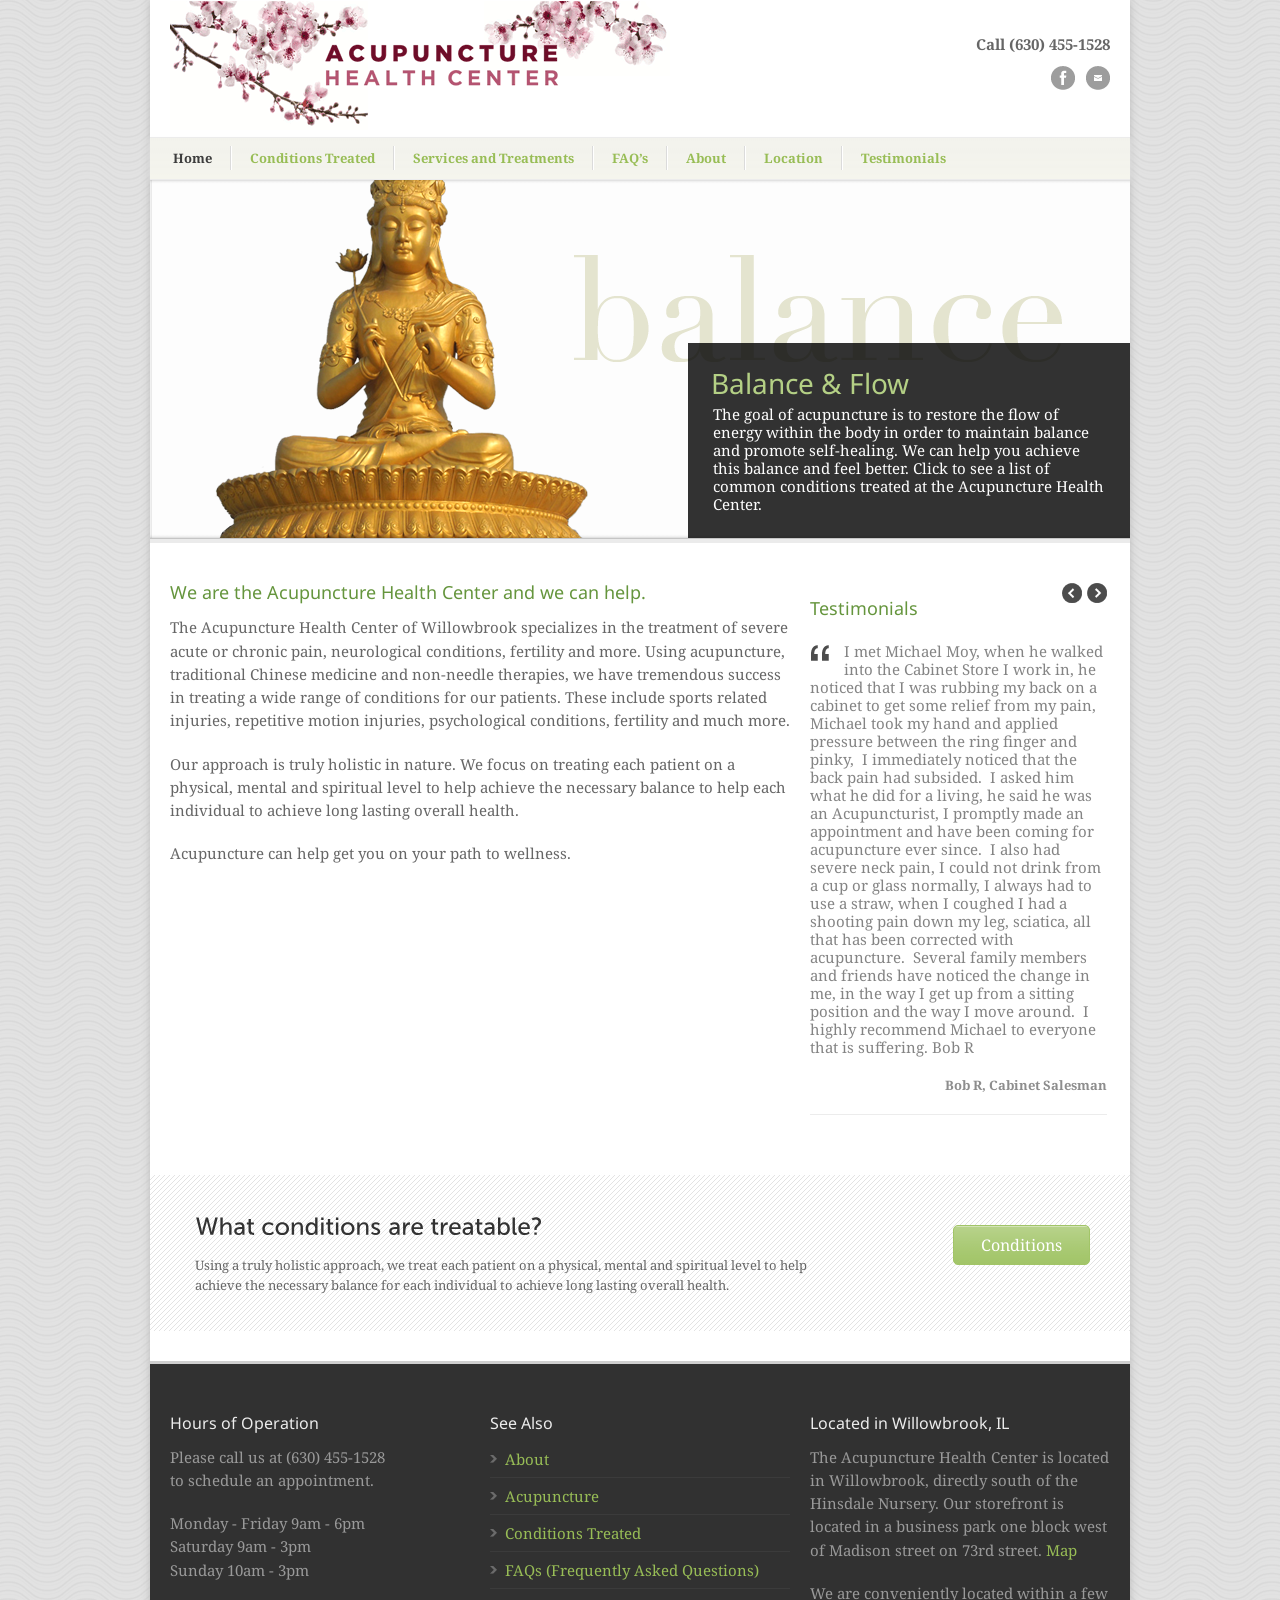
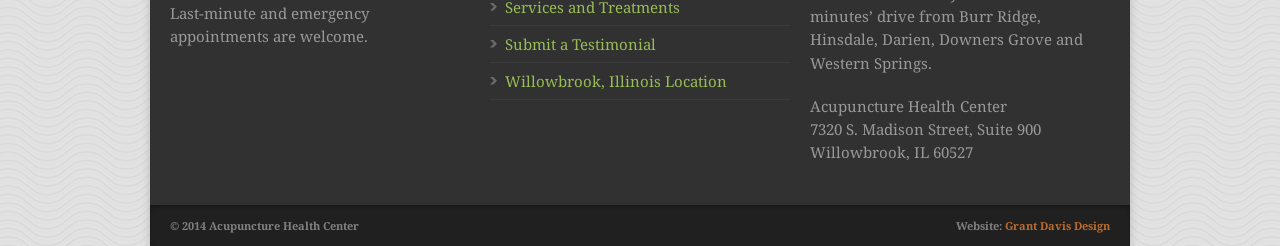
<file: index.html>
<!DOCTYPE html>
<html lang="en-US" prefix="og: http://ogp.me/ns#">
<head>

	<!-- Basic Page Needs
  ================================================== -->
	<meta charset="utf-8" />
	<title>Michael Moy Acupuncture Acupuncture for Back and Neck Pain Relief</title>

	<!-- CSS
  ================================================== -->
	<link rel="stylesheet" href="wp-content/themes/modernize-v3-15/style.css" type="text/css" />
	
				<meta name="viewport" content="width=device-width, initial-scale=1, maximum-scale=1">
		<link rel="stylesheet" href="wp-content/themes/modernize-v3-15/stylesheet/skeleton-responsive.css">
		<link rel="stylesheet" href="wp-content/themes/modernize-v3-15/stylesheet/layout-responsive.css">	
		
	<!-- Favicon
   ================================================== -->
	
	<!-- Start WP_HEAD
   ================================================== -->
		
	
<!-- This site is optimized with the Yoast SEO plugin v7.9.1 - https://yoast.com/wordpress/plugins/seo/ -->
<meta name="description" content="Acupuncture and Chinese medicine are extremely effective in the treatment of many ailments, including back and neck pain, sports injuries and much more."/>
<meta property="og:locale" content="en_US" />
<meta property="og:type" content="website" />
<meta property="og:title" content="Acupuncture for Back and Neck Pain Relief" />
<meta property="og:description" content="Acupuncture and Chinese medicine are extremely effective in the treatment of many ailments, including back and neck pain, sports injuries and much more." />
<meta property="og:url" content="https://moyacupuncture.com/" />
<meta property="og:site_name" content="Michael Moy Acupuncture" />
<meta name="msvalidate.01" content="CD4AEE185E8A5C700FB386FEB393F46D" />
<meta name="google-site-verification" content="dfdEI3y7or5b2yhHdMyowNXdtFxG8XX08DvkG6Vk-Ec" />
<!-- / Yoast SEO plugin. -->

<!-- This site uses the Google Analytics by MonsterInsights plugin v7.1.0 - Using Analytics tracking - https://www.monsterinsights.com/ -->
<!-- Note: MonsterInsights is not currently configured on this site. The site owner needs to authenticate with Google Analytics in the MonsterInsights settings panel. -->
<!-- No UA code set -->
<!-- / Google Analytics by MonsterInsights -->
		<link rel='stylesheet' id='style-custom-css'  href='wp-content/themes/modernize-v3-15/style-custom.css' type='text/css' media='all' />
<link rel='stylesheet' id='Google-Font-Droid+Sans-css'  href='https://fonts.googleapis.com/css?family=Droid+Sans%3A300%2C300italic%2C400%2C400italic%2C700%2C700italic&amp;subset=latin&amp;ver=4.9.26' type='text/css' media='all' />
<link rel='stylesheet' id='Google-Font-Droid+Serif-css'  href='https://fonts.googleapis.com/css?family=Droid+Serif%3A300%2C300italic%2C400%2C400italic%2C700%2C700italic&amp;subset=latin&amp;ver=4.9.26' type='text/css' media='all' />
<link rel='stylesheet' id='layerslider_css-css'  href='wp-content/themes/modernize-v3-15/include/plugin/layerslider/css/layerslider.css' type='text/css' media='all' />
<link rel='stylesheet' id='superfish-css'  href='wp-content/themes/modernize-v3-15/stylesheet/superfish.css' type='text/css' media='all' />
<link rel='stylesheet' id='prettyPhoto-css'  href='wp-content/themes/modernize-v3-15/stylesheet/prettyPhoto.css' type='text/css' media='all' />
<link rel='stylesheet' id='anythingSlider-css'  href='wp-content/themes/modernize-v3-15/stylesheet/anythingslider.css' type='text/css' media='all' />
<script type='text/javascript' src='wp-includes/js/jquery/jquery.js'></script>
<script type='text/javascript' src='wp-includes/js/jquery/jquery-migrate.min.js'></script>
<script type='text/javascript' src='wp-content/themes/modernize-v3-15/javascript/cufon.js'></script>
<script type='text/javascript' src='wp-content/themes/modernize-v3-15/include/plugin/layerslider/js/layerslider.kreaturamedia.jquery.js'></script>
<script type='text/javascript' src='wp-content/themes/modernize-v3-15/include/plugin/layerslider/js/jquery-easing-1.3.js'></script>
<script type='text/javascript' src='wp-content/themes/modernize-v3-15/include/plugin/layerslider/js/jquerytransit.js'></script>
<script type='text/javascript' src='wp-content/themes/modernize-v3-15/include/plugin/layerslider/js/layerslider.transitions.js'></script>
<script type='text/javascript' src='wp-content/themes/modernize-v3-15/javascript/jquery.fitvids.js'></script>
<!-- FB Thumbnail
   ================================================== -->
		
<link rel="canonical" href="index.html" />
</head>
<body class="home page-template-default page page-id-44">
	<div class="body-wrapper">

		
	<div class="all-container-wrapper boxed-layout">
		<div class="header-outer-wrapper">
			<div class="header-container-wrapper container-wrapper">
				<div class="header-wrapper">
					<div class="clear"></div>
					
					<!-- Get Logo -->
					<div class="logo-wrapper">
						<a href="index.html"><img src="wp-content/uploads/2014/03/moy-acupuncture.gif" alt="Michael Moy Acupuncture Health Center" /></a>					</div>
					
					<!-- Get Social Icons -->
					<div class="outer-social-wrapper">
						<div class="social-wrapper">
							<div class="social-wrapper-text">Call (630) 455-1528</div>	
							<div class="social-icon-wrapper">
								<div class="social-icon"><a target="_blank" href="https://www.facebook.com/pages/Acupuncture-Health-Center/1412749625619430"><img src="wp-content/themes/modernize-v3-15/images/icon/dark/social/facebook.png" alt="facebook"/></a></div><div class="social-icon"><a target="_blank" href="mailto:michaelmoyacupuncture@gmail.com"><img src="wp-content/themes/modernize-v3-15/images/icon/dark/social/email.png" alt="email"/></a></div>							</div>
						</div>
					</div>
					<div class="clear"></div>
				</div> <!-- header-wrapper -->
			</div> <!-- header-container -->
		</div> <!-- header-outer-wrapper -->
		
		<!-- Navigation and Search Form -->
		<div class="main-navigation-wrapper">
			<div class="responsive-container-wrapper container-wrapper"><div class="responsive-menu-wrapper"><select id="menu-main" class="menu dropdown-menu"><option value="" class="blank">&#8212; Main Menu &#8212;</option><option class="menu-item menu-item-type-post_type menu-item-object-page menu-item-home current-menu-item page_item page-item-44 current_page_item menu-item-91 menu-item-depth-0" value="index.html" selected="selected">Home</option>
<option class="menu-item menu-item-type-post_type menu-item-object-page menu-item-88 menu-item-depth-0" value="conditions-treated/index.html">Conditions Treated</option>
<option class="menu-item menu-item-type-post_type menu-item-object-page menu-item-89 menu-item-depth-0" value="services-treatments/index.html">Services and Treatments</option>
<option class="menu-item menu-item-type-post_type menu-item-object-page menu-item-92 menu-item-depth-0" value="faqs/index.html">FAQ&#8217;s</option>
<option class="menu-item menu-item-type-post_type menu-item-object-page menu-item-90 menu-item-depth-0" value="about/index.html">About</option>
<option class="menu-item menu-item-type-post_type menu-item-object-page menu-item-175 menu-item-depth-0" value="located-in-willowbrook-illinois/index.html">Location</option>
<option class="menu-item menu-item-type-post_type menu-item-object-page menu-item-263 menu-item-depth-0" value="testimonials/index.html">Testimonials</option>
</select></div></div>			<div class="navigation-wrapper">
				<div class="navigation-container-wrapper container-wrapper">
					<!-- Get Navigation -->
					<div id="main-superfish-wrapper" class="menu-wrapper"><ul id="menu-main-1" class="sf-menu"><li id="menu-item-91" class="menu-item menu-item-type-post_type menu-item-object-page menu-item-home current-menu-item page_item page-item-44 current_page_item menu-item-91"><a title="home" href="index.html">Home</a></li>
<li id="menu-item-88" class="menu-item menu-item-type-post_type menu-item-object-page menu-item-88"><a href="conditions-treated/index.html">Conditions Treated</a></li>
<li id="menu-item-89" class="menu-item menu-item-type-post_type menu-item-object-page menu-item-89"><a href="services-treatments/index.html">Services and Treatments</a></li>
<li id="menu-item-92" class="menu-item menu-item-type-post_type menu-item-object-page menu-item-92"><a href="faqs/index.html">FAQ&#8217;s</a></li>
<li id="menu-item-90" class="menu-item menu-item-type-post_type menu-item-object-page menu-item-90"><a href="about/index.html">About</a></li>
<li id="menu-item-175" class="menu-item menu-item-type-post_type menu-item-object-page menu-item-175"><a title="Location" href="located-in-willowbrook-illinois/index.html">Location</a></li>
<li id="menu-item-263" class="menu-item menu-item-type-post_type menu-item-object-page menu-item-263"><a href="testimonials/index.html">Testimonials</a></li>
</ul></div>					
					<!-- Get Search form -->
										
					<div class="clear"></div>
				</div> <!-- navigation-container-wrapper -->
			</div> <!-- navigation-wrapper -->
		</div>
				
		
		<div class="container main content-container">
			<div class="header-content-wrapper">		<div class="content-wrapper ">
			
		<div class="page-wrapper">
			<div class="sixteen columns mt0"><div class="slider-wrapper fullwidth"><ul id="slider" class="anythingSlider" style="width:980px; height:358px;"><li><a href="conditions-treated/index.html" alt="" ><img src="wp-content/uploads/2012/09/golden-balance-meridians-980x358.png" alt="acupuncture restores balance" /><div class="caption-bottom gdl-slider-caption"><div class="gdl-slider-title gdl-title">Balance & Flow</div>The goal of acupuncture is to restore the flow of energy within the body in order to maintain balance
and promote self-healing. We can help you achieve this balance and feel better. Click to see a list of
common conditions treated at the Acupuncture Health Center.</div></a></li><li><a href="about/index.html" alt="" ><img src="wp-content/uploads/2012/09/life-980x358.png" alt="Michael Moy Tai Chi Sequence" /><div class="caption-bottom gdl-slider-caption"><div class="gdl-slider-title gdl-title">Holistic & Therapeutic </div>At the Acupuncture Health Center, we create a customized treatment plan for each patient, addressing
all aspects of the individual, including physical, emotional and spiritual levels. We utilize a wide range of
services and treatments to achieve the desired results.</div></a></li><li><a href="faqs/index.html" alt="" ><img src="wp-content/uploads/2012/09/relief1-980x358.png" alt="back pain relief acupuncture" /><div class="caption-bottom gdl-slider-caption"><div class="gdl-slider-title gdl-title">Relief & Wellness</div>Acupuncture has been proven to provide relief for hundreds of ailments and promotes physical and
emotional wellness. Find answers to many of your questions about acupuncture and other services in
our frequently asked questions section.</div></a></li></ul><div class='slider-top-shadow slider-gimmick'></div><div class='slider-bottom-shadow slider-gimmick'></div><div class='slider-bottom-gimmick slider-gimmick'></div></div></div><div class='gdl-page-float-left'><div class='gdl-page-item'><div class="two-thirds column "><h4>We are the Acupuncture Health Center and we can help.</h4>
<p class="large">The Acupuncture Health Center of Willowbrook specializes in the treatment of severe acute or chronic pain, neurological conditions, fertility and more. Using acupuncture, traditional Chinese medicine and non-needle therapies, we have tremendous success in treating a wide range of conditions for our patients. These include sports related injuries, repetitive motion injuries, psychological conditions, fertility and much more.</p>
<p class="large">Our approach is truly holistic in nature. We focus on treating each patient on a physical, mental and spiritual level to help achieve the necessary balance to help each individual to achieve long lasting overall health.</p>
<p class="large">Acupuncture can help get you on your path to wellness.</p>
</div><div class="one-third column wrapper"><div class="jcarousellite-nav"><div class="prev"></div><div class="next"></div></div><h3 class="testimonial-header-title title-color gdl-title">Testimonials</h3><div class="jcarousellite"><ul><li class="one-third column mt0"><div class="testimonial-content"><div class="testimonial-icon"></div>I met Michael Moy, when he walked into the Cabinet Store I work in, he noticed that I was rubbing my back on a cabinet to get some relief from my pain, Michael took my hand and applied pressure between the ring finger and pinky,  I immediately noticed that the back pain had subsided.  I asked him what he did for a living, he said he was an Acupuncturist, I promptly made an appointment and have been coming for acupuncture ever since.  I also had severe neck pain, I could not drink from a cup or glass normally, I always had to use a straw, when I coughed I had a shooting pain down my leg, sciatica, all that has been corrected with acupuncture.  Several family members and friends have noticed the change in me, in the way I get up from a sitting position and the way I move around.  I highly recommend Michael to everyone that is suffering.

Bob R</div><div class="testimonial-author gdl-divider"><span class="testimonial-author-name">Bob R</span><span class="testimonial-author-position">, Cabinet Salesman</span></div></li><li class="one-third column mt0"><div class="testimonial-content"><div class="testimonial-icon"></div>I was referred to Michael Moy by my friends Sharon and Joe for acupuncture treatment.  They found it to be very effective and pain free.  I was suffering from very painful back and knee problems that derived from doing Tae Bo exercises incorrectly and at a very fast speed.  I ignored the problem for 10 years thinking it will resolve itself, but my muscles continued to be knotted and twisted, and I was only able to walk a few steps because of the pain.  As time went on, I visited a Chiropractor and got treatment for four years, but the pain did not stop and I was still not able to walk normally.

When I started treatment with Mike, I came every other day for acupuncture and felt the difference, then my visits became twice a week, for the following weeks.  As I got better the visits became less and less, now I see Michael for maintenance once a month, I am completely pain free, it is important to me to come for maintenance because I want to remain pain free.  I am very happy to get back to a normal life and normal walking.

I highly recommend Michael Moy for acupuncture, he gave me the freedom from pain and expensive pain killers.  Thanks Mike.</div><div class="testimonial-author gdl-divider"><span class="testimonial-author-name">Atia</span></div></li><li class="one-third column mt0"><div class="testimonial-content"><div class="testimonial-icon"></div>Dr. Moy is incredibly gifted and I have referred many friends and family members to him. When facing a potential c-section with my third pregnancy, my husband made an appointment for me with Mike.  There was no medical reason for a c-section and I was adamant that I would attempt VBAC. Dr. Moy  was able to successfully initiate labor, allowing me to avoid an unnecessary c-section.  At that time, Dr. Moy insisted that my back needed some attention. I have had chronic lower back pain  and neck pain for years. Within a few weeks of treatments, my pain was gone. Because of the results  I have seen, Dr. Moy is now my first phone call when aches and pains, sniffles or coughs start. Prior to  treatments at Moy Acupuncture, I suffered as many as 3-4 sinus infections per year. With Mike’s help, I  have not had a sinus infection in almost two years.

I have referred my sister and her son, my mother, and several friends to Dr. Moy because of the truly amazing results I have had. I have heard only good things from everyone who has seen Mike.

If western medicine is failing you, if you are looking for an alternative, please consider Dr. Moy. He is a truly gifted healer.</div><div class="testimonial-author gdl-divider"><span class="testimonial-author-name">Megan Mockaitis</span><span class="testimonial-author-position">, Office Professional Special Education Records</span></div></li><li class="one-third column mt0"><div class="testimonial-content"><div class="testimonial-icon"></div><span style="color: #000000; font-family: Calibri; font-size: medium;">I have been a patient of Michaels for about 5 months, I have 2 knee replacements, and had a dorsal column stimulator implanted in my spine in June 2013.</span>

<span style="color: #000000; font-family: Calibri; font-size: medium;">Despite these procedures I suffered from such acute pain in my left knee that I was unable to walk more than a few steps.  Two orthopedic specialists x-rayed and examined my knee and found no cause for the pain.  I was told that the implant was not the cause of the pain.  A cortisone injection helped briefly, the implant helped my knee not at all.  My son recommended me to Mr. Moy.  After several weeks of treatment, the pain in my knee diminished and then went away.</span>

<span style="color: #000000; font-family: Calibri; font-size: medium;">I continue to receive treatment for sciatic nerve damage on my right side.  Though the pain has not completely disappeared, I continue to get significant relief from acupuncture.</span>

<span style="color: #000000; font-family: Calibri; font-size: medium;">Mr. Moy is also treating my lower back.  I know there is major damage to the lumbar spinal region, the treatments help.</span></div><div class="testimonial-author gdl-divider"><span class="testimonial-author-name">Mary M Cunningham</span></div></li><li class="one-third column mt0"><div class="testimonial-content"><div class="testimonial-icon"></div><span style="font-family: Calibri;"><span style="font-size: medium;"><span style="color: #000000;">I went to Hong Kong to my son’s, Philip Ng, movie premier, </span>Once Upon A Time in Shanghai, during my visit I went hiking and sprained my ankle.  I saw a few specialists in Hong Kong, got some relief.  When I returned to America, I had lost strength in my ankle and was unable to walk. Because I am a Martial Arts Instructor (SIFU), I need to participate in the Chinese New Year Parade, a student of mine drove me to Michael Moy for Acupuncture.  After Michael inserted 3 needles in my arm, I had regained ½ the strength back in my ankle and was able to walk without pain.  My students were amazed at the change from 1 day to the next, they had already brought in crutches for me to use in the Parade, I was able to walk the whole Parade (6 hours) without pain and without aid.  It’s a miracle come true to me, I am continuing to receive treatment for my old Martial Arts injuries; also, receiving maintenance for overall good health. </span></span>

<span style="font-family: Calibri; font-size: medium;">Sam Ng</span>

<span style="font-family: Calibri; font-size: medium;">Ng Family Chinese Martial Arts Association</span>

<span style="font-family: Calibri; font-size: medium;">Martial Arts Instuctor</span></div><div class="testimonial-author gdl-divider"><span class="testimonial-author-name">Sam Ng</span><span class="testimonial-author-position">, Martial Arts Instructor</span></div></li><li class="one-third column mt0"><div class="testimonial-content"><div class="testimonial-icon"></div>After a trip to the ER and visiting numerous specialists who couldn't figure out what was wrong with me I knew I had to try something different. My faith in doctors and Western medicine was dwindling especially since all they wanted to do was give me drugs. My symptoms were very similar to Multiple Sclerosis. I had dizziness, clumsiness or lack of coordination, lower back pain, loss of balance, numbness, tingling and weakness in my arms and legs.

I came across Michael because he was a friend of the family and they had success with him. I thought this is something I need to pursue and I am glad I did. Michael and his acupuncture really helped me to recover. After a couple of weeks I really noticed a difference. Now I have none of these problems. Acupuncture really does work. I would highly recommend Michael to anyone. He really cares, listens and has a humorous side to him which I think is great.</div><div class="testimonial-author gdl-divider"><span class="testimonial-author-name">Sean -  Loss of Balance, Numbness, Tingling</span></div></li><li class="one-third column mt0"><div class="testimonial-content"><div class="testimonial-icon"></div>I went to Michael when I had <strong>extreme pain in my foot</strong> and the doctors believed it was a benign tumor. The physicians I went to wanted to put my whole leg in a cast and later do an MRI because it was becoming larger. I decided against the MRI and the cast and went straight to Michael. Michael did only one acupuncture session and the mass of the "alleged" benign tumor was gone as well as the pain.  Michael informed me it was a ripped tendon. Since then I have not had any problems. I am able to exercise, attend classes, and work without any discomfort.

&nbsp;</div><div class="testimonial-author gdl-divider"><span class="testimonial-author-name">Oliwia</span><span class="testimonial-author-position">, Patient Care Associate</span></div></li><li class="one-third column mt0"><div class="testimonial-content"><div class="testimonial-icon"></div><div>I was diagnosed with acute torticollis(neck spasms) after an emergency room visit.  I followed traditional therapy which consisted of muscle relaxants, pain killers(narcotics), physical therapy and massage therapy.  I also made ergonomic changes to my work environment since I am a Systems Administrator.  After a year, I was still in discomfort and headaches had become a daily part of my life.  I decided to make a change and try acupuncture. I must admit that I was a skeptic.  After one treatment with Michael, I experienced relief!  I would say 80% of my discomfort</div>
<div>was gone.  After approximately a month, I have days that are totally pain free.  I am convinced that acupunture was the soultion for me.  I will continue to receive treatmenns from Michael for maintenance purposes.</div>
<div>Thank you, Michael.</div></div><div class="testimonial-author gdl-divider"><span class="testimonial-author-name">Sonia Taylor</span><span class="testimonial-author-position">, System Administrator</span></div></li><li class="one-third column mt0"><div class="testimonial-content"><div class="testimonial-icon"></div><strong id="internal-source-marker_0.7957431606482714">I am a Tennis Player; I had acupuncture before when I lived in Florida.  The procedure was done with over 20 needles.  I found out after going to Michael Moy that less needles is more effective.  He used only two needles and the results were so much better.  I would recommend Michael Moy to anybody.  He is great.
Danielle Burich </strong></div><div class="testimonial-author gdl-divider"><span class="testimonial-author-name">Danielle Burich  – Fewer Needles are Better</span><span class="testimonial-author-position">, Student – Hinsdale, IL</span></div></li><li class="one-third column mt0"><div class="testimonial-content"><div class="testimonial-icon"></div>I suffered from <a title="Conditions Treated" href="conditions-treated/index.html">vertigo and dizziness</a>. It was bad enough that I ended up in the emergency room. The hospital, an ENT, and my GP were able to lessen the symptoms but my vertigo still impacted everyday activities. After 7 months of the vertigo limiting exercise, playing with my kids, and my sleep I decided to try acupuncture. After one treatment by Michael my vertigo was greatly reduced. After a few more sessions the dizziness is completely gone. It is truly amazing! I highly recommend Acupuncture Health Center and Michael's treatments to everyone I know.</div><div class="testimonial-author gdl-divider"><span class="testimonial-author-name">Althea G.- Vertigo</span></div></li><li class="one-third column mt0"><div class="testimonial-content"><div class="testimonial-icon"></div>I have been in constant pain for 12 years. <strong><a href="conditions-treated/index.html" title="Conditions Treated">Lower back, leg, and hip pain</a>.</strong> I was under the care of a pain management doctor for nine years taking pain medication for eight years. I had injections. I had surgery.  I was on 11 pills a day. When I met Mike he got rid of the shoulder pain from old football injury, carpal tunnel, wrist pain and neck pain in a week. 

The main thing is to get rid of <strong>lower back pain, tail bone and sciatic pain</strong>. It took about a month. I got pain free. 

I stopped taking pain pills after 1 day. The sciatica took nearly 21 days to treat, but last almost a year. I don't take pills anymore. I'm back to work without pain. </div><div class="testimonial-author gdl-divider"><span class="testimonial-author-name">John K – Lower Back Pain, Hip Pain, Leg Pain</span></div></li><li class="one-third column mt0"><div class="testimonial-content"><div class="testimonial-icon"></div>I have had several surgeries and have come to the Michael to help with my <a href="conditions-treated/index.html" title="Conditions Treated">knees, back, and neck pain</a>. Every time I visit him I walk out feeling much better. I come in from downtown Chicago and it's definitely worth the trip. I have referred many patients to Michael with difficult problems, and all have had the same great responses on feeling better.
</div><div class="testimonial-author gdl-divider"><span class="testimonial-author-name">Martin Cabrera – Knee, Back and Neck Pain</span><span class="testimonial-author-position">,  CEO,  Cabrera Capital Markets</span></div></li><li class="one-third column mt0"><div class="testimonial-content"><div class="testimonial-icon"></div>I've seen Mike Moy many times over the years and Mike has always been able to help me. I had <a href="conditions-treated/index.html" title="Conditions Treated">bronchitis laryngitis and a cough</a> that we're not getting better with conventional treatment. Mike got to the root cause of the problem. I got better very quickly and healed very nicely. Mike is able to very quickly assess what needs to be done to complete treatments quickly and efficiently. </div><div class="testimonial-author gdl-divider"><span class="testimonial-author-name">Sharon B – Bronchitis and Laryngitis</span><span class="testimonial-author-position">, LCSW</span></div></li><li class="one-third column mt0"><div class="testimonial-content"><div class="testimonial-icon"></div>In 1999, I was diagnosed with having <a href="conditions-treated/index.html" title="Conditions Treated">carpal tunnel</a> for over 3 miserable years. No matter what I did, I could not get any relief getting rubs, massages, reiki-- you name it. My doctor recommended surgery, and I just didn't want to get my wrists cut open and have my bones scraped. In a final effort to avoid surgery, I luckily came across Mike Moy.

He assured me he could FIX my carpal tunnel. He DID and for good. It took a few months, but that was over seven years ago. I haven't changed my profession, my ergonimics, or the amount of time I spend on the computer, and it hasn't returned. I always highly recommend Mike to all my friends and clients.</div><div class="testimonial-author gdl-divider"><span class="testimonial-author-name">Andrew D. – Carpal Tunnel</span><span class="testimonial-author-position">, Senior Industrial Designer, Motorola, Inc. </span></div></li><li class="one-third column mt0"><div class="testimonial-content"><div class="testimonial-icon"></div>I’ve been a patient of Michael Moy for three years now.  I threw out my <a href="conditions-treated/index.html" title="Conditions Treated">lower back</a> at work and wasn’t able to stand up or sit down without throbbing lower back pain.  One of my swimmer’s Dad recommended Michael and after three easy sessions I was back running around with my team without any pain.  Besides my back, Michael has helped clear up my sinuses, cleared me of sicknesses like strep throat and the flu, and <strong>fixed a pain I had in my knee</strong> from a ten year old injury.  I highly recommend Michael Moy to anyone.     
</div><div class="testimonial-author gdl-divider"><span class="testimonial-author-name">Adam Cremieux – Lower Back Pain</span></div></li><li class="one-third column mt0"><div class="testimonial-content"><div class="testimonial-icon"></div>I have a condition due to a bulging disk which pinches my <a href="conditions-treated/index.html" title="Conditions Treated">sciatic nerve pain</a>. It is very painful. When I came to Mike I was in physical therapy, which had not affected the sciatic pain. Since beginning treatment there has been a significant improvement in my condition. I am now almost completely pain-free. I attribute that improvement in my condition directly to Mike Moy's treatment. I know that I will be able to play golf this summer. </div><div class="testimonial-author gdl-divider"><span class="testimonial-author-name">Earl E. Strayhorn, – Sciatic Pain</span><span class="testimonial-author-position">, Retired Judge, Golfer</span></div></li><li class="one-third column mt0"><div class="testimonial-content"><div class="testimonial-icon"></div>I originally came to Mike for a <a href="conditions-treated/index.html" title="Conditions Treated">severe back pain</a> problem. I was bent over and could barely walk. Mike fixed my problem in 30 days. 
He did so well with my back that I asked him to work on 2 30-year-old injuries: sharp pain from a badly broken right elbow and continuous pain from a compound leg fracture. 
For the first time in 30 years, both injuries are so pain-free and I participate in tennis drills and play tennis
without pain. Mike was recommended to me by a young friend who has been a patient of Mike's for several years and who had pain from
karate competition injuries. I am 57 years old and honestly feel 27.
</div><div class="testimonial-author gdl-divider"><span class="testimonial-author-name">Terry Bedgood, Back Pain</span></div></li><li class="one-third column mt0"><div class="testimonial-content"><div class="testimonial-icon"></div>I William White would like to say since I have been <a href="conditions-treated/index.html" title="Conditions Treated"> treated for my knee pain,</a> I can walk better. Before acupuncture, I would limp on my leg.
Since I have been treated with acupuncture, I no longer limp.

I also used acupuncture for my <a href="conditions-treated/index.html" title="Conditions Treated">back pain, neck pain, and my carpal tunnel</a>. Before treatment I could not even shave my head. Now, I can move my arm and hand freely. My back no longer hurts. <strong>The doctors I saw before acupuncture provided me no relief, but plenty of pills.</strong> I am a retired truck driver and I recommend acupuncture for any sickness.</div><div class="testimonial-author gdl-divider"><span class="testimonial-author-name">William White – Carpal Tunnel</span><span class="testimonial-author-position">, Truck Driver</span></div></li><li class="one-third column mt0"><div class="testimonial-content"><div class="testimonial-icon"></div>I have been a nurse for 19 years and lead a very active lifestyle. I saw Michael initially for <a href="conditions-treated/index.html" title="Conditions Treated">shoulder pain</a> that was keeping me from working out. After one acupuncture treatment, <strong>I am completely pain-free</strong> and able to work out again.

I also suffer<strong> migraine headaches</strong>. Tired of taking prescription medications with horrible side effects, I called Michael. With a few treatments including <strong>acupuncture, massage and herbal teas</strong> - I have relief! I am recommending Michael to anyone with any chronic illness.</div><div class="testimonial-author gdl-divider"><span class="testimonial-author-name">Jennifer D. R.N. – Shoulder Pain and Migraine</span><span class="testimonial-author-position">, Nurse</span></div></li><li class="one-third column mt0"><div class="testimonial-content"><div class="testimonial-icon"></div>I have had acupuncture and cupping for years but never like the treatment I have received from Michael Moy! I highly recommend his treatment, herbal remedies, therapy and products. You only need to spend one session with Michael to realize his expertise and abilities to prevent and heal. His state of the art facility along with his array of services, including Tai Chi, really offer the best from this Master! <strong>My highest recommendations for BALANCE and HAPPINESS!</strong></div><div class="testimonial-author gdl-divider"><span class="testimonial-author-name">Suzanne G. – Balance and Happiness</span><span class="testimonial-author-position">, Owner, RightFit Sports Fitness Wellness</span></div></li></ul></div></div><br class="clear"><div class="sixteen columns wrapper"><div class="stunning-text-wrapper"><div class="stunning-text-content-wrapper twelve columns mt0"><h1 class="stunning-text-title">What conditions are treatable?</h1><div class="stunning-text-caption">Using a truly holistic approach, we treat each patient on a physical, mental and spiritual level to help achieve the necessary balance for each individual to achieve long lasting overall health.</div></div><div class="stunning-text-button-wrapper four columns mt0" ><a class="stunning-text-button" style="margin-top:15px;" href="conditions-treated/index.html" >Conditions </a></div><div class="clear"></div></div><div class="clear"></div></div></div></div>			
			<br class="clear">
		</div>
	</div> <!-- content-wrapper -->
	
		</div> <!-- header content wrapper -->
	</div> <!-- content container -->
	<div class="footer-container-wrapper">	
		<div class="footer-wrapper">
			<!-- Get Footer Widget -->
										<div class="container mt0">
					<div class="footer-widget-wrapper">
						<div class="one-third column mt0"><div class="custom-sidebar gdl-divider widget_text" id="text-4" ><h3 class="custom-sidebar-title footer-title-color gdl-title">Hours of Operation</h3>			<div class="textwidget"><p>Please call us at (630) 455-1528<br />
to schedule an appointment. </p>
<p>Monday - Friday        9am - 6pm<br />
Saturday        9am - 3pm<br />
Sunday           10am - 3pm  </p>
<p>Last-minute and  emergency appointments are welcome. </p>
</div>
		</div></div><div class="one-third column mt0"><div class="custom-sidebar gdl-divider widget_pages" id="pages-2" ><h3 class="custom-sidebar-title footer-title-color gdl-title">See Also</h3>		<ul>
			<li class="page_item page-item-52"><a href="about/index.html">About</a></li>
<li class="page_item page-item-44 current_page_item"><a href="index.html">Acupuncture</a></li>
<li class="page_item page-item-57"><a href="conditions-treated/index.html">Conditions Treated</a></li>
<li class="page_item page-item-68"><a href="faqs/index.html">FAQs (Frequently Asked Questions)</a></li>
<li class="page_item page-item-54"><a href="services-treatments/index.html">Services and Treatments</a></li>
<li class="page_item page-item-264"><a href="submit-a-testimonial/index.html">Submit a Testimonial</a></li>
<li class="page_item page-item-171"><a href="located-in-willowbrook-illinois/index.html">Willowbrook, Illinois Location</a></li>
		</ul>
		</div></div><div class="one-third column mt0"><div class="custom-sidebar gdl-divider widget_text" id="text-2" ><h3 class="custom-sidebar-title footer-title-color gdl-title">Located in Willowbrook, IL</h3>			<div class="textwidget"><p>The Acupuncture Health Center is located in Willowbrook, directly south of the Hinsdale Nursery. Our storefront is located in a business park  one block west of Madison street on 73rd street. <a href="located-in-willowbrook-illinois/index.html">Map</a></p>
<p>We are conveniently located within a few minutes’ drive from Burr Ridge, Hinsdale, Darien, Downers Grove and Western Springs.</p>
<p>Acupuncture Health Center<br />
7320 S. Madison Street, Suite 900<br />
Willowbrook, IL 60527</p>
</div>
		</div></div>						<div class="clear"></div>
					</div>
				</div> 
					</div> <!-- footer wrapper -->
	</div> <!-- footer container wrapper --> 
	
	<!-- Get Copyright Text -->
	<div class="copyright-container-wrapper"><div class="copyright-container container"><div class="copyright-left">© 2014 Acupuncture Health Center</div><div class="copyright-right">Website: <a href="http://www.grantmdavis.com/">Grant Davis Design</a>
</div><div class="clear"></div></div></div>	
	
</div> <!-- body-wrapper -->
	
	<div style="display:none">
	</div>
	<script>
		var getElementsByClassName=function(a,b,c){if(document.getElementsByClassName){getElementsByClassName=function(a,b,c){c=c||document;var d=c.getElementsByClassName(a),e=b?new RegExp("\\b"+b+"\\b","i"):null,f=[],g;for(var h=0,i=d.length;h<i;h+=1){g=d[h];if(!e||e.test(g.nodeName)){f.push(g)}}return f}}else if(document.evaluate){getElementsByClassName=function(a,b,c){b=b||"*";c=c||document;var d=a.split(" "),e="",f="http://www.w3.org/1999/xhtml",g=document.documentElement.namespaceURI===f?f:null,h=[],i,j;for(var k=0,l=d.length;k<l;k+=1){e+="[contains(concat(' ', @class, ' '), ' "+d[k]+" ')]"}try{i=document.evaluate(".//"+b+e,c,g,0,null)}catch(m){i=document.evaluate(".//"+b+e,c,null,0,null)}while(j=i.iterateNext()){h.push(j)}return h}}else{getElementsByClassName=function(a,b,c){b=b||"*";c=c||document;var d=a.split(" "),e=[],f=b==="*"&&c.all?c.all:c.getElementsByTagName(b),g,h=[],i;for(var j=0,k=d.length;j<k;j+=1){e.push(new RegExp("(^|\\s)"+d[j]+"(\\s|$)"))}for(var l=0,m=f.length;l<m;l+=1){g=f[l];i=false;for(var n=0,o=e.length;n<o;n+=1){i=e[n].test(g.className);if(!i){break}}if(i){h.push(g)}}return h}}return getElementsByClassName(a,b,c)},
			dropdowns = getElementsByClassName( 'dropdown-menu' );
		for ( i=0; i<dropdowns.length; i++ )
			dropdowns[i].onchange = function(){ if ( this.value != '' ) window.location.href = this.value; }
	</script>
	<script type='text/javascript' src='wp-content/themes/modernize-v3-15/javascript/cufon/Museo_Sans_500.font.js'></script>
<script type='text/javascript' src='wp-content/themes/modernize-v3-15/javascript/superfish.js'></script>
<script type='text/javascript' src='wp-content/themes/modernize-v3-15/javascript/supersub.js'></script>
<script type='text/javascript' src='wp-content/themes/modernize-v3-15/javascript/hoverIntent.js'></script>
<script type='text/javascript' src='wp-content/themes/modernize-v3-15/javascript/gdl-scripts.js'></script>
<script type='text/javascript' src='wp-content/themes/modernize-v3-15/javascript/jquery.easing.js'></script>
<script type='text/javascript' src='wp-content/themes/modernize-v3-15/javascript/jquery.prettyPhoto.js'></script>
<script type='text/javascript' src='wp-content/themes/modernize-v3-15/javascript/jquery.jcarousellite.js?v=2'></script>
<script type='text/javascript'>
/* <![CDATA[ */
var ANYTHING = {"pauseOnHover":"enable","buildNavigation":"enable","toggleControls":"enable","buildArrows":"enable","toggleArrows":"enable","animationTime":"600","delay":"5000"};
/* ]]> */
</script>
<script type='text/javascript' src='wp-content/themes/modernize-v3-15/javascript/jquery.anythingslider.js'></script>
<script type="text/javascript"> 	
	jQuery(document).ready(function(){
	Cufon.replace('.stunning-text-title', {fontFamily: 'Museo Sans'});});</script>
</body>
</html>
</file>
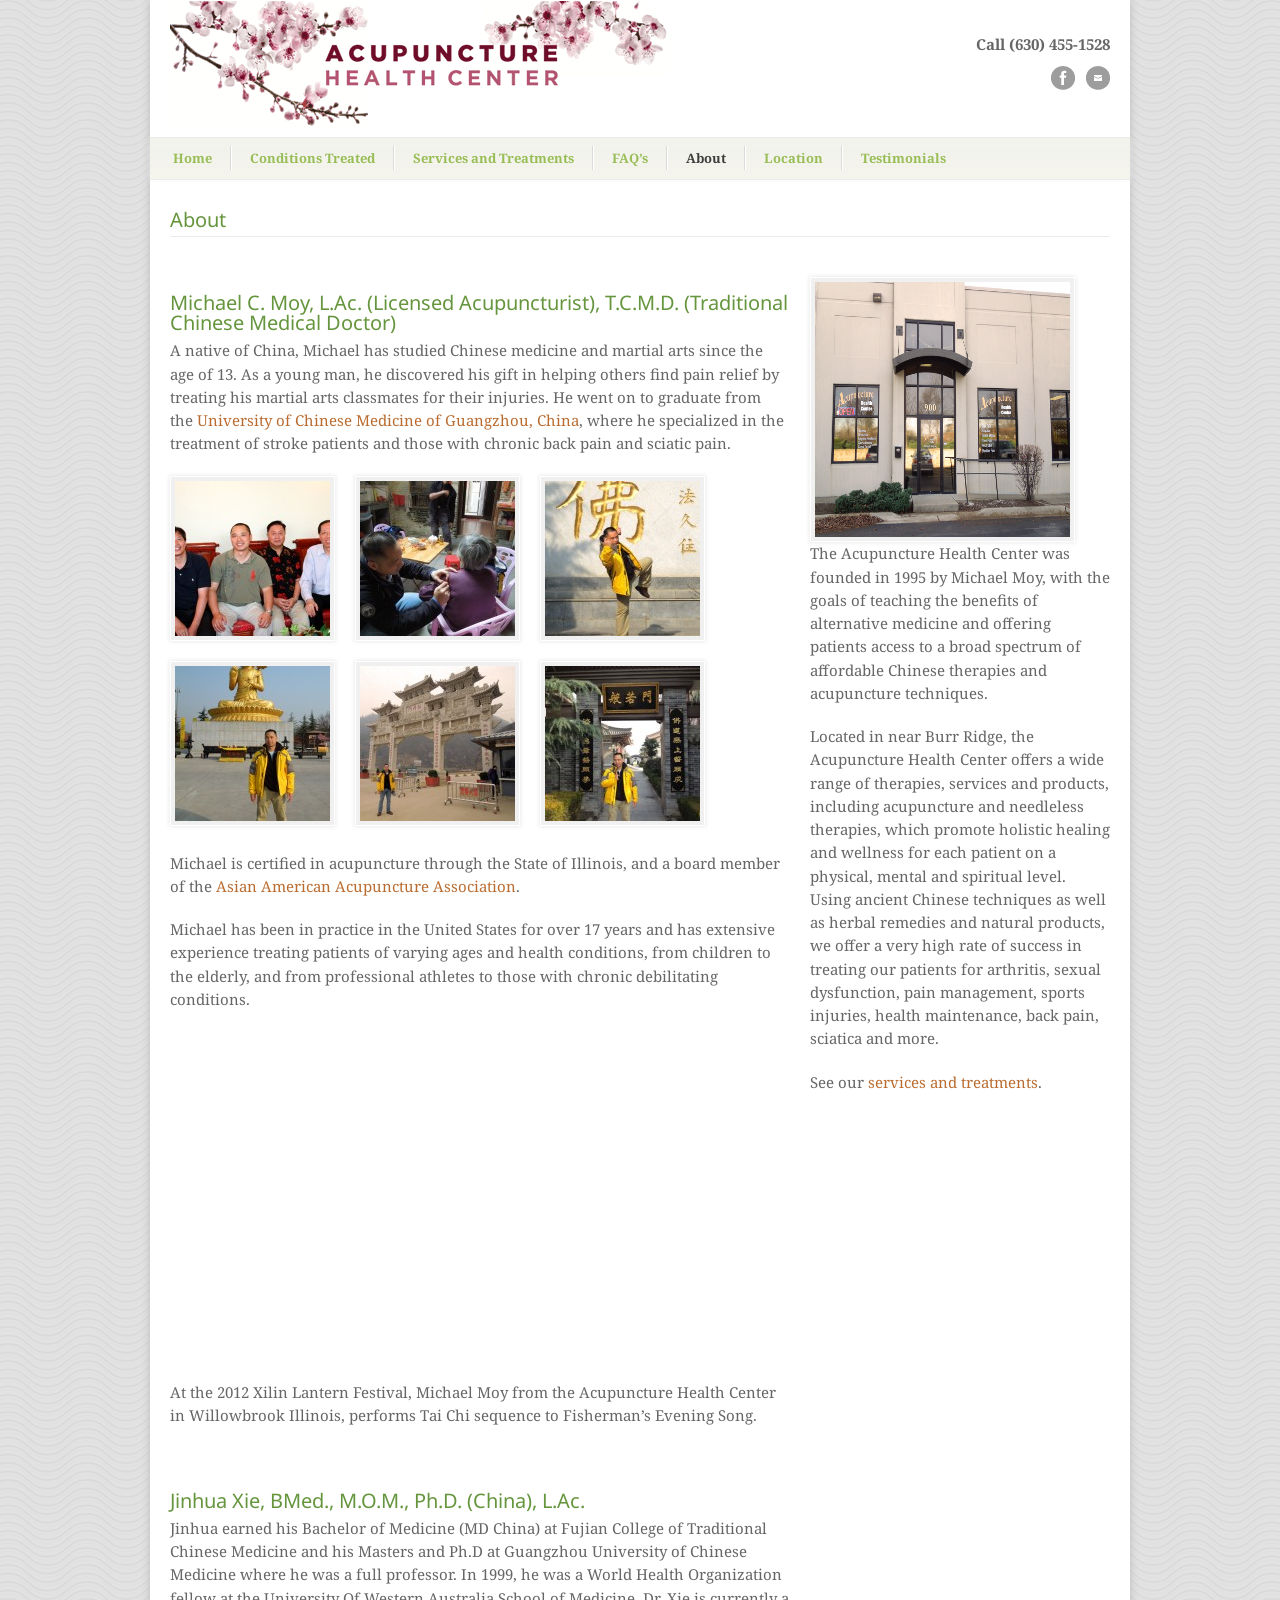
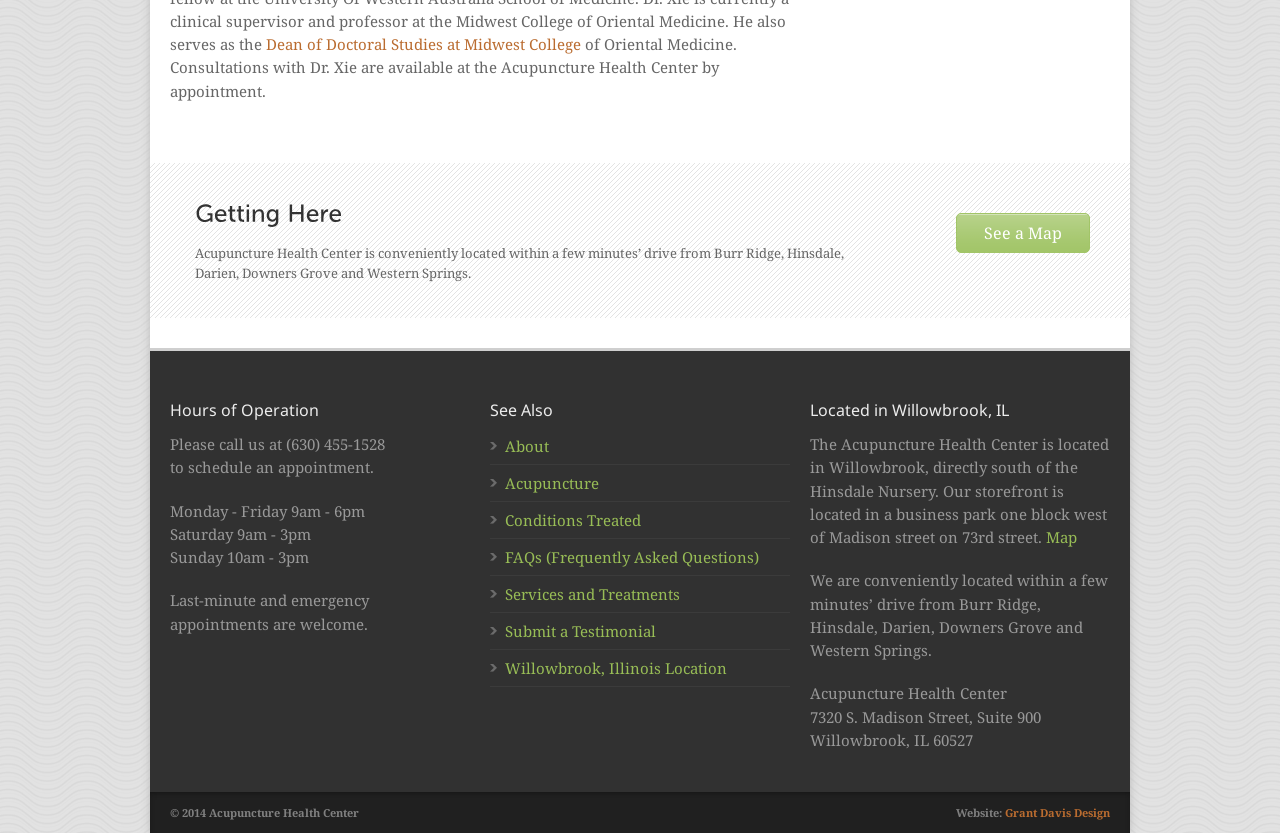
<file: about/index.html>
<!DOCTYPE html>
<html lang="en-US" prefix="og: http://ogp.me/ns#">
<head>

	<!-- Basic Page Needs
  ================================================== -->
	<meta charset="utf-8" />
	<title>Michael Moy Acupuncture About Michael Moy and the Acupuncture Health Center</title>

	<!-- CSS
  ================================================== -->
	<link rel="stylesheet" href="../wp-content/themes/modernize-v3-15/style.css" type="text/css" />
	
				<meta name="viewport" content="width=device-width, initial-scale=1, maximum-scale=1">
		<link rel="stylesheet" href="../wp-content/themes/modernize-v3-15/stylesheet/skeleton-responsive.css">
		<link rel="stylesheet" href="../wp-content/themes/modernize-v3-15/stylesheet/layout-responsive.css">	
		
	<!-- Favicon
   ================================================== -->
	
	<!-- Start WP_HEAD
   ================================================== -->
		
	
<!-- This site is optimized with the Yoast SEO plugin v7.9.1 - https://yoast.com/wordpress/plugins/seo/ -->
<meta name="description" content="Michael Moy is a Licensed Acupuncturist and Traditional Chinese Medical Doctor. His extensive experience includes more than 17 years in practice in the U.S."/>
<meta property="og:locale" content="en_US" />
<meta property="og:type" content="article" />
<meta property="og:title" content="About Michael Moy and the Acupuncture Health Center" />
<meta property="og:description" content="Michael Moy is a Licensed Acupuncturist and Traditional Chinese Medical Doctor. His extensive experience includes more than 17 years in practice in the U.S." />
<meta property="og:url" content="https://moyacupuncture.com/about/" />
<meta property="og:site_name" content="Michael Moy Acupuncture" />
<!-- / Yoast SEO plugin. -->

<!-- This site uses the Google Analytics by MonsterInsights plugin v7.1.0 - Using Analytics tracking - https://www.monsterinsights.com/ -->
<!-- Note: MonsterInsights is not currently configured on this site. The site owner needs to authenticate with Google Analytics in the MonsterInsights settings panel. -->
<!-- No UA code set -->
<!-- / Google Analytics by MonsterInsights -->
		<link rel='stylesheet' id='style-custom-css'  href='../wp-content/themes/modernize-v3-15/style-custom.css' type='text/css' media='all' />
<link rel='stylesheet' id='Google-Font-Droid+Sans-css'  href='https://fonts.googleapis.com/css?family=Droid+Sans%3A300%2C300italic%2C400%2C400italic%2C700%2C700italic&amp;subset=latin&amp;ver=4.9.26' type='text/css' media='all' />
<link rel='stylesheet' id='Google-Font-Droid+Serif-css'  href='https://fonts.googleapis.com/css?family=Droid+Serif%3A300%2C300italic%2C400%2C400italic%2C700%2C700italic&amp;subset=latin&amp;ver=4.9.26' type='text/css' media='all' />
<link rel='stylesheet' id='layerslider_css-css'  href='../wp-content/themes/modernize-v3-15/include/plugin/layerslider/css/layerslider.css' type='text/css' media='all' />
<link rel='stylesheet' id='superfish-css'  href='../wp-content/themes/modernize-v3-15/stylesheet/superfish.css' type='text/css' media='all' />
<link rel='stylesheet' id='prettyPhoto-css'  href='../wp-content/themes/modernize-v3-15/stylesheet/prettyPhoto.css' type='text/css' media='all' />
<script type='text/javascript' src='../wp-includes/js/jquery/jquery.js'></script>
<script type='text/javascript' src='../wp-includes/js/jquery/jquery-migrate.min.js'></script>
<script type='text/javascript' src='../wp-content/themes/modernize-v3-15/javascript/cufon.js'></script>
<script type='text/javascript' src='../wp-content/themes/modernize-v3-15/include/plugin/layerslider/js/layerslider.kreaturamedia.jquery.js'></script>
<script type='text/javascript' src='../wp-content/themes/modernize-v3-15/include/plugin/layerslider/js/jquery-easing-1.3.js'></script>
<script type='text/javascript' src='../wp-content/themes/modernize-v3-15/include/plugin/layerslider/js/jquerytransit.js'></script>
<script type='text/javascript' src='../wp-content/themes/modernize-v3-15/include/plugin/layerslider/js/layerslider.transitions.js'></script>
<script type='text/javascript' src='../wp-content/themes/modernize-v3-15/javascript/jquery.fitvids.js'></script>
<!-- FB Thumbnail
   ================================================== -->
		
<link rel="canonical" href="../about/index.html" />
</head>
<body class="page-template-default page page-id-52">
	<div class="body-wrapper">

		
	<div class="all-container-wrapper boxed-layout">
		<div class="header-outer-wrapper">
			<div class="header-container-wrapper container-wrapper">
				<div class="header-wrapper">
					<div class="clear"></div>
					
					<!-- Get Logo -->
					<div class="logo-wrapper">
						<a href="../index.html"><img src="../wp-content/uploads/2014/03/moy-acupuncture.gif" alt="Michael Moy Acupuncture Health Center" /></a>					</div>
					
					<!-- Get Social Icons -->
					<div class="outer-social-wrapper">
						<div class="social-wrapper">
							<div class="social-wrapper-text">Call (630) 455-1528</div>	
							<div class="social-icon-wrapper">
								<div class="social-icon"><a target="_blank" href="https://www.facebook.com/pages/Acupuncture-Health-Center/1412749625619430"><img src="../wp-content/themes/modernize-v3-15/images/icon/dark/social/facebook.png" alt="facebook"/></a></div><div class="social-icon"><a target="_blank" href="mailto:michaelmoyacupuncture@gmail.com"><img src="../wp-content/themes/modernize-v3-15/images/icon/dark/social/email.png" alt="email"/></a></div>							</div>
						</div>
					</div>
					<div class="clear"></div>
				</div> <!-- header-wrapper -->
			</div> <!-- header-container -->
		</div> <!-- header-outer-wrapper -->
		
		<!-- Navigation and Search Form -->
		<div class="main-navigation-wrapper">
			<div class="responsive-container-wrapper container-wrapper"><div class="responsive-menu-wrapper"><select id="menu-main" class="menu dropdown-menu"><option value="" class="blank">&#8212; Main Menu &#8212;</option><option class="menu-item menu-item-type-post_type menu-item-object-page menu-item-home menu-item-91 menu-item-depth-0" value="../index.html">Home</option>
<option class="menu-item menu-item-type-post_type menu-item-object-page menu-item-88 menu-item-depth-0" value="../conditions-treated/index.html">Conditions Treated</option>
<option class="menu-item menu-item-type-post_type menu-item-object-page menu-item-89 menu-item-depth-0" value="../services-treatments/index.html">Services and Treatments</option>
<option class="menu-item menu-item-type-post_type menu-item-object-page menu-item-92 menu-item-depth-0" value="../faqs/index.html">FAQ&#8217;s</option>
<option class="menu-item menu-item-type-post_type menu-item-object-page current-menu-item page_item page-item-52 current_page_item menu-item-90 menu-item-depth-0" value="../about/index.html" selected="selected">About</option>
<option class="menu-item menu-item-type-post_type menu-item-object-page menu-item-175 menu-item-depth-0" value="../located-in-willowbrook-illinois/index.html">Location</option>
<option class="menu-item menu-item-type-post_type menu-item-object-page menu-item-263 menu-item-depth-0" value="../testimonials/index.html">Testimonials</option>
</select></div></div>			<div class="navigation-wrapper">
				<div class="navigation-container-wrapper container-wrapper">
					<!-- Get Navigation -->
					<div id="main-superfish-wrapper" class="menu-wrapper"><ul id="menu-main-1" class="sf-menu"><li id="menu-item-91" class="menu-item menu-item-type-post_type menu-item-object-page menu-item-home menu-item-91"><a title="home" href="../index.html">Home</a></li>
<li id="menu-item-88" class="menu-item menu-item-type-post_type menu-item-object-page menu-item-88"><a href="../conditions-treated/index.html">Conditions Treated</a></li>
<li id="menu-item-89" class="menu-item menu-item-type-post_type menu-item-object-page menu-item-89"><a href="../services-treatments/index.html">Services and Treatments</a></li>
<li id="menu-item-92" class="menu-item menu-item-type-post_type menu-item-object-page menu-item-92"><a href="../faqs/index.html">FAQ&#8217;s</a></li>
<li id="menu-item-90" class="menu-item menu-item-type-post_type menu-item-object-page current-menu-item page_item page-item-52 current_page_item menu-item-90"><a href="index.html">About</a></li>
<li id="menu-item-175" class="menu-item menu-item-type-post_type menu-item-object-page menu-item-175"><a title="Location" href="../located-in-willowbrook-illinois/index.html">Location</a></li>
<li id="menu-item-263" class="menu-item menu-item-type-post_type menu-item-object-page menu-item-263"><a href="../testimonials/index.html">Testimonials</a></li>
</ul></div>					
					<!-- Get Search form -->
										
					<div class="clear"></div>
				</div> <!-- navigation-container-wrapper -->
			</div> <!-- navigation-wrapper -->
		</div>
				
		
		<div class="container main content-container">
			<div class="header-content-wrapper">		<div class="content-wrapper ">
			
		<div class="page-wrapper">
			<div class='gdl-page-float-left'><div class='gdl-page-item'><div class="sixteen columns mt30"><h1 class="gdl-page-title gdl-divider gdl-title title-color">About</h1></div><div class="two-thirds column "><h3>Michael C. Moy, L.Ac. (Licensed Acupuncturist), T.C.M.D. (Traditional Chinese Medical Doctor)</h3>
<p>A native of China, Michael has studied Chinese medicine and martial arts since the age of 13. As a young man, he discovered his gift in helping others find pain relief by treating his martial arts classmates for their injuries. He went on to graduate from the <a href="http://www.gzucm.edu.cn/en/about/introduce.html">University of Chinese Medicine of Guangzhou, China</a>, where he specialized in the treatment of stroke patients and those with chronic back pain and sciatic pain.</p>
<h3>
<div class="gdl-gallery-item caption-disable">
<div class="gallery-item-wrapper alignleft" style="margin-right: 20px; margin-bottom: 20px;">
<div class="gallery-thumbnail-image" ><a data-rel="prettyPhoto[bkpGallery]" href="../wp-content/uploads/2012/09/michael-moy-colleagues.jpg"  title=""><img class="gdl-gallery-image" src="../wp-content/uploads/2012/09/michael-moy-colleagues-155x155.jpg" alt="Jinhua Xie, Michael Moy, Chan Chung Leung T.M.D. &amp; PH.D, Cheung Kwok Yee" /></a></div>
</div>
<div class="gallery-item-wrapper alignleft" style="margin-right: 20px; margin-bottom: 20px;">
<div class="gallery-thumbnail-image" ><a data-rel="prettyPhoto[bkpGallery]" href="../wp-content/uploads/2012/09/michael-moy-donating-time.jpg"  title=""><img class="gdl-gallery-image" src="../wp-content/uploads/2012/09/michael-moy-donating-time-155x155.jpg" alt="Michael Volunteering Missionary Relief in Village in China" /></a></div>
</div>
<div class="gallery-item-wrapper alignleft" style="margin-right: 20px; margin-bottom: 20px;">
<div class="gallery-thumbnail-image" ><a data-rel="prettyPhoto[bkpGallery]" href="../wp-content/uploads/2012/09/michael-moy-tai-chi-2.jpg"  title=""><img class="gdl-gallery-image" src="../wp-content/uploads/2012/09/michael-moy-tai-chi-2-155x155.jpg" alt="Tai Chi Michael Moy" /></a></div>
</div>
<div class="gallery-item-wrapper alignleft" style="margin-right: 20px; margin-bottom: 20px;">
<div class="gallery-thumbnail-image" ><a data-rel="prettyPhoto[bkpGallery]" href="../wp-content/uploads/2012/09/michael-moy-buddah.jpg"  title=""><img class="gdl-gallery-image" src="../wp-content/uploads/2012/09/michael-moy-buddah-155x155.jpg" alt="Michael Moy Golden Buddah" /></a></div>
</div>
<div class="gallery-item-wrapper alignleft" style="margin-right: 20px; margin-bottom: 20px;">
<div class="gallery-thumbnail-image" ><a data-rel="prettyPhoto[bkpGallery]" href="../wp-content/uploads/2012/09/michael-moy-gates.jpg"  title=""><img class="gdl-gallery-image" src="../wp-content/uploads/2012/09/michael-moy-gates-155x155.jpg" alt="Michael Moy Gates" /></a></div>
</div>
<div class="gallery-item-wrapper alignleft" style="margin-right: 20px; margin-bottom: 20px;">
<div class="gallery-thumbnail-image" ><a data-rel="prettyPhoto[bkpGallery]" href="../wp-content/uploads/2012/09/michael-moy-china.jpg"  title=""><img class="gdl-gallery-image" src="../wp-content/uploads/2012/09/michael-moy-china-155x155.jpg" alt="Michael Moy Visiting China" /></a></div>
</div>
<div class="clear"></div>
</div>
</h3>
<p>Michael is certified in acupuncture through the State of Illinois, and a board member of the <a href="http://www.aaaomonline.org">Asian American Acupuncture Association</a>.</p>
<p>Michael has been in practice in the United States for over 17 years and has extensive experience treating patients of varying ages and health conditions, from children to the elderly, and from professional athletes to those with chronic debilitating conditions.</p>
<div style="max-width:550px;" ><iframe src="https://player.vimeo.com/video/49962396?title=0&amp;byline=0&amp;portrait=0" width="550" height="350" ></iframe></div>
<p>At the 2012 Xilin Lantern Festival, Michael Moy from the Acupuncture Health Center in Willowbrook Illinois, performs Tai Chi sequence to Fisherman&#8217;s Evening Song.</p>
<p>&nbsp;</p>
<h3>Jinhua Xie, BMed., M.O.M., Ph.D. (China), L.Ac.</h3>
<p>Jinhua earned his Bachelor of Medicine (MD China) at Fujian College of Traditional Chinese Medicine and his Masters and Ph.D at Guangzhou University of Chinese Medicine where he was a full professor. In 1999, he was a World Health Organization fellow at the University Of Western Australia School of Medicine. Dr. Xie is currently a clinical supervisor and professor at the Midwest College of Oriental Medicine. He also serves as the <a href="http://www.acupuncture.edu/midwest/documents/faculty.html">Dean of Doctoral Studies at Midwest College</a> of Oriental Medicine. Consultations with Dr. Xie are available at the Acupuncture Health Center by appointment.</p>
</div><div class="one-third column "><div class='gdl-image-frame shortcode-image-left' style='max-width: 100%; float: left; width: 255px; height: 255px; '><a href='../wp-content/uploads/2012/09/moy-acupuncture-storefront.jpg' data-rel='prettyPhoto'  title='Acupuncture Health Center' ><img src='../wp-content/uploads/2012/09/moy-acupuncture-storefront.jpg' style='width:255px; height:255px;' alt='' title='Acupuncture Health Center' /></a></div>
<br>
<p>The Acupuncture Health Center was founded in 1995 by Michael Moy, with the goals of teaching the benefits of alternative medicine and offering patients access to a broad spectrum of affordable Chinese therapies and acupuncture techniques.</p>
<p>Located in near Burr Ridge, the Acupuncture Health Center offers a wide range of therapies, services and products, including acupuncture and needleless therapies, which promote holistic healing and wellness for each patient on a physical, mental and spiritual level. Using ancient Chinese techniques as well as herbal remedies and natural products, we offer a very high rate of success in treating our patients for arthritis, sexual dysfunction, pain management, sports injuries, health maintenance, back pain, sciatica and more.</p>
<p>See our <a title="Services & Treatments" href="../services-treatments/index.html">services and treatments</a>.</p></div><br class="clear"><div class="sixteen columns wrapper"><div class="stunning-text-wrapper"><div class="stunning-text-content-wrapper twelve columns mt0"><h1 class="stunning-text-title">Getting Here</h1><div class="stunning-text-caption">Acupuncture Health Center is conveniently located within a few minutes’ drive from Burr Ridge, Hinsdale, Darien, Downers Grove and Western Springs.</div></div><div class="stunning-text-button-wrapper four columns mt0" ><a class="stunning-text-button" style="margin-top:15px;" href="../located-in-willowbrook-illinois/index.html" >See a Map</a></div><div class="clear"></div></div><div class="clear"></div></div></div></div>			
			<br class="clear">
		</div>
	</div> <!-- content-wrapper -->
	
		</div> <!-- header content wrapper -->
	</div> <!-- content container -->
	<div class="footer-container-wrapper">	
		<div class="footer-wrapper">
			<!-- Get Footer Widget -->
										<div class="container mt0">
					<div class="footer-widget-wrapper">
						<div class="one-third column mt0"><div class="custom-sidebar gdl-divider widget_text" id="text-4" ><h3 class="custom-sidebar-title footer-title-color gdl-title">Hours of Operation</h3>			<div class="textwidget"><p>Please call us at (630) 455-1528<br />
to schedule an appointment. </p>
<p>Monday - Friday        9am - 6pm<br />
Saturday        9am - 3pm<br />
Sunday           10am - 3pm  </p>
<p>Last-minute and  emergency appointments are welcome. </p>
</div>
		</div></div><div class="one-third column mt0"><div class="custom-sidebar gdl-divider widget_pages" id="pages-2" ><h3 class="custom-sidebar-title footer-title-color gdl-title">See Also</h3>		<ul>
			<li class="page_item page-item-52 current_page_item"><a href="index.html">About</a></li>
<li class="page_item page-item-44"><a href="../index.html">Acupuncture</a></li>
<li class="page_item page-item-57"><a href="../conditions-treated/index.html">Conditions Treated</a></li>
<li class="page_item page-item-68"><a href="../faqs/index.html">FAQs (Frequently Asked Questions)</a></li>
<li class="page_item page-item-54"><a href="../services-treatments/index.html">Services and Treatments</a></li>
<li class="page_item page-item-264"><a href="../submit-a-testimonial/index.html">Submit a Testimonial</a></li>
<li class="page_item page-item-171"><a href="../located-in-willowbrook-illinois/index.html">Willowbrook, Illinois Location</a></li>
		</ul>
		</div></div><div class="one-third column mt0"><div class="custom-sidebar gdl-divider widget_text" id="text-2" ><h3 class="custom-sidebar-title footer-title-color gdl-title">Located in Willowbrook, IL</h3>			<div class="textwidget"><p>The Acupuncture Health Center is located in Willowbrook, directly south of the Hinsdale Nursery. Our storefront is located in a business park  one block west of Madison street on 73rd street. <a href="../located-in-willowbrook-illinois/index.html">Map</a></p>
<p>We are conveniently located within a few minutes’ drive from Burr Ridge, Hinsdale, Darien, Downers Grove and Western Springs.</p>
<p>Acupuncture Health Center<br />
7320 S. Madison Street, Suite 900<br />
Willowbrook, IL 60527</p>
</div>
		</div></div>						<div class="clear"></div>
					</div>
				</div> 
					</div> <!-- footer wrapper -->
	</div> <!-- footer container wrapper --> 
	
	<!-- Get Copyright Text -->
	<div class="copyright-container-wrapper"><div class="copyright-container container"><div class="copyright-left">© 2014 Acupuncture Health Center</div><div class="copyright-right">Website: <a href="http://www.grantmdavis.com/">Grant Davis Design</a>
</div><div class="clear"></div></div></div>	
	
</div> <!-- body-wrapper -->
	
	<div style="display:none">
	</div>
	<script>
		var getElementsByClassName=function(a,b,c){if(document.getElementsByClassName){getElementsByClassName=function(a,b,c){c=c||document;var d=c.getElementsByClassName(a),e=b?new RegExp("\\b"+b+"\\b","i"):null,f=[],g;for(var h=0,i=d.length;h<i;h+=1){g=d[h];if(!e||e.test(g.nodeName)){f.push(g)}}return f}}else if(document.evaluate){getElementsByClassName=function(a,b,c){b=b||"*";c=c||document;var d=a.split(" "),e="",f="http://www.w3.org/1999/xhtml",g=document.documentElement.namespaceURI===f?f:null,h=[],i,j;for(var k=0,l=d.length;k<l;k+=1){e+="[contains(concat(' ', @class, ' '), ' "+d[k]+" ')]"}try{i=document.evaluate(".//"+b+e,c,g,0,null)}catch(m){i=document.evaluate(".//"+b+e,c,null,0,null)}while(j=i.iterateNext()){h.push(j)}return h}}else{getElementsByClassName=function(a,b,c){b=b||"*";c=c||document;var d=a.split(" "),e=[],f=b==="*"&&c.all?c.all:c.getElementsByTagName(b),g,h=[],i;for(var j=0,k=d.length;j<k;j+=1){e.push(new RegExp("(^|\\s)"+d[j]+"(\\s|$)"))}for(var l=0,m=f.length;l<m;l+=1){g=f[l];i=false;for(var n=0,o=e.length;n<o;n+=1){i=e[n].test(g.className);if(!i){break}}if(i){h.push(g)}}return h}}return getElementsByClassName(a,b,c)},
			dropdowns = getElementsByClassName( 'dropdown-menu' );
		for ( i=0; i<dropdowns.length; i++ )
			dropdowns[i].onchange = function(){ if ( this.value != '' ) window.location.href = this.value; }
	</script>
	<script type='text/javascript' src='../wp-content/themes/modernize-v3-15/javascript/cufon/Museo_Sans_500.font.js'></script>
<script type='text/javascript' src='../wp-content/themes/modernize-v3-15/javascript/superfish.js'></script>
<script type='text/javascript' src='../wp-content/themes/modernize-v3-15/javascript/supersub.js'></script>
<script type='text/javascript' src='../wp-content/themes/modernize-v3-15/javascript/hoverIntent.js'></script>
<script type='text/javascript' src='../wp-content/themes/modernize-v3-15/javascript/gdl-scripts.js'></script>
<script type='text/javascript' src='../wp-content/themes/modernize-v3-15/javascript/jquery.easing.js'></script>
<script type='text/javascript' src='../wp-content/themes/modernize-v3-15/javascript/jquery.prettyPhoto.js'></script>
<script type="text/javascript"> 	
	jQuery(document).ready(function(){
	Cufon.replace('.stunning-text-title', {fontFamily: 'Museo Sans'});});</script>
</body>
</html>
</file>
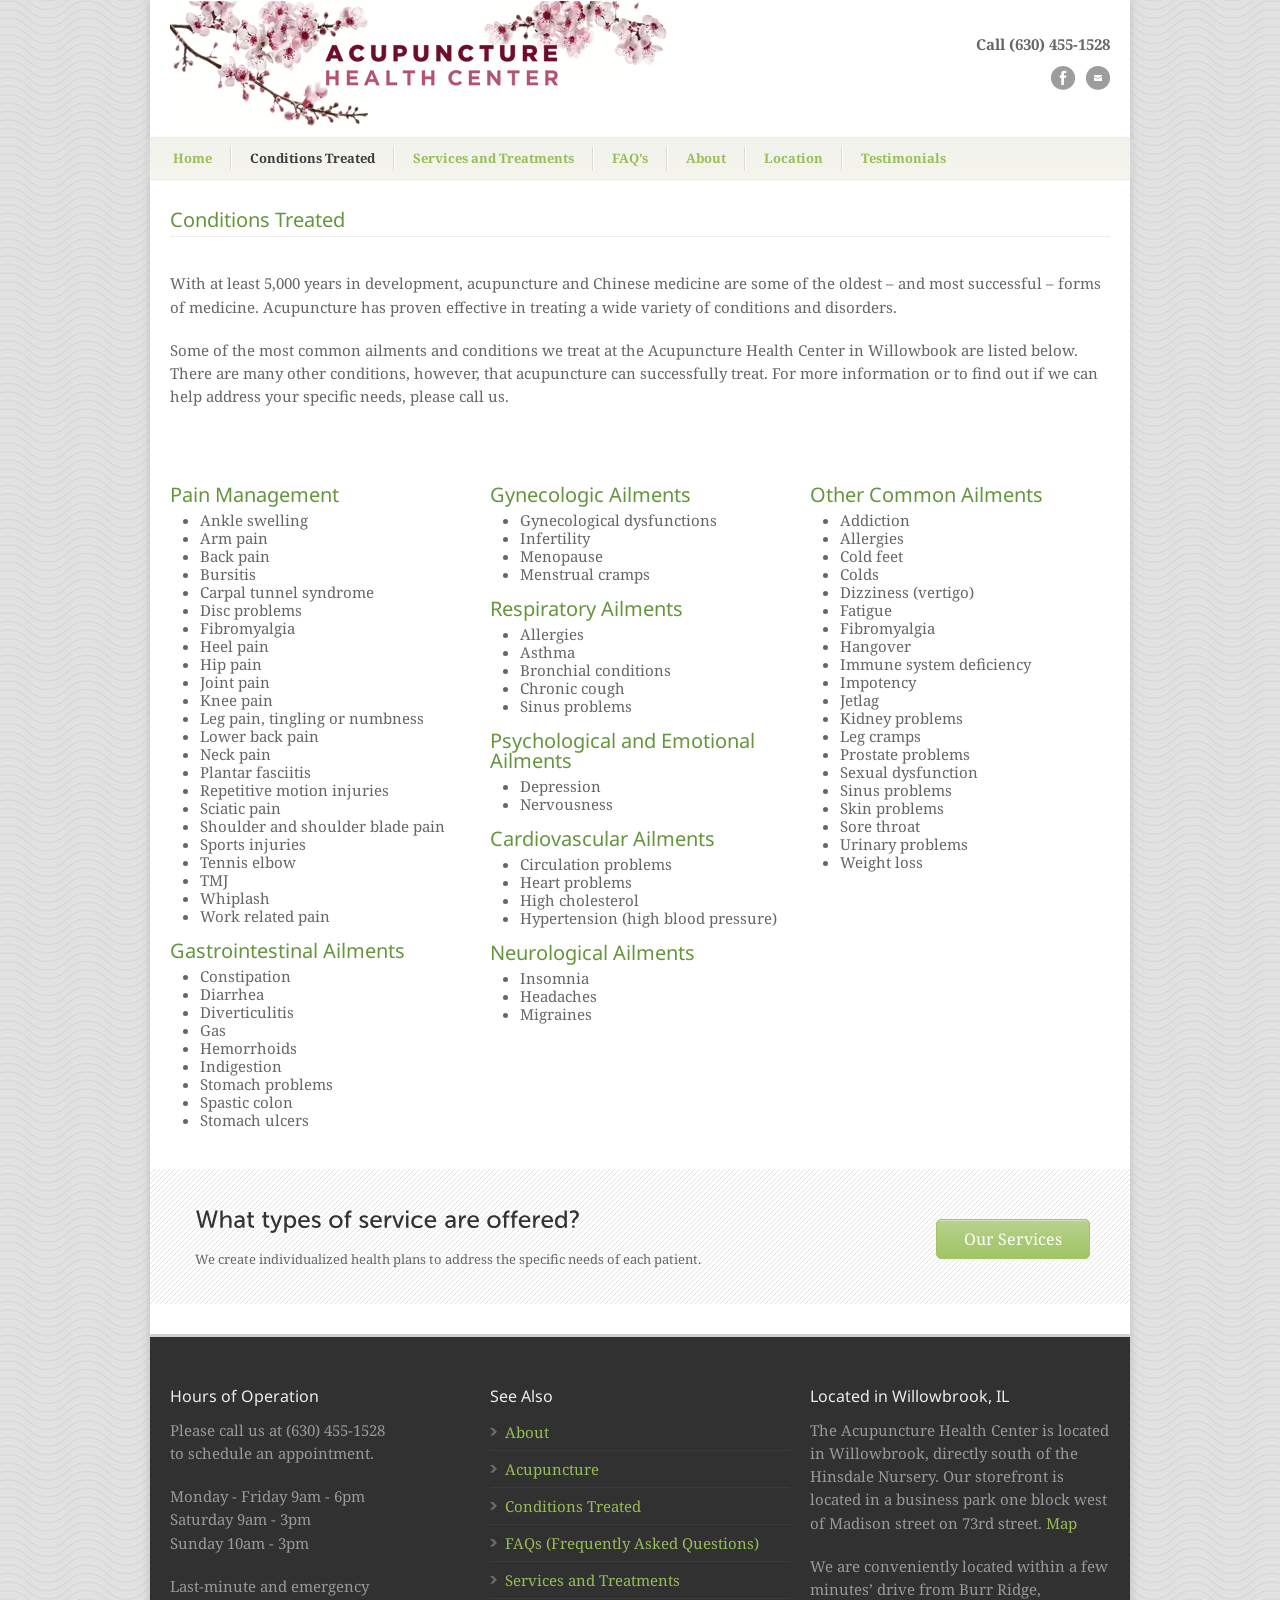
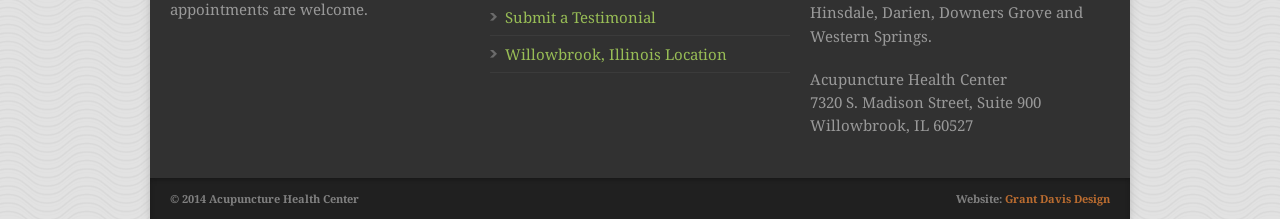
<file: conditions-treated/index.html>
<!DOCTYPE html>
<html lang="en-US" prefix="og: http://ogp.me/ns#">
<head>

	<!-- Basic Page Needs
  ================================================== -->
	<meta charset="utf-8" />
	<title>Michael Moy Acupuncture Conditions Treated at the Acupuncture Health Center</title>

	<!-- CSS
  ================================================== -->
	<link rel="stylesheet" href="../wp-content/themes/modernize-v3-15/style.css" type="text/css" />
	
				<meta name="viewport" content="width=device-width, initial-scale=1, maximum-scale=1">
		<link rel="stylesheet" href="../wp-content/themes/modernize-v3-15/stylesheet/skeleton-responsive.css">
		<link rel="stylesheet" href="../wp-content/themes/modernize-v3-15/stylesheet/layout-responsive.css">	
		
	<!-- Favicon
   ================================================== -->
	
	<!-- Start WP_HEAD
   ================================================== -->
		
	
<!-- This site is optimized with the Yoast SEO plugin v7.9.1 - https://yoast.com/wordpress/plugins/seo/ -->
<meta name="description" content="For a list of conditions commonly treated at the Acupuncture Health Center, see the list below. Please call for information on other available treatments."/>
<meta property="og:locale" content="en_US" />
<meta property="og:type" content="article" />
<meta property="og:title" content="Conditions Treated at the Acupuncture Health Center" />
<meta property="og:description" content="For a list of conditions commonly treated at the Acupuncture Health Center, see the list below. Please call for information on other available treatments." />
<meta property="og:url" content="https://moyacupuncture.com/conditions-treated/" />
<meta property="og:site_name" content="Michael Moy Acupuncture" />
<!-- / Yoast SEO plugin. -->

<!-- This site uses the Google Analytics by MonsterInsights plugin v7.1.0 - Using Analytics tracking - https://www.monsterinsights.com/ -->
<!-- Note: MonsterInsights is not currently configured on this site. The site owner needs to authenticate with Google Analytics in the MonsterInsights settings panel. -->
<!-- No UA code set -->
<!-- / Google Analytics by MonsterInsights -->
		<link rel='stylesheet' id='style-custom-css'  href='../wp-content/themes/modernize-v3-15/style-custom.css' type='text/css' media='all' />
<link rel='stylesheet' id='Google-Font-Droid+Sans-css'  href='https://fonts.googleapis.com/css?family=Droid+Sans%3A300%2C300italic%2C400%2C400italic%2C700%2C700italic&amp;subset=latin&amp;ver=4.9.26' type='text/css' media='all' />
<link rel='stylesheet' id='Google-Font-Droid+Serif-css'  href='https://fonts.googleapis.com/css?family=Droid+Serif%3A300%2C300italic%2C400%2C400italic%2C700%2C700italic&amp;subset=latin&amp;ver=4.9.26' type='text/css' media='all' />
<link rel='stylesheet' id='layerslider_css-css'  href='../wp-content/themes/modernize-v3-15/include/plugin/layerslider/css/layerslider.css' type='text/css' media='all' />
<link rel='stylesheet' id='superfish-css'  href='../wp-content/themes/modernize-v3-15/stylesheet/superfish.css' type='text/css' media='all' />
<link rel='stylesheet' id='prettyPhoto-css'  href='../wp-content/themes/modernize-v3-15/stylesheet/prettyPhoto.css' type='text/css' media='all' />
<script type='text/javascript' src='../wp-includes/js/jquery/jquery.js'></script>
<script type='text/javascript' src='../wp-includes/js/jquery/jquery-migrate.min.js'></script>
<script type='text/javascript' src='../wp-content/themes/modernize-v3-15/javascript/cufon.js'></script>
<script type='text/javascript' src='../wp-content/themes/modernize-v3-15/include/plugin/layerslider/js/layerslider.kreaturamedia.jquery.js'></script>
<script type='text/javascript' src='../wp-content/themes/modernize-v3-15/include/plugin/layerslider/js/jquery-easing-1.3.js'></script>
<script type='text/javascript' src='../wp-content/themes/modernize-v3-15/include/plugin/layerslider/js/jquerytransit.js'></script>
<script type='text/javascript' src='../wp-content/themes/modernize-v3-15/include/plugin/layerslider/js/layerslider.transitions.js'></script>
<script type='text/javascript' src='../wp-content/themes/modernize-v3-15/javascript/jquery.fitvids.js'></script>
<!-- FB Thumbnail
   ================================================== -->
		
<link rel="canonical" href="../conditions-treated/index.html" />
</head>
<body class="page-template-default page page-id-57">
	<div class="body-wrapper">

		
	<div class="all-container-wrapper boxed-layout">
		<div class="header-outer-wrapper">
			<div class="header-container-wrapper container-wrapper">
				<div class="header-wrapper">
					<div class="clear"></div>
					
					<!-- Get Logo -->
					<div class="logo-wrapper">
						<a href="../index.html"><img src="../wp-content/uploads/2014/03/moy-acupuncture.gif" alt="Michael Moy Acupuncture Health Center" /></a>					</div>
					
					<!-- Get Social Icons -->
					<div class="outer-social-wrapper">
						<div class="social-wrapper">
							<div class="social-wrapper-text">Call (630) 455-1528</div>	
							<div class="social-icon-wrapper">
								<div class="social-icon"><a target="_blank" href="https://www.facebook.com/pages/Acupuncture-Health-Center/1412749625619430"><img src="../wp-content/themes/modernize-v3-15/images/icon/dark/social/facebook.png" alt="facebook"/></a></div><div class="social-icon"><a target="_blank" href="mailto:michaelmoyacupuncture@gmail.com"><img src="../wp-content/themes/modernize-v3-15/images/icon/dark/social/email.png" alt="email"/></a></div>							</div>
						</div>
					</div>
					<div class="clear"></div>
				</div> <!-- header-wrapper -->
			</div> <!-- header-container -->
		</div> <!-- header-outer-wrapper -->
		
		<!-- Navigation and Search Form -->
		<div class="main-navigation-wrapper">
			<div class="responsive-container-wrapper container-wrapper"><div class="responsive-menu-wrapper"><select id="menu-main" class="menu dropdown-menu"><option value="" class="blank">&#8212; Main Menu &#8212;</option><option class="menu-item menu-item-type-post_type menu-item-object-page menu-item-home menu-item-91 menu-item-depth-0" value="../index.html">Home</option>
<option class="menu-item menu-item-type-post_type menu-item-object-page current-menu-item page_item page-item-57 current_page_item menu-item-88 menu-item-depth-0" value="../conditions-treated/index.html" selected="selected">Conditions Treated</option>
<option class="menu-item menu-item-type-post_type menu-item-object-page menu-item-89 menu-item-depth-0" value="../services-treatments/index.html">Services and Treatments</option>
<option class="menu-item menu-item-type-post_type menu-item-object-page menu-item-92 menu-item-depth-0" value="../faqs/index.html">FAQ&#8217;s</option>
<option class="menu-item menu-item-type-post_type menu-item-object-page menu-item-90 menu-item-depth-0" value="../about/index.html">About</option>
<option class="menu-item menu-item-type-post_type menu-item-object-page menu-item-175 menu-item-depth-0" value="../located-in-willowbrook-illinois/index.html">Location</option>
<option class="menu-item menu-item-type-post_type menu-item-object-page menu-item-263 menu-item-depth-0" value="../testimonials/index.html">Testimonials</option>
</select></div></div>			<div class="navigation-wrapper">
				<div class="navigation-container-wrapper container-wrapper">
					<!-- Get Navigation -->
					<div id="main-superfish-wrapper" class="menu-wrapper"><ul id="menu-main-1" class="sf-menu"><li id="menu-item-91" class="menu-item menu-item-type-post_type menu-item-object-page menu-item-home menu-item-91"><a title="home" href="../index.html">Home</a></li>
<li id="menu-item-88" class="menu-item menu-item-type-post_type menu-item-object-page current-menu-item page_item page-item-57 current_page_item menu-item-88"><a href="index.html">Conditions Treated</a></li>
<li id="menu-item-89" class="menu-item menu-item-type-post_type menu-item-object-page menu-item-89"><a href="../services-treatments/index.html">Services and Treatments</a></li>
<li id="menu-item-92" class="menu-item menu-item-type-post_type menu-item-object-page menu-item-92"><a href="../faqs/index.html">FAQ&#8217;s</a></li>
<li id="menu-item-90" class="menu-item menu-item-type-post_type menu-item-object-page menu-item-90"><a href="../about/index.html">About</a></li>
<li id="menu-item-175" class="menu-item menu-item-type-post_type menu-item-object-page menu-item-175"><a title="Location" href="../located-in-willowbrook-illinois/index.html">Location</a></li>
<li id="menu-item-263" class="menu-item menu-item-type-post_type menu-item-object-page menu-item-263"><a href="../testimonials/index.html">Testimonials</a></li>
</ul></div>					
					<!-- Get Search form -->
										
					<div class="clear"></div>
				</div> <!-- navigation-container-wrapper -->
			</div> <!-- navigation-wrapper -->
		</div>
				
		
		<div class="container main content-container">
			<div class="header-content-wrapper">		<div class="content-wrapper ">
			
		<div class="page-wrapper">
			<div class='gdl-page-float-left'><div class='gdl-page-item'><div class="sixteen columns mt30"><h1 class="gdl-page-title gdl-divider gdl-title title-color">Conditions Treated</h1><div class="gdl-page-content"><p class="large">With at least 5,000 years in development, acupuncture and Chinese medicine are some of the oldest – and most successful – forms of medicine. Acupuncture has proven effective in treating a wide variety of conditions and disorders.</p>
<p class="large">Some of the most common ailments and conditions we treat at the Acupuncture Health Center in Willowbook are listed below. There are many other conditions, however, that acupuncture can successfully treat. For more information or to find out if we can help address your specific needs, please call us.</p>
</div></div><div class="one-third column "><h3>Pain Management</h3>
<ul>
	<li>Ankle swelling</li>
	<li>Arm pain</li>
	<li>Back pain</li>
	<li>Bursitis</li>
	<li>Carpal tunnel syndrome</li>
	<li>Disc problems</li>
	<li>Fibromyalgia</li>
	<li>Heel pain</li>
	<li>Hip pain</li>
	<li>Joint pain</li>
	<li>Knee pain</li>
	<li>Leg pain, tingling or numbness</li>
	<li>Lower back pain</li>
	<li>Neck pain</li>
	<li>Plantar fasciitis</li>
	<li>Repetitive motion injuries</li>
	<li>Sciatic pain</li>
	<li>Shoulder and shoulder blade pain</li>
	<li>Sports injuries</li>
	<li>Tennis elbow</li>
	<li>TMJ</li>
	<li>Whiplash</li>
	<li>Work related pain</li>
</ul>
<h3>Gastrointestinal Ailments</h3>
<ul>
	<li>Constipation</li>
	<li>Diarrhea</li>
	<li>Diverticulitis</li>
	<li>Gas</li>
	<li>Hemorrhoids</li>
	<li>Indigestion</li>
	<li>Stomach problems</li>
	<li>Spastic colon</li>
	<li>Stomach ulcers</li>
</ul></div><div class="one-third column "><h3>Gynecologic Ailments</h3>
<ul>
	<li>Gynecological dysfunctions</li>
	<li>Infertility</li>
	<li>Menopause</li>
	<li>Menstrual cramps</li>
</ul>
<h3>Respiratory Ailments</h3>
<ul>
	<li>Allergies</li>
	<li>Asthma</li>
	<li>Bronchial conditions</li>
	<li>Chronic cough</li>
	<li>Sinus problems</li>
</ul>
<h3>Psychological and Emotional Ailments</h3>
<ul>
	<li>Depression</li>
	<li>Nervousness</li>
</ul>
<h3>Cardiovascular Ailments</h3>
<ul>
	<li>Circulation problems</li>
	<li>Heart problems</li>
	<li>High cholesterol</li>
	<li>Hypertension (high blood pressure)</li>
</ul>
<h3>Neurological Ailments</h3>
<ul>
	<li>Insomnia</li>
	<li>Headaches</li>
	<li>Migraines</li>
</ul></div><div class="one-third column "><h3>Other Common Ailments</h3>
<ul>
	<li>Addiction</li>
	<li>Allergies</li>
	<li>Cold feet</li>
	<li>Colds</li>
	<li>Dizziness (vertigo)</li>
	<li>Fatigue</li>
	<li>Fibromyalgia</li>
	<li>Hangover</li>
	<li>Immune system deficiency</li>
	<li>Impotency</li>
	<li>Jetlag</li>
	<li>Kidney problems</li>
	<li>Leg cramps</li>
	<li>Prostate problems</li>
	<li>Sexual dysfunction</li>
	<li>Sinus problems</li>
	<li>Skin problems</li>
	<li>Sore throat</li>
	<li>Urinary problems</li>
	<li>Weight loss</li>
</ul></div><br class="clear"><div class="sixteen columns wrapper"><div class="stunning-text-wrapper"><div class="stunning-text-content-wrapper twelve columns mt0"><h1 class="stunning-text-title">What types of service are offered?</h1><div class="stunning-text-caption">We create individualized health plans to address the specific needs of each patient.</div></div><div class="stunning-text-button-wrapper four columns mt0" ><a class="stunning-text-button" style="margin-top:15px;" href="../services-treatments/index.html" >Our Services</a></div><div class="clear"></div></div><div class="clear"></div></div></div></div>			
			<br class="clear">
		</div>
	</div> <!-- content-wrapper -->
	
		</div> <!-- header content wrapper -->
	</div> <!-- content container -->
	<div class="footer-container-wrapper">	
		<div class="footer-wrapper">
			<!-- Get Footer Widget -->
										<div class="container mt0">
					<div class="footer-widget-wrapper">
						<div class="one-third column mt0"><div class="custom-sidebar gdl-divider widget_text" id="text-4" ><h3 class="custom-sidebar-title footer-title-color gdl-title">Hours of Operation</h3>			<div class="textwidget"><p>Please call us at (630) 455-1528<br />
to schedule an appointment. </p>
<p>Monday - Friday        9am - 6pm<br />
Saturday        9am - 3pm<br />
Sunday           10am - 3pm  </p>
<p>Last-minute and  emergency appointments are welcome. </p>
</div>
		</div></div><div class="one-third column mt0"><div class="custom-sidebar gdl-divider widget_pages" id="pages-2" ><h3 class="custom-sidebar-title footer-title-color gdl-title">See Also</h3>		<ul>
			<li class="page_item page-item-52"><a href="../about/index.html">About</a></li>
<li class="page_item page-item-44"><a href="../index.html">Acupuncture</a></li>
<li class="page_item page-item-57 current_page_item"><a href="index.html">Conditions Treated</a></li>
<li class="page_item page-item-68"><a href="../faqs/index.html">FAQs (Frequently Asked Questions)</a></li>
<li class="page_item page-item-54"><a href="../services-treatments/index.html">Services and Treatments</a></li>
<li class="page_item page-item-264"><a href="../submit-a-testimonial/index.html">Submit a Testimonial</a></li>
<li class="page_item page-item-171"><a href="../located-in-willowbrook-illinois/index.html">Willowbrook, Illinois Location</a></li>
		</ul>
		</div></div><div class="one-third column mt0"><div class="custom-sidebar gdl-divider widget_text" id="text-2" ><h3 class="custom-sidebar-title footer-title-color gdl-title">Located in Willowbrook, IL</h3>			<div class="textwidget"><p>The Acupuncture Health Center is located in Willowbrook, directly south of the Hinsdale Nursery. Our storefront is located in a business park  one block west of Madison street on 73rd street. <a href="../located-in-willowbrook-illinois/index.html">Map</a></p>
<p>We are conveniently located within a few minutes’ drive from Burr Ridge, Hinsdale, Darien, Downers Grove and Western Springs.</p>
<p>Acupuncture Health Center<br />
7320 S. Madison Street, Suite 900<br />
Willowbrook, IL 60527</p>
</div>
		</div></div>						<div class="clear"></div>
					</div>
				</div> 
					</div> <!-- footer wrapper -->
	</div> <!-- footer container wrapper --> 
	
	<!-- Get Copyright Text -->
	<div class="copyright-container-wrapper"><div class="copyright-container container"><div class="copyright-left">© 2014 Acupuncture Health Center</div><div class="copyright-right">Website: <a href="http://www.grantmdavis.com/">Grant Davis Design</a>
</div><div class="clear"></div></div></div>	
	
</div> <!-- body-wrapper -->
	
	<div style="display:none">
	</div>
	<script>
		var getElementsByClassName=function(a,b,c){if(document.getElementsByClassName){getElementsByClassName=function(a,b,c){c=c||document;var d=c.getElementsByClassName(a),e=b?new RegExp("\\b"+b+"\\b","i"):null,f=[],g;for(var h=0,i=d.length;h<i;h+=1){g=d[h];if(!e||e.test(g.nodeName)){f.push(g)}}return f}}else if(document.evaluate){getElementsByClassName=function(a,b,c){b=b||"*";c=c||document;var d=a.split(" "),e="",f="http://www.w3.org/1999/xhtml",g=document.documentElement.namespaceURI===f?f:null,h=[],i,j;for(var k=0,l=d.length;k<l;k+=1){e+="[contains(concat(' ', @class, ' '), ' "+d[k]+" ')]"}try{i=document.evaluate(".//"+b+e,c,g,0,null)}catch(m){i=document.evaluate(".//"+b+e,c,null,0,null)}while(j=i.iterateNext()){h.push(j)}return h}}else{getElementsByClassName=function(a,b,c){b=b||"*";c=c||document;var d=a.split(" "),e=[],f=b==="*"&&c.all?c.all:c.getElementsByTagName(b),g,h=[],i;for(var j=0,k=d.length;j<k;j+=1){e.push(new RegExp("(^|\\s)"+d[j]+"(\\s|$)"))}for(var l=0,m=f.length;l<m;l+=1){g=f[l];i=false;for(var n=0,o=e.length;n<o;n+=1){i=e[n].test(g.className);if(!i){break}}if(i){h.push(g)}}return h}}return getElementsByClassName(a,b,c)},
			dropdowns = getElementsByClassName( 'dropdown-menu' );
		for ( i=0; i<dropdowns.length; i++ )
			dropdowns[i].onchange = function(){ if ( this.value != '' ) window.location.href = this.value; }
	</script>
	<script type='text/javascript' src='../wp-content/themes/modernize-v3-15/javascript/cufon/Museo_Sans_500.font.js'></script>
<script type='text/javascript' src='../wp-content/themes/modernize-v3-15/javascript/superfish.js'></script>
<script type='text/javascript' src='../wp-content/themes/modernize-v3-15/javascript/supersub.js'></script>
<script type='text/javascript' src='../wp-content/themes/modernize-v3-15/javascript/hoverIntent.js'></script>
<script type='text/javascript' src='../wp-content/themes/modernize-v3-15/javascript/gdl-scripts.js'></script>
<script type='text/javascript' src='../wp-content/themes/modernize-v3-15/javascript/jquery.easing.js'></script>
<script type='text/javascript' src='../wp-content/themes/modernize-v3-15/javascript/jquery.prettyPhoto.js'></script>
<script type="text/javascript"> 	
	jQuery(document).ready(function(){
	Cufon.replace('.stunning-text-title', {fontFamily: 'Museo Sans'});});</script>
</body>
</html>
</file>
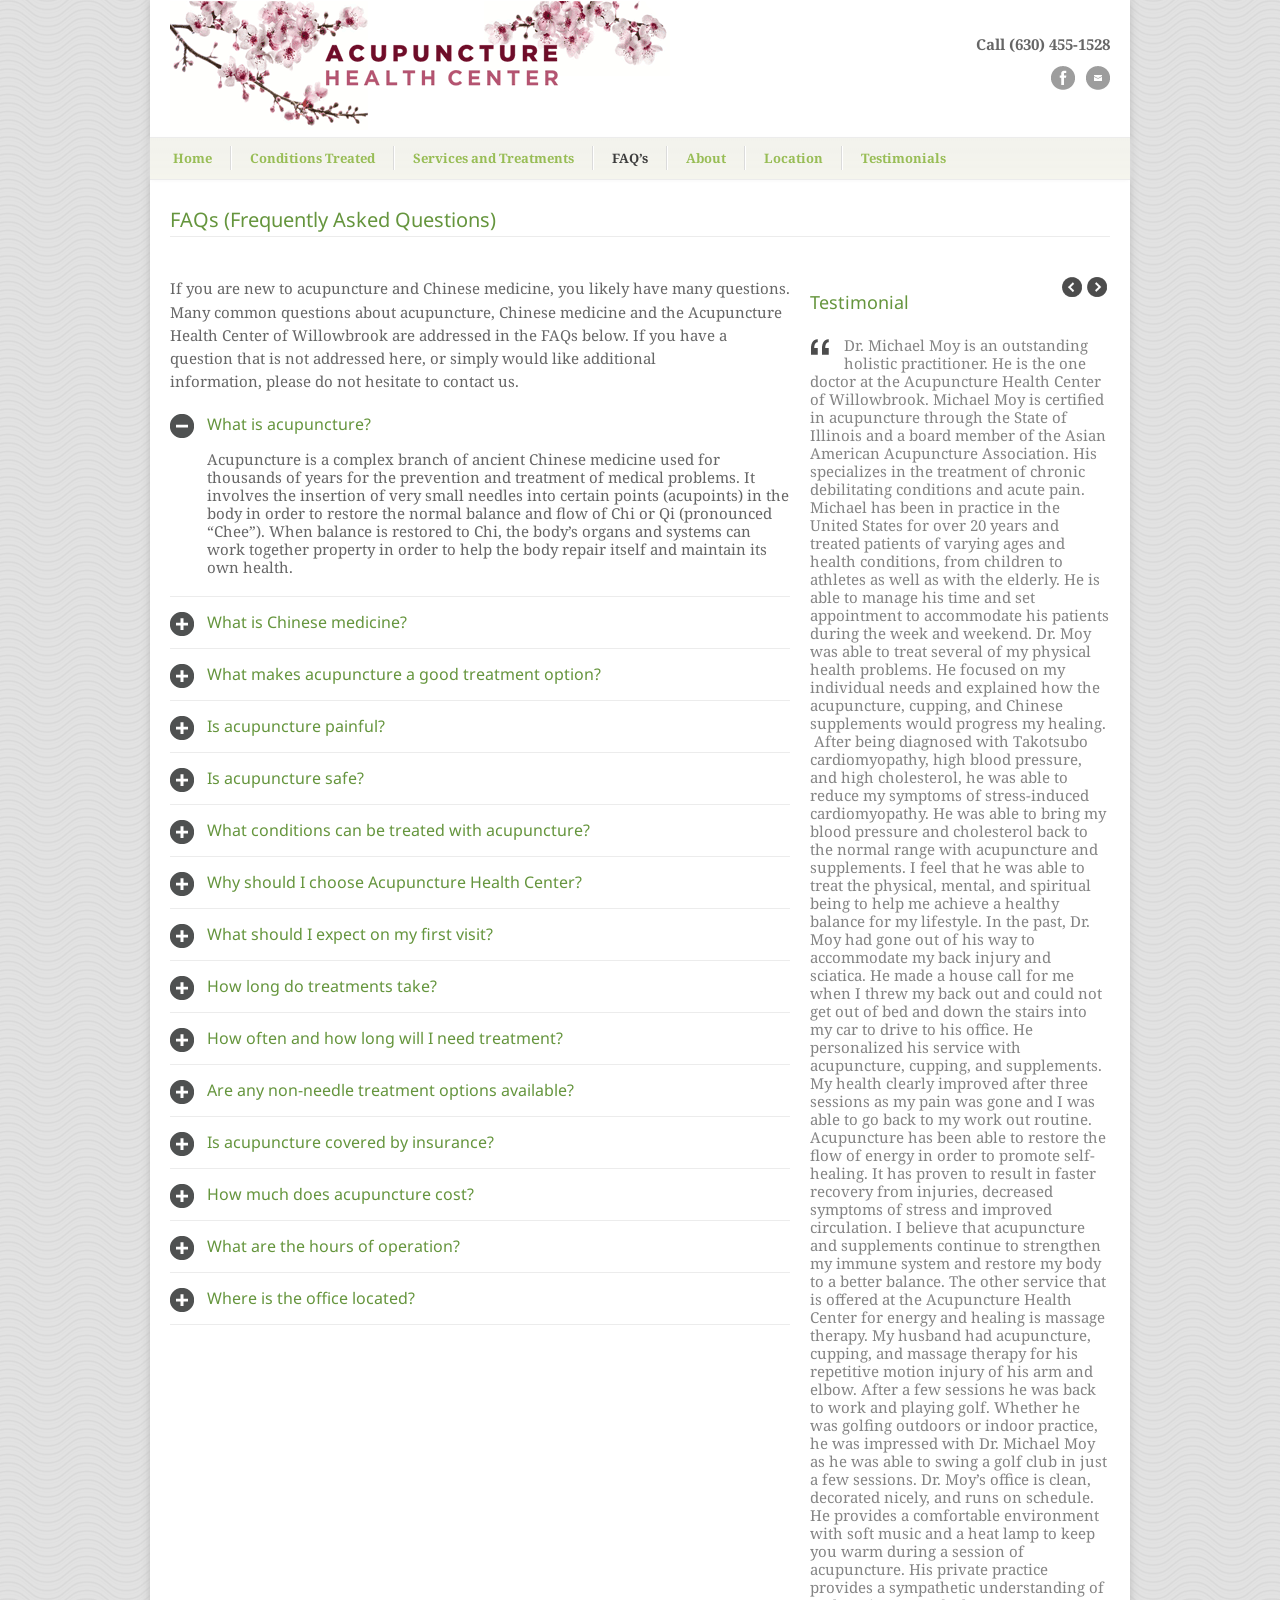
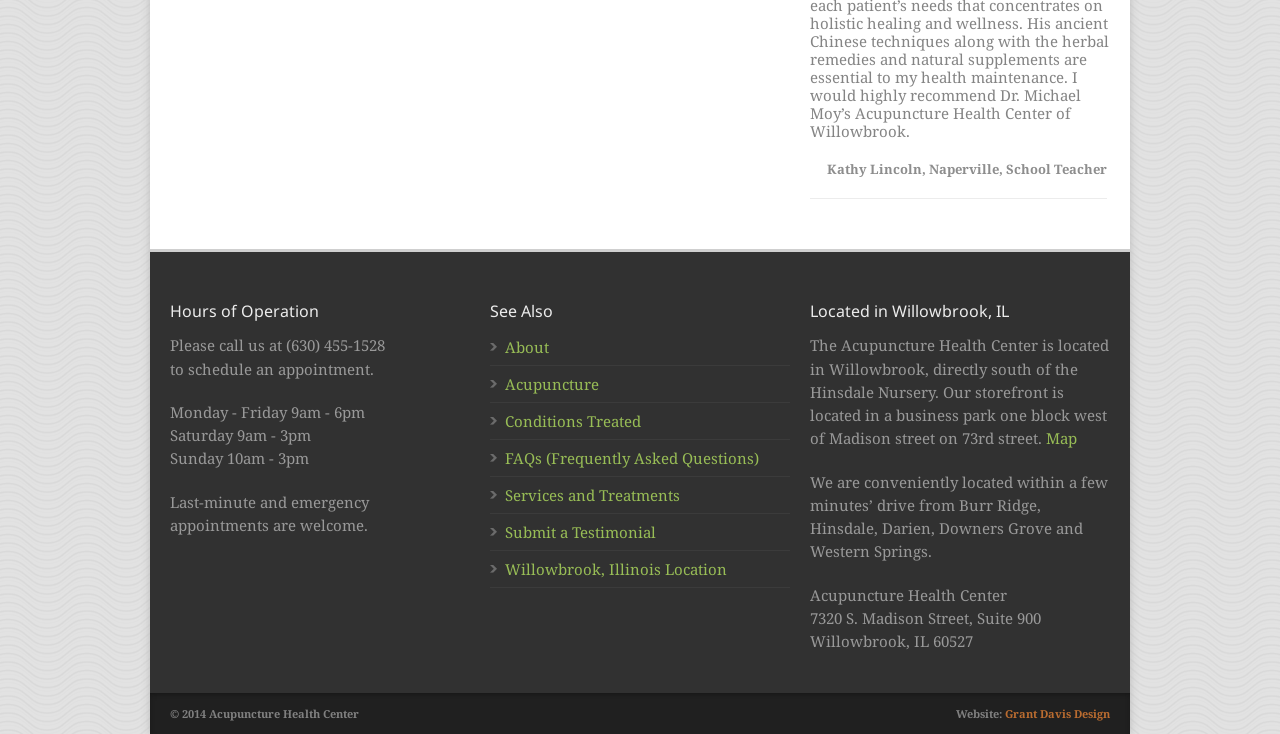
<file: faqs/index.html>
<!DOCTYPE html>
<html lang="en-US" prefix="og: http://ogp.me/ns#">
<head>

	<!-- Basic Page Needs
  ================================================== -->
	<meta charset="utf-8" />
	<title>Michael Moy Acupuncture Acupuncture FAQs</title>

	<!-- CSS
  ================================================== -->
	<link rel="stylesheet" href="../wp-content/themes/modernize-v3-15/style.css" type="text/css" />
	
				<meta name="viewport" content="width=device-width, initial-scale=1, maximum-scale=1">
		<link rel="stylesheet" href="../wp-content/themes/modernize-v3-15/stylesheet/skeleton-responsive.css">
		<link rel="stylesheet" href="../wp-content/themes/modernize-v3-15/stylesheet/layout-responsive.css">	
		
	<!-- Favicon
   ================================================== -->
	
	<!-- Start WP_HEAD
   ================================================== -->
		
	
<!-- This site is optimized with the Yoast SEO plugin v7.9.1 - https://yoast.com/wordpress/plugins/seo/ -->
<meta name="description" content="Many common questions about acupuncture, Chinese Medicine and the Acupuncture Health Center are addressed in these FAQs. Please call for more information."/>
<meta property="og:locale" content="en_US" />
<meta property="og:type" content="article" />
<meta property="og:title" content="Acupuncture FAQs" />
<meta property="og:description" content="Many common questions about acupuncture, Chinese Medicine and the Acupuncture Health Center are addressed in these FAQs. Please call for more information." />
<meta property="og:url" content="https://moyacupuncture.com/faqs/" />
<meta property="og:site_name" content="Michael Moy Acupuncture" />
<!-- / Yoast SEO plugin. -->

<!-- This site uses the Google Analytics by MonsterInsights plugin v7.1.0 - Using Analytics tracking - https://www.monsterinsights.com/ -->
<!-- Note: MonsterInsights is not currently configured on this site. The site owner needs to authenticate with Google Analytics in the MonsterInsights settings panel. -->
<!-- No UA code set -->
<!-- / Google Analytics by MonsterInsights -->
		<link rel='stylesheet' id='style-custom-css'  href='../wp-content/themes/modernize-v3-15/style-custom.css' type='text/css' media='all' />
<link rel='stylesheet' id='Google-Font-Droid+Sans-css'  href='https://fonts.googleapis.com/css?family=Droid+Sans%3A300%2C300italic%2C400%2C400italic%2C700%2C700italic&amp;subset=latin&amp;ver=4.9.26' type='text/css' media='all' />
<link rel='stylesheet' id='Google-Font-Droid+Serif-css'  href='https://fonts.googleapis.com/css?family=Droid+Serif%3A300%2C300italic%2C400%2C400italic%2C700%2C700italic&amp;subset=latin&amp;ver=4.9.26' type='text/css' media='all' />
<link rel='stylesheet' id='layerslider_css-css'  href='../wp-content/themes/modernize-v3-15/include/plugin/layerslider/css/layerslider.css' type='text/css' media='all' />
<link rel='stylesheet' id='superfish-css'  href='../wp-content/themes/modernize-v3-15/stylesheet/superfish.css' type='text/css' media='all' />
<link rel='stylesheet' id='prettyPhoto-css'  href='../wp-content/themes/modernize-v3-15/stylesheet/prettyPhoto.css' type='text/css' media='all' />
<script type='text/javascript' src='../wp-includes/js/jquery/jquery.js'></script>
<script type='text/javascript' src='../wp-includes/js/jquery/jquery-migrate.min.js'></script>
<script type='text/javascript' src='../wp-content/themes/modernize-v3-15/javascript/cufon.js'></script>
<script type='text/javascript' src='../wp-content/themes/modernize-v3-15/include/plugin/layerslider/js/layerslider.kreaturamedia.jquery.js'></script>
<script type='text/javascript' src='../wp-content/themes/modernize-v3-15/include/plugin/layerslider/js/jquery-easing-1.3.js'></script>
<script type='text/javascript' src='../wp-content/themes/modernize-v3-15/include/plugin/layerslider/js/jquerytransit.js'></script>
<script type='text/javascript' src='../wp-content/themes/modernize-v3-15/include/plugin/layerslider/js/layerslider.transitions.js'></script>
<script type='text/javascript' src='../wp-content/themes/modernize-v3-15/javascript/jquery.fitvids.js'></script>
<!-- FB Thumbnail
   ================================================== -->
		
<link rel="canonical" href="../faqs/index.html" />
</head>
<body class="page-template-default page page-id-68">
	<div class="body-wrapper">

		
	<div class="all-container-wrapper boxed-layout">
		<div class="header-outer-wrapper">
			<div class="header-container-wrapper container-wrapper">
				<div class="header-wrapper">
					<div class="clear"></div>
					
					<!-- Get Logo -->
					<div class="logo-wrapper">
						<a href="../index.html"><img src="../wp-content/uploads/2014/03/moy-acupuncture.gif" alt="Michael Moy Acupuncture Health Center" /></a>					</div>
					
					<!-- Get Social Icons -->
					<div class="outer-social-wrapper">
						<div class="social-wrapper">
							<div class="social-wrapper-text">Call (630) 455-1528</div>	
							<div class="social-icon-wrapper">
								<div class="social-icon"><a target="_blank" href="https://www.facebook.com/pages/Acupuncture-Health-Center/1412749625619430"><img src="../wp-content/themes/modernize-v3-15/images/icon/dark/social/facebook.png" alt="facebook"/></a></div><div class="social-icon"><a target="_blank" href="mailto:michaelmoyacupuncture@gmail.com"><img src="../wp-content/themes/modernize-v3-15/images/icon/dark/social/email.png" alt="email"/></a></div>							</div>
						</div>
					</div>
					<div class="clear"></div>
				</div> <!-- header-wrapper -->
			</div> <!-- header-container -->
		</div> <!-- header-outer-wrapper -->
		
		<!-- Navigation and Search Form -->
		<div class="main-navigation-wrapper">
			<div class="responsive-container-wrapper container-wrapper"><div class="responsive-menu-wrapper"><select id="menu-main" class="menu dropdown-menu"><option value="" class="blank">&#8212; Main Menu &#8212;</option><option class="menu-item menu-item-type-post_type menu-item-object-page menu-item-home menu-item-91 menu-item-depth-0" value="../index.html">Home</option>
<option class="menu-item menu-item-type-post_type menu-item-object-page menu-item-88 menu-item-depth-0" value="../conditions-treated/index.html">Conditions Treated</option>
<option class="menu-item menu-item-type-post_type menu-item-object-page menu-item-89 menu-item-depth-0" value="../services-treatments/index.html">Services and Treatments</option>
<option class="menu-item menu-item-type-post_type menu-item-object-page current-menu-item page_item page-item-68 current_page_item menu-item-92 menu-item-depth-0" value="../faqs/index.html" selected="selected">FAQ&#8217;s</option>
<option class="menu-item menu-item-type-post_type menu-item-object-page menu-item-90 menu-item-depth-0" value="../about/index.html">About</option>
<option class="menu-item menu-item-type-post_type menu-item-object-page menu-item-175 menu-item-depth-0" value="../located-in-willowbrook-illinois/index.html">Location</option>
<option class="menu-item menu-item-type-post_type menu-item-object-page menu-item-263 menu-item-depth-0" value="../testimonials/index.html">Testimonials</option>
</select></div></div>			<div class="navigation-wrapper">
				<div class="navigation-container-wrapper container-wrapper">
					<!-- Get Navigation -->
					<div id="main-superfish-wrapper" class="menu-wrapper"><ul id="menu-main-1" class="sf-menu"><li id="menu-item-91" class="menu-item menu-item-type-post_type menu-item-object-page menu-item-home menu-item-91"><a title="home" href="../index.html">Home</a></li>
<li id="menu-item-88" class="menu-item menu-item-type-post_type menu-item-object-page menu-item-88"><a href="../conditions-treated/index.html">Conditions Treated</a></li>
<li id="menu-item-89" class="menu-item menu-item-type-post_type menu-item-object-page menu-item-89"><a href="../services-treatments/index.html">Services and Treatments</a></li>
<li id="menu-item-92" class="menu-item menu-item-type-post_type menu-item-object-page current-menu-item page_item page-item-68 current_page_item menu-item-92"><a href="index.html">FAQ&#8217;s</a></li>
<li id="menu-item-90" class="menu-item menu-item-type-post_type menu-item-object-page menu-item-90"><a href="../about/index.html">About</a></li>
<li id="menu-item-175" class="menu-item menu-item-type-post_type menu-item-object-page menu-item-175"><a title="Location" href="../located-in-willowbrook-illinois/index.html">Location</a></li>
<li id="menu-item-263" class="menu-item menu-item-type-post_type menu-item-object-page menu-item-263"><a href="../testimonials/index.html">Testimonials</a></li>
</ul></div>					
					<!-- Get Search form -->
										
					<div class="clear"></div>
				</div> <!-- navigation-container-wrapper -->
			</div> <!-- navigation-wrapper -->
		</div>
				
		
		<div class="container main content-container">
			<div class="header-content-wrapper">		<div class="content-wrapper ">
			
		<div class="page-wrapper">
			<div class='gdl-page-float-left'><div class='gdl-page-item'><div class="sixteen columns mt30"><h1 class="gdl-page-title gdl-divider gdl-title title-color">FAQs (Frequently Asked Questions)</h1></div><div class="two-thirds column "><p>If you are new to acupuncture and Chinese medicine, you likely have many questions. Many common questions about acupuncture, Chinese medicine and the Acupuncture Health Center of Willowbrook are addressed in the FAQs below. If you have a question that is not addressed here, or simply would like additional information, please do not hesitate to contact us.</p>
<ul class='gdl-accordion'>
<li class='gdl-divider'>
<h2 class='accordion-head title-color gdl-title'><span class='accordion-head-image'></span>What is acupuncture?</h2>
<div class='accordion-content'>
Acupuncture is a complex branch of ancient Chinese medicine used for thousands of years for the prevention and treatment of medical problems. It involves the insertion of very small needles into certain points (acupoints) in the body in order to restore the normal balance and flow of Chi or Qi (pronounced “Chee”). When balance is restored to Chi, the body’s organs and systems can work together property in order to help the body repair itself and maintain its own health.</div>
</li>
<li class='gdl-divider'>
<h2 class='accordion-head title-color gdl-title'><span class='accordion-head-image'></span>What is Chinese medicine?</h2>
<div class='accordion-content'>Chinese medicine is a complete medical science developed over thousands of years. It is a practice that views the human body as a well integrated system rather than a collection of individual parts. Chinese medicine focuses on restoring and maintaining balance in the human body as a whole, and it has its own diagnostic techniques and treatment methods, including acupuncture.</div>
</li>
<li class='gdl-divider'>
<h2 class='accordion-head title-color gdl-title'><span class='accordion-head-image'></span>What makes acupuncture a good treatment option?</h2>
<div class='accordion-content'>Acupuncture has virtually no side effects. In treating many common health conditions, acupuncture can be effective enough to reduce or even eliminate the need for drugs to control pain or alleviate symptoms. Acupuncture has proven to result in faster recovery from injuries, decreased symptoms of stress and improved circulation. It also helps to strengthen the immune system, making the body better able to fight off colds and other minor infections.</div>
</li>
<li class='gdl-divider'>
<h2 class='accordion-head title-color gdl-title'><span class='accordion-head-image'></span>Is acupuncture painful?</h2>
<div class='accordion-content'>Every patient experiences acupuncture differently, but the technique is rarely described by anyone as painful. Unlike needles used for injections or for drawing blood, acupuncture needles are flexible and come to a finely tapered point, as opposed to a stiff, beveled cutting-edge point. Acupuncture needles are extremely thin – no bigger around than a human hair or a piece of thread. Lastly, because acupuncture needles are solid, not hollow, they do not remove tissue as would occur with a hypodermic needle. This makes acupuncture needles safer and virtually painless.</div>
</li>
<li class='gdl-divider'>
<h2 class='accordion-head title-color gdl-title'><span class='accordion-head-image'></span>Is acupuncture safe?</h2>
<div class='accordion-content'>Acupuncture has few, if any, side effects. In fact, the most common side effects from acupuncture are a feeling of deep relaxation and an increased sense of well-being. As with any puncture, a slight discoloration at the acupuncture site may occasionally occur. This is temporary and is not dangerous. Plus, the fact that modern acupuncture needles are disposable and used only once eliminates the risk of transmitting infections from one person to another.</p>
<p>According to the World Health Organization (WHO), “Generally speaking, acupuncture treatment is safe if it is performed properly by a well-trained practitioner. Unlike many drugs, it is non-toxic, and adverse reactions are minimal. This is probably one of the chief reasons why acupuncture is so popular in the treatment of chronic pain in many countries. As mentioned previously, acupuncture is comparable with morphine preparations in its effectiveness against chronic pain, but without the adverse effects of morphine, such as dependency.”</p></div>
</li>
<li class='gdl-divider'>
<h2 class='accordion-head title-color gdl-title'><span class='accordion-head-image'></span>What conditions can be treated with acupuncture?</h2>
<div class='accordion-content'>Acupuncture has been used to treat countless health conditions over thousands of years. The National Institute of Health (NIH) and the World Health Organization (WHO) recognize acupuncture to be effective in treating hundreds of health conditions. At the Acupuncture Health Center in Willowbrook we specialize in the treatment of a wide variety of <a href="../conditions-treated/index.html">illnesses and conditions</a>.</p>
</div>
</li>
<li class='gdl-divider'>
<h2 class='accordion-head title-color gdl-title'><span class='accordion-head-image'></span>Why should I choose Acupuncture Health Center?</h2>
<div class='accordion-content'><a title="About" href="../about/index.html">Michael Moy</a> is a Licensed Acupuncturist (L.Ac.) and Traditional Chinese Medical Doctor (T.C.M.D.) and is certified through the State of Illinois, the Asian American Acupuncture Association and the Council of Colleges of Acupuncture and Oriental Medicine.</p>
<p>Michael doesn’t just practice acupuncture and Chinese medicine – he lives them. A native of China, Michael has been immersed in these ancient techniques his entire life and has been practicing in the United States for over 17 years. Michael graduated from the University of Chinese Medicine in Guangzhou, China and regularly returns to his homeland to study.</p>
<p>Other healthcare providers such as chiropractors and physicians sometimes also practice acupuncture, but they often receive much less training than Licensed Acupuncturists such as Michael. In fact, in the state of Illinois, medical doctors, osteopaths, chiropractors and even dentists can practice acupuncture without any specific training at all. While these providers generally receive only a few hundred hours of training, if any, Licensed Acupuncturists generally receive from 2,500 to 4,000 hours of training in Chinese medical theory, acupuncture and medical science.</p>
<p>Acupuncture and Chinese medicine are sciences that take many years to master. Michael Moy has extensive experience in the successful treatment of hundreds of medical conditions. Call us today to see how we can help you.</p></div>
</li>
<li class='gdl-divider'>
<h2 class='accordion-head title-color gdl-title'><span class='accordion-head-image'></span>What should I expect on my first visit?</h2>
<div class='accordion-content'>During your first visit, we will take a comprehensive medical history and detailed evaluation of your condition. In order to achieve our goal of treating each patient on a physical, emotional and spiritual level, we will discuss many aspects of your life – not just the condition that has led you to seek treatment. We will conduct a physical examination which may include taking your pulse, examining your tongue and checking for areas of tenderness. This first visit is longer than subsequent visits, usually lasting 60 minutes to 75 minutes, including the consultation and the first treatment. Subsequent visits usually last 45 to 60 minutes.</div>
</li>
<li class='gdl-divider'>
<h2 class='accordion-head title-color gdl-title'><span class='accordion-head-image'></span>How long do treatments take?</h2>
<div class='accordion-content'>The initial visit, which begins with an extensive consultation that includes taking a full medical history, lifestyle discussion and physical examination, usually lasts 90 minutes to 2 hours. This includes the consultation and the first treatment. Subsequent visits usually last 45 to 60 minutes.</div>
</li>
<li class='gdl-divider'>
<h2 class='accordion-head title-color gdl-title'><span class='accordion-head-image'></span>How often and how long will I need treatment?</h2>
<div class='accordion-content'>The ideal course of treatment for your individual needs will be determined after the first visit, and reassessed after each session.</p>
<p>Treatments usually begin on a weekly basis. Two or even three treatments per week may be necessary for certain conditions in the beginning. Once the condition is controlled and symptoms have sufficiently diminished, the treatments are done less frequently.</p>
<p>The number of treatments required will depend on the duration, severity and nature of the condition. Often, conditions that have been unresolved for a long period of time will require more treatments to resolve than newer conditions.</p></div>
</li>
<li class='gdl-divider'>
<h2 class='accordion-head title-color gdl-title'><span class='accordion-head-image'></span>Are any non-needle treatment options available?</h2>
<div class='accordion-content'>Yes, there are effective means of bringing about the desired physiological response without the use of needles. At the Acupuncture Health Center, we specialize not only in acupuncture, but also in the following non-needle therapies and services in order to help our patients achieve wellness:</p>
<div class="shortcode-list shortcode-list-bullet">
<p>Acupressure<br />
Chinese herbal medicine<br />
Cupping<br />
Moxibustion<br />
Nutritional counseling<br />
Tui Na (massage therapy)</p>
</div>
</div>
</li>
<li class='gdl-divider'>
<h2 class='accordion-head title-color gdl-title'><span class='accordion-head-image'></span>Is acupuncture covered by insurance?</h2>
<div class='accordion-content'>Many insurance companies now offer policies that cover acupuncture and related services performed by a licensed acupuncturist. Contact your insurance company to find out if your policy includes coverage for acupuncture treatment.</p>
<p>While the Acupuncture Health Center does not bill insurance companies directly, patients receive an itemized receipt for all services that includes the proper medical coding to faciliate processing the paperwork with insurance companies for reimbursement. </p></div>
</li>
<li class='gdl-divider'>
<h2 class='accordion-head title-color gdl-title'><span class='accordion-head-image'></span>How much does acupuncture cost?</h2>
<div class='accordion-content'> Treatments start at $65. Please call (630) 455-1528 for specific pricing. </div>
</li>
<li class='gdl-divider'>
<h2 class='accordion-head title-color gdl-title'><span class='accordion-head-image'></span>What are the hours of operation?</h2>
<div class='accordion-content'>We are open Monday through Friday from 10 am to 6 pm, and Saturday and Sunday from 10 am to 3 pm.</p>
<p>Please call us at (630) 455-1528 to schedule an appointment. Last-minute and emergency appointments are welcome.</p></div>
</li>
<li class='gdl-divider'>
<h2 class='accordion-head title-color gdl-title'><span class='accordion-head-image'></span>Where is the office located?</h2>
<div class='accordion-content'>The Acupuncture Health Center is located in Willowbrook, directly south of the Hinsdale Nursery. We are conveniently located within a few minutes’ drive from Burr Ridge, Hinsdale, Darien, Downers Grove and Western Springs.</p>
<p>Acupuncture Health Center<br />
7320 S. Madison Street, Suite 900<br />
Willowbrook, IL 60527</p></div>
</li>
</ul>
<p>&nbsp;</p>
<p>&nbsp;</p>
</div><div class="one-third column wrapper"><div class="jcarousellite-nav"><div class="prev"></div><div class="next"></div></div><h3 class="testimonial-header-title title-color gdl-title">Testimonial</h3><div class="jcarousellite"><ul><li class="one-third column mt0"><div class="testimonial-content"><div class="testimonial-icon"></div>Dr. Michael Moy is an outstanding holistic practitioner. He is the one doctor at the Acupuncture Health Center of Willowbrook. Michael Moy is certified in acupuncture through the State of Illinois and a board member of the Asian American Acupuncture Association. His specializes in the treatment of chronic debilitating conditions and acute pain. Michael has been in practice in the United States for over 20 years and treated patients of varying ages and health conditions, from children to athletes as well as with the elderly.

He is able to manage his time and set appointment to accommodate his patients during the week and weekend. Dr. Moy was able to treat several of my physical health problems. He focused on my individual needs and explained how the acupuncture, cupping, and Chinese supplements would progress my healing.

 After being diagnosed with Takotsubo cardiomyopathy, high blood pressure, and high cholesterol, he was able to reduce my symptoms of stress-induced cardiomyopathy. He was able to bring my blood pressure and cholesterol back to the normal range with acupuncture and supplements. I feel that he was able to treat the physical, mental, and spiritual being to help me achieve a healthy balance for my lifestyle.

In the past, Dr. Moy had gone out of his way to accommodate my back injury and sciatica. He made a house call for me when I threw my back out and could not get out of bed and down the stairs into my car to drive to his office. He personalized his service with acupuncture, cupping, and supplements. My health clearly improved after three sessions as my pain was gone and I was able to go back to my work out routine.

Acupuncture has been able to restore the flow of energy in order to promote self-healing. It has proven to result in faster recovery from injuries, decreased symptoms of stress and improved circulation. I believe that acupuncture and supplements continue to strengthen my immune system and restore my body to a better balance.

The other service that is offered at the Acupuncture Health Center for energy and healing is massage therapy. My husband had acupuncture, cupping, and massage therapy for his repetitive motion injury of his arm and elbow. After a few sessions he was back to work and playing golf. Whether he was golfing outdoors or indoor practice, he was impressed with Dr. Michael Moy as he was able to swing a golf club in just a few sessions.

Dr. Moy’s office is clean, decorated nicely, and runs on schedule. He provides a comfortable environment with soft music and a heat lamp to keep you warm during a session of acupuncture. His private practice provides a sympathetic understanding of each patient’s needs that concentrates on holistic healing and wellness. His ancient Chinese techniques along with the herbal remedies and natural supplements are essential to my health maintenance. I would highly recommend Dr. Michael Moy’s Acupuncture Health Center of Willowbrook.</div><div class="testimonial-author gdl-divider"><span class="testimonial-author-name">Kathy Lincoln, Naperville</span><span class="testimonial-author-position">, School Teacher</span></div></li><li class="one-third column mt0"><div class="testimonial-content"><div class="testimonial-icon"></div>I would like to thank Dr. Michael Moy for everything he has done for me.

I am from the Czech Republic, while visiting my son and daughter-in-law, my son’s friend Petre recommended for acupuncture for my lower back pain.  The doctor, actually 6 of the back specialist from the Czech Republic recommended me for back surgery because of herniated and bulging discs.

At first I never thought acupuncture can help with my condition.  I know about acupuncture in my country where people mostly use it to quit smoking and lose weight, but never use it to treat lower back and sciatica.

When I first met with Dr. Moy, he told me that this condition can be fixed without surgery, I was very skeptical about this.  After 4 sessions of acupuncture all my pain disappeared.  I felt like I never had a problem.  I’m 62 years old and feeling like 20.

When I returned to the Czech Republic, I went back to my doctor, they told me that I’m lying, and should have my surgery anyway.  Dr. Moy is better than all my doctors put together.

Thank you Dr. Moy.

Anna

Czech Republic</div><div class="testimonial-author gdl-divider"><span class="testimonial-author-name">Anna</span><span class="testimonial-author-position">, Czech Republic</span></div></li><li class="one-third column mt0"><div class="testimonial-content"><div class="testimonial-icon"></div>I had been suffering from <strong>seasonal allergies</strong> for years, and had tried every method of relief for chronic sinusitis. My last bout resulted in steroid treatments and cat scan. The drug regimen that followed was minimally effective, and unpleasant. I had seen Michael about 10 yrs. previous for a shoulder injury that lingered for months with Dr. care, and was very pleased with the level of relief I experienced.

Last fall, I approached Michael about my sinus condition and he began treatments. I was amazed at the relief of symptoms almost immediately. I felt this was too good to be true &amp; waited to see if the results were short or long term. Well, it has been over a year now since treatments, and I have not had 1 day of sinus complications since. I would not believe someone if they told me this, but I am proof of the results. I never went anywhere without my nasal spray and drugs before Michael's treatment, and am now happy to be drug free! I kept waiting for the relief to end, but to no avail. This has profoundly enriched my everyday life, and I would highly recommend seeking acupuncture treatments.

Michael, you are the embodiment of the term,    "A Breath Of Fresh Air"

Thankfully,  Rick</div><div class="testimonial-author gdl-divider"><span class="testimonial-author-name">Richard O – Seasonal Allergies</span><span class="testimonial-author-position">, Steelworker</span></div></li><li class="one-third column mt0"><div class="testimonial-content"><div class="testimonial-icon"></div>I had a "frozen" shoulder and couldn't raise my arm above shoulder height. I spent 8 weeks and $2000 going to physical therapy with minimal improvement. When my next 8 weeks of therapy couldn't get scheduled immediately, I decided to try acupuncture and Mike due to a friend's recommendation. Three acupuncture appointments later I called up my physical therapist and cancelled the remainder of those appointments and told my therapist I was 100% with full range of motion for my shoulder. She was stunned.  I've been going to Mike ever since and received great relief for back pain, neck pain, and tennis elbow.</div><div class="testimonial-author gdl-divider"><span class="testimonial-author-name">Steve P - Shoulder Pain</span></div></li><li class="one-third column mt0"><div class="testimonial-content"><div class="testimonial-icon"></div>I have had two memorable injuries that are worth mentioning here.   I chose Michael Moy to treat both of them.

One was a back injury that I incurred from working with cement in the wrong manner.  I had painful days and better days, but it did not get better.  After six months, Michael Moy treated it two times on consecutive days.  I have not had any of the pain since then, and do not think about it anymore.

The second was a foot tendon injury.  Thankfully, I received emergency care from Michael.  Michael treated me with acupuncture, herbal treatment, tui na and cupping.  The foot continued to show new red bruising across the bottom of the foot for ten days.  When the bruising stopped worsening and was only black, Michael recommended an herbal soak.  After three more days, the entire black bruise was gone.  No bruising could be seen.  No more bruising appeared.  Michael treated me three times each week, for a month, I started walking carefully with a cane and stopped using a walker as an ambulatory device.  I continued to return for treatment twice each week for two more weeks, and only once each week after that.  I could walk normally after four months.  My choice was to receive acupuncture from Michael Moy.  I did not elect surgery.  I have no scars with which to commemorate the injury.  I do not believe that surgery could have given me results this good for this injury.

I feel fortunate to have the great tradition of acupuncture available to me, without traveling to a distant country.  Michael Moy has extensive knowledge of the disciplines of Traditional Chinese Medicine.  He listens carefully to my concerns, and I am grateful for his help.</div><div class="testimonial-author gdl-divider"><span class="testimonial-author-name">Mark Wence</span></div></li><li class="one-third column mt0"><div class="testimonial-content"><div class="testimonial-icon"></div>In October 2011, I adopted a 4 year old retired racing Greyhound, due to his background he had severe arthritis.  After getting 3 opinions from various Vets, I decided to give acupuncture a try.  After only 4 treatments he is running again, and has not had anymore problems.  After seeing how acupuncture has helped my dog, I told myself I would also give this a try.

Well, 1 month ago, my Greyhound got ahead of me going out the garage, the overhead door was open, I ran out to get him, missed the 2 steps down and jarred my right knee, which I had arthroscopic surgery on for removal of torn cartilage.  The knee immediately swelled up, this happen on a Saturday morning.  The pain was intense and I was limping.  I thought I just pulled something and gave it a day.  Sunday morning I was searching on the internet for an Acupuncturist and came across Michael Moy.  His hours, closeness, availability, background, and knowledge; is what brought me to him.  He told me there is no miracle and if I follow his treatment plan, the quicker I will heal.  I found that hard to believe being that I was in severe pain.  After the 1<sup>st</sup> treatment, I was walking better with less limping.  I know I did not want to have a knee replacement and go through another surgery.  I have had a bad right knee since early childhood.  After my 5<sup>th</sup> treatment, I am walking quicker stride better than before, I was told by many people that a torn meniscus needs surgery, but I refused.  Being that I contacted Michael the day after my injury helped him minimize the amount of treatments to a full recovery.  I am so happy with my results that I definitely will come see him for maintenance and for other health issues.  Michael listens at the start of each apt, to get feedback and proceeds with treatment according to how I feel.  He never rushes through appt.  I get personal attention and recommend him to everyone.</div><div class="testimonial-author gdl-divider"><span class="testimonial-author-name">Jan Osborn</span><span class="testimonial-author-position">, Knee Pain, Greyhound Lover</span></div></li><li class="one-third column mt0"><div class="testimonial-content"><div class="testimonial-icon"></div><strong id="internal-source-marker_0.9121388688217849">I had heard about acupuncture, but I didn’t think it would help me.   Then I met Michael Moy.  I had constant pain in my elbow and shoulder after I broke three bones in my elbow last year.  The surgery was successful, but the pain never completely went away.  I had done physical therapy and I was not getting better.  After 4 treatments here, it was a miracle.  My pain was gone and even arthritis that had developed in my hands went away, an added benefit!  He can fix anything!  I highly recommend him.  He also is funny and has a delightful personality.  Thank you, Dr. Moy for making me better.</strong>

&nbsp;</div><div class="testimonial-author gdl-divider"><span class="testimonial-author-name">Lisa Stafford – Shoulder and Elbow Pain</span><span class="testimonial-author-position">, Hinsdale, IL</span></div></li><li class="one-third column mt0"><div class="testimonial-content"><div class="testimonial-icon"></div>My husband went to acupuncture for his <a href="../conditions-treated/index.html" title="Conditions Treated">shoulder pain</a>. He was so happy with the results that insisted on me going to Michael too for my <strong>back and knees pain,</strong> associated with the pregnancy and taking care of the newborn. 

While having the treatment we talked with Michael about my difficulties to get pregnant for the 1st time, because of my hormonal disbalance. Since we wanted to have the 2nd child, Michael suggested the course of acupuncture treatment my husband and I should do. Since we were fixing our problems, anyway so to say, we agreed and continue the visits. WOW, in no time I was pregnant with our 2nd child. After about 10 visits, 1st one starting for the back pain, we were on the way to be a parents for another miracle. I would defiantly recommend it to the couples that have any <a href="../conditions-treated/index.html" title="Fertility">fertility</a> problems.
 
</div><div class="testimonial-author gdl-divider"><span class="testimonial-author-name">Tatyana P. - Fertility</span></div></li><li class="one-third column mt0"><div class="testimonial-content"><div class="testimonial-icon"></div>Michael Moy has treated me, as needed, since 1997. Based on the quality of his care, during this same period, I have not had to need to visit a “western” physician for anything, other than standard “sports physicals” as required by my position.

Under Michael Moy’s care, I am now 52 years old, with a recent blood pressure reading of 115/76.  Further, I do not take any medications, of any kind.  In addition, I regularly engage in snowboarding, kayaking, bicycling, hiking, hunting, horseback riding, swimming, daily weight training, and martial arts. On the occasions when I do experience any sort of injury or illness, Michael Moy successfully treats the problem, usually with no more than one or two visits, and without the need for standard “medicine”, surgeries, etc., as would typically be employed by most physicians.

In addition to my various “hobbies”, I am also a World Championship Boxing Referee, and featured in the upcoming book, “The Top 33 Referees in Boxing Today”.  In this capacity, I work with combat athletes competing at the very highest level of sports.  Further, I am a Black Belt, and Instructor, in Kosho Ryu Kempo.  Again, the athletes involved in this sport are of the very highest caliber.  I have routinely sent these athletes to Michael Moy, to address a myriad of injuries.  In all cases, he has treated them successfully, with minimal time away from their respective sports.

In addition to sports injuries and ailments, Michael Moy has successfully treated me, as well as my children, for such routine maladies as <a href="../conditions-treated/index.html" title="Conditions Treated">sciatic nerve irritation, allergies, headaches, sinus issues, digestive issues, and stress</a>.   We all enjoy a very healthy and active lifestyle, and under his care, both of my children participated in both high school and college sports, and also both won the Teenage World Bench Press Championships.

I am quite confident that individuals who participate in golf, tennis, aerobics, racquetball, gymnastics, wrestling, etc. will find that periodic treatment by Michael Moy will be of considerable value in the prevention of injuries, as well as the treatment of any ongoing irritation, inflammation, etc., generally associated with recreational and competitive sports.

I give my very highest recommendation to Michael Moy, for any person who is seeking a healthy, and cost effective alternative to the standard “western medicine” treatments, and who is desirous of maintaining a healthy and active lifestyle for themselves, as well as their families, without relying on the use of daily medications, and ongoing doctor’s visits.

Chief of Officials – Chicago Golden Gloves Boxing

Assistant Chief of Officials – United States Amateur Boxing

World Championship Professional Boxing Referee

Black Belt and Instructor – Kosho Ryu Kempo

Former A.A.U. Illinois Powerlifting Chairman

Former Trainer – National Academy of Sports Medicine</div><div class="testimonial-author gdl-divider"><span class="testimonial-author-name">John O’Brien – Sciatic Nerve Treatment</span><span class="testimonial-author-position">, Chief of Officials – Chicago Golden Gloves Boxing </span></div></li><li class="one-third column mt0"><div class="testimonial-content"><div class="testimonial-icon"></div>I am so glad I met Michael Moy. My <a href="../conditions-treated/index.html" title="Conditions Treated">sciatica pain</a> in my lower back, left leg and buttocks started in the beginning of May. After months of seeing various doctors, having many tests, x-rays and pain injections, the pain continued without relief. I was on morphine medication which did little to help my pain.

Six months of treatments and still in pain, I had back surgery. After recuperation, I found I was still in the same amount of pain.

I wished I had learned of Michael Moy’s acupuncture treatments 9 months earlier. I have had treatments from him for the past 3 weeks and no longer take the morphine and other medications I had relied on. <strong>I finally have sciatica pain relief and I have Michael Moy to thank for this.</strong></div><div class="testimonial-author gdl-divider"><span class="testimonial-author-name">Robert Dedic – Sciatica Pain</span><span class="testimonial-author-position">, Property Manager</span></div></li></ul></div></div></div></div>			
			<br class="clear">
		</div>
	</div> <!-- content-wrapper -->
	
		</div> <!-- header content wrapper -->
	</div> <!-- content container -->
	<div class="footer-container-wrapper">	
		<div class="footer-wrapper">
			<!-- Get Footer Widget -->
										<div class="container mt0">
					<div class="footer-widget-wrapper">
						<div class="one-third column mt0"><div class="custom-sidebar gdl-divider widget_text" id="text-4" ><h3 class="custom-sidebar-title footer-title-color gdl-title">Hours of Operation</h3>			<div class="textwidget"><p>Please call us at (630) 455-1528<br />
to schedule an appointment. </p>
<p>Monday - Friday        9am - 6pm<br />
Saturday        9am - 3pm<br />
Sunday           10am - 3pm  </p>
<p>Last-minute and  emergency appointments are welcome. </p>
</div>
		</div></div><div class="one-third column mt0"><div class="custom-sidebar gdl-divider widget_pages" id="pages-2" ><h3 class="custom-sidebar-title footer-title-color gdl-title">See Also</h3>		<ul>
			<li class="page_item page-item-52"><a href="../about/index.html">About</a></li>
<li class="page_item page-item-44"><a href="../index.html">Acupuncture</a></li>
<li class="page_item page-item-57"><a href="../conditions-treated/index.html">Conditions Treated</a></li>
<li class="page_item page-item-68 current_page_item"><a href="index.html">FAQs (Frequently Asked Questions)</a></li>
<li class="page_item page-item-54"><a href="../services-treatments/index.html">Services and Treatments</a></li>
<li class="page_item page-item-264"><a href="../submit-a-testimonial/index.html">Submit a Testimonial</a></li>
<li class="page_item page-item-171"><a href="../located-in-willowbrook-illinois/index.html">Willowbrook, Illinois Location</a></li>
		</ul>
		</div></div><div class="one-third column mt0"><div class="custom-sidebar gdl-divider widget_text" id="text-2" ><h3 class="custom-sidebar-title footer-title-color gdl-title">Located in Willowbrook, IL</h3>			<div class="textwidget"><p>The Acupuncture Health Center is located in Willowbrook, directly south of the Hinsdale Nursery. Our storefront is located in a business park  one block west of Madison street on 73rd street. <a href="../located-in-willowbrook-illinois/index.html">Map</a></p>
<p>We are conveniently located within a few minutes’ drive from Burr Ridge, Hinsdale, Darien, Downers Grove and Western Springs.</p>
<p>Acupuncture Health Center<br />
7320 S. Madison Street, Suite 900<br />
Willowbrook, IL 60527</p>
</div>
		</div></div>						<div class="clear"></div>
					</div>
				</div> 
					</div> <!-- footer wrapper -->
	</div> <!-- footer container wrapper --> 
	
	<!-- Get Copyright Text -->
	<div class="copyright-container-wrapper"><div class="copyright-container container"><div class="copyright-left">© 2014 Acupuncture Health Center</div><div class="copyright-right">Website: <a href="http://www.grantmdavis.com/">Grant Davis Design</a>
</div><div class="clear"></div></div></div>	
	
</div> <!-- body-wrapper -->
	
	<div style="display:none">
	</div>
	<script>
		var getElementsByClassName=function(a,b,c){if(document.getElementsByClassName){getElementsByClassName=function(a,b,c){c=c||document;var d=c.getElementsByClassName(a),e=b?new RegExp("\\b"+b+"\\b","i"):null,f=[],g;for(var h=0,i=d.length;h<i;h+=1){g=d[h];if(!e||e.test(g.nodeName)){f.push(g)}}return f}}else if(document.evaluate){getElementsByClassName=function(a,b,c){b=b||"*";c=c||document;var d=a.split(" "),e="",f="http://www.w3.org/1999/xhtml",g=document.documentElement.namespaceURI===f?f:null,h=[],i,j;for(var k=0,l=d.length;k<l;k+=1){e+="[contains(concat(' ', @class, ' '), ' "+d[k]+" ')]"}try{i=document.evaluate(".//"+b+e,c,g,0,null)}catch(m){i=document.evaluate(".//"+b+e,c,null,0,null)}while(j=i.iterateNext()){h.push(j)}return h}}else{getElementsByClassName=function(a,b,c){b=b||"*";c=c||document;var d=a.split(" "),e=[],f=b==="*"&&c.all?c.all:c.getElementsByTagName(b),g,h=[],i;for(var j=0,k=d.length;j<k;j+=1){e.push(new RegExp("(^|\\s)"+d[j]+"(\\s|$)"))}for(var l=0,m=f.length;l<m;l+=1){g=f[l];i=false;for(var n=0,o=e.length;n<o;n+=1){i=e[n].test(g.className);if(!i){break}}if(i){h.push(g)}}return h}}return getElementsByClassName(a,b,c)},
			dropdowns = getElementsByClassName( 'dropdown-menu' );
		for ( i=0; i<dropdowns.length; i++ )
			dropdowns[i].onchange = function(){ if ( this.value != '' ) window.location.href = this.value; }
	</script>
	<script type='text/javascript' src='../wp-content/themes/modernize-v3-15/javascript/cufon/Museo_Sans_500.font.js'></script>
<script type='text/javascript' src='../wp-content/themes/modernize-v3-15/javascript/superfish.js'></script>
<script type='text/javascript' src='../wp-content/themes/modernize-v3-15/javascript/supersub.js'></script>
<script type='text/javascript' src='../wp-content/themes/modernize-v3-15/javascript/hoverIntent.js'></script>
<script type='text/javascript' src='../wp-content/themes/modernize-v3-15/javascript/gdl-scripts.js'></script>
<script type='text/javascript' src='../wp-content/themes/modernize-v3-15/javascript/jquery.easing.js'></script>
<script type='text/javascript' src='../wp-content/themes/modernize-v3-15/javascript/jquery.prettyPhoto.js'></script>
<script type='text/javascript' src='../wp-content/themes/modernize-v3-15/javascript/jquery.jcarousellite.js?v=2'></script>
<script type="text/javascript"> 	
	jQuery(document).ready(function(){
	Cufon.replace('.stunning-text-title', {fontFamily: 'Museo Sans'});});</script>
</body>
</html>
</file>
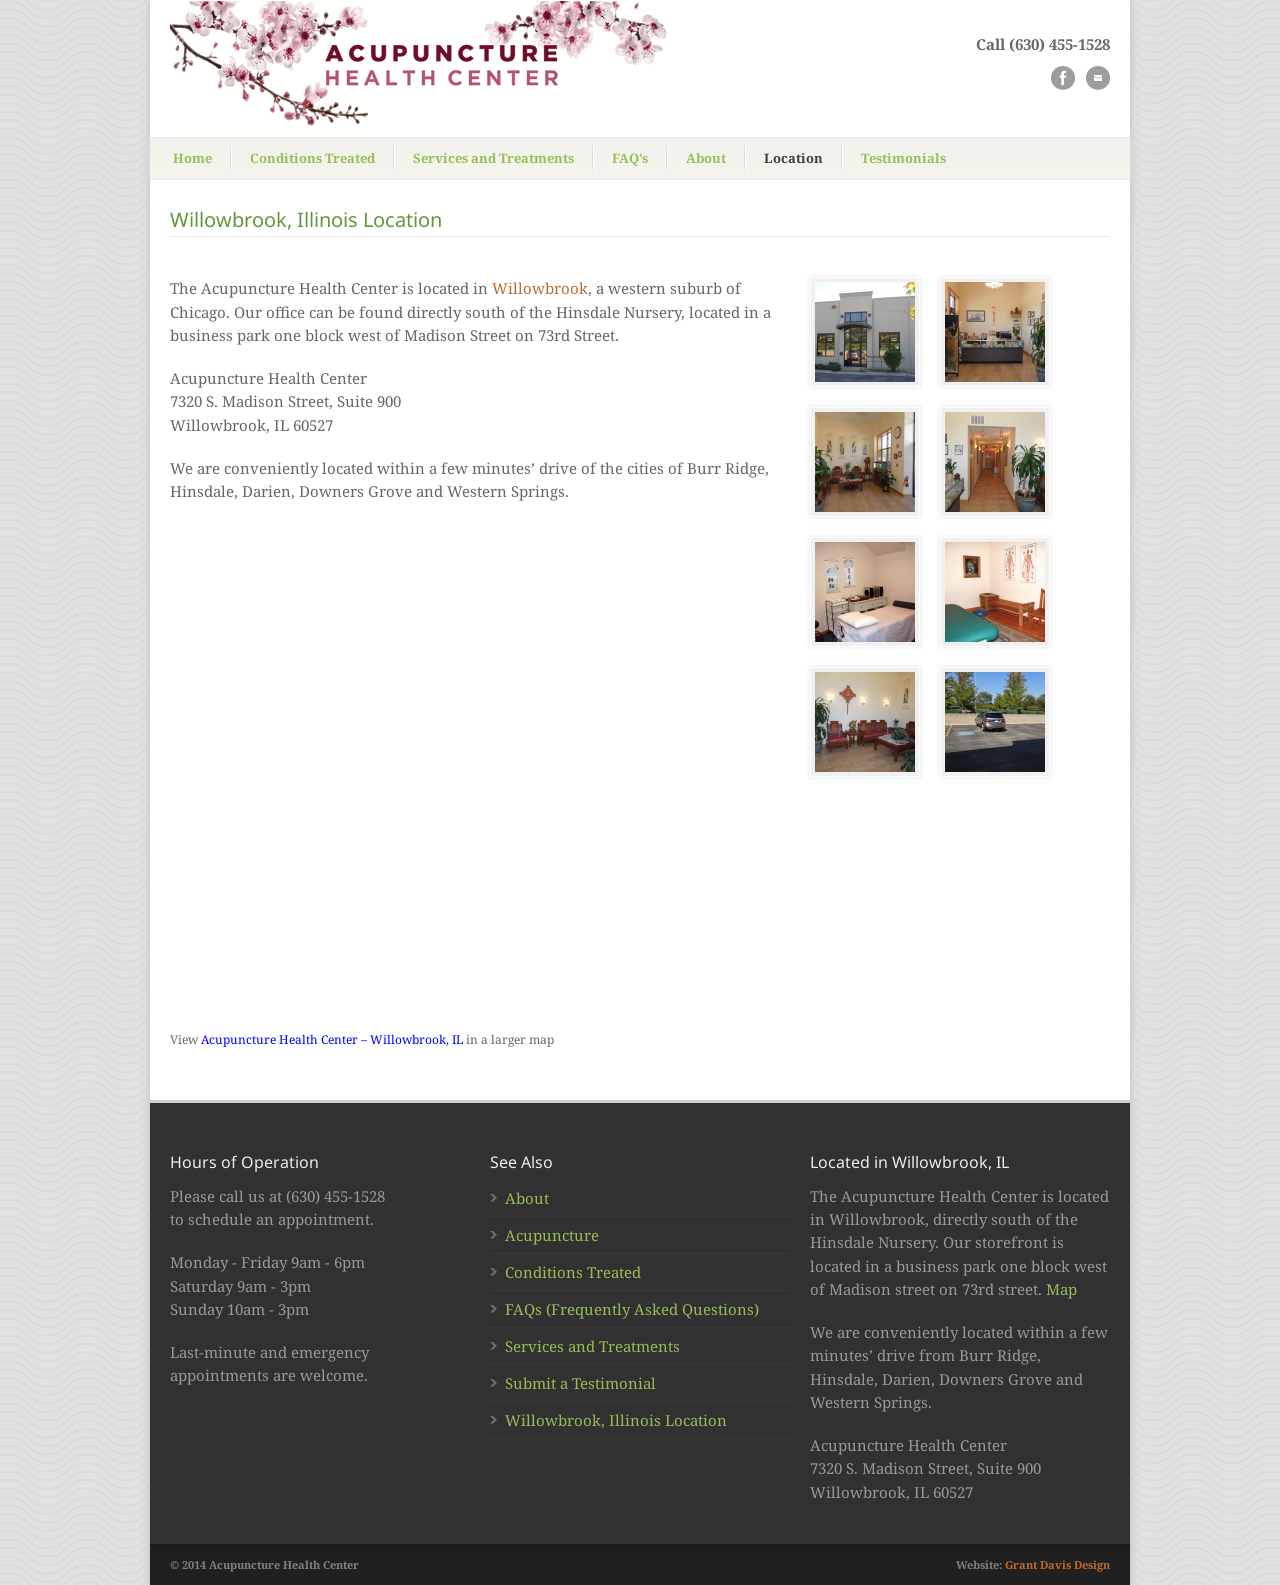
<file: located-in-willowbrook-illinois/index.html>
<!DOCTYPE html>
<html lang="en-US" prefix="og: http://ogp.me/ns#">
<head>

	<!-- Basic Page Needs
  ================================================== -->
	<meta charset="utf-8" />
	<title>Michael Moy Acupuncture Willowbrook Acupuncture Health Center</title>

	<!-- CSS
  ================================================== -->
	<link rel="stylesheet" href="../wp-content/themes/modernize-v3-15/style.css" type="text/css" />
	
				<meta name="viewport" content="width=device-width, initial-scale=1, maximum-scale=1">
		<link rel="stylesheet" href="../wp-content/themes/modernize-v3-15/stylesheet/skeleton-responsive.css">
		<link rel="stylesheet" href="../wp-content/themes/modernize-v3-15/stylesheet/layout-responsive.css">	
		
	<!-- Favicon
   ================================================== -->
	
	<!-- Start WP_HEAD
   ================================================== -->
		
	
<!-- This site is optimized with the Yoast SEO plugin v7.9.1 - https://yoast.com/wordpress/plugins/seo/ -->
<meta name="description" content="The Acupuncture Health Center of Willowbrook is located within a few minutes’ drive of Burr Ridge, Hinsdale, Darien, Downers Grove and Western Springs."/>
<meta property="og:locale" content="en_US" />
<meta property="og:type" content="article" />
<meta property="og:title" content="Willowbrook Acupuncture Health Center" />
<meta property="og:description" content="The Acupuncture Health Center of Willowbrook is located within a few minutes’ drive of Burr Ridge, Hinsdale, Darien, Downers Grove and Western Springs." />
<meta property="og:url" content="https://moyacupuncture.com/located-in-willowbrook-illinois/" />
<meta property="og:site_name" content="Michael Moy Acupuncture" />
<!-- / Yoast SEO plugin. -->

<!-- This site uses the Google Analytics by MonsterInsights plugin v7.1.0 - Using Analytics tracking - https://www.monsterinsights.com/ -->
<!-- Note: MonsterInsights is not currently configured on this site. The site owner needs to authenticate with Google Analytics in the MonsterInsights settings panel. -->
<!-- No UA code set -->
<!-- / Google Analytics by MonsterInsights -->
		<link rel='stylesheet' id='style-custom-css'  href='../wp-content/themes/modernize-v3-15/style-custom.css' type='text/css' media='all' />
<link rel='stylesheet' id='Google-Font-Droid+Sans-css'  href='https://fonts.googleapis.com/css?family=Droid+Sans%3A300%2C300italic%2C400%2C400italic%2C700%2C700italic&amp;subset=latin&amp;ver=4.9.26' type='text/css' media='all' />
<link rel='stylesheet' id='Google-Font-Droid+Serif-css'  href='https://fonts.googleapis.com/css?family=Droid+Serif%3A300%2C300italic%2C400%2C400italic%2C700%2C700italic&amp;subset=latin&amp;ver=4.9.26' type='text/css' media='all' />
<link rel='stylesheet' id='layerslider_css-css'  href='../wp-content/themes/modernize-v3-15/include/plugin/layerslider/css/layerslider.css' type='text/css' media='all' />
<link rel='stylesheet' id='superfish-css'  href='../wp-content/themes/modernize-v3-15/stylesheet/superfish.css' type='text/css' media='all' />
<link rel='stylesheet' id='prettyPhoto-css'  href='../wp-content/themes/modernize-v3-15/stylesheet/prettyPhoto.css' type='text/css' media='all' />
<script type='text/javascript' src='../wp-includes/js/jquery/jquery.js'></script>
<script type='text/javascript' src='../wp-includes/js/jquery/jquery-migrate.min.js'></script>
<script type='text/javascript' src='../wp-content/themes/modernize-v3-15/javascript/cufon.js'></script>
<script type='text/javascript' src='../wp-content/themes/modernize-v3-15/include/plugin/layerslider/js/layerslider.kreaturamedia.jquery.js'></script>
<script type='text/javascript' src='../wp-content/themes/modernize-v3-15/include/plugin/layerslider/js/jquery-easing-1.3.js'></script>
<script type='text/javascript' src='../wp-content/themes/modernize-v3-15/include/plugin/layerslider/js/jquerytransit.js'></script>
<script type='text/javascript' src='../wp-content/themes/modernize-v3-15/include/plugin/layerslider/js/layerslider.transitions.js'></script>
<script type='text/javascript' src='../wp-content/themes/modernize-v3-15/javascript/jquery.fitvids.js'></script>
<!-- FB Thumbnail
   ================================================== -->
		
<link rel="canonical" href="../located-in-willowbrook-illinois/index.html" />
</head>
<body class="page-template-default page page-id-171">
	<div class="body-wrapper">

		
	<div class="all-container-wrapper boxed-layout">
		<div class="header-outer-wrapper">
			<div class="header-container-wrapper container-wrapper">
				<div class="header-wrapper">
					<div class="clear"></div>
					
					<!-- Get Logo -->
					<div class="logo-wrapper">
						<a href="../index.html"><img src="../wp-content/uploads/2014/03/moy-acupuncture.gif" alt="Michael Moy Acupuncture Health Center" /></a>					</div>
					
					<!-- Get Social Icons -->
					<div class="outer-social-wrapper">
						<div class="social-wrapper">
							<div class="social-wrapper-text">Call (630) 455-1528</div>	
							<div class="social-icon-wrapper">
								<div class="social-icon"><a target="_blank" href="https://www.facebook.com/pages/Acupuncture-Health-Center/1412749625619430"><img src="../wp-content/themes/modernize-v3-15/images/icon/dark/social/facebook.png" alt="facebook"/></a></div><div class="social-icon"><a target="_blank" href="mailto:michaelmoyacupuncture@gmail.com"><img src="../wp-content/themes/modernize-v3-15/images/icon/dark/social/email.png" alt="email"/></a></div>							</div>
						</div>
					</div>
					<div class="clear"></div>
				</div> <!-- header-wrapper -->
			</div> <!-- header-container -->
		</div> <!-- header-outer-wrapper -->
		
		<!-- Navigation and Search Form -->
		<div class="main-navigation-wrapper">
			<div class="responsive-container-wrapper container-wrapper"><div class="responsive-menu-wrapper"><select id="menu-main" class="menu dropdown-menu"><option value="" class="blank">&#8212; Main Menu &#8212;</option><option class="menu-item menu-item-type-post_type menu-item-object-page menu-item-home menu-item-91 menu-item-depth-0" value="../index.html">Home</option>
<option class="menu-item menu-item-type-post_type menu-item-object-page menu-item-88 menu-item-depth-0" value="../conditions-treated/index.html">Conditions Treated</option>
<option class="menu-item menu-item-type-post_type menu-item-object-page menu-item-89 menu-item-depth-0" value="../services-treatments/index.html">Services and Treatments</option>
<option class="menu-item menu-item-type-post_type menu-item-object-page menu-item-92 menu-item-depth-0" value="../faqs/index.html">FAQ&#8217;s</option>
<option class="menu-item menu-item-type-post_type menu-item-object-page menu-item-90 menu-item-depth-0" value="../about/index.html">About</option>
<option class="menu-item menu-item-type-post_type menu-item-object-page current-menu-item page_item page-item-171 current_page_item menu-item-175 menu-item-depth-0" value="../located-in-willowbrook-illinois/index.html" selected="selected">Location</option>
<option class="menu-item menu-item-type-post_type menu-item-object-page menu-item-263 menu-item-depth-0" value="../testimonials/index.html">Testimonials</option>
</select></div></div>			<div class="navigation-wrapper">
				<div class="navigation-container-wrapper container-wrapper">
					<!-- Get Navigation -->
					<div id="main-superfish-wrapper" class="menu-wrapper"><ul id="menu-main-1" class="sf-menu"><li id="menu-item-91" class="menu-item menu-item-type-post_type menu-item-object-page menu-item-home menu-item-91"><a title="home" href="../index.html">Home</a></li>
<li id="menu-item-88" class="menu-item menu-item-type-post_type menu-item-object-page menu-item-88"><a href="../conditions-treated/index.html">Conditions Treated</a></li>
<li id="menu-item-89" class="menu-item menu-item-type-post_type menu-item-object-page menu-item-89"><a href="../services-treatments/index.html">Services and Treatments</a></li>
<li id="menu-item-92" class="menu-item menu-item-type-post_type menu-item-object-page menu-item-92"><a href="../faqs/index.html">FAQ&#8217;s</a></li>
<li id="menu-item-90" class="menu-item menu-item-type-post_type menu-item-object-page menu-item-90"><a href="../about/index.html">About</a></li>
<li id="menu-item-175" class="menu-item menu-item-type-post_type menu-item-object-page current-menu-item page_item page-item-171 current_page_item menu-item-175"><a title="Location" href="index.html">Location</a></li>
<li id="menu-item-263" class="menu-item menu-item-type-post_type menu-item-object-page menu-item-263"><a href="../testimonials/index.html">Testimonials</a></li>
</ul></div>					
					<!-- Get Search form -->
										
					<div class="clear"></div>
				</div> <!-- navigation-container-wrapper -->
			</div> <!-- navigation-wrapper -->
		</div>
				
		
		<div class="container main content-container">
			<div class="header-content-wrapper">		<div class="content-wrapper ">
			
		<div class="page-wrapper">
			<div class='gdl-page-float-left'><div class='gdl-page-item'><div class="sixteen columns mt30"><h1 class="gdl-page-title gdl-divider gdl-title title-color">Willowbrook, Illinois Location</h1></div><div class="two-thirds column "><p>The Acupuncture Health Center is located in <a href="http://www.willowbrookil.org" target="_blank">Willowbrook</a>, a western suburb of Chicago. Our office can be found directly south of the Hinsdale Nursery, located in a business park one block west of Madison Street on 73rd Street.</p>
<p>Acupuncture Health Center<br />
7320 S. Madison Street, Suite 900<br />
Willowbrook, IL 60527</p>
<p>We are conveniently located within a few minutes’ drive of the cities of Burr Ridge, Hinsdale, Darien, Downers Grove and Western Springs.</p>
<p><iframe src="https://www.google.com/maps?q=7320+S+Madison+St+Suite+900,+Willowbrook,+IL+60527&amp;output=embed" frameborder="0" marginwidth="0" marginheight="0" scrolling="no" width="550" height="480"></iframe><br />
<small>View <a style="color: #0000ff; text-align: left;" href="https://www.google.com/maps/search/?api=1&amp;query=7320+S+Madison+St+Suite+900+Willowbrook+IL+60527">Acupuncture Health Center – Willowbrook, IL</a> in a larger map</small></p>
</div><div class="one-third column "><div class="gdl-gallery-item caption-disable"><div class="gallery-item-wrapper alignleft" style="margin-right: 20px; margin-bottom: 20px;"><div class="gallery-thumbnail-image" ><a data-rel="prettyPhoto[bkpGallery]" href="../wp-content/uploads/2012/09/acupuncture-health-center-store-front.jpg"  title=""><img class="gdl-gallery-image" src="../wp-content/uploads/2012/09/acupuncture-health-center-store-front-100x100.jpg" alt="Acupuncture Health Center" /></a></div></div><div class="gallery-item-wrapper alignleft" style="margin-right: 20px; margin-bottom: 20px;"><div class="gallery-thumbnail-image" ><a data-rel="prettyPhoto[bkpGallery]" href="../wp-content/uploads/2012/09/front-office.jpg"  title=""><img class="gdl-gallery-image" src="../wp-content/uploads/2012/09/front-office-100x100.jpg" alt="Front Desk" /></a></div></div><div class="gallery-item-wrapper alignleft" style="margin-right: 20px; margin-bottom: 20px;"><div class="gallery-thumbnail-image" ><a data-rel="prettyPhoto[bkpGallery]" href="../wp-content/uploads/2012/09/spacious-waiting-area.jpg"  title=""><img class="gdl-gallery-image" src="../wp-content/uploads/2012/09/spacious-waiting-area-100x100.jpg" alt="Waiting Area" /></a></div></div><div class="gallery-item-wrapper alignleft" style="margin-right: 20px; margin-bottom: 20px;"><div class="gallery-thumbnail-image" ><a data-rel="prettyPhoto[bkpGallery]" href="../wp-content/uploads/2012/09/allergy-free-environment.jpg"  title=""><img class="gdl-gallery-image" src="../wp-content/uploads/2012/09/allergy-free-environment-100x100.jpg" alt="Carpet Free Office" /></a></div></div><div class="gallery-item-wrapper alignleft" style="margin-right: 20px; margin-bottom: 20px;"><div class="gallery-thumbnail-image" ><a data-rel="prettyPhoto[bkpGallery]" href="../wp-content/uploads/2012/09/acupuncture-treatment-room.jpg"  title=""><img class="gdl-gallery-image" src="../wp-content/uploads/2012/09/acupuncture-treatment-room-100x100.jpg" alt="Acupuncture Treatment Room 1" /></a></div></div><div class="gallery-item-wrapper alignleft" style="margin-right: 20px; margin-bottom: 20px;"><div class="gallery-thumbnail-image" ><a data-rel="prettyPhoto[bkpGallery]" href="../wp-content/uploads/2012/09/acupuncture-treatment-room3.jpg"  title=""><img class="gdl-gallery-image" src="../wp-content/uploads/2012/09/acupuncture-treatment-room3-100x100.jpg" alt="Acupuncture Treatment Room 3" /></a></div></div><div class="gallery-item-wrapper alignleft" style="margin-right: 20px; margin-bottom: 20px;"><div class="gallery-thumbnail-image" ><a data-rel="prettyPhoto[bkpGallery]" href="../wp-content/uploads/2012/09/spacious-waiting-area2-.jpg"  title=""><img class="gdl-gallery-image" src="../wp-content/uploads/2012/09/spacious-waiting-area2--100x100.jpg" alt="Waiting Area" /></a></div></div><div class="gallery-item-wrapper alignleft" style="margin-right: 20px; margin-bottom: 20px;"><div class="gallery-thumbnail-image" ><a data-rel="prettyPhoto[bkpGallery]" href="../wp-content/uploads/2012/09/aupuncture-health-center-parking.jpg"  title=""><img class="gdl-gallery-image" src="../wp-content/uploads/2012/09/aupuncture-health-center-parking-100x100.jpg" alt="Plenty of Parking" /></a></div></div><div class="clear"></div></div></div></div></div>			
			<br class="clear">
		</div>
	</div> <!-- content-wrapper -->
	
		</div> <!-- header content wrapper -->
	</div> <!-- content container -->
	<div class="footer-container-wrapper">	
		<div class="footer-wrapper">
			<!-- Get Footer Widget -->
										<div class="container mt0">
					<div class="footer-widget-wrapper">
						<div class="one-third column mt0"><div class="custom-sidebar gdl-divider widget_text" id="text-4" ><h3 class="custom-sidebar-title footer-title-color gdl-title">Hours of Operation</h3>			<div class="textwidget"><p>Please call us at (630) 455-1528<br />
to schedule an appointment. </p>
<p>Monday - Friday        9am - 6pm<br />
Saturday        9am - 3pm<br />
Sunday           10am - 3pm  </p>
<p>Last-minute and  emergency appointments are welcome. </p>
</div>
		</div></div><div class="one-third column mt0"><div class="custom-sidebar gdl-divider widget_pages" id="pages-2" ><h3 class="custom-sidebar-title footer-title-color gdl-title">See Also</h3>		<ul>
			<li class="page_item page-item-52"><a href="../about/index.html">About</a></li>
<li class="page_item page-item-44"><a href="../index.html">Acupuncture</a></li>
<li class="page_item page-item-57"><a href="../conditions-treated/index.html">Conditions Treated</a></li>
<li class="page_item page-item-68"><a href="../faqs/index.html">FAQs (Frequently Asked Questions)</a></li>
<li class="page_item page-item-54"><a href="../services-treatments/index.html">Services and Treatments</a></li>
<li class="page_item page-item-264"><a href="../submit-a-testimonial/index.html">Submit a Testimonial</a></li>
<li class="page_item page-item-171 current_page_item"><a href="index.html">Willowbrook, Illinois Location</a></li>
		</ul>
		</div></div><div class="one-third column mt0"><div class="custom-sidebar gdl-divider widget_text" id="text-2" ><h3 class="custom-sidebar-title footer-title-color gdl-title">Located in Willowbrook, IL</h3>			<div class="textwidget"><p>The Acupuncture Health Center is located in Willowbrook, directly south of the Hinsdale Nursery. Our storefront is located in a business park  one block west of Madison street on 73rd street. <a href="index.html">Map</a></p>
<p>We are conveniently located within a few minutes’ drive from Burr Ridge, Hinsdale, Darien, Downers Grove and Western Springs.</p>
<p>Acupuncture Health Center<br />
7320 S. Madison Street, Suite 900<br />
Willowbrook, IL 60527</p>
</div>
		</div></div>						<div class="clear"></div>
					</div>
				</div> 
					</div> <!-- footer wrapper -->
	</div> <!-- footer container wrapper --> 
	
	<!-- Get Copyright Text -->
	<div class="copyright-container-wrapper"><div class="copyright-container container"><div class="copyright-left">© 2014 Acupuncture Health Center</div><div class="copyright-right">Website: <a href="http://www.grantmdavis.com/">Grant Davis Design</a>
</div><div class="clear"></div></div></div>	
	
</div> <!-- body-wrapper -->
	
	<div style="display:none">
	</div>
	<script>
		var getElementsByClassName=function(a,b,c){if(document.getElementsByClassName){getElementsByClassName=function(a,b,c){c=c||document;var d=c.getElementsByClassName(a),e=b?new RegExp("\\b"+b+"\\b","i"):null,f=[],g;for(var h=0,i=d.length;h<i;h+=1){g=d[h];if(!e||e.test(g.nodeName)){f.push(g)}}return f}}else if(document.evaluate){getElementsByClassName=function(a,b,c){b=b||"*";c=c||document;var d=a.split(" "),e="",f="http://www.w3.org/1999/xhtml",g=document.documentElement.namespaceURI===f?f:null,h=[],i,j;for(var k=0,l=d.length;k<l;k+=1){e+="[contains(concat(' ', @class, ' '), ' "+d[k]+" ')]"}try{i=document.evaluate(".//"+b+e,c,g,0,null)}catch(m){i=document.evaluate(".//"+b+e,c,null,0,null)}while(j=i.iterateNext()){h.push(j)}return h}}else{getElementsByClassName=function(a,b,c){b=b||"*";c=c||document;var d=a.split(" "),e=[],f=b==="*"&&c.all?c.all:c.getElementsByTagName(b),g,h=[],i;for(var j=0,k=d.length;j<k;j+=1){e.push(new RegExp("(^|\\s)"+d[j]+"(\\s|$)"))}for(var l=0,m=f.length;l<m;l+=1){g=f[l];i=false;for(var n=0,o=e.length;n<o;n+=1){i=e[n].test(g.className);if(!i){break}}if(i){h.push(g)}}return h}}return getElementsByClassName(a,b,c)},
			dropdowns = getElementsByClassName( 'dropdown-menu' );
		for ( i=0; i<dropdowns.length; i++ )
			dropdowns[i].onchange = function(){ if ( this.value != '' ) window.location.href = this.value; }
	</script>
	<script type='text/javascript' src='../wp-content/themes/modernize-v3-15/javascript/cufon/Museo_Sans_500.font.js'></script>
<script type='text/javascript' src='../wp-content/themes/modernize-v3-15/javascript/superfish.js'></script>
<script type='text/javascript' src='../wp-content/themes/modernize-v3-15/javascript/supersub.js'></script>
<script type='text/javascript' src='../wp-content/themes/modernize-v3-15/javascript/hoverIntent.js'></script>
<script type='text/javascript' src='../wp-content/themes/modernize-v3-15/javascript/gdl-scripts.js'></script>
<script type='text/javascript' src='../wp-content/themes/modernize-v3-15/javascript/jquery.easing.js'></script>
<script type='text/javascript' src='../wp-content/themes/modernize-v3-15/javascript/jquery.prettyPhoto.js'></script>
<script type="text/javascript"> 	
	jQuery(document).ready(function(){
	Cufon.replace('.stunning-text-title', {fontFamily: 'Museo Sans'});});</script>
</body>
</html>
</file>
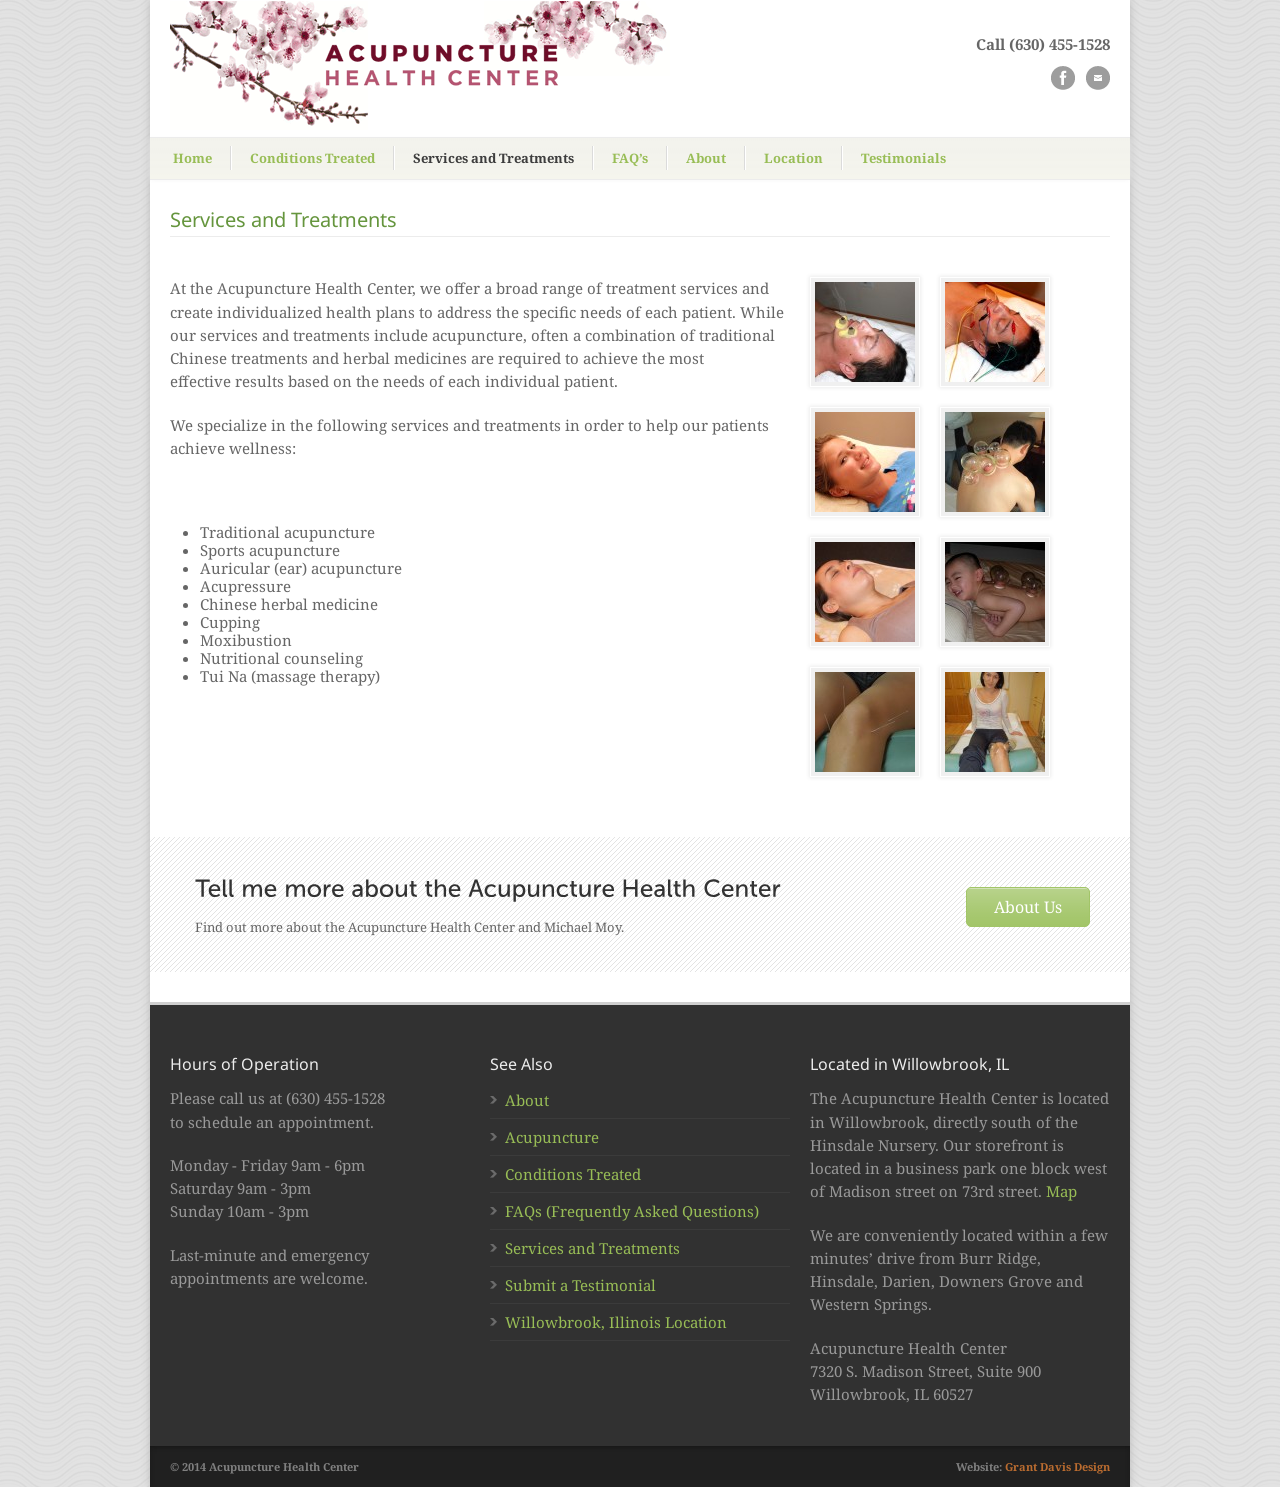
<file: services-treatments/index.html>
<!DOCTYPE html>
<html lang="en-US" prefix="og: http://ogp.me/ns#">
<head>

	<!-- Basic Page Needs
  ================================================== -->
	<meta charset="utf-8" />
	<title>Michael Moy Acupuncture Services and Treatments - Acupuncture Health Center</title>

	<!-- CSS
  ================================================== -->
	<link rel="stylesheet" href="../wp-content/themes/modernize-v3-15/style.css" type="text/css" />
	
				<meta name="viewport" content="width=device-width, initial-scale=1, maximum-scale=1">
		<link rel="stylesheet" href="../wp-content/themes/modernize-v3-15/stylesheet/skeleton-responsive.css">
		<link rel="stylesheet" href="../wp-content/themes/modernize-v3-15/stylesheet/layout-responsive.css">	
		
	<!-- Favicon
   ================================================== -->
	
	<!-- Start WP_HEAD
   ================================================== -->
		
	
<!-- This site is optimized with the Yoast SEO plugin v7.9.1 - https://yoast.com/wordpress/plugins/seo/ -->
<meta name="description" content="At the Acupuncture Health Center, we specialize in services including acupuncture, Chinese herbal medicine, cupping, moxibustion, massage therapy and more."/>
<meta property="og:locale" content="en_US" />
<meta property="og:type" content="article" />
<meta property="og:title" content="Services and Treatments - Acupuncture Health Center" />
<meta property="og:description" content="At the Acupuncture Health Center, we specialize in services including acupuncture, Chinese herbal medicine, cupping, moxibustion, massage therapy and more." />
<meta property="og:url" content="https://moyacupuncture.com/services-treatments/" />
<meta property="og:site_name" content="Michael Moy Acupuncture" />
<!-- / Yoast SEO plugin. -->

<!-- This site uses the Google Analytics by MonsterInsights plugin v7.1.0 - Using Analytics tracking - https://www.monsterinsights.com/ -->
<!-- Note: MonsterInsights is not currently configured on this site. The site owner needs to authenticate with Google Analytics in the MonsterInsights settings panel. -->
<!-- No UA code set -->
<!-- / Google Analytics by MonsterInsights -->
		<link rel='stylesheet' id='style-custom-css'  href='../wp-content/themes/modernize-v3-15/style-custom.css' type='text/css' media='all' />
<link rel='stylesheet' id='Google-Font-Droid+Sans-css'  href='https://fonts.googleapis.com/css?family=Droid+Sans%3A300%2C300italic%2C400%2C400italic%2C700%2C700italic&amp;subset=latin&amp;ver=4.9.26' type='text/css' media='all' />
<link rel='stylesheet' id='Google-Font-Droid+Serif-css'  href='https://fonts.googleapis.com/css?family=Droid+Serif%3A300%2C300italic%2C400%2C400italic%2C700%2C700italic&amp;subset=latin&amp;ver=4.9.26' type='text/css' media='all' />
<link rel='stylesheet' id='layerslider_css-css'  href='../wp-content/themes/modernize-v3-15/include/plugin/layerslider/css/layerslider.css' type='text/css' media='all' />
<link rel='stylesheet' id='superfish-css'  href='../wp-content/themes/modernize-v3-15/stylesheet/superfish.css' type='text/css' media='all' />
<link rel='stylesheet' id='prettyPhoto-css'  href='../wp-content/themes/modernize-v3-15/stylesheet/prettyPhoto.css' type='text/css' media='all' />
<script type='text/javascript' src='../wp-includes/js/jquery/jquery.js'></script>
<script type='text/javascript' src='../wp-includes/js/jquery/jquery-migrate.min.js'></script>
<script type='text/javascript' src='../wp-content/themes/modernize-v3-15/javascript/cufon.js'></script>
<script type='text/javascript' src='../wp-content/themes/modernize-v3-15/include/plugin/layerslider/js/layerslider.kreaturamedia.jquery.js'></script>
<script type='text/javascript' src='../wp-content/themes/modernize-v3-15/include/plugin/layerslider/js/jquery-easing-1.3.js'></script>
<script type='text/javascript' src='../wp-content/themes/modernize-v3-15/include/plugin/layerslider/js/jquerytransit.js'></script>
<script type='text/javascript' src='../wp-content/themes/modernize-v3-15/include/plugin/layerslider/js/layerslider.transitions.js'></script>
<script type='text/javascript' src='../wp-content/themes/modernize-v3-15/javascript/jquery.fitvids.js'></script>
<!-- FB Thumbnail
   ================================================== -->
		
<link rel="canonical" href="../services-treatments/index.html" />
</head>
<body class="page-template-default page page-id-54">
	<div class="body-wrapper">

		
	<div class="all-container-wrapper boxed-layout">
		<div class="header-outer-wrapper">
			<div class="header-container-wrapper container-wrapper">
				<div class="header-wrapper">
					<div class="clear"></div>
					
					<!-- Get Logo -->
					<div class="logo-wrapper">
						<a href="../index.html"><img src="../wp-content/uploads/2014/03/moy-acupuncture.gif" alt="Michael Moy Acupuncture Health Center" /></a>					</div>
					
					<!-- Get Social Icons -->
					<div class="outer-social-wrapper">
						<div class="social-wrapper">
							<div class="social-wrapper-text">Call (630) 455-1528</div>	
							<div class="social-icon-wrapper">
								<div class="social-icon"><a target="_blank" href="https://www.facebook.com/pages/Acupuncture-Health-Center/1412749625619430"><img src="../wp-content/themes/modernize-v3-15/images/icon/dark/social/facebook.png" alt="facebook"/></a></div><div class="social-icon"><a target="_blank" href="mailto:michaelmoyacupuncture@gmail.com"><img src="../wp-content/themes/modernize-v3-15/images/icon/dark/social/email.png" alt="email"/></a></div>							</div>
						</div>
					</div>
					<div class="clear"></div>
				</div> <!-- header-wrapper -->
			</div> <!-- header-container -->
		</div> <!-- header-outer-wrapper -->
		
		<!-- Navigation and Search Form -->
		<div class="main-navigation-wrapper">
			<div class="responsive-container-wrapper container-wrapper"><div class="responsive-menu-wrapper"><select id="menu-main" class="menu dropdown-menu"><option value="" class="blank">&#8212; Main Menu &#8212;</option><option class="menu-item menu-item-type-post_type menu-item-object-page menu-item-home menu-item-91 menu-item-depth-0" value="../index.html">Home</option>
<option class="menu-item menu-item-type-post_type menu-item-object-page menu-item-88 menu-item-depth-0" value="../conditions-treated/index.html">Conditions Treated</option>
<option class="menu-item menu-item-type-post_type menu-item-object-page current-menu-item page_item page-item-54 current_page_item menu-item-89 menu-item-depth-0" value="../services-treatments/index.html" selected="selected">Services and Treatments</option>
<option class="menu-item menu-item-type-post_type menu-item-object-page menu-item-92 menu-item-depth-0" value="../faqs/index.html">FAQ&#8217;s</option>
<option class="menu-item menu-item-type-post_type menu-item-object-page menu-item-90 menu-item-depth-0" value="../about/index.html">About</option>
<option class="menu-item menu-item-type-post_type menu-item-object-page menu-item-175 menu-item-depth-0" value="../located-in-willowbrook-illinois/index.html">Location</option>
<option class="menu-item menu-item-type-post_type menu-item-object-page menu-item-263 menu-item-depth-0" value="../testimonials/index.html">Testimonials</option>
</select></div></div>			<div class="navigation-wrapper">
				<div class="navigation-container-wrapper container-wrapper">
					<!-- Get Navigation -->
					<div id="main-superfish-wrapper" class="menu-wrapper"><ul id="menu-main-1" class="sf-menu"><li id="menu-item-91" class="menu-item menu-item-type-post_type menu-item-object-page menu-item-home menu-item-91"><a title="home" href="../index.html">Home</a></li>
<li id="menu-item-88" class="menu-item menu-item-type-post_type menu-item-object-page menu-item-88"><a href="../conditions-treated/index.html">Conditions Treated</a></li>
<li id="menu-item-89" class="menu-item menu-item-type-post_type menu-item-object-page current-menu-item page_item page-item-54 current_page_item menu-item-89"><a href="../services-treatments/index.html">Services and Treatments</a></li>
<li id="menu-item-92" class="menu-item menu-item-type-post_type menu-item-object-page menu-item-92"><a href="../faqs/index.html">FAQ&#8217;s</a></li>
<li id="menu-item-90" class="menu-item menu-item-type-post_type menu-item-object-page menu-item-90"><a href="../about/index.html">About</a></li>
<li id="menu-item-175" class="menu-item menu-item-type-post_type menu-item-object-page menu-item-175"><a title="Location" href="../located-in-willowbrook-illinois/index.html">Location</a></li>
<li id="menu-item-263" class="menu-item menu-item-type-post_type menu-item-object-page menu-item-263"><a href="../testimonials/index.html">Testimonials</a></li>
</ul></div>					
					<!-- Get Search form -->
										
					<div class="clear"></div>
				</div> <!-- navigation-container-wrapper -->
			</div> <!-- navigation-wrapper -->
		</div>
				
		
		<div class="container main content-container">
			<div class="header-content-wrapper">		<div class="content-wrapper ">
			
		<div class="page-wrapper">
			<div class='gdl-page-float-left'><div class='gdl-page-item'><div class="sixteen columns mt30"><h1 class="gdl-page-title gdl-divider gdl-title title-color">Services and Treatments</h1></div><div class="two-thirds column "><p class="large">At the Acupuncture Health Center, we offer a broad range of treatment services and create individualized health plans to address the specific needs of each patient. While our services and treatments include acupuncture, often a combination of traditional Chinese treatments and herbal medicines are required to achieve the most effective results based on the needs of each individual patient.</p>
<p class="large">We specialize in the following services and treatments in order to help our patients achieve wellness:</p>
<p>&nbsp;</p>
<ul>
<li>Traditional acupuncture</li>
<li>Sports acupuncture</li>
<li>Auricular (ear) acupuncture</li>
<li>Acupressure</li>
<li>Chinese herbal medicine</li>
<li>Cupping</li>
<li>Moxibustion</li>
<li>Nutritional counseling</li>
<li>Tui Na (massage therapy)</li>
</ul>
</div><div class="one-third column "><div class="gdl-gallery-item caption-disable"><div class="gallery-item-wrapper alignleft" style="margin-right: 20px; margin-bottom: 20px;"><div class="gallery-thumbnail-image" ><a data-rel="prettyPhoto[bkpGallery]" href="../wp-content/uploads/2012/09/moxibustion-treatment.jpg"  title=""><img class="gdl-gallery-image" src="../wp-content/uploads/2012/09/moxibustion-treatment-100x100.jpg" alt="Moxibustion for Paralysis" /></a></div></div><div class="gallery-item-wrapper alignleft" style="margin-right: 20px; margin-bottom: 20px;"><div class="gallery-thumbnail-image" ><a data-rel="prettyPhoto[bkpGallery]" href="../wp-content/uploads/2012/09/acupuncture-bellspalsey.jpg"  title=""><img class="gdl-gallery-image" src="../wp-content/uploads/2012/09/acupuncture-bellspalsey-100x100.jpg" alt="Electronic Acupuncture Treatment" /></a></div></div><div class="gallery-item-wrapper alignleft" style="margin-right: 20px; margin-bottom: 20px;"><div class="gallery-thumbnail-image" ><a data-rel="prettyPhoto[bkpGallery]" href="../wp-content/uploads/2012/09/acupuncture-neckpain.jpg"  title=""><img class="gdl-gallery-image" src="../wp-content/uploads/2012/09/acupuncture-neckpain-100x100.jpg" alt="Acupuncture Pain Relief Treatment" /></a></div></div><div class="gallery-item-wrapper alignleft" style="margin-right: 20px; margin-bottom: 20px;"><div class="gallery-thumbnail-image" ><a data-rel="prettyPhoto[bkpGallery]" href="../wp-content/uploads/2012/09/traditional-chinese-medicine-cupping.jpg"  title=""><img class="gdl-gallery-image" src="../wp-content/uploads/2012/09/traditional-chinese-medicine-cupping-100x100.jpg" alt="Cupping - Traditional Chinese Medicine" /></a></div></div><div class="gallery-item-wrapper alignleft" style="margin-right: 20px; margin-bottom: 20px;"><div class="gallery-thumbnail-image" ><a data-rel="prettyPhoto[bkpGallery]" href="../wp-content/uploads/2012/09/migraine-treatment-acupuncture.jpg"  title=""><img class="gdl-gallery-image" src="../wp-content/uploads/2012/09/migraine-treatment-acupuncture-100x100.jpg" alt="Acupuncture Treatment for Migraine Headaches" /></a></div></div><div class="gallery-item-wrapper alignleft" style="margin-right: 20px; margin-bottom: 20px;"><div class="gallery-thumbnail-image" ><a data-rel="prettyPhoto[bkpGallery]" href="../wp-content/uploads/2012/09/childrens-asthma-treatment.jpg"  title=""><img class="gdl-gallery-image" src="../wp-content/uploads/2012/09/childrens-asthma-treatment-100x100.jpg" alt="Children's Asthma Treatment" /></a></div></div><div class="gallery-item-wrapper alignleft" style="margin-right: 20px; margin-bottom: 20px;"><div class="gallery-thumbnail-image" ><a data-rel="prettyPhoto[bkpGallery]" href="../wp-content/uploads/2012/09/knee-pain-treatment.jpg"  title=""><img class="gdl-gallery-image" src="../wp-content/uploads/2012/09/knee-pain-treatment-100x100.jpg" alt="Knee Pain Treatment" /></a></div></div><div class="gallery-item-wrapper alignleft" style="margin-right: 20px; margin-bottom: 20px;"><div class="gallery-thumbnail-image" ><a data-rel="prettyPhoto[bkpGallery]" href="../wp-content/uploads/2012/09/non-surgery-torn-acl-treatment.jpg"  title=""><img class="gdl-gallery-image" src="../wp-content/uploads/2012/09/non-surgery-torn-acl-treatment-100x100.jpg" alt="Non-Invasive ACL Treatment" /></a></div></div><div class="clear"></div></div></div><br class="clear"><div class="sixteen columns wrapper"><div class="stunning-text-wrapper"><div class="stunning-text-content-wrapper twelve columns mt0"><h1 class="stunning-text-title">Tell me more about the Acupuncture Health Center</h1><div class="stunning-text-caption">Find out more about the Acupuncture Health Center and Michael Moy. </div></div><div class="stunning-text-button-wrapper four columns mt0" ><a class="stunning-text-button" style="margin-top:15px;" href="../about/index.html" >About Us</a></div><div class="clear"></div></div><div class="clear"></div></div></div></div>			
			<br class="clear">
		</div>
	</div> <!-- content-wrapper -->
	
		</div> <!-- header content wrapper -->
	</div> <!-- content container -->
	<div class="footer-container-wrapper">	
		<div class="footer-wrapper">
			<!-- Get Footer Widget -->
										<div class="container mt0">
					<div class="footer-widget-wrapper">
						<div class="one-third column mt0"><div class="custom-sidebar gdl-divider widget_text" id="text-4" ><h3 class="custom-sidebar-title footer-title-color gdl-title">Hours of Operation</h3>			<div class="textwidget"><p>Please call us at (630) 455-1528<br />
to schedule an appointment. </p>
<p>Monday - Friday        9am - 6pm<br />
Saturday        9am - 3pm<br />
Sunday           10am - 3pm  </p>
<p>Last-minute and  emergency appointments are welcome. </p>
</div>
		</div></div><div class="one-third column mt0"><div class="custom-sidebar gdl-divider widget_pages" id="pages-2" ><h3 class="custom-sidebar-title footer-title-color gdl-title">See Also</h3>		<ul>
			<li class="page_item page-item-52"><a href="../about/index.html">About</a></li>
<li class="page_item page-item-44"><a href="../index.html">Acupuncture</a></li>
<li class="page_item page-item-57"><a href="../conditions-treated/index.html">Conditions Treated</a></li>
<li class="page_item page-item-68"><a href="../faqs/index.html">FAQs (Frequently Asked Questions)</a></li>
<li class="page_item page-item-54 current_page_item"><a href="../services-treatments/index.html">Services and Treatments</a></li>
<li class="page_item page-item-264"><a href="../submit-a-testimonial/index.html">Submit a Testimonial</a></li>
<li class="page_item page-item-171"><a href="../located-in-willowbrook-illinois/index.html">Willowbrook, Illinois Location</a></li>
		</ul>
		</div></div><div class="one-third column mt0"><div class="custom-sidebar gdl-divider widget_text" id="text-2" ><h3 class="custom-sidebar-title footer-title-color gdl-title">Located in Willowbrook, IL</h3>			<div class="textwidget"><p>The Acupuncture Health Center is located in Willowbrook, directly south of the Hinsdale Nursery. Our storefront is located in a business park  one block west of Madison street on 73rd street. <a href="../located-in-willowbrook-illinois/index.html">Map</a></p>
<p>We are conveniently located within a few minutes’ drive from Burr Ridge, Hinsdale, Darien, Downers Grove and Western Springs.</p>
<p>Acupuncture Health Center<br />
7320 S. Madison Street, Suite 900<br />
Willowbrook, IL 60527</p>
</div>
		</div></div>						<div class="clear"></div>
					</div>
				</div> 
					</div> <!-- footer wrapper -->
	</div> <!-- footer container wrapper --> 
	
	<!-- Get Copyright Text -->
	<div class="copyright-container-wrapper"><div class="copyright-container container"><div class="copyright-left">© 2014 Acupuncture Health Center</div><div class="copyright-right">Website: <a href="http://www.grantmdavis.com/">Grant Davis Design</a>
</div><div class="clear"></div></div></div>	
	
</div> <!-- body-wrapper -->
	
	<div style="display:none">
	</div>
	<script>
		var getElementsByClassName=function(a,b,c){if(document.getElementsByClassName){getElementsByClassName=function(a,b,c){c=c||document;var d=c.getElementsByClassName(a),e=b?new RegExp("\\b"+b+"\\b","i"):null,f=[],g;for(var h=0,i=d.length;h<i;h+=1){g=d[h];if(!e||e.test(g.nodeName)){f.push(g)}}return f}}else if(document.evaluate){getElementsByClassName=function(a,b,c){b=b||"*";c=c||document;var d=a.split(" "),e="",f="http://www.w3.org/1999/xhtml",g=document.documentElement.namespaceURI===f?f:null,h=[],i,j;for(var k=0,l=d.length;k<l;k+=1){e+="[contains(concat(' ', @class, ' '), ' "+d[k]+" ')]"}try{i=document.evaluate(".//"+b+e,c,g,0,null)}catch(m){i=document.evaluate(".//"+b+e,c,null,0,null)}while(j=i.iterateNext()){h.push(j)}return h}}else{getElementsByClassName=function(a,b,c){b=b||"*";c=c||document;var d=a.split(" "),e=[],f=b==="*"&&c.all?c.all:c.getElementsByTagName(b),g,h=[],i;for(var j=0,k=d.length;j<k;j+=1){e.push(new RegExp("(^|\\s)"+d[j]+"(\\s|$)"))}for(var l=0,m=f.length;l<m;l+=1){g=f[l];i=false;for(var n=0,o=e.length;n<o;n+=1){i=e[n].test(g.className);if(!i){break}}if(i){h.push(g)}}return h}}return getElementsByClassName(a,b,c)},
			dropdowns = getElementsByClassName( 'dropdown-menu' );
		for ( i=0; i<dropdowns.length; i++ )
			dropdowns[i].onchange = function(){ if ( this.value != '' ) window.location.href = this.value; }
	</script>
	<script type='text/javascript' src='../wp-content/themes/modernize-v3-15/javascript/cufon/Museo_Sans_500.font.js'></script>
<script type='text/javascript' src='../wp-content/themes/modernize-v3-15/javascript/superfish.js'></script>
<script type='text/javascript' src='../wp-content/themes/modernize-v3-15/javascript/supersub.js'></script>
<script type='text/javascript' src='../wp-content/themes/modernize-v3-15/javascript/hoverIntent.js'></script>
<script type='text/javascript' src='../wp-content/themes/modernize-v3-15/javascript/gdl-scripts.js'></script>
<script type='text/javascript' src='../wp-content/themes/modernize-v3-15/javascript/jquery.easing.js'></script>
<script type='text/javascript' src='../wp-content/themes/modernize-v3-15/javascript/jquery.prettyPhoto.js'></script>
<script type="text/javascript"> 	
	jQuery(document).ready(function(){
	Cufon.replace('.stunning-text-title', {fontFamily: 'Museo Sans'});});</script>
</body>
</html>
</file>
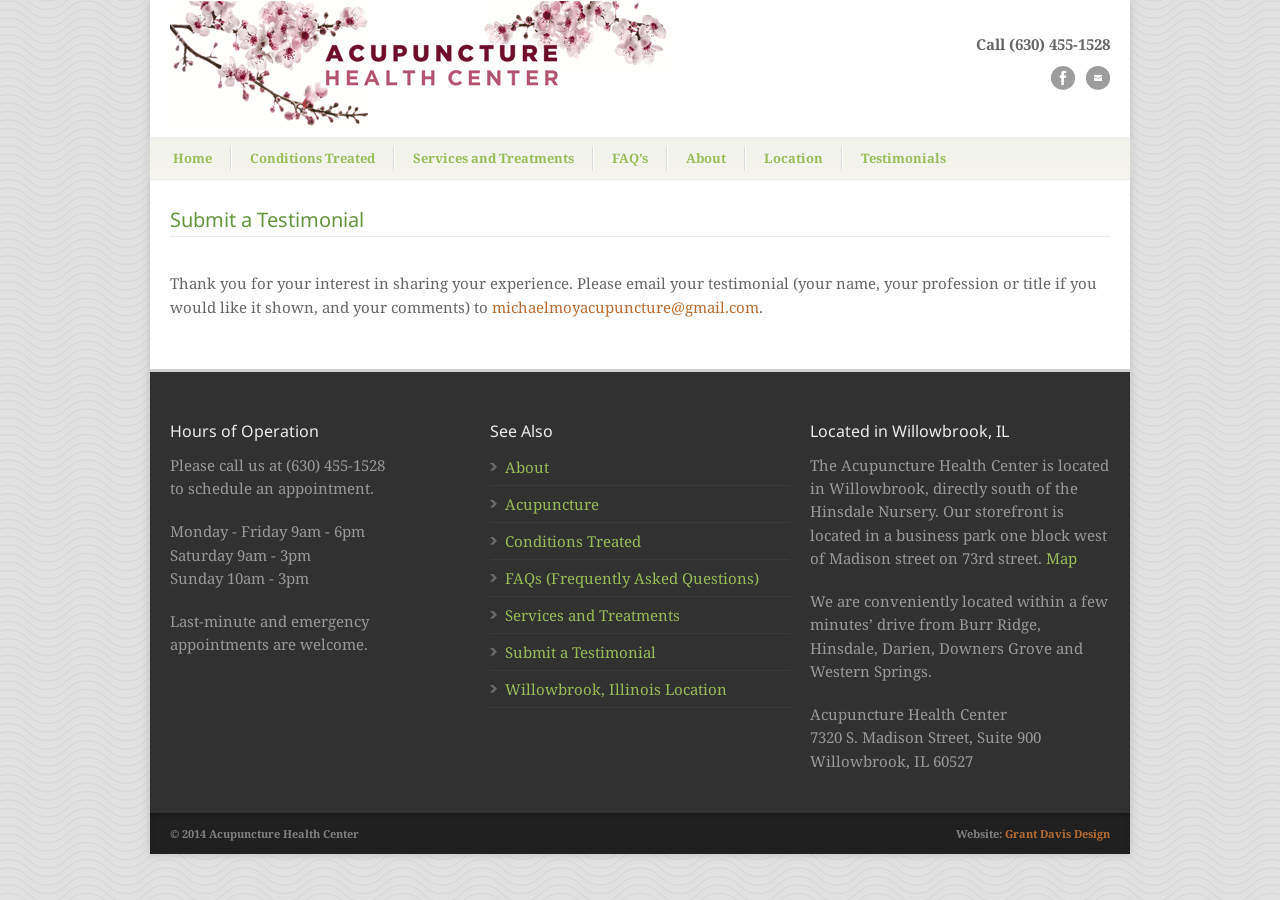
<file: submit-a-testimonial/index.html>
<!DOCTYPE html>
<html lang="en-US" prefix="og: http://ogp.me/ns#">
<head>

	<!-- Basic Page Needs
  ================================================== -->
	<meta charset="utf-8" />
	<title>Michael Moy Acupuncture Submit a Testimonial - Michael Moy Acupuncture</title>

	<!-- CSS
  ================================================== -->
	<link rel="stylesheet" href="../wp-content/themes/modernize-v3-15/style.css" type="text/css" />
	
				<meta name="viewport" content="width=device-width, initial-scale=1, maximum-scale=1">
		<link rel="stylesheet" href="../wp-content/themes/modernize-v3-15/stylesheet/skeleton-responsive.css">
		<link rel="stylesheet" href="../wp-content/themes/modernize-v3-15/stylesheet/layout-responsive.css">	
		
	<!-- Favicon
   ================================================== -->
	
	<!-- Start WP_HEAD
   ================================================== -->
		
	
<!-- This site is optimized with the Yoast SEO plugin v7.9.1 - https://yoast.com/wordpress/plugins/seo/ -->
<meta property="og:locale" content="en_US" />
<meta property="og:type" content="article" />
<meta property="og:title" content="Submit a Testimonial - Michael Moy Acupuncture" />
<meta property="og:url" content="https://moyacupuncture.com/submit-a-testimonial/" />
<meta property="og:site_name" content="Michael Moy Acupuncture" />
<!-- / Yoast SEO plugin. -->

<!-- This site uses the Google Analytics by MonsterInsights plugin v7.1.0 - Using Analytics tracking - https://www.monsterinsights.com/ -->
<!-- Note: MonsterInsights is not currently configured on this site. The site owner needs to authenticate with Google Analytics in the MonsterInsights settings panel. -->
<!-- No UA code set -->
<!-- / Google Analytics by MonsterInsights -->
		<link rel='stylesheet' id='style-custom-css'  href='../wp-content/themes/modernize-v3-15/style-custom.css' type='text/css' media='all' />
<link rel='stylesheet' id='Google-Font-Droid+Sans-css'  href='https://fonts.googleapis.com/css?family=Droid+Sans%3A300%2C300italic%2C400%2C400italic%2C700%2C700italic&amp;subset=latin&amp;ver=4.9.26' type='text/css' media='all' />
<link rel='stylesheet' id='Google-Font-Droid+Serif-css'  href='https://fonts.googleapis.com/css?family=Droid+Serif%3A300%2C300italic%2C400%2C400italic%2C700%2C700italic&amp;subset=latin&amp;ver=4.9.26' type='text/css' media='all' />
<link rel='stylesheet' id='layerslider_css-css'  href='../wp-content/themes/modernize-v3-15/include/plugin/layerslider/css/layerslider.css' type='text/css' media='all' />
<link rel='stylesheet' id='superfish-css'  href='../wp-content/themes/modernize-v3-15/stylesheet/superfish.css' type='text/css' media='all' />
<link rel='stylesheet' id='prettyPhoto-css'  href='../wp-content/themes/modernize-v3-15/stylesheet/prettyPhoto.css' type='text/css' media='all' />
<script type='text/javascript' src='../wp-includes/js/jquery/jquery.js'></script>
<script type='text/javascript' src='../wp-includes/js/jquery/jquery-migrate.min.js'></script>
<script type='text/javascript' src='../wp-content/themes/modernize-v3-15/javascript/cufon.js'></script>
<script type='text/javascript' src='../wp-content/themes/modernize-v3-15/include/plugin/layerslider/js/layerslider.kreaturamedia.jquery.js'></script>
<script type='text/javascript' src='../wp-content/themes/modernize-v3-15/include/plugin/layerslider/js/jquery-easing-1.3.js'></script>
<script type='text/javascript' src='../wp-content/themes/modernize-v3-15/include/plugin/layerslider/js/jquerytransit.js'></script>
<script type='text/javascript' src='../wp-content/themes/modernize-v3-15/include/plugin/layerslider/js/layerslider.transitions.js'></script>
<script type='text/javascript' src='../wp-content/themes/modernize-v3-15/javascript/jquery.fitvids.js'></script>
<!-- FB Thumbnail
   ================================================== -->
		
<link rel="canonical" href="../submit-a-testimonial/index.html" />
</head>
<body class="page-template-default page page-id-264">
	<div class="body-wrapper">

		
	<div class="all-container-wrapper boxed-layout">
		<div class="header-outer-wrapper">
			<div class="header-container-wrapper container-wrapper">
				<div class="header-wrapper">
					<div class="clear"></div>
					
					<!-- Get Logo -->
					<div class="logo-wrapper">
						<a href="../index.html"><img src="../wp-content/uploads/2014/03/moy-acupuncture.gif" alt="Michael Moy Acupuncture Health Center" /></a>					</div>
					
					<!-- Get Social Icons -->
					<div class="outer-social-wrapper">
						<div class="social-wrapper">
							<div class="social-wrapper-text">Call (630) 455-1528</div>	
							<div class="social-icon-wrapper">
								<div class="social-icon"><a target="_blank" href="https://www.facebook.com/pages/Acupuncture-Health-Center/1412749625619430"><img src="../wp-content/themes/modernize-v3-15/images/icon/dark/social/facebook.png" alt="facebook"/></a></div><div class="social-icon"><a target="_blank" href="mailto:michaelmoyacupuncture@gmail.com"><img src="../wp-content/themes/modernize-v3-15/images/icon/dark/social/email.png" alt="email"/></a></div>							</div>
						</div>
					</div>
					<div class="clear"></div>
				</div> <!-- header-wrapper -->
			</div> <!-- header-container -->
		</div> <!-- header-outer-wrapper -->
		
		<!-- Navigation and Search Form -->
		<div class="main-navigation-wrapper">
			<div class="responsive-container-wrapper container-wrapper"><div class="responsive-menu-wrapper"><select id="menu-main" class="menu dropdown-menu"><option value="" class="blank">&#8212; Main Menu &#8212;</option><option class="menu-item menu-item-type-post_type menu-item-object-page menu-item-home menu-item-91 menu-item-depth-0" value="../index.html">Home</option>
<option class="menu-item menu-item-type-post_type menu-item-object-page menu-item-88 menu-item-depth-0" value="../conditions-treated/index.html">Conditions Treated</option>
<option class="menu-item menu-item-type-post_type menu-item-object-page menu-item-89 menu-item-depth-0" value="../services-treatments/index.html">Services and Treatments</option>
<option class="menu-item menu-item-type-post_type menu-item-object-page menu-item-92 menu-item-depth-0" value="../faqs/index.html">FAQ&#8217;s</option>
<option class="menu-item menu-item-type-post_type menu-item-object-page menu-item-90 menu-item-depth-0" value="../about/index.html">About</option>
<option class="menu-item menu-item-type-post_type menu-item-object-page menu-item-175 menu-item-depth-0" value="../located-in-willowbrook-illinois/index.html">Location</option>
<option class="menu-item menu-item-type-post_type menu-item-object-page menu-item-263 menu-item-depth-0" value="../testimonials/index.html">Testimonials</option>
</select></div></div>			<div class="navigation-wrapper">
				<div class="navigation-container-wrapper container-wrapper">
					<!-- Get Navigation -->
					<div id="main-superfish-wrapper" class="menu-wrapper"><ul id="menu-main-1" class="sf-menu"><li id="menu-item-91" class="menu-item menu-item-type-post_type menu-item-object-page menu-item-home menu-item-91"><a title="home" href="../index.html">Home</a></li>
<li id="menu-item-88" class="menu-item menu-item-type-post_type menu-item-object-page menu-item-88"><a href="../conditions-treated/index.html">Conditions Treated</a></li>
<li id="menu-item-89" class="menu-item menu-item-type-post_type menu-item-object-page menu-item-89"><a href="../services-treatments/index.html">Services and Treatments</a></li>
<li id="menu-item-92" class="menu-item menu-item-type-post_type menu-item-object-page menu-item-92"><a href="../faqs/index.html">FAQ&#8217;s</a></li>
<li id="menu-item-90" class="menu-item menu-item-type-post_type menu-item-object-page menu-item-90"><a href="../about/index.html">About</a></li>
<li id="menu-item-175" class="menu-item menu-item-type-post_type menu-item-object-page menu-item-175"><a title="Location" href="../located-in-willowbrook-illinois/index.html">Location</a></li>
<li id="menu-item-263" class="menu-item menu-item-type-post_type menu-item-object-page menu-item-263"><a href="../testimonials/index.html">Testimonials</a></li>
</ul></div>					
					<!-- Get Search form -->
										
					<div class="clear"></div>
				</div> <!-- navigation-container-wrapper -->
			</div> <!-- navigation-wrapper -->
		</div>
				
		
		<div class="container main content-container">
			<div class="header-content-wrapper">		<div class="content-wrapper ">
			
		<div class="page-wrapper">
			<div class='gdl-page-float-left'><div class='gdl-page-item'><div class="sixteen columns mt30"><h1 class="gdl-page-title gdl-divider gdl-title title-color">Submit a Testimonial</h1><div class="gdl-page-content"><p>Thank you for your interest in sharing your experience. Please email your testimonial (your name, your profession or title if you would like it shown, and your comments) to <a href="mailto:michaelmoyacupuncture@gmail.com?subject=Testimonial">michaelmoyacupuncture@gmail.com</a>.</p>
</div></div></div></div>			
			<br class="clear">
		</div>
	</div> <!-- content-wrapper -->
	
		</div> <!-- header content wrapper -->
	</div> <!-- content container -->
	<div class="footer-container-wrapper">	
		<div class="footer-wrapper">
			<!-- Get Footer Widget -->
										<div class="container mt0">
					<div class="footer-widget-wrapper">
						<div class="one-third column mt0"><div class="custom-sidebar gdl-divider widget_text" id="text-4" ><h3 class="custom-sidebar-title footer-title-color gdl-title">Hours of Operation</h3>			<div class="textwidget"><p>Please call us at (630) 455-1528<br />
to schedule an appointment. </p>
<p>Monday - Friday        9am - 6pm<br />
Saturday        9am - 3pm<br />
Sunday           10am - 3pm  </p>
<p>Last-minute and  emergency appointments are welcome. </p>
</div>
		</div></div><div class="one-third column mt0"><div class="custom-sidebar gdl-divider widget_pages" id="pages-2" ><h3 class="custom-sidebar-title footer-title-color gdl-title">See Also</h3>		<ul>
			<li class="page_item page-item-52"><a href="../about/index.html">About</a></li>
<li class="page_item page-item-44"><a href="../index.html">Acupuncture</a></li>
<li class="page_item page-item-57"><a href="../conditions-treated/index.html">Conditions Treated</a></li>
<li class="page_item page-item-68"><a href="../faqs/index.html">FAQs (Frequently Asked Questions)</a></li>
<li class="page_item page-item-54"><a href="../services-treatments/index.html">Services and Treatments</a></li>
<li class="page_item page-item-264 current_page_item"><a href="index.html">Submit a Testimonial</a></li>
<li class="page_item page-item-171"><a href="../located-in-willowbrook-illinois/index.html">Willowbrook, Illinois Location</a></li>
		</ul>
		</div></div><div class="one-third column mt0"><div class="custom-sidebar gdl-divider widget_text" id="text-2" ><h3 class="custom-sidebar-title footer-title-color gdl-title">Located in Willowbrook, IL</h3>			<div class="textwidget"><p>The Acupuncture Health Center is located in Willowbrook, directly south of the Hinsdale Nursery. Our storefront is located in a business park  one block west of Madison street on 73rd street. <a href="../located-in-willowbrook-illinois/index.html">Map</a></p>
<p>We are conveniently located within a few minutes’ drive from Burr Ridge, Hinsdale, Darien, Downers Grove and Western Springs.</p>
<p>Acupuncture Health Center<br />
7320 S. Madison Street, Suite 900<br />
Willowbrook, IL 60527</p>
</div>
		</div></div>						<div class="clear"></div>
					</div>
				</div> 
					</div> <!-- footer wrapper -->
	</div> <!-- footer container wrapper --> 
	
	<!-- Get Copyright Text -->
	<div class="copyright-container-wrapper"><div class="copyright-container container"><div class="copyright-left">© 2014 Acupuncture Health Center</div><div class="copyright-right">Website: <a href="http://www.grantmdavis.com/">Grant Davis Design</a>
</div><div class="clear"></div></div></div>	
	
</div> <!-- body-wrapper -->
	
	<div style="display:none">
	</div>
	<script>
		var getElementsByClassName=function(a,b,c){if(document.getElementsByClassName){getElementsByClassName=function(a,b,c){c=c||document;var d=c.getElementsByClassName(a),e=b?new RegExp("\\b"+b+"\\b","i"):null,f=[],g;for(var h=0,i=d.length;h<i;h+=1){g=d[h];if(!e||e.test(g.nodeName)){f.push(g)}}return f}}else if(document.evaluate){getElementsByClassName=function(a,b,c){b=b||"*";c=c||document;var d=a.split(" "),e="",f="http://www.w3.org/1999/xhtml",g=document.documentElement.namespaceURI===f?f:null,h=[],i,j;for(var k=0,l=d.length;k<l;k+=1){e+="[contains(concat(' ', @class, ' '), ' "+d[k]+" ')]"}try{i=document.evaluate(".//"+b+e,c,g,0,null)}catch(m){i=document.evaluate(".//"+b+e,c,null,0,null)}while(j=i.iterateNext()){h.push(j)}return h}}else{getElementsByClassName=function(a,b,c){b=b||"*";c=c||document;var d=a.split(" "),e=[],f=b==="*"&&c.all?c.all:c.getElementsByTagName(b),g,h=[],i;for(var j=0,k=d.length;j<k;j+=1){e.push(new RegExp("(^|\\s)"+d[j]+"(\\s|$)"))}for(var l=0,m=f.length;l<m;l+=1){g=f[l];i=false;for(var n=0,o=e.length;n<o;n+=1){i=e[n].test(g.className);if(!i){break}}if(i){h.push(g)}}return h}}return getElementsByClassName(a,b,c)},
			dropdowns = getElementsByClassName( 'dropdown-menu' );
		for ( i=0; i<dropdowns.length; i++ )
			dropdowns[i].onchange = function(){ if ( this.value != '' ) window.location.href = this.value; }
	</script>
	<script type='text/javascript' src='../wp-content/themes/modernize-v3-15/javascript/cufon/Museo_Sans_500.font.js'></script>
<script type='text/javascript' src='../wp-content/themes/modernize-v3-15/javascript/superfish.js'></script>
<script type='text/javascript' src='../wp-content/themes/modernize-v3-15/javascript/supersub.js'></script>
<script type='text/javascript' src='../wp-content/themes/modernize-v3-15/javascript/hoverIntent.js'></script>
<script type='text/javascript' src='../wp-content/themes/modernize-v3-15/javascript/gdl-scripts.js'></script>
<script type='text/javascript' src='../wp-content/themes/modernize-v3-15/javascript/jquery.easing.js'></script>
<script type='text/javascript' src='../wp-content/themes/modernize-v3-15/javascript/jquery.prettyPhoto.js'></script>
<script type="text/javascript"> 	
	jQuery(document).ready(function(){
	Cufon.replace('.stunning-text-title', {fontFamily: 'Museo Sans'});});</script>
</body>
</html>
</file>
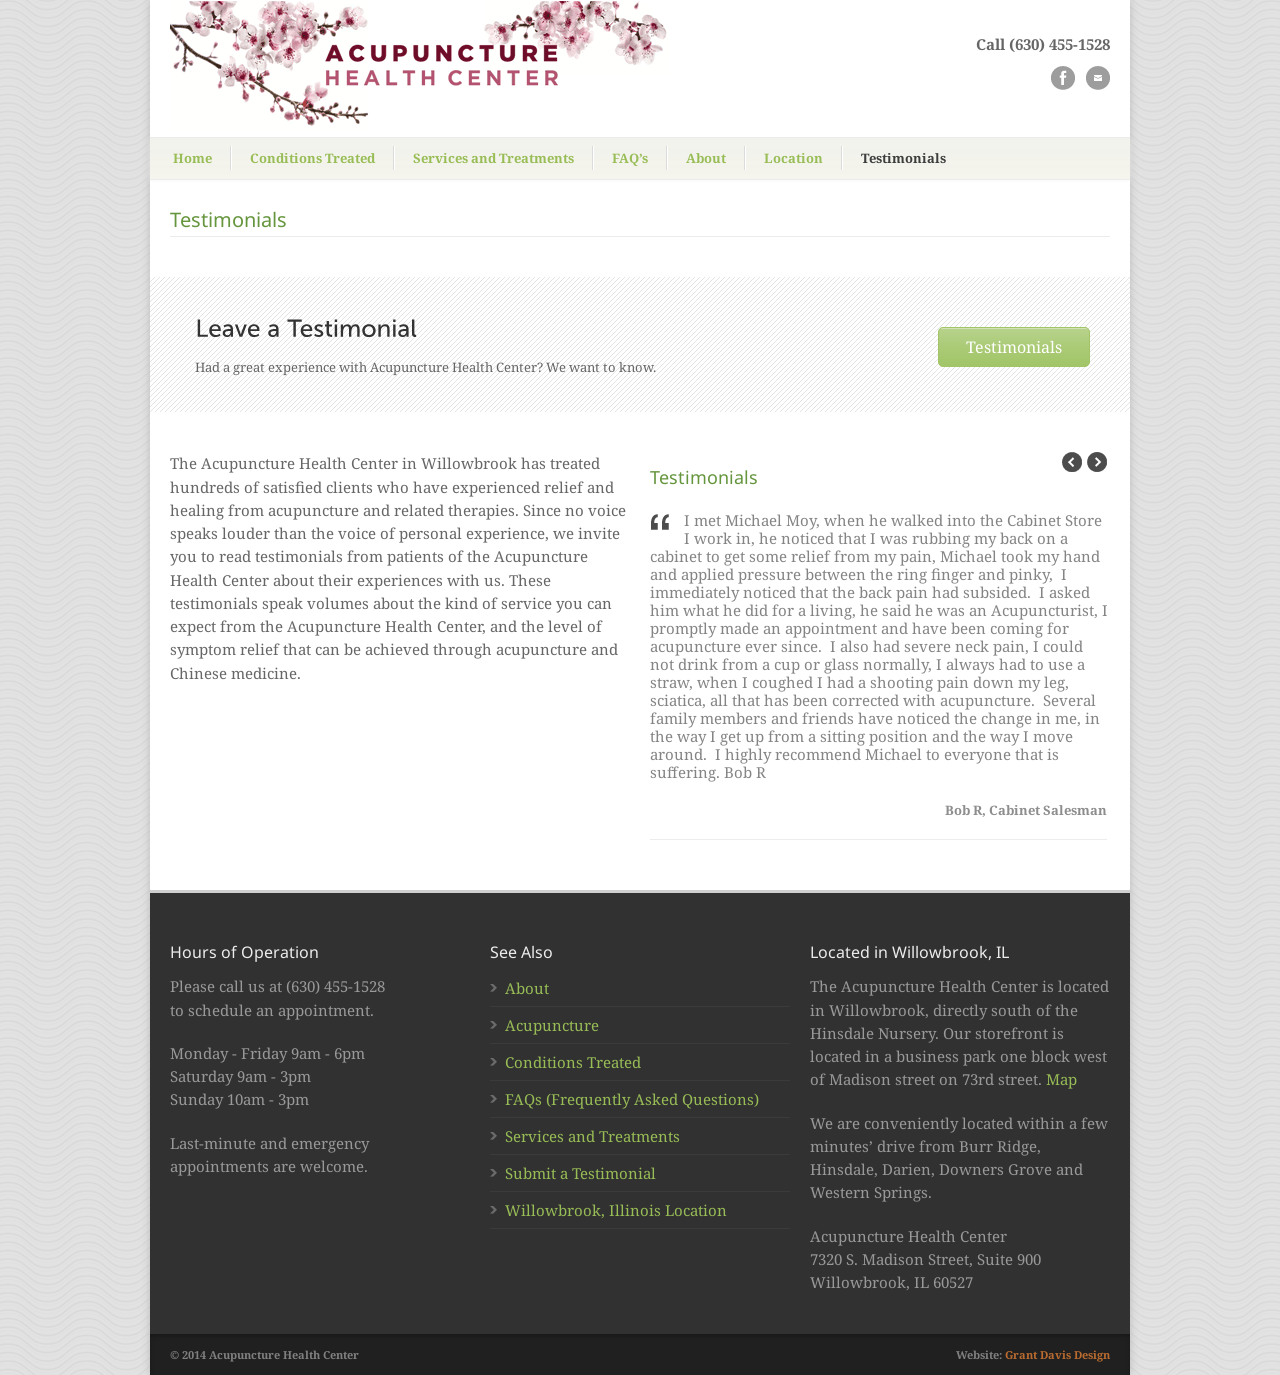
<file: testimonials/index.html>
<!DOCTYPE html>
<html lang="en-US" prefix="og: http://ogp.me/ns#">
<head>

	<!-- Basic Page Needs
  ================================================== -->
	<meta charset="utf-8" />
	<title>Michael Moy Acupuncture Acupuncture Health Center Testimonials</title>

	<!-- CSS
  ================================================== -->
	<link rel="stylesheet" href="../wp-content/themes/modernize-v3-15/style.css" type="text/css" />
	
				<meta name="viewport" content="width=device-width, initial-scale=1, maximum-scale=1">
		<link rel="stylesheet" href="../wp-content/themes/modernize-v3-15/stylesheet/skeleton-responsive.css">
		<link rel="stylesheet" href="../wp-content/themes/modernize-v3-15/stylesheet/layout-responsive.css">	
		
	<!-- Favicon
   ================================================== -->
	
	<!-- Start WP_HEAD
   ================================================== -->
		
	
<!-- This site is optimized with the Yoast SEO plugin v7.9.1 - https://yoast.com/wordpress/plugins/seo/ -->
<meta name="description" content="Read testimonials from some of the hundreds of satisfied clients who have experienced relief and healing from treatments at The Acupuncture Health Center."/>
<meta property="og:locale" content="en_US" />
<meta property="og:type" content="article" />
<meta property="og:title" content="Acupuncture Health Center Testimonials" />
<meta property="og:description" content="Read testimonials from some of the hundreds of satisfied clients who have experienced relief and healing from treatments at The Acupuncture Health Center." />
<meta property="og:url" content="https://moyacupuncture.com/testimonials/" />
<meta property="og:site_name" content="Michael Moy Acupuncture" />
<!-- / Yoast SEO plugin. -->

<!-- This site uses the Google Analytics by MonsterInsights plugin v7.1.0 - Using Analytics tracking - https://www.monsterinsights.com/ -->
<!-- Note: MonsterInsights is not currently configured on this site. The site owner needs to authenticate with Google Analytics in the MonsterInsights settings panel. -->
<!-- No UA code set -->
<!-- / Google Analytics by MonsterInsights -->
		<link rel='stylesheet' id='style-custom-css'  href='../wp-content/themes/modernize-v3-15/style-custom.css' type='text/css' media='all' />
<link rel='stylesheet' id='Google-Font-Droid+Sans-css'  href='https://fonts.googleapis.com/css?family=Droid+Sans%3A300%2C300italic%2C400%2C400italic%2C700%2C700italic&amp;subset=latin&amp;ver=4.9.26' type='text/css' media='all' />
<link rel='stylesheet' id='Google-Font-Droid+Serif-css'  href='https://fonts.googleapis.com/css?family=Droid+Serif%3A300%2C300italic%2C400%2C400italic%2C700%2C700italic&amp;subset=latin&amp;ver=4.9.26' type='text/css' media='all' />
<link rel='stylesheet' id='layerslider_css-css'  href='../wp-content/themes/modernize-v3-15/include/plugin/layerslider/css/layerslider.css' type='text/css' media='all' />
<link rel='stylesheet' id='superfish-css'  href='../wp-content/themes/modernize-v3-15/stylesheet/superfish.css' type='text/css' media='all' />
<link rel='stylesheet' id='prettyPhoto-css'  href='../wp-content/themes/modernize-v3-15/stylesheet/prettyPhoto.css' type='text/css' media='all' />
<script type='text/javascript' src='../wp-includes/js/jquery/jquery.js'></script>
<script type='text/javascript' src='../wp-includes/js/jquery/jquery-migrate.min.js'></script>
<script type='text/javascript' src='../wp-content/themes/modernize-v3-15/javascript/cufon.js'></script>
<script type='text/javascript' src='../wp-content/themes/modernize-v3-15/include/plugin/layerslider/js/layerslider.kreaturamedia.jquery.js'></script>
<script type='text/javascript' src='../wp-content/themes/modernize-v3-15/include/plugin/layerslider/js/jquery-easing-1.3.js'></script>
<script type='text/javascript' src='../wp-content/themes/modernize-v3-15/include/plugin/layerslider/js/jquerytransit.js'></script>
<script type='text/javascript' src='../wp-content/themes/modernize-v3-15/include/plugin/layerslider/js/layerslider.transitions.js'></script>
<script type='text/javascript' src='../wp-content/themes/modernize-v3-15/javascript/jquery.fitvids.js'></script>
<!-- FB Thumbnail
   ================================================== -->
		
<link rel="canonical" href="../testimonials/index.html" />
</head>
<body class="page-template-default page page-id-60">
	<div class="body-wrapper">

		
	<div class="all-container-wrapper boxed-layout">
		<div class="header-outer-wrapper">
			<div class="header-container-wrapper container-wrapper">
				<div class="header-wrapper">
					<div class="clear"></div>
					
					<!-- Get Logo -->
					<div class="logo-wrapper">
						<a href="../index.html"><img src="../wp-content/uploads/2014/03/moy-acupuncture.gif" alt="Michael Moy Acupuncture Health Center" /></a>					</div>
					
					<!-- Get Social Icons -->
					<div class="outer-social-wrapper">
						<div class="social-wrapper">
							<div class="social-wrapper-text">Call (630) 455-1528</div>	
							<div class="social-icon-wrapper">
								<div class="social-icon"><a target="_blank" href="https://www.facebook.com/pages/Acupuncture-Health-Center/1412749625619430"><img src="../wp-content/themes/modernize-v3-15/images/icon/dark/social/facebook.png" alt="facebook"/></a></div><div class="social-icon"><a target="_blank" href="mailto:michaelmoyacupuncture@gmail.com"><img src="../wp-content/themes/modernize-v3-15/images/icon/dark/social/email.png" alt="email"/></a></div>							</div>
						</div>
					</div>
					<div class="clear"></div>
				</div> <!-- header-wrapper -->
			</div> <!-- header-container -->
		</div> <!-- header-outer-wrapper -->
		
		<!-- Navigation and Search Form -->
		<div class="main-navigation-wrapper">
			<div class="responsive-container-wrapper container-wrapper"><div class="responsive-menu-wrapper"><select id="menu-main" class="menu dropdown-menu"><option value="" class="blank">&#8212; Main Menu &#8212;</option><option class="menu-item menu-item-type-post_type menu-item-object-page menu-item-home menu-item-91 menu-item-depth-0" value="../index.html">Home</option>
<option class="menu-item menu-item-type-post_type menu-item-object-page menu-item-88 menu-item-depth-0" value="../conditions-treated/index.html">Conditions Treated</option>
<option class="menu-item menu-item-type-post_type menu-item-object-page menu-item-89 menu-item-depth-0" value="../services-treatments/index.html">Services and Treatments</option>
<option class="menu-item menu-item-type-post_type menu-item-object-page menu-item-92 menu-item-depth-0" value="../faqs/index.html">FAQ&#8217;s</option>
<option class="menu-item menu-item-type-post_type menu-item-object-page menu-item-90 menu-item-depth-0" value="../about/index.html">About</option>
<option class="menu-item menu-item-type-post_type menu-item-object-page menu-item-175 menu-item-depth-0" value="../located-in-willowbrook-illinois/index.html">Location</option>
<option class="menu-item menu-item-type-post_type menu-item-object-page current-menu-item page_item page-item-60 current_page_item menu-item-263 menu-item-depth-0" value="../testimonials/index.html" selected="selected">Testimonials</option>
</select></div></div>			<div class="navigation-wrapper">
				<div class="navigation-container-wrapper container-wrapper">
					<!-- Get Navigation -->
					<div id="main-superfish-wrapper" class="menu-wrapper"><ul id="menu-main-1" class="sf-menu"><li id="menu-item-91" class="menu-item menu-item-type-post_type menu-item-object-page menu-item-home menu-item-91"><a title="home" href="../index.html">Home</a></li>
<li id="menu-item-88" class="menu-item menu-item-type-post_type menu-item-object-page menu-item-88"><a href="../conditions-treated/index.html">Conditions Treated</a></li>
<li id="menu-item-89" class="menu-item menu-item-type-post_type menu-item-object-page menu-item-89"><a href="../services-treatments/index.html">Services and Treatments</a></li>
<li id="menu-item-92" class="menu-item menu-item-type-post_type menu-item-object-page menu-item-92"><a href="../faqs/index.html">FAQ&#8217;s</a></li>
<li id="menu-item-90" class="menu-item menu-item-type-post_type menu-item-object-page menu-item-90"><a href="../about/index.html">About</a></li>
<li id="menu-item-175" class="menu-item menu-item-type-post_type menu-item-object-page menu-item-175"><a title="Location" href="../located-in-willowbrook-illinois/index.html">Location</a></li>
<li id="menu-item-263" class="menu-item menu-item-type-post_type menu-item-object-page current-menu-item page_item page-item-60 current_page_item menu-item-263"><a href="index.html">Testimonials</a></li>
</ul></div>					
					<!-- Get Search form -->
										
					<div class="clear"></div>
				</div> <!-- navigation-container-wrapper -->
			</div> <!-- navigation-wrapper -->
		</div>
				
		
		<div class="container main content-container">
			<div class="header-content-wrapper">		<div class="content-wrapper ">
			
		<div class="page-wrapper">
			<div class='gdl-page-float-left'><div class='gdl-page-item'><div class="sixteen columns mt30"><h1 class="gdl-page-title gdl-divider gdl-title title-color">Testimonials</h1></div><div class="sixteen columns wrapper"><div class="stunning-text-wrapper"><div class="stunning-text-content-wrapper twelve columns mt0"><h1 class="stunning-text-title">Leave a Testimonial</h1><div class="stunning-text-caption">Had a great experience with Acupuncture Health Center? We want to know. </div></div><div class="stunning-text-button-wrapper four columns mt0" ><a class="stunning-text-button" style="margin-top:15px;" href="../submit-a-testimonial/index.html" >Testimonials</a></div><div class="clear"></div></div><div class="clear"></div></div><br class="clear"><div class="eight columns "><p class="large">The Acupuncture Health Center in Willowbrook has treated hundreds of satisfied clients who have experienced relief and healing from acupuncture and related therapies. Since no voice speaks louder than the voice of personal experience, we invite you to read testimonials from patients of the Acupuncture Health Center about their experiences with us. These testimonials speak volumes about the kind of service you can expect from the Acupuncture Health Center, and the level of symptom relief that can be achieved through acupuncture and Chinese medicine.</p>
<p class="large">
</div><div class="eight columns wrapper"><div class="jcarousellite-nav"><div class="prev"></div><div class="next"></div></div><h3 class="testimonial-header-title title-color gdl-title">Testimonials</h3><div class="jcarousellite"><ul><li class="eight columns mt0"><div class="testimonial-content"><div class="testimonial-icon"></div>I met Michael Moy, when he walked into the Cabinet Store I work in, he noticed that I was rubbing my back on a cabinet to get some relief from my pain, Michael took my hand and applied pressure between the ring finger and pinky,  I immediately noticed that the back pain had subsided.  I asked him what he did for a living, he said he was an Acupuncturist, I promptly made an appointment and have been coming for acupuncture ever since.  I also had severe neck pain, I could not drink from a cup or glass normally, I always had to use a straw, when I coughed I had a shooting pain down my leg, sciatica, all that has been corrected with acupuncture.  Several family members and friends have noticed the change in me, in the way I get up from a sitting position and the way I move around.  I highly recommend Michael to everyone that is suffering.

Bob R</div><div class="testimonial-author gdl-divider"><span class="testimonial-author-name">Bob R</span><span class="testimonial-author-position">, Cabinet Salesman</span></div></li><li class="eight columns mt0"><div class="testimonial-content"><div class="testimonial-icon"></div>I was referred to Michael Moy by my friends Sharon and Joe for acupuncture treatment.  They found it to be very effective and pain free.  I was suffering from very painful back and knee problems that derived from doing Tae Bo exercises incorrectly and at a very fast speed.  I ignored the problem for 10 years thinking it will resolve itself, but my muscles continued to be knotted and twisted, and I was only able to walk a few steps because of the pain.  As time went on, I visited a Chiropractor and got treatment for four years, but the pain did not stop and I was still not able to walk normally.

When I started treatment with Mike, I came every other day for acupuncture and felt the difference, then my visits became twice a week, for the following weeks.  As I got better the visits became less and less, now I see Michael for maintenance once a month, I am completely pain free, it is important to me to come for maintenance because I want to remain pain free.  I am very happy to get back to a normal life and normal walking.

I highly recommend Michael Moy for acupuncture, he gave me the freedom from pain and expensive pain killers.  Thanks Mike.</div><div class="testimonial-author gdl-divider"><span class="testimonial-author-name">Atia</span></div></li><li class="eight columns mt0"><div class="testimonial-content"><div class="testimonial-icon"></div>Dr. Moy is incredibly gifted and I have referred many friends and family members to him. When facing a potential c-section with my third pregnancy, my husband made an appointment for me with Mike.  There was no medical reason for a c-section and I was adamant that I would attempt VBAC. Dr. Moy  was able to successfully initiate labor, allowing me to avoid an unnecessary c-section.  At that time, Dr. Moy insisted that my back needed some attention. I have had chronic lower back pain  and neck pain for years. Within a few weeks of treatments, my pain was gone. Because of the results  I have seen, Dr. Moy is now my first phone call when aches and pains, sniffles or coughs start. Prior to  treatments at Moy Acupuncture, I suffered as many as 3-4 sinus infections per year. With Mike’s help, I  have not had a sinus infection in almost two years.

I have referred my sister and her son, my mother, and several friends to Dr. Moy because of the truly amazing results I have had. I have heard only good things from everyone who has seen Mike.

If western medicine is failing you, if you are looking for an alternative, please consider Dr. Moy. He is a truly gifted healer.</div><div class="testimonial-author gdl-divider"><span class="testimonial-author-name">Megan Mockaitis</span><span class="testimonial-author-position">, Office Professional Special Education Records</span></div></li><li class="eight columns mt0"><div class="testimonial-content"><div class="testimonial-icon"></div>I’ve been coming to Mike for several years.  He is awesome.  He was able to treat my knee injury in a surprisingly short time.  I came to him with a sprained ankle and after just a few treatments I could walk without crutches.  That impressed me big time.  If you are looking for a great acupuncturist, come see Michael.

Petra</div><div class="testimonial-author gdl-divider"><span class="testimonial-author-name">Petra</span></div></li><li class="eight columns mt0"><div class="testimonial-content"><div class="testimonial-icon"></div>My experience at Dr. Moy’s office in Willowbrook has helped tremendously.  I am a 13 year old student and I injured my hip playing tackle football, I couldn’t lift or twist my leg.  The first time I visited the office, I was on crutches and unable to walk.  After only one treatment I was able to walk and lunge my legs.  I felt it was the only way to get better.  After I was done with treatments, I felt I was ready to go play football, a full week before my other doctor said I would be.  I feel that Dr. Moy is the real deal.

Nathan B.,  Student</div><div class="testimonial-author gdl-divider"><span class="testimonial-author-name">Nathan B</span><span class="testimonial-author-position">, Student</span></div></li><li class="eight columns mt0"><div class="testimonial-content"><div class="testimonial-icon"></div>I have been a patient of Dr. Moy's for 15 years. During this time, he has successfully treated many issues I have had including muscle strains, a injured tendons, and other deep tissue related pains without any residual effects. He is very professional as he listens to everything I say, accurately diagnoses the problem, effectively treats the problem, and makes smart, healthy suggestions to prevent re-occurrences as well of said matters. I highly recommend Dr. Moy if you are open to doing something that is different and works!</div><div class="testimonial-author gdl-divider"><span class="testimonial-author-name">Mark Michniak</span></div></li><li class="eight columns mt0"><div class="testimonial-content"><div class="testimonial-icon"></div><p id="yui_3_16_0_1_1404918010924_2872">Tennis Elbow- I struggled with a bad case of tennis elbow which did not respond to any conventional therapy.  After four sessions with Dr. Michael Moy, the pain is gone and I can play tennis and paddle with no elbow issues.  I would highly recommend Dr. Moy to anyone who has struggled with painful tennis elbow!</p>
<p id="yui_3_16_0_1_1404918010924_2876">Jet Lag- My job requires frequent international travel to Asia and Europe.  After a recent trip to Asia, Dr. Moy's acupuncture treatment worked wonders for my jet lag.</p></div><div class="testimonial-author gdl-divider"><span class="testimonial-author-name">Gary Doten</span></div></li><li class="eight columns mt0"><div class="testimonial-content"><div class="testimonial-icon"></div>I would highly recommend Dr. Moy for any pain management as well as stopping smoking as he has worked for me.  I had smoked for 30yrs and he has curbed my need for nicotine and I have done it without gaining weight or irritability. I had a pinched nerve that Mike Moy addressed and relieved me of great pain. I have issues with discs in my back which back doctors told me they did as much as they could for me without surgery.  Mike Moy relieved this excruciating pain and made traveling, golf and day to day activities achievable again.  I continue to see Mike when things flare up and probably should see him more for maintenance as every trip to Acupuncture Health Center has me leaving like a new man.</div><div class="testimonial-author gdl-divider"><span class="testimonial-author-name">Patrick Beatty</span><span class="testimonial-author-position">, VP Sales & Marketing</span></div></li><li class="eight columns mt0"><div class="testimonial-content"><div class="testimonial-icon"></div><span style="color: #000000; font-family: Calibri; font-size: medium;">I have been a patient of Michaels for about 5 months, I have 2 knee replacements, and had a dorsal column stimulator implanted in my spine in June 2013.</span>

<span style="color: #000000; font-family: Calibri; font-size: medium;">Despite these procedures I suffered from such acute pain in my left knee that I was unable to walk more than a few steps.  Two orthopedic specialists x-rayed and examined my knee and found no cause for the pain.  I was told that the implant was not the cause of the pain.  A cortisone injection helped briefly, the implant helped my knee not at all.  My son recommended me to Mr. Moy.  After several weeks of treatment, the pain in my knee diminished and then went away.</span>

<span style="color: #000000; font-family: Calibri; font-size: medium;">I continue to receive treatment for sciatic nerve damage on my right side.  Though the pain has not completely disappeared, I continue to get significant relief from acupuncture.</span>

<span style="color: #000000; font-family: Calibri; font-size: medium;">Mr. Moy is also treating my lower back.  I know there is major damage to the lumbar spinal region, the treatments help.</span></div><div class="testimonial-author gdl-divider"><span class="testimonial-author-name">Mary M Cunningham</span></div></li><li class="eight columns mt0"><div class="testimonial-content"><div class="testimonial-icon"></div><span style="font-family: Calibri;"><span style="font-size: medium;"><span style="color: #000000;">I went to Hong Kong to my son’s, Philip Ng, movie premier, </span>Once Upon A Time in Shanghai, during my visit I went hiking and sprained my ankle.  I saw a few specialists in Hong Kong, got some relief.  When I returned to America, I had lost strength in my ankle and was unable to walk. Because I am a Martial Arts Instructor (SIFU), I need to participate in the Chinese New Year Parade, a student of mine drove me to Michael Moy for Acupuncture.  After Michael inserted 3 needles in my arm, I had regained ½ the strength back in my ankle and was able to walk without pain.  My students were amazed at the change from 1 day to the next, they had already brought in crutches for me to use in the Parade, I was able to walk the whole Parade (6 hours) without pain and without aid.  It’s a miracle come true to me, I am continuing to receive treatment for my old Martial Arts injuries; also, receiving maintenance for overall good health. </span></span>

<span style="font-family: Calibri; font-size: medium;">Sam Ng</span>

<span style="font-family: Calibri; font-size: medium;">Ng Family Chinese Martial Arts Association</span>

<span style="font-family: Calibri; font-size: medium;">Martial Arts Instuctor</span></div><div class="testimonial-author gdl-divider"><span class="testimonial-author-name">Sam Ng</span><span class="testimonial-author-position">, Martial Arts Instructor</span></div></li><li class="eight columns mt0"><div class="testimonial-content"><div class="testimonial-icon"></div><span style="color: #000000; font-family: Calibri; font-size: medium;">One day I went into a car dealership, I mentioned to the salesman that I was experiencing a stiff neck and pain radiating down to my shoulder blade, and could not stand or watch a TV program for more than 10 minutes without pain,  he promptly gave me Michael’s business card.  I called and came in for a treatment, Michael stuck 2 needles in my neck, and the next morning I came in for a follow-up treatment, and told Michael that I was finally able to watch a whole movie without any pain.  I strongly recommend Michael for acupuncture.</span>

<span style="color: #000000; font-family: Calibri; font-size: medium;">John L</span>

<span style="color: #000000; font-family: Calibri; font-size: medium;">Oak Brook, IL</span></div><div class="testimonial-author gdl-divider"><span class="testimonial-author-name">John L</span></div></li><li class="eight columns mt0"><div class="testimonial-content"><div class="testimonial-icon"></div>Dr. Michael Moy is an outstanding holistic practitioner. He is the one doctor at the Acupuncture Health Center of Willowbrook. Michael Moy is certified in acupuncture through the State of Illinois and a board member of the Asian American Acupuncture Association. His specializes in the treatment of chronic debilitating conditions and acute pain. Michael has been in practice in the United States for over 20 years and treated patients of varying ages and health conditions, from children to athletes as well as with the elderly.

He is able to manage his time and set appointment to accommodate his patients during the week and weekend. Dr. Moy was able to treat several of my physical health problems. He focused on my individual needs and explained how the acupuncture, cupping, and Chinese supplements would progress my healing.

 After being diagnosed with Takotsubo cardiomyopathy, high blood pressure, and high cholesterol, he was able to reduce my symptoms of stress-induced cardiomyopathy. He was able to bring my blood pressure and cholesterol back to the normal range with acupuncture and supplements. I feel that he was able to treat the physical, mental, and spiritual being to help me achieve a healthy balance for my lifestyle.

In the past, Dr. Moy had gone out of his way to accommodate my back injury and sciatica. He made a house call for me when I threw my back out and could not get out of bed and down the stairs into my car to drive to his office. He personalized his service with acupuncture, cupping, and supplements. My health clearly improved after three sessions as my pain was gone and I was able to go back to my work out routine.

Acupuncture has been able to restore the flow of energy in order to promote self-healing. It has proven to result in faster recovery from injuries, decreased symptoms of stress and improved circulation. I believe that acupuncture and supplements continue to strengthen my immune system and restore my body to a better balance.

The other service that is offered at the Acupuncture Health Center for energy and healing is massage therapy. My husband had acupuncture, cupping, and massage therapy for his repetitive motion injury of his arm and elbow. After a few sessions he was back to work and playing golf. Whether he was golfing outdoors or indoor practice, he was impressed with Dr. Michael Moy as he was able to swing a golf club in just a few sessions.

Dr. Moy’s office is clean, decorated nicely, and runs on schedule. He provides a comfortable environment with soft music and a heat lamp to keep you warm during a session of acupuncture. His private practice provides a sympathetic understanding of each patient’s needs that concentrates on holistic healing and wellness. His ancient Chinese techniques along with the herbal remedies and natural supplements are essential to my health maintenance. I would highly recommend Dr. Michael Moy’s Acupuncture Health Center of Willowbrook.</div><div class="testimonial-author gdl-divider"><span class="testimonial-author-name">Kathy Lincoln, Naperville</span><span class="testimonial-author-position">, School Teacher</span></div></li><li class="eight columns mt0"><div class="testimonial-content"><div class="testimonial-icon"></div>I would like to thank Dr. Michael Moy for everything he has done for me.

I am from the Czech Republic, while visiting my son and daughter-in-law, my son’s friend Petre recommended for acupuncture for my lower back pain.  The doctor, actually 6 of the back specialist from the Czech Republic recommended me for back surgery because of herniated and bulging discs.

At first I never thought acupuncture can help with my condition.  I know about acupuncture in my country where people mostly use it to quit smoking and lose weight, but never use it to treat lower back and sciatica.

When I first met with Dr. Moy, he told me that this condition can be fixed without surgery, I was very skeptical about this.  After 4 sessions of acupuncture all my pain disappeared.  I felt like I never had a problem.  I’m 62 years old and feeling like 20.

When I returned to the Czech Republic, I went back to my doctor, they told me that I’m lying, and should have my surgery anyway.  Dr. Moy is better than all my doctors put together.

Thank you Dr. Moy.

Anna

Czech Republic</div><div class="testimonial-author gdl-divider"><span class="testimonial-author-name">Anna</span><span class="testimonial-author-position">, Czech Republic</span></div></li><li class="eight columns mt0"><div class="testimonial-content"><div class="testimonial-icon"></div>I had been suffering from <strong>seasonal allergies</strong> for years, and had tried every method of relief for chronic sinusitis. My last bout resulted in steroid treatments and cat scan. The drug regimen that followed was minimally effective, and unpleasant. I had seen Michael about 10 yrs. previous for a shoulder injury that lingered for months with Dr. care, and was very pleased with the level of relief I experienced.

Last fall, I approached Michael about my sinus condition and he began treatments. I was amazed at the relief of symptoms almost immediately. I felt this was too good to be true &amp; waited to see if the results were short or long term. Well, it has been over a year now since treatments, and I have not had 1 day of sinus complications since. I would not believe someone if they told me this, but I am proof of the results. I never went anywhere without my nasal spray and drugs before Michael's treatment, and am now happy to be drug free! I kept waiting for the relief to end, but to no avail. This has profoundly enriched my everyday life, and I would highly recommend seeking acupuncture treatments.

Michael, you are the embodiment of the term,    "A Breath Of Fresh Air"

Thankfully,  Rick</div><div class="testimonial-author gdl-divider"><span class="testimonial-author-name">Richard O – Seasonal Allergies</span><span class="testimonial-author-position">, Steelworker</span></div></li><li class="eight columns mt0"><div class="testimonial-content"><div class="testimonial-icon"></div>Carpenter by trade, saw Michael for severe shoulder pain, could not even lift a hammer, after 6 treatments my shoulder was pain free and has continued to be pain free after 8 years.  I was referred to Michael by a neighbor and am paying this forward by referring others. 

Bruce K.</div><div class="testimonial-author gdl-divider"><span class="testimonial-author-name">Bruce K</span><span class="testimonial-author-position">, Carpenter</span></div></li><li class="eight columns mt0"><div class="testimonial-content"><div class="testimonial-icon"></div>I suffered migraines for years, since having acupuncture treatments, I have not had one migraine.  I highly recommend Michael Moy.</div><div class="testimonial-author gdl-divider"><span class="testimonial-author-name">Margaret</span></div></li><li class="eight columns mt0"><div class="testimonial-content"><div class="testimonial-icon"></div>I was recommended by a friend for:

Back problems – After 4 treatments the back issues are 95% better
Insomnia – After years of not being able to sleep, after  treatments I am sleeping through the night

I highly recommend Michael Moy for acupuncture.

Kathy Craig

Special Education Teacher</div><div class="testimonial-author gdl-divider"><span class="testimonial-author-name">Kathy Craig</span><span class="testimonial-author-position">, Special Education Teacher</span></div></li><li class="eight columns mt0"><div class="testimonial-content"><div class="testimonial-icon"></div>I was recommended by a friend for:

Neck pain/pinched nerve; very painful similar to toothache pain, after 6 sessions, I had total relief.
Sciatic nerve pain; could hardly walk, after treatments I  have relief
Knee cartilage; much pain and very tender - relief
Sinus – relief
Ankle sprain – just started my treatments

Would not be able to work without treatments.</div><div class="testimonial-author gdl-divider"><span class="testimonial-author-name">Terry Travis</span><span class="testimonial-author-position">, PGA Tour Caddy</span></div></li><li class="eight columns mt0"><div class="testimonial-content"><div class="testimonial-icon"></div>"I've been a patient of Mike's since moving to Illinois in 2009. I needed to find a highly qualified acupuncturist to treat an ongoing knee, tendon, and ligament stress injury I incurred after several years of heavy lifting, working, etc. I checked several websites and used one comparing most of the practitioners in and around the Woodridge area where I originally lived. Out of about 50 or more, I chose Mike as he had the best educational qualifications, the most experience, and I liked the methods he described as part of his treatment. Needless to say, 4 years later and now living 25+ miles away, I still see Mike and would not consider switching to anyone else. He is indeed a highly skilled professional extremely well versed in acupuncture and other holistic methods of pain relief, as well as being an extremely likeable and down to earth person. If you are in need of acupuncture or are thinking of trying it, do it! Yes, it does work!!!! And Mike is the acupuncturist that should be your choice! - Barbara Templeton Hoffman Estates</div><div class="testimonial-author gdl-divider"><span class="testimonial-author-name">Barbara Templeton</span></div></li><li class="eight columns mt0"><div class="testimonial-content"><div class="testimonial-icon"></div>Thank you Michael for giving me so much help with your expert acupuncture treatments.
I came to you over two years ago for treatment of a pinched nerve.  I had tried many remedies before coming to you and nothing helped relieve my discomfort.  Honestly, you were my last resort, I had never had acupuncture before.  After just one treatment I had relief from my pain.  You have also treated me for sciatica nerve pain in my left hip and back.  I feel so much better coming to you on a regular monthly basis.  I am 77 year old and have many aches and pains, but with your treatments I am able to be active in my daily life.

Thank you for providing such a relaxing atmosphere for your sessions.  I truly love your Chinese music.  It is so peaceful. 

I recommend Michael Moy Acupuncture to one and all, his approach to wellness is refreshing</div><div class="testimonial-author gdl-divider"><span class="testimonial-author-name">Sandra Waunn</span></div></li><li class="eight columns mt0"><div class="testimonial-content"><div class="testimonial-icon"></div>After a trip to the ER and visiting numerous specialists who couldn't figure out what was wrong with me I knew I had to try something different. My faith in doctors and Western medicine was dwindling especially since all they wanted to do was give me drugs. My symptoms were very similar to Multiple Sclerosis. I had dizziness, clumsiness or lack of coordination, lower back pain, loss of balance, numbness, tingling and weakness in my arms and legs.

I came across Michael because he was a friend of the family and they had success with him. I thought this is something I need to pursue and I am glad I did. Michael and his acupuncture really helped me to recover. After a couple of weeks I really noticed a difference. Now I have none of these problems. Acupuncture really does work. I would highly recommend Michael to anyone. He really cares, listens and has a humorous side to him which I think is great.</div><div class="testimonial-author gdl-divider"><span class="testimonial-author-name">Sean -  Loss of Balance, Numbness, Tingling</span></div></li><li class="eight columns mt0"><div class="testimonial-content"><div class="testimonial-icon"></div>My father has been seeing Dr. Moy for a variety of different things for over 10 years now and has always been satisfied.  As a Chiropractor and Physical Therapist, my Dad, has always had success in referring his clients to Michael if they need more help.

I have been receiving treatments and studying Tai Chi with Michael for about 5 years and have found it to be a great help.  As a runner, I get a lot of wear and tear on my muscles and joints and have found that whenever I have an injury, acupuncture helps me start to recover immediately.  He has also helped me with several illnesses, such as ear infections and the flu, I have always seen results right away and am able to resume my normal activity faster then I normally would.  Michael is a skilled acupuncturist and has always been more than generous with his time.</div><div class="testimonial-author gdl-divider"><span class="testimonial-author-name">Brian Daley</span><span class="testimonial-author-position">, Student Cross Country Runner</span></div></li><li class="eight columns mt0"><div class="testimonial-content"><div class="testimonial-icon"></div>After picking up my son from daycare and attempting to rush to a doctor's appointment I missed the last three steps and injured my ankle.

I elevated and iced it but the swelling would not go away. I knew it was time to pay Michael Moy a visit. I had already been on crutches for nearly 2 weeks and after a treatment with Michael Moy, I was walking without any issues and the swelling is gone. I am now able to return to my hectic schedule as a professional and mother of two active boys.

As always Michael Moy - THANK YOU!</div><div class="testimonial-author gdl-divider"><span class="testimonial-author-name">Tanya Cabrera</span><span class="testimonial-author-position">, Associate Director, Illinois Institute of Technology</span></div></li><li class="eight columns mt0"><div class="testimonial-content"><div class="testimonial-icon"></div>I was having trouble with my back. I had chemo therapy and I could not lay on my back, my kidneys were very sore.  I went to Michael and I can sleep pain free on my back.  He is the best!  I recommend him to everyone I know.</div><div class="testimonial-author gdl-divider"><span class="testimonial-author-name">Tim B – Backpain</span><span class="testimonial-author-position">, Sales</span></div></li><li class="eight columns mt0"><div class="testimonial-content"><div class="testimonial-icon"></div>I had a "frozen" shoulder and couldn't raise my arm above shoulder height. I spent 8 weeks and $2000 going to physical therapy with minimal improvement. When my next 8 weeks of therapy couldn't get scheduled immediately, I decided to try acupuncture and Mike due to a friend's recommendation. Three acupuncture appointments later I called up my physical therapist and cancelled the remainder of those appointments and told my therapist I was 100% with full range of motion for my shoulder. She was stunned.  I've been going to Mike ever since and received great relief for back pain, neck pain, and tennis elbow.</div><div class="testimonial-author gdl-divider"><span class="testimonial-author-name">Steve P - Shoulder Pain</span></div></li><li class="eight columns mt0"><div class="testimonial-content"><div class="testimonial-icon"></div>I went to Michael when I had <strong>extreme pain in my foot</strong> and the doctors believed it was a benign tumor. The physicians I went to wanted to put my whole leg in a cast and later do an MRI because it was becoming larger. I decided against the MRI and the cast and went straight to Michael. Michael did only one acupuncture session and the mass of the "alleged" benign tumor was gone as well as the pain.  Michael informed me it was a ripped tendon. Since then I have not had any problems. I am able to exercise, attend classes, and work without any discomfort.

&nbsp;</div><div class="testimonial-author gdl-divider"><span class="testimonial-author-name">Oliwia</span><span class="testimonial-author-position">, Patient Care Associate</span></div></li><li class="eight columns mt0"><div class="testimonial-content"><div class="testimonial-icon"></div>I went to Michael with severe <strong>back pain</strong> and <strong>carpal tunnel</strong> in my hands. Before the visit I slept with braces every night due to the stiffness and pain in my hands. I attended two sessions of acupuncture with Michael and no longer have pain in my back or wear the braces to bed.</div><div class="testimonial-author gdl-divider"><span class="testimonial-author-name">Josh</span><span class="testimonial-author-position">, Iron Worker</span></div></li><li class="eight columns mt0"><div class="testimonial-content"><div class="testimonial-icon"></div>I started going to Michael Moy after my husband had so much relief from pain.
I had a meniscus tear on my knee that was operated on.  I have been receiving
cortisone shots and gels to relieve the pain also had physical therapy.    The
 surgeon told me I need a knee replacement, so I decided to give acupuncture
 a try.  To my amazement I have not needed any shots and I am without pain. 
Mike has really worked miracles and I do not need to go in for surgery.  Going
to his office is so relaxing, the office is beautiful and the music he plays is
equally relaxing.  He also helps my stress which is a factor in heart disease.
Thank you Mike for your help and I encourage anyone with health problems
to give him a try.</div><div class="testimonial-author gdl-divider"><span class="testimonial-author-name">Sharon Berent</span></div></li><li class="eight columns mt0"><div class="testimonial-content"><div class="testimonial-icon"></div>I am writing a testimonial for Michael Moy which I have been going to him for the last
3 months.  When I first started, I was in tremendous pain with my feet and legs.  You
see I have posterior tibia tendon dysfunction stage 3 in both feet.  In layman’s terms
it is deformed flat feet that are not straight.  Mike has done wonders for me and I am
actually able to function.  He took away the pain and I was able to walk pain free.
Without Mike’s help I would be laid up and unable to function.  I also have breathing
problems, I have 4 stents in my arteries with shallow breathing which he was also
able to fix.  I highly recommend Michael Moy for any problems you may have, he can
totally make you well again.</div><div class="testimonial-author gdl-divider"><span class="testimonial-author-name">Joe Berent</span></div></li><li class="eight columns mt0"><div class="testimonial-content"><div class="testimonial-icon"></div>Mike Moy is the best. He truly has a gift for Chinese medicine and has been a source of healing for me for over 7 years. I call him when my back hurts, or when I have a really bad cold. He does great work and I would recommend him to anyone who has chronic anything. If your doctor can't figure it out, give Mike a try- I don't think you will be disappointed. Oh yeah, and he was trained in China but speaks really good English, so don't be afraid! :) Pros: Cares about getting you well! Cons: If you don't like needles, you don't like needles.</div><div class="testimonial-author gdl-divider"><span class="testimonial-author-name">Lisa Barounis</span></div></li><li class="eight columns mt0"><div class="testimonial-content"><div class="testimonial-icon"></div><div>I was diagnosed with acute torticollis(neck spasms) after an emergency room visit.  I followed traditional therapy which consisted of muscle relaxants, pain killers(narcotics), physical therapy and massage therapy.  I also made ergonomic changes to my work environment since I am a Systems Administrator.  After a year, I was still in discomfort and headaches had become a daily part of my life.  I decided to make a change and try acupuncture. I must admit that I was a skeptic.  After one treatment with Michael, I experienced relief!  I would say 80% of my discomfort</div>
<div>was gone.  After approximately a month, I have days that are totally pain free.  I am convinced that acupunture was the soultion for me.  I will continue to receive treatmenns from Michael for maintenance purposes.</div>
<div>Thank you, Michael.</div></div><div class="testimonial-author gdl-divider"><span class="testimonial-author-name">Sonia Taylor</span><span class="testimonial-author-position">, System Administrator</span></div></li><li class="eight columns mt0"><div class="testimonial-content"><div class="testimonial-icon"></div>I have had two memorable injuries that are worth mentioning here.   I chose Michael Moy to treat both of them.

One was a back injury that I incurred from working with cement in the wrong manner.  I had painful days and better days, but it did not get better.  After six months, Michael Moy treated it two times on consecutive days.  I have not had any of the pain since then, and do not think about it anymore.

The second was a foot tendon injury.  Thankfully, I received emergency care from Michael.  Michael treated me with acupuncture, herbal treatment, tui na and cupping.  The foot continued to show new red bruising across the bottom of the foot for ten days.  When the bruising stopped worsening and was only black, Michael recommended an herbal soak.  After three more days, the entire black bruise was gone.  No bruising could be seen.  No more bruising appeared.  Michael treated me three times each week, for a month, I started walking carefully with a cane and stopped using a walker as an ambulatory device.  I continued to return for treatment twice each week for two more weeks, and only once each week after that.  I could walk normally after four months.  My choice was to receive acupuncture from Michael Moy.  I did not elect surgery.  I have no scars with which to commemorate the injury.  I do not believe that surgery could have given me results this good for this injury.

I feel fortunate to have the great tradition of acupuncture available to me, without traveling to a distant country.  Michael Moy has extensive knowledge of the disciplines of Traditional Chinese Medicine.  He listens carefully to my concerns, and I am grateful for his help.</div><div class="testimonial-author gdl-divider"><span class="testimonial-author-name">Mark Wence</span></div></li><li class="eight columns mt0"><div class="testimonial-content"><div class="testimonial-icon"></div>In October 2011, I adopted a 4 year old retired racing Greyhound, due to his background he had severe arthritis.  After getting 3 opinions from various Vets, I decided to give acupuncture a try.  After only 4 treatments he is running again, and has not had anymore problems.  After seeing how acupuncture has helped my dog, I told myself I would also give this a try.

Well, 1 month ago, my Greyhound got ahead of me going out the garage, the overhead door was open, I ran out to get him, missed the 2 steps down and jarred my right knee, which I had arthroscopic surgery on for removal of torn cartilage.  The knee immediately swelled up, this happen on a Saturday morning.  The pain was intense and I was limping.  I thought I just pulled something and gave it a day.  Sunday morning I was searching on the internet for an Acupuncturist and came across Michael Moy.  His hours, closeness, availability, background, and knowledge; is what brought me to him.  He told me there is no miracle and if I follow his treatment plan, the quicker I will heal.  I found that hard to believe being that I was in severe pain.  After the 1<sup>st</sup> treatment, I was walking better with less limping.  I know I did not want to have a knee replacement and go through another surgery.  I have had a bad right knee since early childhood.  After my 5<sup>th</sup> treatment, I am walking quicker stride better than before, I was told by many people that a torn meniscus needs surgery, but I refused.  Being that I contacted Michael the day after my injury helped him minimize the amount of treatments to a full recovery.  I am so happy with my results that I definitely will come see him for maintenance and for other health issues.  Michael listens at the start of each apt, to get feedback and proceeds with treatment according to how I feel.  He never rushes through appt.  I get personal attention and recommend him to everyone.</div><div class="testimonial-author gdl-divider"><span class="testimonial-author-name">Jan Osborn</span><span class="testimonial-author-position">, Knee Pain, Greyhound Lover</span></div></li><li class="eight columns mt0"><div class="testimonial-content"><div class="testimonial-icon"></div><strong id="internal-source-marker_0.7957431606482714">I am a Tennis Player; I had acupuncture before when I lived in Florida.  The procedure was done with over 20 needles.  I found out after going to Michael Moy that less needles is more effective.  He used only two needles and the results were so much better.  I would recommend Michael Moy to anybody.  He is great.
Danielle Burich </strong></div><div class="testimonial-author gdl-divider"><span class="testimonial-author-name">Danielle Burich  – Fewer Needles are Better</span><span class="testimonial-author-position">, Student – Hinsdale, IL</span></div></li><li class="eight columns mt0"><div class="testimonial-content"><div class="testimonial-icon"></div><strong id="internal-source-marker_0.9121388688217849">I had heard about acupuncture, but I didn’t think it would help me.   Then I met Michael Moy.  I had constant pain in my elbow and shoulder after I broke three bones in my elbow last year.  The surgery was successful, but the pain never completely went away.  I had done physical therapy and I was not getting better.  After 4 treatments here, it was a miracle.  My pain was gone and even arthritis that had developed in my hands went away, an added benefit!  He can fix anything!  I highly recommend him.  He also is funny and has a delightful personality.  Thank you, Dr. Moy for making me better.</strong>

&nbsp;</div><div class="testimonial-author gdl-divider"><span class="testimonial-author-name">Lisa Stafford – Shoulder and Elbow Pain</span><span class="testimonial-author-position">, Hinsdale, IL</span></div></li><li class="eight columns mt0"><div class="testimonial-content"><div class="testimonial-icon"></div>I suffered from <a title="Conditions Treated" href="../conditions-treated/index.html">vertigo and dizziness</a>. It was bad enough that I ended up in the emergency room. The hospital, an ENT, and my GP were able to lessen the symptoms but my vertigo still impacted everyday activities. After 7 months of the vertigo limiting exercise, playing with my kids, and my sleep I decided to try acupuncture. After one treatment by Michael my vertigo was greatly reduced. After a few more sessions the dizziness is completely gone. It is truly amazing! I highly recommend Acupuncture Health Center and Michael's treatments to everyone I know.</div><div class="testimonial-author gdl-divider"><span class="testimonial-author-name">Althea G.- Vertigo</span></div></li><li class="eight columns mt0"><div class="testimonial-content"><div class="testimonial-icon"></div>I have been in constant pain for 12 years. <strong><a href="../conditions-treated/index.html" title="Conditions Treated">Lower back, leg, and hip pain</a>.</strong> I was under the care of a pain management doctor for nine years taking pain medication for eight years. I had injections. I had surgery.  I was on 11 pills a day. When I met Mike he got rid of the shoulder pain from old football injury, carpal tunnel, wrist pain and neck pain in a week. 

The main thing is to get rid of <strong>lower back pain, tail bone and sciatic pain</strong>. It took about a month. I got pain free. 

I stopped taking pain pills after 1 day. The sciatica took nearly 21 days to treat, but last almost a year. I don't take pills anymore. I'm back to work without pain. </div><div class="testimonial-author gdl-divider"><span class="testimonial-author-name">John K – Lower Back Pain, Hip Pain, Leg Pain</span></div></li><li class="eight columns mt0"><div class="testimonial-content"><div class="testimonial-icon"></div>I have had several surgeries and have come to the Michael to help with my <a href="../conditions-treated/index.html" title="Conditions Treated">knees, back, and neck pain</a>. Every time I visit him I walk out feeling much better. I come in from downtown Chicago and it's definitely worth the trip. I have referred many patients to Michael with difficult problems, and all have had the same great responses on feeling better.
</div><div class="testimonial-author gdl-divider"><span class="testimonial-author-name">Martin Cabrera – Knee, Back and Neck Pain</span><span class="testimonial-author-position">,  CEO,  Cabrera Capital Markets</span></div></li><li class="eight columns mt0"><div class="testimonial-content"><div class="testimonial-icon"></div>I had <strong><a href="../conditions-treated/index.html" title="Conditions Treated">gout</a></strong> during Thanksgiving. I went to Mike for acupuncture, it only took one session. Because of acupuncture and I am able to perform in a marching band in school. Most people find it impossible. </div><div class="testimonial-author gdl-divider"><span class="testimonial-author-name">John K jr. – Gout</span><span class="testimonial-author-position">, Student</span></div></li><li class="eight columns mt0"><div class="testimonial-content"><div class="testimonial-icon"></div>I've seen Mike Moy many times over the years and Mike has always been able to help me. I had <a href="../conditions-treated/index.html" title="Conditions Treated">bronchitis laryngitis and a cough</a> that we're not getting better with conventional treatment. Mike got to the root cause of the problem. I got better very quickly and healed very nicely. Mike is able to very quickly assess what needs to be done to complete treatments quickly and efficiently. </div><div class="testimonial-author gdl-divider"><span class="testimonial-author-name">Sharon B – Bronchitis and Laryngitis</span><span class="testimonial-author-position">, LCSW</span></div></li><li class="eight columns mt0"><div class="testimonial-content"><div class="testimonial-icon"></div>In 1999, I was diagnosed with having <a href="../conditions-treated/index.html" title="Conditions Treated">carpal tunnel</a> for over 3 miserable years. No matter what I did, I could not get any relief getting rubs, massages, reiki-- you name it. My doctor recommended surgery, and I just didn't want to get my wrists cut open and have my bones scraped. In a final effort to avoid surgery, I luckily came across Mike Moy.

He assured me he could FIX my carpal tunnel. He DID and for good. It took a few months, but that was over seven years ago. I haven't changed my profession, my ergonimics, or the amount of time I spend on the computer, and it hasn't returned. I always highly recommend Mike to all my friends and clients.</div><div class="testimonial-author gdl-divider"><span class="testimonial-author-name">Andrew D. – Carpal Tunnel</span><span class="testimonial-author-position">, Senior Industrial Designer, Motorola, Inc. </span></div></li><li class="eight columns mt0"><div class="testimonial-content"><div class="testimonial-icon"></div>I’ve been a patient of Michael Moy for three years now.  I threw out my <a href="../conditions-treated/index.html" title="Conditions Treated">lower back</a> at work and wasn’t able to stand up or sit down without throbbing lower back pain.  One of my swimmer’s Dad recommended Michael and after three easy sessions I was back running around with my team without any pain.  Besides my back, Michael has helped clear up my sinuses, cleared me of sicknesses like strep throat and the flu, and <strong>fixed a pain I had in my knee</strong> from a ten year old injury.  I highly recommend Michael Moy to anyone.     
</div><div class="testimonial-author gdl-divider"><span class="testimonial-author-name">Adam Cremieux – Lower Back Pain</span></div></li><li class="eight columns mt0"><div class="testimonial-content"><div class="testimonial-icon"></div>Michael Moy has done a fabulous job resolving my <a href="../conditions-treated/index.html" title="Conditions Treated">chronic migraine headaches</a>. His responsive approach and expertise is very much appreciated. I would highly recommend his services.</div><div class="testimonial-author gdl-divider"><span class="testimonial-author-name">Jan Lofgran - Chronic Migraine Headache</span></div></li><li class="eight columns mt0"><div class="testimonial-content"><div class="testimonial-icon"></div>I have a condition due to a bulging disk which pinches my <a href="../conditions-treated/index.html" title="Conditions Treated">sciatic nerve pain</a>. It is very painful. When I came to Mike I was in physical therapy, which had not affected the sciatic pain. Since beginning treatment there has been a significant improvement in my condition. I am now almost completely pain-free. I attribute that improvement in my condition directly to Mike Moy's treatment. I know that I will be able to play golf this summer. </div><div class="testimonial-author gdl-divider"><span class="testimonial-author-name">Earl E. Strayhorn, – Sciatic Pain</span><span class="testimonial-author-position">, Retired Judge, Golfer</span></div></li><li class="eight columns mt0"><div class="testimonial-content"><div class="testimonial-icon"></div>I originally came to Mike for a <a href="../conditions-treated/index.html" title="Conditions Treated">severe back pain</a> problem. I was bent over and could barely walk. Mike fixed my problem in 30 days. 
He did so well with my back that I asked him to work on 2 30-year-old injuries: sharp pain from a badly broken right elbow and continuous pain from a compound leg fracture. 
For the first time in 30 years, both injuries are so pain-free and I participate in tennis drills and play tennis
without pain. Mike was recommended to me by a young friend who has been a patient of Mike's for several years and who had pain from
karate competition injuries. I am 57 years old and honestly feel 27.
</div><div class="testimonial-author gdl-divider"><span class="testimonial-author-name">Terry Bedgood, Back Pain</span></div></li><li class="eight columns mt0"><div class="testimonial-content"><div class="testimonial-icon"></div>My husband went to acupuncture for his <a href="../conditions-treated/index.html" title="Conditions Treated">shoulder pain</a>. He was so happy with the results that insisted on me going to Michael too for my <strong>back and knees pain,</strong> associated with the pregnancy and taking care of the newborn. 

While having the treatment we talked with Michael about my difficulties to get pregnant for the 1st time, because of my hormonal disbalance. Since we wanted to have the 2nd child, Michael suggested the course of acupuncture treatment my husband and I should do. Since we were fixing our problems, anyway so to say, we agreed and continue the visits. WOW, in no time I was pregnant with our 2nd child. After about 10 visits, 1st one starting for the back pain, we were on the way to be a parents for another miracle. I would defiantly recommend it to the couples that have any <a href="../conditions-treated/index.html" title="Fertility">fertility</a> problems.
 
</div><div class="testimonial-author gdl-divider"><span class="testimonial-author-name">Tatyana P. - Fertility</span></div></li><li class="eight columns mt0"><div class="testimonial-content"><div class="testimonial-icon"></div>I came to Michael for <a href="../conditions-treated/index.html" title="Conditions Treated">chronic pain in my neck and shoulder.</a> And two visits, my pain was gone. It has been at least six months with no neck pain. 
</div><div class="testimonial-author gdl-divider"><span class="testimonial-author-name">Shelley Gilbert - Chronic Neck and Shoulder Pain</span></div></li><li class="eight columns mt0"><div class="testimonial-content"><div class="testimonial-icon"></div>I had been suffering with <a href="../conditions-treated/index.html" title="Conditions Treated">thumb and knee pain</a> for sometime. When I spoke to a doctor, I was told to get used to it as it was a sign of aging. I decided to try acupuncture and went to Mike Moy.
I am happy to say that I no longer have knee or thumb pain! I feel so much better now thanks to the treatments! I am very satisfied!

</div><div class="testimonial-author gdl-divider"><span class="testimonial-author-name">Alejandra Alvarez - Thumb and Knee Pain</span><span class="testimonial-author-position">, Ed.D. Retired Principal</span></div></li><li class="eight columns mt0"><div class="testimonial-content"><div class="testimonial-icon"></div>Michael Moy has treated me, as needed, since 1997. Based on the quality of his care, during this same period, I have not had to need to visit a “western” physician for anything, other than standard “sports physicals” as required by my position.

Under Michael Moy’s care, I am now 52 years old, with a recent blood pressure reading of 115/76.  Further, I do not take any medications, of any kind.  In addition, I regularly engage in snowboarding, kayaking, bicycling, hiking, hunting, horseback riding, swimming, daily weight training, and martial arts. On the occasions when I do experience any sort of injury or illness, Michael Moy successfully treats the problem, usually with no more than one or two visits, and without the need for standard “medicine”, surgeries, etc., as would typically be employed by most physicians.

In addition to my various “hobbies”, I am also a World Championship Boxing Referee, and featured in the upcoming book, “The Top 33 Referees in Boxing Today”.  In this capacity, I work with combat athletes competing at the very highest level of sports.  Further, I am a Black Belt, and Instructor, in Kosho Ryu Kempo.  Again, the athletes involved in this sport are of the very highest caliber.  I have routinely sent these athletes to Michael Moy, to address a myriad of injuries.  In all cases, he has treated them successfully, with minimal time away from their respective sports.

In addition to sports injuries and ailments, Michael Moy has successfully treated me, as well as my children, for such routine maladies as <a href="../conditions-treated/index.html" title="Conditions Treated">sciatic nerve irritation, allergies, headaches, sinus issues, digestive issues, and stress</a>.   We all enjoy a very healthy and active lifestyle, and under his care, both of my children participated in both high school and college sports, and also both won the Teenage World Bench Press Championships.

I am quite confident that individuals who participate in golf, tennis, aerobics, racquetball, gymnastics, wrestling, etc. will find that periodic treatment by Michael Moy will be of considerable value in the prevention of injuries, as well as the treatment of any ongoing irritation, inflammation, etc., generally associated with recreational and competitive sports.

I give my very highest recommendation to Michael Moy, for any person who is seeking a healthy, and cost effective alternative to the standard “western medicine” treatments, and who is desirous of maintaining a healthy and active lifestyle for themselves, as well as their families, without relying on the use of daily medications, and ongoing doctor’s visits.

Chief of Officials – Chicago Golden Gloves Boxing

Assistant Chief of Officials – United States Amateur Boxing

World Championship Professional Boxing Referee

Black Belt and Instructor – Kosho Ryu Kempo

Former A.A.U. Illinois Powerlifting Chairman

Former Trainer – National Academy of Sports Medicine</div><div class="testimonial-author gdl-divider"><span class="testimonial-author-name">John O’Brien – Sciatic Nerve Treatment</span><span class="testimonial-author-position">, Chief of Officials – Chicago Golden Gloves Boxing </span></div></li><li class="eight columns mt0"><div class="testimonial-content"><div class="testimonial-icon"></div>First time going to see an acupuncturist. I was referred to Michael Moy by really close friends who have been seen him for years. I was treated with acupuncture for <a href="../conditions-treated/index.html" title="Conditions Treated">TMJ Pain</a> which was giving me <a href="../conditions-treated/index.html" title="Conditions Treated">jaw, ear and neck pain</a>. After my first session I was pain free. Within for more visits, the TMJ was resolved  (according to my dentist). I would highly recommend!</div><div class="testimonial-author gdl-divider"><span class="testimonial-author-name">Joyce M. – TMJ Pain</span></div></li><li class="eight columns mt0"><div class="testimonial-content"><div class="testimonial-icon"></div>I William White would like to say since I have been <a href="../conditions-treated/index.html" title="Conditions Treated"> treated for my knee pain,</a> I can walk better. Before acupuncture, I would limp on my leg.
Since I have been treated with acupuncture, I no longer limp.

I also used acupuncture for my <a href="../conditions-treated/index.html" title="Conditions Treated">back pain, neck pain, and my carpal tunnel</a>. Before treatment I could not even shave my head. Now, I can move my arm and hand freely. My back no longer hurts. <strong>The doctors I saw before acupuncture provided me no relief, but plenty of pills.</strong> I am a retired truck driver and I recommend acupuncture for any sickness.</div><div class="testimonial-author gdl-divider"><span class="testimonial-author-name">William White – Carpal Tunnel</span><span class="testimonial-author-position">, Truck Driver</span></div></li><li class="eight columns mt0"><div class="testimonial-content"><div class="testimonial-icon"></div>I have been a nurse for 19 years and lead a very active lifestyle. I saw Michael initially for <a href="../conditions-treated/index.html" title="Conditions Treated">shoulder pain</a> that was keeping me from working out. After one acupuncture treatment, <strong>I am completely pain-free</strong> and able to work out again.

I also suffer<strong> migraine headaches</strong>. Tired of taking prescription medications with horrible side effects, I called Michael. With a few treatments including <strong>acupuncture, massage and herbal teas</strong> - I have relief! I am recommending Michael to anyone with any chronic illness.</div><div class="testimonial-author gdl-divider"><span class="testimonial-author-name">Jennifer D. R.N. – Shoulder Pain and Migraine</span><span class="testimonial-author-position">, Nurse</span></div></li><li class="eight columns mt0"><div class="testimonial-content"><div class="testimonial-icon"></div>It took Michael Moy 8 days to fix a <a href="../conditions-treated/index.html" title="Conditions Treated">severe lower back injury</a>. The same injury took 6 weeks of therapy and drugs to fix 3 years ago.

I highly recommend this treatment without any reservation.</div><div class="testimonial-author gdl-divider"><span class="testimonial-author-name">Bill Coleman – Back Injury</span><span class="testimonial-author-position">, Iron Worker</span></div></li><li class="eight columns mt0"><div class="testimonial-content"><div class="testimonial-icon"></div>I've been going to Mike for over 15 years for various chronic or injury situations. Mike has always quickly diagnosed, treated, and healed the issues I've had, be they <a href="../conditions-treated/index.html" title="Conditions Treated">knee pain, shoulder pain, rib, neck or back pain.</a> I've always walked out of Mike's office feeling far better than when I've entered. Every patient I've referred to Mike has had the same experience.</div><div class="testimonial-author gdl-divider"><span class="testimonial-author-name">Mike Hyman – Neck and Knee Pain</span><span class="testimonial-author-position">, Triathlete</span></div></li><li class="eight columns mt0"><div class="testimonial-content"><div class="testimonial-icon"></div>I am so glad I met Michael Moy. My <a href="../conditions-treated/index.html" title="Conditions Treated">sciatica pain</a> in my lower back, left leg and buttocks started in the beginning of May. After months of seeing various doctors, having many tests, x-rays and pain injections, the pain continued without relief. I was on morphine medication which did little to help my pain.

Six months of treatments and still in pain, I had back surgery. After recuperation, I found I was still in the same amount of pain.

I wished I had learned of Michael Moy’s acupuncture treatments 9 months earlier. I have had treatments from him for the past 3 weeks and no longer take the morphine and other medications I had relied on. <strong>I finally have sciatica pain relief and I have Michael Moy to thank for this.</strong></div><div class="testimonial-author gdl-divider"><span class="testimonial-author-name">Robert Dedic – Sciatica Pain</span><span class="testimonial-author-position">, Property Manager</span></div></li><li class="eight columns mt0"><div class="testimonial-content"><div class="testimonial-icon"></div>I’ve been a patient of Dr. Moy for the last four months. He treated me for <strong>sciatica and TMJ</strong>. The pain associated with each of my conditions was systematically relieved with his acupuncture. I’ve recommended his services to several of my own patients, friends and family.</div><div class="testimonial-author gdl-divider"><span class="testimonial-author-name">Dr. Ronald S. Weingarten – TMJ and Sciatica Pain </span><span class="testimonial-author-position">, O.D.</span></div></li><li class="eight columns mt0"><div class="testimonial-content"><div class="testimonial-icon"></div>I have had acupuncture and cupping for years but never like the treatment I have received from Michael Moy! I highly recommend his treatment, herbal remedies, therapy and products. You only need to spend one session with Michael to realize his expertise and abilities to prevent and heal. His state of the art facility along with his array of services, including Tai Chi, really offer the best from this Master! <strong>My highest recommendations for BALANCE and HAPPINESS!</strong></div><div class="testimonial-author gdl-divider"><span class="testimonial-author-name">Suzanne G. – Balance and Happiness</span><span class="testimonial-author-position">, Owner, RightFit Sports Fitness Wellness</span></div></li><li class="eight columns mt0"><div class="testimonial-content"><div class="testimonial-icon"></div>I’ve been getting treatments from Michael since 1998. I’m a retired pipefitter with a worn out body. I’ve only gotten treatments when I am in pain. Now I’ve realized that he doesn’t just heal my pain –<strong> he brings balance to my body and now I come just to stay balanced.</strong>
</div><div class="testimonial-author gdl-divider"><span class="testimonial-author-name">Joanne Lincoln Carpenter – Return Balance</span></div></li></ul></div></div></div></div>			
			<br class="clear">
		</div>
	</div> <!-- content-wrapper -->
	
		</div> <!-- header content wrapper -->
	</div> <!-- content container -->
	<div class="footer-container-wrapper">	
		<div class="footer-wrapper">
			<!-- Get Footer Widget -->
										<div class="container mt0">
					<div class="footer-widget-wrapper">
						<div class="one-third column mt0"><div class="custom-sidebar gdl-divider widget_text" id="text-4" ><h3 class="custom-sidebar-title footer-title-color gdl-title">Hours of Operation</h3>			<div class="textwidget"><p>Please call us at (630) 455-1528<br />
to schedule an appointment. </p>
<p>Monday - Friday        9am - 6pm<br />
Saturday        9am - 3pm<br />
Sunday           10am - 3pm  </p>
<p>Last-minute and  emergency appointments are welcome. </p>
</div>
		</div></div><div class="one-third column mt0"><div class="custom-sidebar gdl-divider widget_pages" id="pages-2" ><h3 class="custom-sidebar-title footer-title-color gdl-title">See Also</h3>		<ul>
			<li class="page_item page-item-52"><a href="../about/index.html">About</a></li>
<li class="page_item page-item-44"><a href="../index.html">Acupuncture</a></li>
<li class="page_item page-item-57"><a href="../conditions-treated/index.html">Conditions Treated</a></li>
<li class="page_item page-item-68"><a href="../faqs/index.html">FAQs (Frequently Asked Questions)</a></li>
<li class="page_item page-item-54"><a href="../services-treatments/index.html">Services and Treatments</a></li>
<li class="page_item page-item-264"><a href="../submit-a-testimonial/index.html">Submit a Testimonial</a></li>
<li class="page_item page-item-171"><a href="../located-in-willowbrook-illinois/index.html">Willowbrook, Illinois Location</a></li>
		</ul>
		</div></div><div class="one-third column mt0"><div class="custom-sidebar gdl-divider widget_text" id="text-2" ><h3 class="custom-sidebar-title footer-title-color gdl-title">Located in Willowbrook, IL</h3>			<div class="textwidget"><p>The Acupuncture Health Center is located in Willowbrook, directly south of the Hinsdale Nursery. Our storefront is located in a business park  one block west of Madison street on 73rd street. <a href="../located-in-willowbrook-illinois/index.html">Map</a></p>
<p>We are conveniently located within a few minutes’ drive from Burr Ridge, Hinsdale, Darien, Downers Grove and Western Springs.</p>
<p>Acupuncture Health Center<br />
7320 S. Madison Street, Suite 900<br />
Willowbrook, IL 60527</p>
</div>
		</div></div>						<div class="clear"></div>
					</div>
				</div> 
					</div> <!-- footer wrapper -->
	</div> <!-- footer container wrapper --> 
	
	<!-- Get Copyright Text -->
	<div class="copyright-container-wrapper"><div class="copyright-container container"><div class="copyright-left">© 2014 Acupuncture Health Center</div><div class="copyright-right">Website: <a href="http://www.grantmdavis.com/">Grant Davis Design</a>
</div><div class="clear"></div></div></div>	
	
</div> <!-- body-wrapper -->
	
	<div style="display:none">
	</div>
	<script>
		var getElementsByClassName=function(a,b,c){if(document.getElementsByClassName){getElementsByClassName=function(a,b,c){c=c||document;var d=c.getElementsByClassName(a),e=b?new RegExp("\\b"+b+"\\b","i"):null,f=[],g;for(var h=0,i=d.length;h<i;h+=1){g=d[h];if(!e||e.test(g.nodeName)){f.push(g)}}return f}}else if(document.evaluate){getElementsByClassName=function(a,b,c){b=b||"*";c=c||document;var d=a.split(" "),e="",f="http://www.w3.org/1999/xhtml",g=document.documentElement.namespaceURI===f?f:null,h=[],i,j;for(var k=0,l=d.length;k<l;k+=1){e+="[contains(concat(' ', @class, ' '), ' "+d[k]+" ')]"}try{i=document.evaluate(".//"+b+e,c,g,0,null)}catch(m){i=document.evaluate(".//"+b+e,c,null,0,null)}while(j=i.iterateNext()){h.push(j)}return h}}else{getElementsByClassName=function(a,b,c){b=b||"*";c=c||document;var d=a.split(" "),e=[],f=b==="*"&&c.all?c.all:c.getElementsByTagName(b),g,h=[],i;for(var j=0,k=d.length;j<k;j+=1){e.push(new RegExp("(^|\\s)"+d[j]+"(\\s|$)"))}for(var l=0,m=f.length;l<m;l+=1){g=f[l];i=false;for(var n=0,o=e.length;n<o;n+=1){i=e[n].test(g.className);if(!i){break}}if(i){h.push(g)}}return h}}return getElementsByClassName(a,b,c)},
			dropdowns = getElementsByClassName( 'dropdown-menu' );
		for ( i=0; i<dropdowns.length; i++ )
			dropdowns[i].onchange = function(){ if ( this.value != '' ) window.location.href = this.value; }
	</script>
	<script type='text/javascript' src='../wp-content/themes/modernize-v3-15/javascript/cufon/Museo_Sans_500.font.js'></script>
<script type='text/javascript' src='../wp-content/themes/modernize-v3-15/javascript/superfish.js'></script>
<script type='text/javascript' src='../wp-content/themes/modernize-v3-15/javascript/supersub.js'></script>
<script type='text/javascript' src='../wp-content/themes/modernize-v3-15/javascript/hoverIntent.js'></script>
<script type='text/javascript' src='../wp-content/themes/modernize-v3-15/javascript/gdl-scripts.js'></script>
<script type='text/javascript' src='../wp-content/themes/modernize-v3-15/javascript/jquery.easing.js'></script>
<script type='text/javascript' src='../wp-content/themes/modernize-v3-15/javascript/jquery.prettyPhoto.js'></script>
<script type='text/javascript' src='../wp-content/themes/modernize-v3-15/javascript/jquery.jcarousellite.js?v=2'></script>
<script type="text/javascript"> 	
	jQuery(document).ready(function(){
	Cufon.replace('.stunning-text-title', {fontFamily: 'Museo Sans'});});</script>
</body>
</html>
</file>
<file: wp-content/themes/modernize-v3-15/style.css>
/*
Theme Name: Modernize
Theme URI: -
Description: Modernize Wordpress Theme
Version: 3.15
Author: Goodlayers
Author URI: http://goodlayers.com
License:
License URI:
*/

/* #Reset & Basics (Inspired by E. Meyers)
================================================== */
	html, body, div, span, applet, object, iframe, h1, h2, h3, h4, h5, h6, p, blockquote, pre, a, abbr, acronym, address, big, cite, code, del, dfn, em, img, ins, kbd, q, s, samp, small, strike, strong, sub, sup, tt, var, b, u, i, center, dl, dt, dd, ol, ul, li, fieldset, form, label, legend, table, caption, tbody, tfoot, thead, tr, th, td, article, aside, canvas, details, embed, figure, figcaption, footer, header, hgroup, menu, nav, output, ruby, section, summary, time, mark, audio, video {
		margin: 0;
		padding: 0;
		border: 0;
		font-size: 100%;
		font: inherit;
		vertical-align: baseline; }
	article, aside, details, figcaption, figure, footer, header, hgroup, menu, nav, section {
		display: block; }
	body {
		line-height: 1; }
	ol, ul { }
	blockquote, q {
		quotes: none; }
	blockquote:before, blockquote:after,
	q:before, q:after {
		content: '';
		content: none; }
	table {
		border-spacing: 0;
		border: 1px solid; 
		width: 100%; }
	tr th{
		border-bottom: 1px solid;
		text-align: left;
	}
	tr th, tr td{
		padding: 9px 20px;
		border-right: 1px solid;
	}
	tr th:last-child, tr td:last-child{
		border-right: 0px;
	}
	table th{ font-weight: bold; }

/* #Basic Styles
================================================== */
	body {
		font-family: "HelveticaNeue", "Helvetica Neue", Arial, sans-serif;
		color: #666;
		-webkit-text-size-adjust: 100%;
		line-height: 1.55;
 }
 	html{ min-height: 100%; }

/* #Typography
================================================== */
	h1, h2, h3, h4, h5, h6 {
		color: #181818;
		font-family: "Georgia", "Times New Roman", Helvetica, Arial, sans-serif;
		font-weight: normal; line-height: 1; }
	h1 a, h2 a, h3 a, h4 a, h5 a, h6 a { font-weight: inherit; }
	h1 { margin-bottom: 15px;}
	h2 { margin-bottom: 15px; }
	h3 { margin-bottom: 15px; }
	h4 { margin-bottom: 15px; }
	h5 { margin-bottom: 15px; }
	h6 { margin-bottom: 15px; }
	.subheader { color: #777; }

	p { margin: 0 0 20px 0; }
	p img { margin: 0; }
	p.lead { font-size: 21px; line-height: 27px; color: #777;  }

	em { font-style: italic; }
	strong { font-weight: bold; }
	small { font-size: 80%; }

/*	Blockquotes  */
	blockquote, blockquote p { font-size: 17px; line-height: 24px; color: #777; font-style: italic; }
	blockquote { margin: 0 0 20px; padding: 9px 20px 0 19px; border-left: 1px solid #ddd; }
	blockquote cite { display: block; font-size: 12px; color: #555; }
	blockquote cite:before { content: "\2014 \0020"; }
	blockquote cite a{ color: #555; }

	hr { border: solid #ddd; border-width: 1px 0 0; clear: both; margin: 10px 0 30px; height: 0; }

/* #Links
================================================== */
	a{ color: inherit; text-decoration: none; outline: 0; }
	a:hover{ color: inherit; }
	p a { line-height: inherit; }


/* #Lists
================================================== */
	ul, ol { }
	ul {  }
	ol { list-style: decimal; }
	ol, ul.square, ul.circle, ul.disc, ul { margin-left: 30px; }
	ul.square { list-style: square outside; }
	ul.circle { list-style: circle outside; }
	ul.disc { list-style: disc outside; }
	ul ul, ul ol,
	ol ol, ol ul { margin: 4px 0 5px 30px;  }
	/*
	ul ul li, ul ol li,
	ol ol li, ol ul li { margin-bottom: 6px; }
	*/
	li { line-height: 18px; }
	ul.large li { line-height: 21px; }
	li p { line-height: 21px; }

/* #Images
================================================== */
	img.scale-with-grid {
		max-width: 100%;
		height: auto; }
	img{ display: block; }
	
	iframe{ display: block; }
/* #Buttons
================================================== */
	button,
	input[type="submit"],
	input[type="reset"],
	input[type="button"] {
		height: 29px; line-height: 26px; padding: 1px 12px 0px 12px; display: inline-block; 
		background: url('images/gradient-top4-32px.png') repeat-x; font-weight: bold; cursor: pointer;
		
		-webkit-border-radius: 3px;
		-moz-border-radius: 3px;
		border-radius: 3px; }

	button:hover,
	input[type="submit"]:hover,
	input[type="reset"]:hover,
	input[type="button"]:hover {
		background-image: url('images/gradient-bottom4-32px.png'); }

	button.full-width,
	input[type="submit"].full-width,
	input[type="reset"].full-width,
	input[type="button"].full-width {
		width: 100%;
		padding-left: 0 !important;
		padding-right: 0 !important;
		text-align: center; }
		
	a.gdl-button{
		height: 26px; line-height: 26px; padding: 1px 12px 0px 12px; display: inline-block; 
		background: url('images/gradient-top4-32px.png') repeat-x; font-weight: bold; cursor: pointer;
		
		-webkit-border-radius: 3px;
		-moz-border-radius: 3px;
		border-radius: 3px; }
	a.gdl-button:hover{
		background-image: url('images/gradient-bottom4-32px.png'); 
	}
	
	.gdl-image-frame{
		padding: 4px; 
		display: inline-block;
	}
#wpadminbar img { display: inline; }

/* #Tabs (activate in tabs.js)
================================================== */
	ul.gdl-tabs { display: block; margin: 0 0 20px 0; padding: 0; list-style: none; border-bottom: solid 1px; }
	ul.gdl-tabs li { display: block; width: auto; height: 30px; padding: 0; float: left; margin-bottom: 0; }
	ul.gdl-tabs li a { display: block; text-decoration: none; width: auto; height: 29px; padding: 0px 20px; line-height: 30px;
		border: solid 1px; border-width: 1px 1px 0 0; margin: 0; cursor: pointer; background: #f5f5f5; font-size: 13px; }
	ul.gdl-tabs li a.active { background: #fff; height: 30px; position: relative; top: -4px; padding-top: 4px;
		border-left-width: 1px; margin: 0 0 0 -1px; color: #111;
		-moz-border-radius-topleft: 2px;  -webkit-border-top-left-radius: 2px;  border-top-left-radius: 2px; 
		-moz-border-radius-topright: 2px; -webkit-border-top-right-radius: 2px; border-top-right-radius: 2px; }
	ul.gdl-tabs li:first-child a.active { margin-left: 0; }
	ul.gdl-tabs li:first-child a { border-width: 1px 1px 0 1px;
		-moz-border-radius-topleft: 2px; -webkit-border-top-left-radius: 2px; border-top-left-radius: 2px; }
	ul.gdl-tabs li:last-child a { 
		-moz-border-radius-topright: 2px; -webkit-border-top-right-radius: 2px; border-top-right-radius: 2px; }

	ul.gdl-tabs-content { margin: 0 0 20px; display: block; list-style: none; }
	ul.gdl-tabs-content > li { display:none; }
	ul.gdl-tabs-content > li.active { display: block; }

	/* Clearfixing tabs for beautiful stacking */
	ul.gdl-tabs:before,
	ul.gdl-tabs:after { content: '\0020'; display: block; overflow: hidden; visibility: hidden; width: 0; height: 0; }
	ul.gdl-tabs:after { clear: both; }
	ul.gdl-tabs { zoom: 1; }


/* #Forms
================================================== */

	form {
		margin-bottom: 20px; }
	fieldset {
		margin-bottom: 20px; }
	input[type="text"],
	input[type="password"],
	input[type="email"],
	textarea,
	select {
		border: 1px solid #ccc;
		padding: 6px 4px;
		outline: none;
		-moz-border-radius: 2px;
		-webkit-border-radius: 2px;
		border-radius: 2px;
		font: 13px "HelveticaNeue", "Helvetica Neue", Helvetica, Arial, sans-serif;
		color: #777;
		margin: 0;
		width: 210px;
		max-width: 100%;
		display: block;
		margin-bottom: 20px;
		background: #fff; }
	select {
		padding: 0; }
	input[type="text"]:focus,
	input[type="password"]:focus,
	input[type="email"]:focus,
	textarea:focus {
		border: 1px solid #aaa;
 		color: #444;
 		-moz-box-shadow: 0 0 3px rgba(0,0,0,.2);
		-webkit-box-shadow: 0 0 3px rgba(0,0,0,.2);
		box-shadow:  0 0 3px rgba(0,0,0,.2); }
	textarea {
		min-height: 60px; }
	label,
	legend {
		display: block; }
	select {
		width: 220px; }
	input[type="checkbox"] {
		display: inline; }
	label span,
	legend span {
		font-weight: normal;
		font-size: 13px;
		color: #444; }
		
/* #Subscript
================================================== */
sup { 
	height: 0; line-height: 1; position: relative; top: -0.6em; 
	vertical-align: baseline !important; vertical-align: bottom; font-size: 10px;}
sub { 
	height: 0; line-height: 1; position: relative; top: +0.2em; 
	vertical-align: baseline !important; vertical-align: bottom; font-size: 10px;}
	
/* #Custom Tag
================================================== */
	.wp-caption, .wp-caption-text,
	.sticky, .gallery-caption,
	.bypostauthor{ max-width: 100% !important; }
	.alignright{ float: right; margin-left: 10px; margin-bottom: 10px; }
	.alignleft{ float: left; margin-right: 10px; margin-bottom: 10px; }
	.aligncenter{ margin: 0 auto 0; }
	.shortcode-image-left{ margin-right: 12px; }
	.shortcode-imarg-right{ margin-left: 12px; }  

	br.clear{ clear: both; height: 0px; display: block; }
	.display-none{ display: none; } 
	.overflow-hidden{ position: relative; overflow: hidden; }
	
	.mt0{ margin-top: 0px !important;}
	.mt10{ margin-top: 10px !important; }
	.mt15{ margin-top: 15px !important; }
	.mt20{ margin-top: 20px !important; }
	.mt25{ margin-top: 25px !important; }
	.mt30{ margin-top: 30px !important; }
	.mt40{ margin-top: 40px !important; }
	.mb0{ margin-bottom: 0px !important; }
	.mb5{ margin-bottom: 5px !important; }
	.mb10{ margin-bottom: 10px !important; }
	.mb15{ margin-bottom: 15px !important; }
	.mb20{ margin-bottom: 20px !important; }
	.mb30{ margin-bottom: 30px !important; }
	.ml0{ margin-left: 0px !important; }
	.mr0{ margin-right: 0px !important; }
	
	.pt25{ padding-top: 25px !important; }

	/*disable blank space*/
	cufon[alt=" "]{ 
	   display: none !important; 
	} 
	
	/*--- color animation ---*/
	a{
		transition: color 300ms, background-color 300ms, opacity 300ms;
		-moz-transition: color 300ms, background-color 300ms, opacity 300ms;    /* FF3.7+ */
		-o-transition: color 300ms, background-color 300ms, opacity 300ms;      /* Opera 10.5 */
		-webkit-transition: color 300ms, background-color 300ms, opacity 300ms; /* Saf3.2+, Chrome */ }	

/* #Theme Style
================================================== */
div.body-wrapper{ }
div#custom-full-background{ position: fixed; top: -50%; left: -50%; width: 200%; height: 200%; z-index: -1; }
div#custom-full-background img{ 
	position: absolute; top: 0; left: 0; right: 0; bottom: 0; margin: auto;
	min-width: 50%; min-height: 50%; z-index: -1; }
div.container{ }
	
.preloader { display: block; background:url(images/loading.gif) center center no-repeat; }
	
/*--- Header ---*/
div.header-wrapper{ position: relative; margin: 0px 20px; }
div.logo-wrapper{ float: left; } 
div.logo-wrapper img{ display: inline-block; } 
div.outer-social-wrapper{ float: right; text-align: right; }
div.social-icon-wrapper{ float: right; }
div.social-wrapper { float: right; text-align: right; font-size: 15px; font-weight: bold;}
div.social-wrapper-text { margin-bottom: 10px; }
div.social-icon:first-child { margin-left: 0px; }
div.social-icon { float: left; margin-left: 11px; opacity: 0.55; filter: alpha(opacity=55); cursor: pointer; }

/*--- Top Navigation ---*/
div.top-navigation-wrapper{ position: relative; z-index: 20; min-width: 980px; }
div.top-navigation-wrapper-gimmick{ padding-bottom: 2px; }
div.top-navigation.container{ 
	font-size: 11px; padding-top: 7px; padding-bottom: 7px; line-height: 100%;
	text-align: center; background: transparent;
	
	-moz-box-shadow: none;
	-webkit-box-shadow: none;
	box-shadow: none;}
div.top-navigation-right{ float: right; margin-right: -9px;}
div.top-navigation-left{ float: left; margin-left: -9px;}
div.top-navigation-left ul{ list-style: none; margin-left: 0px;}
div.top-navigation-left li{ float: left; }
div.top-navigation-left li a{ color: inherit; padding: 0px 8px 0px 8px; line-height: 100%; display: block; }
div.top-navigation-left li:last-child a{ padding-right: 0px;}
div.top-navigation-left li ul{ display: none; }
div.top-navigation-left ul li:last-child a{ border-right: 0px !important; }
div.top-navigation-left ul li:first-child a{ padding-left: 0px !important; }

div.top_navigation-header-padding{ padding-top: 15px; }
div.top-navigation-wrapper.container{ 
	padding-top: 5px; padding-bottom: 0px; background: transparent; }

/*--- Navigation ---*/
div.navigation-wrapper{
	font-size: 13px; font-weight: bold; text-align: center; }

div.navigation-wrapper ul li ul li{ font-weight: normal; }
div.responsive-container-wrapper{ display: none; }
div.responsive-menu-wrapper{ margin: 0px 20px; }
div.responsive-menu-wrapper select{ width: 100%; height: 30px; margin-bottom: 20px; }
div#main-superfish-wrapper{ margin-left: 5px; }

/*--- Search Form ---*/
div.search-wrapper{ float: right; }
div.search-wrapper form { margin: 0px; padding: 9px 0px 9px 0px; }
div.search-wrapper #search-text{ width: 1px; overflow: hidden; float: left; }
div.search-wrapper input[type="text"]{
	font-size: 11px; padding: 2px 5px 2px 6px; margin: 0px 0px 0px 9px; width: 150px; height: 19px; 
	line-height: 19px; border: 0px;}
div.search-wrapper input[type="submit"]{
	padding: 0px; margin: 3px 10px 3px 10px; width: 17px; height: 17px; float: right;
	border: 0px; 
	
	-moz-box-shadow: none;
	-webkit-box-shadow: none;
	box-shadow: none}

/*--- Content ---*/
div.content-wrapper{ position: relative; }

/*--- Page ---*/
div.gdl-page-item{ padding-bottom: 30px; }
h1.gdl-page-title{ font-size: 20px; border-bottom: 1px solid; padding-bottom: 6px; margin-bottom: 0px; }
div.gdl-page-content{ margin-top: 35px; }

div.pagination{ 
	margin: 25px 10px 0px 10px; border-top: 1px solid; text-align: right; padding-right: 20px;
	position: relative; z-index: 99;}
div.pagination a, div.pagination span{ 
	padding-left: 12px; padding-right: 12px; height: 25px; line-height: 25px; display: inline-block; 
	text-align: center; border-bottom: 1px solid #ececec; border-left: 1px solid; 
	border-color: inherit; color: inherit; }
div.pagination a:last-child, div.pagination span:last-child{ border-right: 1px solid; border-color: inherit; }
div.pagination a:hover{ background: none; color: inherit; }
div.pagination span{ }
	
/*--- Sidebar ---*/
div.gdl-left-sidebar{ float: left; }
div.gdl-right-sidebar{ float: left; }
div.gdl-page-item{ float: right; }
div.gdl-page-float-left{ float: left; }

div.custom-sidebar { border-color: inherit; margin-bottom: 40px; clear: both; }
div.custom-sidebar div { border-color: inherit; }
div.custom-sidebar ul{ list-style: none; margin-left: 0px; border-color: inherit; }	
div.custom-sidebar ul li{ 
	padding-top: 9px; padding-bottom: 9px; border-bottom: 1px solid; border-color: inherit; }	
div.custom-sidebar ul li{ padding-left: 15px; background-position: 0px 4px; }
div.custom-sidebar ul li li:last-child{ 
	border-bottom: none; padding-bottom: 0px; }	
div.custom-sidebar #recentcomments a{background: none; }		
div.custom-sidebar #twitter_update_list{ font-family: 'Droid Serif'; font-style: italic;}
div.custom-sidebar #twitter_update_list li{ background: none; padding-left: 0px; }
div.custom-sidebar #twitter_update_list li span{
display: inline-block;
}
div.custom-sidebar #twitter_update_list li span a { margin-top: 0px; margin-right: 6px; padding-left: 2px; display: inline-block;
}
div.custom-sidebar #twitter_update_list li a {display: table;
margin-top: 10px;
float: none;
clear: both;
}

/*--- Custom Widget ---*/
div.custom-sidebar .textwidget{ margin-top: 15px; }

div.custom-sidebar .gdl-recent-post-widget{ border-color: inherit; }
div.custom-sidebar  .recent-post-widget{ 
	padding-top: 13px; padding-bottom: 13px; border-bottom: 1px solid; border-color: inherit; }
div.custom-sidebar  .recent-post-widget-thumbnail{
	background-color: #f3f3f3; padding: 4px; margin-right: 12px; border: 1px solid #fff;  float: left; }
div.custom-sidebar  .recent-post-widget-context{ overflow: hidden; margin-top: 2px; }
div.custom-sidebar  .recent-post-widget-date{
	margin-top: 4px; height: 16px; line-height: 19px; font-family: 'Droid Serif'; font-style: italic;
	background-position: 0px 0px; padding-left: 22px; }
div.custom-sidebar  .recent-post-widget-comment-num{
	margin-top: 4px; height: 16px; line-height: 19px; font-family: 'Droid Serif'; font-style: italic;
	background-position: 0px 0px; padding-left: 22px; }

div.custom-sidebar .twitter-whole{ border-color: inherit; }
div.custom-sidebar .twitter-whole ul li  a{ background: none; padding: 0px; }

div.custom-sidebar .flickr-widget{ margin-top: 10px; display: inline-block; }
div.custom-sidebar .flickr_badge_image{	margin: 10px 10px 0px 0px; float: left; width: 56px; height: 56px; }
div.custom-sidebar .flickr-widget img{ width: 56px; height: 56px; }

div.custom-sidebar .contact-widget-whole ol{ list-style: none; margin-left: 0px; margin-top: 15px; }
div.custom-sidebar .contact-widget-whole ol li{ margin-right: 10px; }
div.custom-sidebar .contact-widget-whole input,
div.custom-sidebar .contact-widget-whole textarea{ margin-bottom: 16px; }
div.custom-sidebar .screenReader{ display: none; }

div.custom-sidebar .gdl-recent-port-widget{ margin-top: 10px; }
div.custom-sidebar .recent-port-widget{ float: left; margin-right: 10px; margin-top: 10px; }

/* Sidebar right/left */	
div.right-sidebar-wrapper{ 
	padding-bottom: 1px;
	border-left: 1px solid;
	padding-top: 32px;
	padding-left: 20px; }
div.right-sidebar-wrapper .custom-sidebar-title{ 
	padding: 0px 0px 10px 0px; font-size: 17px; border-bottom: 1px solid; border-color: inherit; }

div.left-sidebar-wrapper{ border-right: 1px solid #ececec; padding-right: 20px; padding-top: 32px; padding-bottom: 1px; }
div.left-sidebar-wrapper .custom-sidebar-title{
	padding: 0px 0px 10px 0px; font-size: 17px; border-bottom: 1px solid; border-color: inherit; }

/* Sitemap */
div.sitemap .custom-sidebar-title{ padding: 0px 0px 10px 0px; font-size: 17px; border-bottom: 1px solid; border-color: inherit; }

/* Tag Cloud*/
.tagcloud{ border-color: inherit; display: inline-block; }
.tagcloud a{
	font-size: 12px !important; display: block; float: left; padding: 3px 8px 3px 8px; margin-right: 10px;
	margin-top: 10px; border: 1px solid; border-color: inherit;
	
	-webkit-border-radius: 3px;
	-moz-border-radius: 3px;
	border-radius: 3px;
}

/* Calendar */
#calendar_wrap{ border-color: inherit; }
#wp-calendar{ width: 100%; border-color: inherit; border-width: 0px; }
#wp-calendar caption{ font-size: 13px; font-weight: bold; margin: 5px auto 15px; padding-bottom: 6px; border-bottom: 1px solid; border-color: inherit; }
#wp-calendar td{ padding: 4px; text-align: center; border-right: 0px; }
#wp-calendar th{ padding: 0px; text-align: center; border-right: 0px; border-bottom: 0px; background: transparent;  }

/* search widget */
div.custom-sidebar #searchsubmit{ position: absolute; height: 27px; top: 0px; right: 2px; cursor: pointer;
	width: 28px; border: 0px; border-image: initial; 
	
	-moz-box-shadow: none; 
	-webkit-box-shadow: none; 
	box-shadow: none;}
div.custom-sidebar #search-text{ margin-right: 10px; }
div.custom-sidebar #searchform{ position: relative; margin-bottom: 0; }
div.custom-sidebar #search-text input[type="text"]{ margin-bottom: 0; width: 100%; }
div.custom-sidebar #searchform br.clear{ display: none; }

/* contact form */
div.custom-sidebar label, legend { font-weight: bold; margin-bottom: 7px; }
div.custom-sidebar .error{ font-family: 'Droid Serif'; font-style: italic; margin-bottom: 15px; }
div.custom-sidebar #contactForm input, div.custom-sidebar #contactForm textarea { width: 100%;  }

/*--- Footer ---*/
div.footer-wrapper .container{ background: transparent; 
	
	-moz-box-shadow: none; 
	-webkit-box-shadow: none; 
	box-shadow: none; }
div.footer-widget-wrapper{ padding-top: 35px; }
div.footer-widget-wrapper .custom-sidebar{ }
div.footer-widget-wrapper .custom-sidebar-title{ font-size: 16px; margin-bottom: 10px;}

/* Footer custom widget*/
div.footer-wrapper div.contact-form-wrapper input[type="text"], 
div.footer-wrapper div.contact-form-wrapper input[type="password"], 
div.footer-wrapper div.contact-form-wrapper textarea, 
div.footer-wrapper div.custom-sidebar #search-text input[type="text"], 
div.footer-wrapper div.custom-sidebar .contact-widget-whole input, 
div.footer-wrapper div.custom-sidebar .contact-widget-whole textarea {
	 -moz-box-shadow: none; 
	 -webkit-box-shadow: none; 
	 box-shadow: none; }
div.footer-wrapper button{ -moz-box-shadow: none; -webkit-box-shadow: none; box-shadow: none; border: 0 !important; background: #222 !important; }
div.footer-wrapper #wp-calendar caption{ font-size:15px; border: none; margin-bottom: 15px; }
div.footer-wrapper div.custom-sidebar .recent-post-widget-thumbnail {  -moz-box-shadow: none; -webkit-box-shadow: none; box-shadow: none; }

/*--- Copyright ---*/
div.copyright-container{ padding-top: 12px; padding-bottom: 12px; font-size: 11px; font-weight: bold; }
div.copyright-left{ text-align: left; float: left; margin-left: 10px; }
div.copyright-right{ text-align: right; float: right; margin-right: 10px; } 

/*--- Comments ---*/
div.comment-wrapper{  margin-top: 40px; }
div.comment-wrapper .comment-title{  font-size: 18px; }
div.comment-wrapper .comment-form-comment{  margin-right: 40px; }
div.comment-wrapper #reply-title{ font-size: 18px; margin-bottom: 15px; }
div.comment-wrapper input[type="text"], 
div.comment-wrapper input[type="password"] {
	width: 320px; height: 30px; line-height: 30px; padding: 0px 0px 0px 10px; 
	margin: 5px 5px 25px; line-height: 20px; }
div.comment-wrapper textarea{
	height: 165px; width: 590px; margin: 5px 5px 25px; padding: 10px; max-width: 100%;
	line-height: 20px; }

div.comment-wrapper .comment-form-captcha img { float: left; margin-right: 20px; margin-top: 1px; }
div.comment-wrapper .comment-form-author input,
div.comment-wrapper .comment-form-email input,
div.comment-wrapper .comment-form-url input { float: left; }
div.comment-wrapper .comment-form-captcha input { float: left; width: 205px; }
div.comment-wrapper .comment-form-author label,
div.comment-wrapper .comment-form-email label,
div.comment-wrapper .comment-form-url label,
div.comment-wrapper .comment-form-captcha label { float: left; line-height: 32px; margin: 5px 0px 0px 10px; }
div.comment-wrapper .comment-form-author span,
div.comment-wrapper .comment-form-email span,
div.comment-wrapper .comment-form-url span,
div.comment-wrapper .comment-form-captcha span { float: left; line-height: 32px; margin-left: 2px; }

	
ol.comment-list{ margin: 0px; list-style: none; }
ol.comment-list .comment-body{ border-bottom: 1px solid; margin-top: 22px; padding-bottom: 22px; }
ol.comment-list ul{ margin: 0px 0px 0px 30px; list-style: none; }
div.comment-avartar{ float: left; width: 60px; }
div.comment-context{ margin-left: 80px; }
span.comment-author{  margin-right: 5px; font-size: 16px; }
span.comment-date{  margin-right: 5px; font-style: italic; font-family: 'Droid Serif'; font-size: 11px;}
span.comment-time{ margin-right: 5px; font-style: italic; }
div.comment-content{ margin-top: 7px; }

div.comment-wrapper #respond{ margin-top: 30px; }

/* Slider */
div.slider-wrapper{ position: relative; overflow: hidden; }
div.slider-bottom-gimmick{ height: 5px; width: 100%; }
div.slider-top-shadow{ 
	height: 6px; width: 100%; position: absolute; top: -1px; z-index: 100;
	background: url('images/gradient-vertical-6px.png'); }
div.slider-bottom-shadow{ 
	height: 6px; width: 100%; position: absolute; bottom: 4px; z-index: 100;
	background: url('images/gradient-vertical-6px.png') 0px 6px;}
.gdl-slider-title{
	margin-left: -2px; padding-bottom: 7px; font-size: 28px; line-height: 30px;
}

/* Accordion */
h3.accordion-header-title{ font-size: 18px; margin-bottom: 25px; }
ul.gdl-accordion{ list-style: none !important; margin-left: 0px !important; }
ul.gdl-accordion li{ list-style: none; background: none !important; border-bottom: 1px solid; padding-top: 15px; }
ul.gdl-accordion li:first-child{ list-style: none; border-bottom: 1px solid; padding-top: 0px; }
h2.accordion-head{ 
	margin-bottom: 0px; padding: 0px 0px 15px 0px; 
	line-height: 21px; font-size: 16px; cursor: pointer; display: block; }
div.accordion-content{ padding: 0px 0px 20px 37px; overflow: hidden; }
span.accordion-head-image{ width: 24px; height: 24px; float: left; margin-right: 13px; cursor: pointer; display: block; }
div.accordion-head p{ margin-bottom: 0px; }
ul.gdl-accordion .accordion-content ul li { list-style: disc; border-bottom: 0px; margin-bottom: 5px; }

ul.gdl-accordion .accordion-content ol li { list-style: decimal; }
ul.gdl-accordion .accordion-content .shortcode-list ul li { list-style: none; }

/* Gallery */
h3.gallery-header-title{ font-size: 18px; margin-bottom: 25px; margin-left: 10px; }
div.gallery-thumbnail-image{ padding: 4px; }
.gdl-gallery-caption { font-size: 14px; margin-top: 8px; }

/* Toggle Box */
h3.toggle-box-header-title{ font-size: 18px; margin-bottom: 25px; }
ul.gdl-toggle-box{ margin-left: 0px; }
ul.gdl-toggle-box li{ list-style: none; border-bottom: 1px solid #ececec; margin-bottom: 15px; }
h2.toggle-box-head{ padding: 0px 0px 0px 0px; line-height: 21px; font-size: 16px; cursor: pointer; }
div.toggle-box-content{ padding: 0px 0px 20px 37px; overflow: hidden; }
span.toggle-box-head-image{ width: 24px; height: 24px; float: left; margin-right: 13px; cursor: pointer; }
div.toggle-box-head p{ margin-bottom: 0; }
ul.gdl-toggle-box .toggle-box-content ul li { list-style: inherit; border-bottom: 0px; margin-bottom: 5px; }

/* Column Service */
div.column-service-image{ 
	float:left; width: 32px; height: 32px; text-align: center; 
	line-height: 32px; margin: 0px 10px 0px 10px; }
div.column-service-image img{ vertical-align: middle; }
div.column-service-content{ margin: 0px 0px 0px 62px;  }
h2.column-service-title{ font-size: 17px; margin-bottom: 12px; }

/* Stunning Text */
div.stunning-text-wrapper{ padding-top: 35px; padding-bottom: 35px; clear: both;}
h1.stunning-text-title{ line-height: 30px; font-size: 24px; font-weight: bold; padding: 0px 25px 0px 25px;}
div.stunning-text-caption{ font-size: 13px; padding: 0px 25px 0px 25px; margin-top: 8px;}
div.stunning-text-button-wrapper{ text-align: center; } 
a.stunning-text-button{ 
	padding: 0px 27px 0px 27px; height: 38px; line-height: 38px; font-size: 16px;
	background: url('images/gradient-top-32px.png') repeat-x; float: right; margin-top: 15px; margin-right:20px;

	-webkit-border-radius: 5px;
	-moz-border-radius: 5px;
	border-radius: 5px;	}
	
/* Testimonial */
h3.testimonial-header-title{ font-size: 18px; margin-bottom: 25px; margin-left: 10px; }
div.testimonial-no-header{ padding-top: 47px }
div.testimonial-icon{ 
	width: 18px; height: 18px; float: left; margin-top: 2px; margin-right: 15px; margin-left: 1px; }
div.testimonial-author{ 
	margin-top: 20px; margin-bottom: 20px;  padding-bottom: 20px; margin-right: 3px; font-weight: bold; font-size: 13px; 
	text-align: right; border-bottom: 1px solid; }
	
div.testimonial-carousel-shortcode-wrapper{ position: relative; overflow: hidden; }	
div.testimonial-carousel-shortcode-wrapper h3.testimonial-header-title{ margin-left: 0px; }	

div.jcarousellite{ overflow: hidden;} 
div.jcarousellite ul{ width: 1000%; margin: 0px; list-style: none;} 
div.jcarousellite ul li{ float: left; } 
div.jcarousellite-nav{ position: absolute; top: 0px; right: 10px; margin-right: 3px; }
div.jcarousellite-nav .prev{ width: 20px; height: 20px; cursor:pointer; float: left; margin-left: 5px; }
div.jcarousellite-nav .next{ 
	width: 20px; height: 20px; cursor:pointer; float: left; margin-left: 5px; background-position: 20px 0px !important; }

div.custom-sidebar .jcarousellite ul li { border-bottom: 0px; padding-left: 0px; background: none !important; }	
	
/* Divider */
div.divider{ position: relative; margin-top: 8px; }
div.scroll-top{ position: absolute; top: -19px; right: 2px; cursor: pointer; font-size: 10px; }

/* Portfolio */
div.portfolio-thumbnail-image,
div.portfolio-thumbnail-video,
div.portfolio-thumbnail-slider{ padding: 4px; }
h3.portfolio-header-title{ font-size: 18px; margin: 33px 0px 0px 10px; }
div.portfolio-view-all-project{ position: absolute; right: 10px; top: 33px; font-style: italic; }
div.portfolio-thumbnail-image{ text-align: center; position: relative; }
div.portfolio-thumbnail-image img{ display: block; margin: 0px auto; }
div.portfolio-thumbnail-video{ text-align: center; }
div.portfolio-thumbnail-video object{ display: block; margin: 0px auto;}
div.portfolio-thumbnail-slider{ text-align: center; margin: 0px auto; overflow: hidden; }
div.portfolio-thumbnail-slider .flexslider{ display: block; }
div.portfolio-thumbnail-slider ol.flex-control-nav{ display: none; }
div.portfolio-thumbnail-slider ul.flex-direction-nav .flex-prev{ 
	background: url('images/thumbnail-nav.png'); width: 31px; 
	height: 24px; bottom: 0px; left: 0px; top: auto;}
div.portfolio-thumbnail-slider ul.flex-direction-nav .flex-next{
	background: url('images/thumbnail-nav.png'); width: 31px; height: 24px;
	background-position: 31px 0px; bottom: 0px; left: 31px; top:auto; }
h2.portfolio-thumbnail-title{ font-size: 15px; margin-top: 15px; margin-bottom: 10px; }
div.portfolio-thumbnail-title a{ color: inherit; }
div.portfolio-thumbnail-content{ margin-top: 8px; }
div.portfolio-bottom{ height: 15px; display: block; clear: both; }

span.portfolio-thumbnail-image-hover{
	opacity: 0; filter: alpha(opacity=0); position: absolute; width: 100%; height: 100%; 
	background-color: #fff; overflow: hidden; display: block; }
span.portfolio-thumbnail-image-hover span{ 
	top: 50%; left: -50%; margin-left: -16px; margin-top: -16px; width: 32px; height: 32px; 
	position: absolute; display: block; }
span.portfolio-thumbnail-image-hover span.hover-link{ background: url('images/link.png') no-repeat; }
span.portfolio-thumbnail-image-hover span.hover-video{ background: url('images/video.png') no-repeat; }
span.portfolio-thumbnail-image-hover span.hover-zoom{ background: url('images/zoom.png') no-repeat; }

a.portfolio-read-more{ margin-right: 12px; margin-top: 15px; float: left; }
a.portfolio-visit-website{ margin-top: 15px; float: left; }

.portfolio-item-holder.masoned{ overflow: hidden; }

/* fullwidth portfolio */
div.sixteen.columns.portfolio-item {  padding-bottom: 22px; border-bottom: 1px solid #ececec;}
div.sixteen.columns.portfolio-item:last-child { padding-bottom: 0px; border: 0px; }
div.sixteen.columns.portfolio-item .portfolio-thumbnail-image,
div.sixteen.columns.portfolio-item .portfolio-thumbnail-video,
div.sixteen.columns.portfolio-item .portfolio-thumbnail-slider{ float: left; width: 620px; }
div.sixteen.columns.portfolio-item .portfolio-thumbnail-context{ padding-left: 20px; float: none; overflow: hidden; }
div.sixteen.columns.portfolio-item .portfolio-thumbnail-title{ font-size: 18px; margin-top: 12px; }
div.sixteen.columns.portfolio-item .portfolio-thumbnail-content{ margin-top: 12px; }
div.sixteen.columns.portfolio-item a.portfolio-read-more{ margin-top: 22px; }
div.sixteen.columns.portfolio-item a.portfolio-visit-website{ margin-top: 22px; }

div.sidebar-included .sixteen.columns.portfolio-item .portfolio-thumbnail-image,
div.sidebar-included .sixteen.columns.portfolio-item .portfolio-thumbnail-video,
div.sidebar-included .sixteen.columns.portfolio-item .portfolio-thumbnail-slider{ float: left; width: 320px; }
div.sidebar-included div.sixteen.columns.portfolio-item .portfolio-thumbnail-context{ padding-left: 20px; margin-right: 10px;}
div.both-sidebar-included .sixteen.columns.portfolio-item .portfolio-thumbnail-image,
div.both-sidebar-included .sixteen.columns.portfolio-item .portfolio-thumbnail-video,
div.both-sidebar-included .sixteen.columns.portfolio-item .portfolio-thumbnail-slider{ float: left; width: 180px; }
div.both-sidebar-included div.sixteen.columns.portfolio-item .portfolio-thumbnail-context{ padding-left: 20px; margin-right: 10px;}

ul#portfolio-item-filter{ margin: 14px 0px 8px 0px; list-style:none; }
ul#portfolio-item-filter li { float: left; margin: 12px 2px 0px 10px; }

/* Single */
h1.single-thumbnail-title{ margin-top: 40px; padding-bottom: 18px; font-size: 21px; margin-bottom: 0; }
h1.single-thumbnail-title a{ color: inherit; }
div.single-thumbnail-info{ 
	padding-top: 7px; padding-bottom: 7px; border-top: 1px solid #ececec; border-bottom: 1px solid #ececec;
	margin-bottom: 20px; font-size: 11px; font-family: Droid Serif; font-style: italic; }
div.single-thumbnail-date{ 
	height: 16px; line-height: 20px; font-style: italic; margin-right: 20px; padding-left: 23px; float: left; }
div.single-thumbnail-author{ 
	height: 16px; line-height: 20px; float: left; margin-right: 20px; padding-left: 23px; }
div.single-thumbnail-comment{
	height: 16px; line-height: 20px; float: right; padding-left: 21px; } 
div.single-thumbnail-tag{
	height: 16px; line-height: 16px; float: left; margin-right: 20px; padding-left: 23px; } 
div.single-thumbnail-context{ padding-top: 20px; }
div.single-content{ margin-top: 20px; } 


div.single-port-prev-nav{ float: left; }
div.single-port-prev-nav a{ float: left; }
div.single-port-prev-nav .left-arrow{ width: 8px; height: 5px; float: left; margin-top: 6px; margin-right: 8px; }
div.single-port-next-nav{ float: left; margin-left: 30px; }
div.single-port-next-nav a{ float: left;}
div.single-port-next-nav .right-arrow{ width: 8px; height: 5px; float: left; margin-top: 6px; margin-left: 8px; }

div.single-port-thumbnail-image,
div.single-port-thumbnail-video,
div.single-port-thumbnail-slider{ padding: 4px; }
div.single-port-nav{ float: right; margin-top: 18px; margin-bottom: 18px; }
h1.single-port-title{ border-bottom: 1px solid; font-size: 21px; padding-bottom: 8px; margin-top: 30px; margin-bottom: 0px; }
h1.single-port-title a{ color: inherit; }
div.single-port-content{ margin-top: 22px; } 
div.single-port-info{ margin-top: 30px; font-style: italic; font-family: Droid Serif; } 
div.single-port-info span.head{ font-weight: bold; margin-right: 5px; }
div.single-port-date{ margin-top: 8px; }
div.single-port-tag{ margin-top: 8px; }
div.single-port-visit-website{ padding-left: 28px; margin-top: 10px; }
div.about-author-wrapper{ margin-top: 40px; padding: 18px; }
div.about-author-avartar{ float: left; margin-right: 20px; width: 90px; }
div.about-author-info{ overflow: hidden; }
div.about-author-title{ font-size: 18px; margin-top: 3px; margin-bottom: 5px; }

div.social-share-title{ margin-top: 40px; font-size: 18px; }
div.social-shares ul{ list-style: none; margin-left: 0px; margin-top: 15px; }
div.social-shares ul li{ float: left; margin-right: 15px; margin-bottom: 15px; }

/* Blog */
h3.blog-header-title{ font-size: 18px; margin: 40px 0px 25px 10px; }
h2.blog-thumbnail-title  a{ color: inherit; }
div.blog-thumbnail-image,
div.blog-thumbnail-slider,
div.blog-thumbnail-video{ padding: 4px; margin-bottom: 18px; }
div.blog-thumbnail-info{ font-family: Droid Serif; font-style: italic; }
a.blog-continue-reading{ margin-top: 14px; display: block; } 	
a.blog-read-more{ margin-right: 15px; margin-top: 15px; float: left; }

div.blog-item-holder .blog-item0:last-child{ border-bottom: 0px; }
div.blog-item-holder .blog-item0{ border-bottom: 1px solid; padding-top: 10px; }
div.blog-item-holder .blog-item0 .blog-thumbnail-image,
div.blog-item-holder .blog-item0 .blog-thumbnail-video,
div.blog-item-holder .blog-item0 .blog-thumbnail-slider{ float: left; margin-right: 10px; margin-bottom: 10px; width: 55px; height: 55px; }
div.blog-item-holder .blog-item0 .blog-thumbnail-slider .flex-caption,
div.blog-item-holder .blog-item0 .blog-thumbnail-slider  ol.flex-control-nav,
div.blog-item-holder .blog-item0 .blog-thumbnail-slider  ul.flex-direction-nav{ display: none;}
div.blog-item-holder .blog-item0 .blog-thumbnail-context{ overflow: hidden; float: none; } 
div.blog-item-holder .blog-item0 .blog-thumbnail-title{ margin-top: 5px; margin-bottom: 0px; font-size: 12px;} 
div.blog-item-holder .blog-item0 .blog-thumbnail-date{ margin-top: 8px; margin-bottom: 10px; font-family: 'Droid Serif'; font-style: italic; } 

div.blog-item-holder .blog-item1{ padding-top: 25px; padding-bottom: 25px; border-bottom: 1px solid #ececec; }
div.blog-item-holder .blog-item1:last-child{ border: 0px; padding-bottom: 0px; }
div.blog-item-holder .blog-item1 .blog-thumbnail-title{ font-size: 20px; padding-top: 2px; padding-bottom: 4px; margin-bottom: 0; }
div.blog-item-holder .blog-item1 .blog-thumbnail-context{ float: none; overflow: hidden; } 
div.blog-item-holder .blog-item1 .blog-thumbnail-image,
div.blog-item-holder .blog-item1 .blog-thumbnail-video,
div.blog-item-holder .blog-item1 .blog-thumbnail-slider{ float: left; width: 460px; margin-right: 20px; }
div.blog-item-holder .blog-item1 .blog-thumbnail-info{ font-size: 11px; margin-bottom: 16px; }
div.blog-item-holder .blog-item1 .blog-thumbnail-date{ 
	height: 16px; line-height: 20px; font-style: italic; padding-left: 22px; float: left;
	background-position: 0px 0px; }
div.blog-item-holder .blog-item1 .blog-thumbnail-comment{
	height: 16px; line-height: 20px; margin-left: 20px; float: left; padding-left: 22px;
	background-position: 0px 0px; } 
	
div.sidebar-included .blog-item-holder .blog-item1 .blog-thumbnail-image,
div.sidebar-included .blog-item-holder .blog-item1 .blog-thumbnail-video,
div.sidebar-included .blog-item-holder .blog-item1 .blog-thumbnail-slider{ float: left; width: 210px; }
div.both-sidebar-included .blog-item-holder .blog-item1 .blog-thumbnail-image,
div.both-sidebar-included .blog-item-holder .blog-item1 .blog-thumbnail-video,
div.both-sidebar-included .blog-item-holder .blog-item1 .blog-thumbnail-slider{ float: none; width: auto;  }
div.both-sidebar-included .blog-item1 .blog-thumbnail-context{ padding: 0px 0px 0px 0px; width: auto; }	

div.blog-item-holder .blog-item2{ padding-top: 40px; padding-bottom: 10px; }
div.blog-item-holder .blog-item2 .blog-thumbnail-title{ padding-bottom: 16px; font-size: 21px; margin-bottom: 0px; }
div.blog-item-holder .blog-item2 .blog-thumbnail-info{ 
	padding-top: 7px; padding-bottom: 7px; border-top: 1px solid #ececec; border-bottom: 1px solid #ececec;
	margin-bottom: 21px; font-size: 11px; }
div.blog-item-holder .blog-item2 .blog-thumbnail-date{ 
	height: 16px; line-height: 20px; margin-right: 20px; font-style: italic; padding-left: 23px; float: left; }
div.blog-item-holder .blog-item2 .blog-thumbnail-author{ 
	height: 16px; line-height: 20px; margin-right: 20px; float: left; padding-left: 23px; }
div.blog-item-holder .blog-item2 .blog-thumbnail-comment{
	height: 16px; line-height: 20px; float: right; padding-left: 21px; } 
div.blog-item-holder .blog-item2 .blog-thumbnail-tag{
	height: 16px; line-height: 16px; margin-right: 20px; float: left; padding-left: 23px; } 
div.blog-item-holder .blog-item2 .blog-thumbnail-context{ }

div.blog-item-holder .blog-item3{ padding-top: 25px; padding-bottom: 25px; }
div.blog-item-holder .blog-item3 .blog-thumbnail-slider .flex-caption,
div.blog-item-holder .blog-item3 .blog-thumbnail-slider  ol.flex-control-nav{ display: none;}
div.blog-item-holder .blog-item3 .blog-thumbnail-slider  ul.flex-direction-nav .flex-prev{ 
	background: url('images/thumbnail-nav.png'); width: 31px; 
	height: 24px; bottom: 0px; left: 0px; top: auto;}
div.blog-item-holder .blog-item3 .blog-thumbnail-slider  ul.flex-direction-nav .flex-next{
	background: url('images/thumbnail-nav.png'); width: 31px; height: 24px;
	background-position: 31px 0px; bottom: 0px; left: 31px; top:auto; }
div.blog-item-holder .blog-item3 .blog-thumbnail-title{ font-size: 15px; margin-top: 15px; margin-bottom: 10px; }
div.blog-item-holder .blog-item3 .blog-thumbnail-content{ margin-bottom: 15px; }
div.blog-item-holder .blog-item3 .blog-thumbnail-info{ border-top-style: solid; border-top-width: 1px; padding-top: 5px; }
div.blog-item-holder .blog-item3 .blog-thumbnail-date,
div.blog-item-holder .blog-item3 .blog-thumbnail-author,
div.blog-item-holder .blog-item3 .blog-thumbnail-comment,
div.blog-item-holder .blog-item3 .blog-thumbnail-tag{ height: 16px; line-height: 20px; margin-right: 20px;
	margin-bottom: 5px; font-style: italic; padding-left: 23px; float: left; }

/* Message Box */
div.message-box-wrapper{ border:1px solid; padding: 20px; margin-bottom: 20px; }
div.message-box-title{ font-weight: bold; font-size: 14px; margin-top: 2px; }
div.message-box-content{ margin-top: 12px; }

div.message-box-wrapper.red{ background-color: #ffdcdd; border-color: #e9b9bb; color: #713a3c;}
div.message-box-wrapper.red .message-box-title{ color: #8d4345;}
div.message-box-wrapper.yellow{ background-color: #ffffe0; border-color: #e1db8b; color: #4d4d39;}
div.message-box-wrapper.yellow .message-box-title{ color: #737357;}
div.message-box-wrapper.blue{ background-color: #c2e1ee; border-color: #8ec3d9; color: #3d5058;}
div.message-box-wrapper.blue .message-box-title{ color: #475d66;}
div.message-box-wrapper.green{ background-color: #e1ffd9; border-color: #badeb1; color: #435b3d;}
div.message-box-wrapper.green .message-box-title{ color: #526d4b;}

/* Shortcode */
.shortcode1-4{ width: 23%; margin-right: 2%; float: left; }
.shortcode1-3{ width: 31.33%; margin-right: 2%; float: left; }
.shortcode1-2{ width: 48%; margin-right: 2%; float: left; }
.shortcode2-3{ width: 64.66%; margin-right: 2%; float: left; }
.shortcode3-4{ width: 73%; margin-right: 2%; float: left; }
.shortcode1{ width: 98%; margin-right: 2%; float: left; }

a.gdl-button.shortcode-large-button{ 
	margin-bottom: 20px; margin-right: 10px;
	padding: 0px 21px 0px 21px; height: 38px; line-height: 38px; font-size: 14px; }
a.gdl-button.shortcode-medium-button{ 
	margin-bottom: 20px; margin-right: 10px;
	padding: 0px 15px 0px 15px; height: 30px; line-height: 30px; font-size: 12px; }
a.gdl-button.shortcode-small-button{ 
	margin-bottom: 20px; margin-right: 10px; text-shadow: none; font-size: 11px; }

div.shortcode-list ul{ list-style: none !important; margin-left: 0px !important; }	
div.shortcode-list li{ padding:2px 0px 2px 25px !important; border: 0px !important; } 
div.shortcode-list-arrow li{ background: url('images/list/arrow.png') no-repeat !important; }
div.shortcode-list-arrow2 li{ background: url('images/list/arrow2.png') no-repeat !important; }
div.shortcode-list-arrow3 li{ background: url('images/list/arrow3.png') no-repeat !important;  }
div.shortcode-list-bullet li{ background: url('images/list/bullet.png') no-repeat !important; }
div.shortcode-list-bullet2 li{ background: url('images/list/bullet2.png') no-repeat !important; }
div.shortcode-list-bullet3 li{ background: url('images/list/bullet3.png') no-repeat !important; }
div.shortcode-list-check li{ background: url('images/list/check.png') no-repeat !important; }
div.shortcode-list-check2 li{ background: url('images/list/check2.png') no-repeat !important; }
div.shortcode-list-check3 li{ background: url('images/list/check3.png') no-repeat !important; }
div.shortcode-list-delete li{ background: url('images/list/delete.png') no-repeat !important; }
div.shortcode-list-delete2 li{ background: url('images/list/delete2.png') no-repeat !important; }
div.shortcode-list-delete3 li{ background: url('images/list/delete3.png') no-repeat !important; }

div.shortcode-social{ float: left; margin-right: 12px; } 

div.shortcode-block-quote-left{ 
	width: 33%; float: left; margin: 15px 20px 15px 20px; padding: 20px;
	border-left: 2px solid #ddd; font-size: 16px; font-family: Georgia,"Times New Roman",Times,serif;
font-style: oblique;
}
div.shortcode-block-quote-right{ 
	width: 33%; float: right; margin: 15px 20px 15px 20px; padding: 20px; 
	border-left: 2px solid #ddd; font-size: 16px; font-family: Georgia,"Times New Roman",Times,serif;
font-style: oblique;
 }
div.shortcode-block-quote-center{ 
	margin: 0px 20px 20px 20px; text-align: center; padding: 20px; 
	border-left: 2px solid #ddd; font-size: 16px; font-family: Georgia,"Times New Roman",Times,serif;
font-style: oblique;
}

div.shortcode-dropcap{ 
	margin-top: 0px; margin-bottom: 0px; margin-right: 5px; float: left; font-size: 25px; font-size: 25px; 
	width: 32px; height: 32px; line-height: 32px; text-align: center; float: left; }
div.shortcode-dropcap.circle{
	-moz-border-radius: 16px;
	-webkit-border-radius: 16px;
	border-radius: 16px;
}

/* contact form */
div.contact-form-wrapper ol{ margin: 0px; list-style: none; }
div.contact-form-wrapper ol li{ margin-bottom: 20px; }
div.contact-form-wrapper ol li.sending-result{ max-width: 622px; display: none; }
div.contact-form-wrapper ol li.sending-result .message-box-wrapper{ padding: 10px 15px 10px 15px; }
div.contact-form-wrapper ol li div.error{ display: none; }
div.contact-form-wrapper  input[type="text"], 
div.contact-form-wrapper input[type="password"] {
	width: 320px; height: 30px; line-height: 30px; padding: 0px 0px 0px 7px; margin: 10px 5px 10px;
	line-height: 20px; max-width: 90%; }
div.contact-form-wrapper .textarea{ margin-right: 32px; }
div.contact-form-wrapper textarea{
	height: 165px; width: 590px; margin: 10px 5px 10px; padding: 10px; max-width: 100%;
	line-height: 20px; }
div.contact-form-wrapper .contact-submit{ float: left; }
div.contact-form-wrapper .contact-loading{
	width: 16px; height: 16px; float: left; margin: 7px 0px 0px 15px; display:none;
	background: url('images/loading.gif'); }
	
/* Price Item */
div.gdl-price-item{ margin-bottom: 20px;}
div.gdl-price-item .price-item{ border: 1px solid; border-color: inherit; margin-left: -1px; padding-bottom: 30px;}
div.gdl-price-item .price-tag{
	font-size: 35px; line-height: 40px; text-align: center; padding-top: 20px; padding-bottom: 20px; font-weight: bold; }
div.gdl-price-item .price-title{ 
	font-size: 14px; text-align: center; font-weight: bold; padding-top: 8px; padding-bottom: 8px; }
div.gdl-price-item .price-button{ text-align: center; margin-top: 25px; } 
div.gdl-price-item .price-content{ text-align: center; margin-top: 25px; }
div.gdl-price-item .price-content .shortcode-list{ display: inline-block; }

div.gdl-price-item .price-item.active{ padding-bottom: 70px; margin-top: -20px; }

/* code */
.gdl-code{
	overflow: hidden; padding: 15px; border: 1px #eee solid; clear: both; background: #f9f9f9;
	margin-bottom: 20px; color: #555; font-size: 13px;
	font-family: "Consolas", "Bitstream Vera Sans Mono", "Courier New", Courier, monospace !important;
}

/* Contact Form 7 */
span.wpcf7-form-control-wrap input[type="text"],
span.wpcf7-form-control-wrap input[type="[password"],
span.wpcf7-form-control-wrap input[type="email"],
span.wpcf7-form-control-wrap textarea{
	max-width: 90%; width: 320px; height: 30px; line-height: 30px; 
	padding: 0px 0px 0px 7px; margin: 10px 5px 10px; line-height: 20px; }
span.wpcf7-form-control-wrap input.wpcf7-file{ width: auto; height: auto; background-color: transparent; border: none;
	-webkit-box-shadow: none; box-shadow: none; margin-left: 0; max-width: 90%; }
span.wpcf7-form-control-wrap textarea{ height: 165px; width: 590px; margin: 10px 5px 10px; padding: 10px; 
max-width: 100%; line-height: 20px; max-width: 90%; }

div.wpcf7 p{ font-weight: bold; }
div.wpcf7 p span.wpcf7-form-control-wrap textarea, div.wpcf7 p span.wpcf7-form-control-wrap input{ font-weight: normal; }
div.wpcf7 .ajax-loader{ display: none; }

/* Responsive anything video fix */
.anythingSlider .fluid-width-video-wrapper{ padding: 0px !important; }
.rsswidget img { float: left; margin-right: 5px; margin-top: 4px; }

/* Woo Commerce */
.woocommerce_tabs ol.commentlist{ list-style: none; }

/* Personnel */
div.personnel-item{ border-width: 1px; border-style: solid; margin: 9px; }
div.personnel-item .personnel-position{ text-align: center; font-size: 15px; margin-bottom: 22px; }
div.personnel-item .personnel-thumbnail{ margin: 0px 0px 15px; 
	border-top-width: 2px; border-bottom-width: 2px; border-style: solid; }
div.personnel-item .personnel-thumbnail img{ display: block; }
div.personnel-item .personnel-title{ text-align: center;  margin: 25px 15px 3px; font-size: 24px; line-height: 1; }
div.personnel-item .personnel-content{ margin: 0px 15px; padding-bottom: 15px; }

/* personnal widget */
div.widget_personnal-widget .custom-sidebar-title{ position: relative; }
div.gdl-personnal-widget{ display: inline-block; margin-top: 8px; }
div.personnal-widget-item{ display: none; }
div.personnal-widget-item:first-child{ display: block; }
div.personnal-widget-item .personnal-widget-thumbnail{ margin-bottom: 15px; }
div.personnal-widget-item .personnal-widget-thumbnail img{ display: block; }
div.personnal-widget-item .personnal-widget-info{  font-weight: bold; margin-bottom: 10px; }

div.personnal-widget-navigation{ position: absolute; right: 0px; top: 50%; margin-top: -10px; z-index: 100; }
div.personnal-widget-navigation .personnal-widget-prev,
div.personnal-widget-navigation .personnal-widget-next{ width: 4px; height: 7px; padding: 3px 3px; margin-left: 1px; float: left;
	background-repeat: no-repeat; background-position: center center; cursor: pointer; }
	
/* no boxed layout */
div.no-boxed-layout div.slider-bottom-gimmick,
div.no-boxed-layout div.slider-top-shadow,
div.no-boxed-layout div.slider-bottom-shadow{ display: none }
div.no-boxed-layout div.search-wrapper { margin-right: 20px; }
div.no-boxed-layout div.search-wrapper form { padding: 15px 5px; }
div.no-boxed-layout div.slider-wrapper.fullwidth { margin-top: 25px; }

div.no-boxed-layout div.top-navigation.container{ padding-top: 10px; padding-bottom: 10px; }
div.no-boxed-layout div.top-navigation-wrapper-gimmick { padding-bottom: 4px; }
div.no-boxed-layout div.top-navigation-left { margin-left: 10px; }
div.no-boxed-layout div.top-navigation-right { margin-right: 10px; }

div.no-boxed-layout div.stunning-text-wrapper { margin: 0px 10px; }
div.no-boxed-layout div.stunning-text-wrapper .stunning-text-content-wrapper.sixteen.columns{ margin: 0px; }
div.no-boxed-layout div.stunning-text-wrapper .stunning-text-content-wrapper.twelve.columns{ margin: 0px; }


/* ------------ Woo Commerce Customization (WooCommerce V2.0+) ------------- */
.gdl-woo-commerce-wrapper{ 
	margin-top: 0px !important; 
}
.woocommerce .woocommerce-breadcrumb, .woocommerce-page .woocommerce-breadcrumb { 
	padding: 8px 0px !important; 
	border-bottom: 1px #eee solid; 
	font-size: 11px; 
}
.woocommerce-page h1.page-title { 
	font-size: 24px; 
	border-bottom: 0px; 
	padding-bottom: 6px; 
	margin-bottom: 0px; 
	margin-top: 35px; 
	margin-bottom: 5px; 
}
.woocommerce-result-count { 
	font-style: italic; 
	font-family: 'Droid Serif'; 
}
ul.products li.product .price {
	font-size: 15px;
	text-decoration: none;
}
ul.products li.product .price {
	color: #FA9347;
	display: block;
	font-weight: normal;
	margin-bottom: .5em;
}
.woocommerce-page ul.products li.product .price ins {
	font-size: 15px;
	text-decoration: none;
	font-weight: bold;
}
.woocommerce-page .products h3 {
	font-size: 15px !important;
}
.price_label {
	font-size: 14px !important;
}
.woocommerce-page #payment label, .woocommerce-page #payment legend, .woocommerce-page #payment label img {
	display: inline;
}

/* Single product */
div.product, #content div.product {
	margin-top: 30px;
}
.woocommerce-tabs {
	margin-bottom: 45px !important;
}
.woocommerce .related ul.products li.product, .woocommerce .related ul li.product, .woocommerce .upsells.products ul.products li.product, .woocommerce .upsells.products ul li.product, .woocommerce-page .related ul.products li.product, .woocommerce-page .related ul li.product, .woocommerce-page .upsells.products ul.products li.product, .woocommerce-page .upsells.products ul li.product {
	width: 22.5% !important ;
}
/* Filter Bar */
.widget_price_filter .ui-slider .ui-slider-range {
	background: #F1F1F1 !important;
	box-shadow: inset 0 0 0 1px rgba(0, 0, 0, 0.5) !important;
	-webkit-box-shadow: inset 0 0 0 1px rgba(204, 204, 204, 0.5) !important;
	-moz-box-shadow: inset 0 0 0 1px rgba(0,0,0,0.5) !important;
}
.widget_price_filter .ui-slider .ui-slider-handle {
	border: 1px solid #CECECE !important;
	background: #E4E4E4 !important;
	box-shadow: none !important;
}
/* Woo Widget */
.woocommerce ul.cart_list li, .woocommerce ul.product_list_widget li, .woocommerce-page ul.cart_list li, .woocommerce-page ul.product_list_widget li{
	background: none !important;
}
.woocommerce-page ul.cart_list li{ 
	border-bottom: 0 !important; 
	padding-bottom: 4px !important; 
} 

.woocommerce div.custom-sidebar #searchsubmit { height: 30px; top: 23px; right: 42px; width: 26px; color:transparent; }

/* Woo Commerce for mobile */
@media only screen and (max-width: 767px) {   
    .woocommerce ul.products li.product { width: 100%; }
}

/* Woo Commerce Styling For WooCommerce V.1 
.woocommerce-page #container{ padding: 0px 10px; }
.woocommerce-page #breadcrumb { padding: 8px 0px; border-bottom: 1px #eee solid; font-size: 11px; }
.woocommerce-page h1.page-title { font-size: 20px; border-bottom: 0px; padding-bottom: 6px; margin-bottom: 0px; margin-top: 35px; margin-bottom: 20px; }
.woocommerce-page .products h3{ font-size: 15px !important; }
.woocommerce-page div.product form.cart .button, .woocommerce-page #content div.product form.cart .button { line-height: 15px; }
.woocommerce_message, .woocommerce_error, .woocommerce_info { line-height: 25px; margin-top: 20px !important; }
.woocommerce-page .onsale { color: #fff; }
.woocommerce-page ul.products li.product .price del{ font-size: 11px; margin-right: 5px;}
.woocommerce-page ul.products li.product .price ins{ font-size: 15px; text-decoration: none; font-weight: bold;  }
ul.products li.product .price { font-size: 15px; text-decoration: none;  }
.woocommerce-page table.shop_attributes td{ padding-left: 10px; }
.woocommerce-page #payment label, .woocommerce-page #payment legend, .woocommerce-page #payment label img{ display: inline; }

/* Price Filter Bar 
.widget_price_filter .ui-slider .ui-slider-range {
background: #f1f1f1;
box-shadow: inset 0 0 0 1px rgba(0,0,0,0.5);
-webkit-box-shadow: inset 0 0 0 1px rgba(204, 204, 204, 0.5);
-moz-box-shadow: inset 0 0 0 1px rgba(0,0,0,0.5);
}
.widget_price_filter .ui-slider .ui-slider-handle {
border: 1px solid #cecece !important;
background: #e4e4e4 !important;
box-shadow: none !important;
}
.widget_price_filter .price_slider_wrapper .ui-widget-content {
-webkit-border-radius: 1em !important;
-moz-border-radius: 1em !important;
border-radius: 1em !important;
background: #ACACAC !important;
background: -webkit-gradient(linear,left top,left bottom,from(#A2A2A2),to(#E0E0E0)) !important;
background: -webkit-linear-gradient(#A2A2A2,#E0E0E0) !important;
background: -moz-linear-gradient(center top,#A2A2A2 0%,#E0E0E0 100%) !important;
background: -moz-gradient(center top,#A2A2A2 0%,#E0E0E0 100%) !important;
}

ul.cart_list{ padding-bottom: 8px; }
ul.cart_list li{ border-bottom: 0px !important; background: none !important; padding-left: 0px !important; padding-bottom: 4px !important; }
.widget_shopping_cart .total { border-top: 3px double #e5e5e5; }
.widget_shopping_cart .total { padding-top: 13px !important; }
.widget_product_search #searchsubmit { display: none; }
div.product, #content div.product { margin-top: 30px; } 
.woocommerce_tabs { margin-bottom: 45px; }
quantity input.qty, #content .quantity input.qty { line-height: 16px; }
#customer_details { margin-bottom: 25px; }
ul.products li.product .price { margin-bottom: 18px !important; }
.price_label { font-size: 14px !important; }

/* Button Color *
a.button.alt, button.button.alt, input.button.alt, #respond input#submit.alt, #content input.button.alt{
background: #FF9145 !important;
background: -webkit-gradient(linear,left top,left bottom,from(#FAAC77),to(#FF9145)) !important;
background: -webkit-linear-gradient(#FAAC77,#FF9145) !important;
background: -moz-linear-gradient(center top,#FAAC77 0%,#FF9145 100%) !important;
background: -moz-gradient(center top,#FAAC77 0%,#FF9145 100%) !important;
border-color: #EB5F00 !important;
}
/* Sales Label
span.onsale{ 
background: #FF9145 !important;
background: -webkit-gradient(linear,left top,left bottom,from(#FAAC77),to(#FF9145)) !important;
background: -webkit-linear-gradient(#FAAC77,#FF9145) !important;
background: -moz-linear-gradient(center top,#FAAC77 0%,#FF9145 100%) !important;
background: -moz-gradient(center top,#FAAC77 0%,#FF9145 100%) !important;
border-color: #EB5F00 !important; 
}
*/
</file>
<file: wp-content/themes/modernize-v3-15/stylesheet/skeleton-responsive.css>
/*
* Skeleton V1.1
* Copyright 2011, Dave Gamache
* www.getskeleton.com
* Free to use under the MIT license.
* http://www.opensource.org/licenses/mit-license.php
* 8/17/2011
*/


/* Table of Contents
==================================================
    #Base 960 Grid
    #Tablet (Portrait)
    #Mobile (Portrait)
    #Mobile (Landscape)
    #Clearing */



/* #Base 960 Grid
================================================== */

    .container                              { position: relative; width: 960px; margin: 0 auto; padding: 0; padding-left: 10px; padding-right: 10px;}
	.container-wrapper, .all-container-wrapper.boxed-layout{ width: 980px; margin: 0px auto; padding: 0px; }
	.gdl-page-item			     { width: 960px; float: left; }
	.column, .columns                 { float: left; display: inline; margin: 40px 10px 0px 10px; position: relative;}
    .row                                        { margin-bottom: 20px; }

    /* Nested Column Classes */
    .column.alpha, .columns.alpha               { margin-left: 0; }
    .column.omega, .columns.omega               { margin-right: 0; }

    /* Base Grid */
    .container .one.column                      { width: 40px;  }
    .container .two.columns                     { width: 100px; }
    .container .three.columns                   { width: 160px; }
    .container .four.columns                    { width: 220px; }
    .container .five.columns                    { width: 280px; }
    .container .six.columns                     { width: 340px; }
    .container .seven.columns                   { width: 400px; }
    .container .eight.columns                   { width: 460px; }
    .container .nine.columns                    { width: 520px; }
    .container .ten.columns                     { width: 580px; }
    .container .eleven.columns                  { width: 640px; }
    .container .twelve.columns                  { width: 700px; }
    .container .thirteen.columns                { width: 760px; }
    .container .fourteen.columns                { width: 820px; }
    .container .fifteen.columns                 { width: 880px; }
    .container .sixteen.columns                 { width: 940px; }

    .container .one-third.column                { width: 300px; }
    .container .two-thirds.column               { width: 620px; }
	
	/* Wrapper */
	.container .one.column.wrapper                      { width: 60px; margin-right: 0px; margin-left: 0px; }
    .container .two.columns.wrapper                     { width: 120px; margin-right: 0px; margin-left: 0px; }
    .container .three.columns.wrapper                   { width: 180px; margin-right: 0px; margin-left: 0px; }
    .container .four.columns.wrapper                    { width: 240px; margin-right: 0px; margin-left: 0px; }
    .container .five.columns.wrapper                    { width: 300px; margin-right: 0px; margin-left: 0px; }
    .container .six.columns.wrapper                     { width: 360px; margin-right: 0px; margin-left: 0px; }
    .container .seven.columns.wrapper                   { width: 420px; margin-right: 0px; margin-left: 0px; }
    .container .eight.columns.wrapper                   { width: 480px; margin-right: 0px; margin-left: 0px; }
    .container .nine.columns.wrapper                    { width: 540px; margin-right: 0px; margin-left: 0px; }
    .container .ten.columns.wrapper                     { width: 600px; margin-right: 0px; margin-left: 0px; }
    .container .eleven.columns.wrapper                  { width: 660px; margin-right: 0px; margin-left: 0px; }
    .container .twelve.columns.wrapper                  { width: 720px; margin-right: 0px; margin-left: 0px; }
    .container .thirteen.columns.wrapper                { width: 780px; margin-right: 0px; margin-left: 0px; }
    .container .fourteen.columns.wrapper                { width: 840px; margin-right: 0px; margin-left: 0px; }
    .container .fifteen.columns.wrapper                 { width: 900px; margin-right: 0px; margin-left: 0px; }
    .container .sixteen.columns.wrapper                 { width: 960px; margin-right: 0px; margin-left: 0px; }
	
    .container .one-third.column.wrapper               { width: 320px; margin-right: 0px; margin-left: 0px; }
    .container .two-thirds.column.wrapper               { width: 640px; margin-right: 0px; margin-left: 0px; }

		/* One Sidebar */
		.sidebar-included .gdl-page-item { width: 660px; }
		
		.container .sidebar-included .gdl-page-item .four.columns                    { width: 145px; }
		.container .sidebar-included .gdl-page-item .eight.columns                   { width: 310px; }
		.container .sidebar-included .gdl-page-item .twelve.columns                  { width: 475px; }
		.container .sidebar-included .gdl-page-item .sixteen.columns                 { width: 640px; }
		.container .sidebar-included .gdl-page-item .one-third.column                { width: 200px; }
		.container .sidebar-included .gdl-page-item .two-thirds.column               { width: 420px; }
			
		.container .sidebar-included .gdl-page-item .four.columns.wrapper                   { width: 165px; }
		.container .sidebar-included .gdl-page-item .eight.columns.wrapper                  { width: 330px; }
		.container .sidebar-included .gdl-page-item .twelve.columns.wrapper                  { width: 495px; }
		.container .sidebar-included .gdl-page-item .sixteen.columns.wrapper                 { width: 660px; }
		.container .sidebar-included .gdl-page-item .one-third.column.wrapper                { width: 220px; }
		.container .sidebar-included .gdl-page-item .two-thirds.column.wrapper               { width: 440px; }
		
		/* Both Sidebar */
		.both-sidebar-included .gdl-page-item { width: 480px; }
		
		.container .both-sidebar-included .gdl-page-item .four.columns,
		.container .both-sidebar-included .gdl-page-item .eight.columns, 
		.container .both-sidebar-included .gdl-page-item .one-third.column{ width: 220px; }
		
		.container .both-sidebar-included .gdl-page-item .four.columns.wrapper,
		.container .both-sidebar-included .gdl-page-item .eight.columns.wrapper,    
		.container .both-sidebar-included .gdl-page-item .one-third.column.wrapper{ width: 240px; }

		.container .both-sidebar-included .gdl-page-item .twelve.columns,
		.container .both-sidebar-included .gdl-page-item .sixteen.columns,
		.container .both-sidebar-included .gdl-page-item .two-thirds.column  { width: 460px; }

		.container .both-sidebar-included .gdl-page-item .twelve.columns.wrapper,   	
		.container .both-sidebar-included .gdl-page-item .sixteen.columns.wrapper, 
		.container .both-sidebar-included .gdl-page-item .two-thirds.column.wrapper   { width: 480px; }


/* #Tablet (Portrait)
================================================== */

    /* Note: Design for a width of 768px */

    @media only screen and (min-width: 768px) and (max-width: 959px) {
        .container                                  { width: 768px; padding: 0px; }
        .container-wrapper, .all-container-wrapper.boxed-layout { width: 768px; }
		.gdl-page-item			     { width: 768px; float: left; }
        .container .column,
        .container .columns                         {  }
		
        .container .one.column,
        .container .one.columns                     { width: 28px; }
        .container .two.columns                     { width: 76px; }
        .container .three.columns                   { width: 124px; }
        .container .four.columns                    { width: 172px; }
        .container .five.columns                    { width: 220px; }
        .container .six.columns                     { width: 268px; }
        .container .seven.columns                   { width: 316px; }
        .container .eight.columns                   { width: 364px; }
        .container .nine.columns                    { width: 412px; }
        .container .ten.columns                     { width: 460px; }
        .container .eleven.columns                  { width: 508px; }
        .container .twelve.columns                  { width: 556px; }
        .container .thirteen.columns                { width: 604px; }
        .container .fourteen.columns                { width: 652px; }
        .container .fifteen.columns                 { width: 700px; }
        .container .sixteen.columns                 { width: 748px; }

        .container .one-third.column                { width: 236px; }
        .container .two-thirds.column               { width: 492px; }	
		
			/* Wrapper */
			.container .four.columns.wrapper                    { width: 192px; margin-right: 0px; margin-left: 0px; }
			.container .eight.columns.wrapper                   { width: 384px; margin-right: 0px; margin-left: 0px; }
			.container .twelve.columns.wrapper                  { width: 576px; margin-right: 0px; margin-left: 0px; }
			.container .sixteen.columns.wrapper                 { width: 768px; margin-right: 0px; margin-left: 0px; }
			.container .one-third.column.wrapper               { width: 256px; margin-right: 0px; margin-left: 0px; }
			.container .two-thirds.column.wrapper               { width: 512px; margin-right: 0px; margin-left: 0px; }

			/* One Sidebar */
			.sidebar-included .gdl-page-item { width: 528px; }
			
			.container .sidebar-included .gdl-page-item .four.columns                    { width: 112px; }
			.container .sidebar-included .gdl-page-item .eight.columns                   { width: 244px; }
			.container .sidebar-included .gdl-page-item .twelve.columns                  { width: 376px; }
			.container .sidebar-included .gdl-page-item .sixteen.columns                 { width: 508px; }
			.container .sidebar-included .gdl-page-item .one-third.column                { width: 156px; }
			.container .sidebar-included .gdl-page-item .two-thirds.column               { width: 332px; }
				
			.container .sidebar-included .gdl-page-item .four.columns.wrapper                   { width: 132px; }
			.container .sidebar-included .gdl-page-item .eight.columns.wrapper                  { width: 264px; }
			.container .sidebar-included .gdl-page-item .twelve.columns.wrapper                  { width: 396px; }
			.container .sidebar-included .gdl-page-item .sixteen.columns.wrapper                 { width: 528px; }
			.container .sidebar-included .gdl-page-item .one-third.column.wrapper                { width: 176px; }
			.container .sidebar-included .gdl-page-item .two-thirds.column.wrapper               { width: 352px; }		

			/* Both Sidebar */
			.both-sidebar-included .gdl-page-item { width: 384px; }
			
			.container .both-sidebar-included .gdl-page-item .four.columns,
			.container .both-sidebar-included .gdl-page-item .eight.columns, 
			.container .both-sidebar-included .gdl-page-item .one-third.column{ width: 172px; }
			
			.container .both-sidebar-included .gdl-page-item .four.columns.wrapper,
			.container .both-sidebar-included .gdl-page-item .eight.columns.wrapper,    
			.container .both-sidebar-included .gdl-page-item .one-third.column.wrapper{ width: 192px; }

			.container .both-sidebar-included .gdl-page-item .twelve.columns,
			.container .both-sidebar-included .gdl-page-item .sixteen.columns,
			.container .both-sidebar-included .gdl-page-item .two-thirds.column  { width: 364px; }

			.container .both-sidebar-included .gdl-page-item .twelve.columns.wrapper,   	
			.container .both-sidebar-included .gdl-page-item .sixteen.columns.wrapper, 
			.container .both-sidebar-included .gdl-page-item .two-thirds.column.wrapper   { width: 384px; }
			
	}
	
/*  #Mobile (Portrait)
================================================== */

    /* Note: Design for a width of 320px */

    @media only screen and (max-width: 767px) {
        .container { width: 300px; }
        .container-wrapper, .all-container-wrapper.boxed-layout { width: 320px; }
		.gdl-page-item { width: 300px; float: left; }
        .container .columns,
        .container .column { margin: 40px 10px 0px 10px; }

        .container .one.column,
        .container .one.columns,
        .container .two.columns,
        .container .three.columns,
        .container .four.columns,
        .container .five.columns,
        .container .six.columns,
        .container .seven.columns,
        .container .eight.columns,
        .container .nine.columns,
        .container .ten.columns,
        .container .eleven.columns,
        .container .twelve.columns,
        .container .thirteen.columns,
        .container .fourteen.columns,
        .container .fifteen.columns,
        .container .sixteen.columns,
        .container .one-third.column,
        .container .two-thirds.column  { width: 280px; }
		
			/* Wrapper */
			.container .four.columns.wrapper,
			.container .eight.columns.wrapper,               
			.container .twelve.columns.wrapper,              
			.container .sixteen.columns.wrapper,             
			.container .one-third.column.wrapper,            
			.container .two-thirds.column.wrapper { width: 300px; margin-right: 0px; margin-left: 0px; }

			/* One Sidebar */
			.sidebar-included .gdl-page-item { width: 300px; }
			
			.container .sidebar-included .gdl-page-item .four.columns,                    
			.container .sidebar-included .gdl-page-item .eight.columns,                   
			.container .sidebar-included .gdl-page-item .twelve.columns,                  
			.container .sidebar-included .gdl-page-item .sixteen.columns,                 
			.container .sidebar-included .gdl-page-item .one-third.column,                
			.container .sidebar-included .gdl-page-item .two-thirds.column { width: 280px; }
				
			.container .sidebar-included .gdl-page-item .four.columns.wrapper ,                 
			.container .sidebar-included .gdl-page-item .eight.columns.wrapper ,                
			.container .sidebar-included .gdl-page-item .twelve.columns.wrapper ,               
			.container .sidebar-included .gdl-page-item .sixteen.columns.wrapper ,              
			.container .sidebar-included .gdl-page-item .one-third.column.wrapper ,             
			.container .sidebar-included .gdl-page-item .two-thirds.column.wrapper  { width: 300px; }			

			/* Both Sidebar */
			.both-sidebar-included .gdl-page-item { width: 300px; }
			
			.container .both-sidebar-included .gdl-page-item .four.columns,
			.container .both-sidebar-included .gdl-page-item .eight.columns, 
			.container .both-sidebar-included .gdl-page-item .one-third.column,
			.container .both-sidebar-included .gdl-page-item .twelve.columns,
			.container .both-sidebar-included .gdl-page-item .sixteen.columns,
			.container .both-sidebar-included .gdl-page-item .two-thirds.column  { width: 280px; }
			
			.container .both-sidebar-included .gdl-page-item .four.columns.wrapper,
			.container .both-sidebar-included .gdl-page-item .eight.columns.wrapper,    
			.container .both-sidebar-included .gdl-page-item .one-third.column.wrapper,
			.container .both-sidebar-included .gdl-page-item .twelve.columns.wrapper,   	
			.container .both-sidebar-included .gdl-page-item .sixteen.columns.wrapper, 
			.container .both-sidebar-included .gdl-page-item .two-thirds.column.wrapper   { width: 300px; }
			
    }


/* #Mobile (Landscape)
================================================== */

    /* Note: Design for a width of 480px */

    @media only screen and (min-width: 480px) and (max-width: 767px) {
        .container { width: 420px; }
        .container-wrapper, .all-container-wrapper.boxed-layout { width: 440px; }
		.gdl-page-item { width: 420px; float: left; }
        .container .columns,
        .container .column {  margin: 40px 10px 0px 10px; }

        .container .one.column,
        .container .one.columns,
        .container .two.columns,
        .container .three.columns,
        .container .four.columns,
        .container .five.columns,
        .container .six.columns,
        .container .seven.columns,
        .container .eight.columns,
        .container .nine.columns,
        .container .ten.columns,
        .container .eleven.columns,
        .container .twelve.columns,
        .container .thirteen.columns,
        .container .fourteen.columns,
        .container .fifteen.columns,
        .container .sixteen.columns,
        .container .one-third.column,
        .container .two-thirds.column { width: 400px; }

			/* Wrapper */
			.container .four.columns.wrapper,
			.container .eight.columns.wrapper,               
			.container .twelve.columns.wrapper,              
			.container .sixteen.columns.wrapper,             
			.container .one-third.column.wrapper,            
			.container .two-thirds.column.wrapper { width: 420px; margin-right: 0px; margin-left: 0px; }

			/* One Sidebar */
			.sidebar-included .gdl-page-item { width: 420px; }
			
			.container .sidebar-included .gdl-page-item .four.columns,                    
			.container .sidebar-included .gdl-page-item .eight.columns,                   
			.container .sidebar-included .gdl-page-item .twelve.columns,                  
			.container .sidebar-included .gdl-page-item .sixteen.columns,                 
			.container .sidebar-included .gdl-page-item .one-third.column,                
			.container .sidebar-included .gdl-page-item .two-thirds.column { width: 400px; }
				
			.container .sidebar-included .gdl-page-item .four.columns.wrapper ,                 
			.container .sidebar-included .gdl-page-item .eight.columns.wrapper ,                
			.container .sidebar-included .gdl-page-item .twelve.columns.wrapper ,               
			.container .sidebar-included .gdl-page-item .sixteen.columns.wrapper ,              
			.container .sidebar-included .gdl-page-item .one-third.column.wrapper ,             
			.container .sidebar-included .gdl-page-item .two-thirds.column.wrapper  { width: 420px; }				

			/* Both Sidebar */
			.both-sidebar-included .gdl-page-item { width: 420px; }
			
			.container .both-sidebar-included .gdl-page-item .four.columns,
			.container .both-sidebar-included .gdl-page-item .eight.columns, 
			.container .both-sidebar-included .gdl-page-item .one-third.column,
			.container .both-sidebar-included .gdl-page-item .twelve.columns,
			.container .both-sidebar-included .gdl-page-item .sixteen.columns,
			.container .both-sidebar-included .gdl-page-item .two-thirds.column  { width: 400px; }
			
			.container .both-sidebar-included .gdl-page-item .four.columns.wrapper,
			.container .both-sidebar-included .gdl-page-item .eight.columns.wrapper,    
			.container .both-sidebar-included .gdl-page-item .one-third.column.wrapper,
			.container .both-sidebar-included .gdl-page-item .twelve.columns.wrapper,   	
			.container .both-sidebar-included .gdl-page-item .sixteen.columns.wrapper, 
			.container .both-sidebar-included .gdl-page-item .two-thirds.column.wrapper   { width: 420px; }
			
	}
	
		
	/* Percent Column */
	.percent-column1-6{ width: 16.6667%; float: left; }
	.percent-column1-5{ width: 20%; float: left; }
	.percent-column1-4{ width: 25%; float: left; }
	.percent-column1-3{ width: 33.3333%; float: left; }
	.percent-column1-2{ width: 50%; float: left; }
	.percent-column1-1{ width: 100%; float: left; }

/* #Clearing
================================================== */

    /* Self Clearing Goodness */
    .container:after { content: "\0020"; display: block; height: 0; clear: both; visibility: hidden; }

    /* Use clearfix class on parent to clear nested columns,
    or wrap each row of columns in a <div class="row"> */
    .clearfix:before,
    .clearfix:after,
    .row:before,
    .row:after {
      content: '\0020';
      display: block;
      overflow: hidden;
      visibility: hidden;
      width: 0;
      height: 0; }
    .row:after,
    .clearfix:after {
      clear: both; }
    .row,
    .clearfix {
      zoom: 1; }

    /* You can also use a <br class="clear" /> to clear columns */
    .clear {
      clear: both;
      display: block;
      overflow: hidden;
      visibility: hidden;
      width: 0;
      height: 0;
    }
</file>
<file: wp-content/themes/modernize-v3-15/stylesheet/layout-responsive.css>
/*
* Skeleton V1.1
* Copyright 2011, Dave Gamache
* www.getskeleton.com
* Free to use under the MIT license.
* http://www.opensource.org/licenses/mit-license.php
* 8/17/2011
*/

/* Table of Content
==================================================
	#Site Styles
	#Page Styles
	#Media Queries
	#Font-Face */

/* #Site Styles // rewrite original
================================================== */
	img{ max-width: 100%; height: auto; }
	div.top-navigation-wrapper{ min-width: 0; }


/* #Page Styles
================================================== */
	
/* #Media Queries
================================================== */

	/* Normal Size with no sidebar */
	div.boxed-layout div.slider-wrapper.fullwidth{ width: 980px; margin-left: -20px; }
	div.boxed-layout div.stunning-text-wrapper{ width: 960px; margin-left: -10px; padding-left: 10px; padding-right: 10px; }
	div.top-navigation-wrapper{ min-width: 980px; }

	/* Normal Size with one sidebar */
	div.boxed-layout div.sidebar-included.left-sidebar .stunning-text-wrapper{ width: 660px; margin-left:-10px; }
	div.boxed-layout div.sidebar-included.right-sidebar .stunning-text-wrapper{ width: 660px; margin-left: -10px; }
	
	/* Normal Size with both sidebar */
	div.boxed-layout div.both-sidebar-included .stunning-text-wrapper{ width: 480px; margin-left: -10px; }	
	div.both-sidebar-included .stunning-text-button-wrapper{ float: none; display: block; margin: auto; }
	div.both-sidebar-included a.stunning-text-button{ float: none; display: inline-block; margin-right: 0px; }
	
	/* Smaller than standard 960 (devices and browsers) */
	@media only screen and (max-width: 959px) {}

	/* Tablet Portrait size to standard 960 (devices and browsers) */	
	@media only screen and (min-width: 768px) and (max-width: 959px) {	

		div.top-navigation-wrapper{ min-width: 768px; }	
		div.top-navigation-left{ margin-left: 10px; }
		div.top-navigation-right{ margin-right: 10px; }		
		
		div.no-boxed-layout .header-wrapper,
		div.header-wrapper{ margin: 0px 10px; }
		
		ul.sf-menu li a{ padding: 0px 14px; }
		div.no-boxed-layout .sf-menu li:first-child a{ padding-left: 14px; }
		div#main-superfish-wrapper { margin-left: 0px; }
		
		div.boxed-layout  div.slider-wrapper.fullwidth{ width: 768px; margin-left: -10px; }	
		div.boxed-layout  div.stunning-text-wrapper{ width: 768px; margin-left: -0px; padding-left: 0px; padding-right: 0px; }

		/* portfolio */
		div.sixteen.columns.portfolio-item .portfolio-thumbnail-image, 
		div.sixteen.columns.portfolio-item .portfolio-thumbnail-video, 
		div.sixteen.columns.portfolio-item .portfolio-thumbnail-slider { width: 400px !important; }
		div.sidebar-included .sixteen.columns.portfolio-item .portfolio-thumbnail-image,
		div.sidebar-included .sixteen.columns.portfolio-item .portfolio-thumbnail-video,
		div.sidebar-included .sixteen.columns.portfolio-item .portfolio-thumbnail-slider{ float: left; width: 220px !important; }
		div.both-sidebar-included .sixteen.columns.portfolio-item .portfolio-thumbnail-image,
		div.both-sidebar-included .sixteen.columns.portfolio-item .portfolio-thumbnail-video,
		div.both-sidebar-included .sixteen.columns.portfolio-item .portfolio-thumbnail-slider{ float: none; width: auto !important; }		
		div.both-sidebar-included .sixteen.columns.portfolio-item .portfolio-thumbnail-context { padding-left: 0px !important; margin-top: 5px; }

		div.both-sidebar-included .comment-wrapper input[type="text"], input[type="password"] { width: 220px; }
		div.both-sidebar-included .comment-wrapper .comment-form-captcha input{ width: 105px; }
		
		/* Normal Size with one sidebar */
		div.boxed-layout div.sidebar-included.left-sidebar .stunning-text-wrapper{ width: 538px; margin-left: -10px; }
		div.boxed-layout div.sidebar-included.right-sidebar .stunning-text-wrapper{ width: 538px; margin-left: 0px; }
		
		/* Normal Size with both sidebar */
		div.boxed-layout div.both-sidebar-included .stunning-text-wrapper{ width: 404px; margin-left: -10px; }			
	}

	/* All Mobile Sizes (devices and browser) */
	@media only screen and (max-width: 767px) {
		div.menu-top-menu-container{ display: inline-block; }
		div.top-navigation-left{ float: none; margin-left: 0px !important; }
		div.top-navigation-right{ float: none; margin-top: 5px; margin-right: 0px !important; }
		div.top-navigation-wrapper{ min-width: 0px; }
		
		div.header-wrapper{ text-align: center; }
		div.logo-wrapper{ max-width: 100%; float: none; display: inline-block; padding-top: 30px; padding-bottom: 0px; }

		div.social-icon-wrapper{ float: none; display: inline-block; }
		div.social-wrapper{ display: inline-block; margin: 20px 0px; text-align: center; float: none; }

		div.navigation-wrapper{ display: none; }	
		div.responsive-container-wrapper{ display: block; }
		
		div.nivo-caption,
		div.flex-caption{ display: none !important; }
		
		div.stunning-text-wrapper{ text-align: center; }
		a.stunning-text-button{ display: inline-block; float: none; }
		
		/* blog */
		div.blog-item-holder .blog-item1 .blog-thumbnail-image, 
		div.blog-item-holder .blog-item1 .blog-thumbnail-video, 
		div.blog-item-holder .blog-item1 .blog-thumbnail-slider {	float: none !important; width: auto !important; }	
		div.blog-item-holder .blog-item1 .blog-thumbnail-context { padding-left: 0px; }
		div.blog-item-holder .blog-item2 .blog-thumbnail-comment { float: none; display: inline-block; margin-left: 15px; }	
		
		/* portfolio */
		div.sixteen.columns.portfolio-item .portfolio-thumbnail-image, 
		div.sixteen.columns.portfolio-item .portfolio-thumbnail-video, 
		div.sixteen.columns.portfolio-item .portfolio-thumbnail-slider { float: none !important; width: auto !important; }
		div.sixteen.columns.portfolio-item .portfolio-thumbnail-context { padding-left: 0px !important; margin-top: 5px; }
		
		/* Slider*/
		div.anythingSlider{ display: none !important; }
		
		/* Sidebar */
		div.left-sidebar-wrapper,
		div.right-sidebar-wrapper{ 
			border: none; padding: 20px 0px 0px 0px; padding-left: 0px; height: auto !important; 
			-moz-box-shadow: none !important; -webkit-box-shadow: none !important; box-shadow: none !important; }
		
		/* copyright */
		div.copyright-left { text-align: center; float: none; margin: 0px 10px; }		
		div.copyright-right { text-align: center; float: none; margin: 0px 10px; }		
		
		/* for shortcode */
		.shortcode1-4,
		.shortcode1-3,
		.shortcode1-2,
		.shortcode2-3,
		.shortcode3-4,
		.shortcode1{ width: 100%; margin-bottom: 10px; float: none; }
		
		/* for price table */
		.percent-column1-6,
		.percent-column1-5,
		.percent-column1-4,
		.percent-column1-3,
		.percent-column1-2,
		.percent-column1-1{ width: 50% !important; }
		div.gdl-price-item .price-item.active { padding-bottom: 30px !important; margin-top: 0px; }

			
	}

	/* Mobile Landscape Size to Tablet Portrait (devices and browsers) */
	@media only screen and (min-width: 480px) and (max-width: 767px) {
		div.boxed-layout div.slider-wrapper.fullwidth{ width: 440px; margin-left: -20px; }	 
		div.boxed-layout div.stunning-text-wrapper{ width: 420px; margin-left: -10px; padding-left: 10px; padding-right: 10px; }
		
		div.boxed-layout div.sidebar-included.left-sidebar .stunning-text-wrapper{ width: 420px; margin-left:-10px; }
		div.boxed-layout div.sidebar-included.right-sidebar .stunning-text-wrapper{ width: 420px; margin-left: -10px; }
		div.boxed-layout div.both-sidebar-included .stunning-text-wrapper{ width: 420px; margin-left: -10px; }

		div.comment-wrapper input[type="text"], input[type="password"] { width: 270px !important; }
		div.comment-wrapper .comment-form-captcha input{ width: 155px !important; }		
	}

	/* Mobile Portrait Size to Mobile Landscape Size (devices and browsers) */
	@media only screen and (max-width: 479px) {
	
		div.top-navigation-wrapper{ min-width: 320px; }
		
		div.boxed-layout div.sidebar-included.left-sidebar .stunning-text-wrapper{ width: 300px; margin-left:-10px; }
		div.boxed-layout div.sidebar-included.right-sidebar .stunning-text-wrapper{ width: 300px; margin-left: -10px; }
		div.boxed-layout div.both-sidebar-included .stunning-text-wrapper{ width: 300px; margin-left: -10px; }
		
		div.boxed-layout div.slider-wrapper.fullwidth{ width: 320px; margin-left: -20px; }
		div.boxed-layout div.stunning-text-wrapper{ width: 300px; margin-left: -10px; padding-left: 10px; padding-right: 10px; }

		div.comment-wrapper input[type="text"], input[type="password"] { width: 180px !important; }
		div.comment-wrapper .comment-form-captcha input{ width: 65px !important; }				
	}
</file>
<file: wp-content/themes/modernize-v3-15/style-custom.css>
html{ background-image: url(images/pattern/pattern-13.png); } 
html{ background-color: #dddddd; } 
.logo-wrapper{ padding-top: 1px; padding-left: 0px; padding-bottom: 1px; } 
.social-wrapper{ margin-top: 33px; } 
h1{ font-size: 30px; } 
h2{ font-size: 25px; } 
h3{ font-size: 20px; } 
h4{ font-size: 18px; } 
h5{ font-size: 16px; } 
h6{ font-size: 14px; } 
body{ font-size: 15px; } 
h1, h2, h3, h4, h5, h6, .title-color{ color: #65953d; } 
body{ font-family: Droid Serif; } 
h1, h2, h3, h4, h5, h6, .gdl-title{ font-family: Droid Sans; } 
h1.stunning-text-title{ font-family: Museo Sans; } 
div.divider{ border-bottom: 1px solid #ececec; } 
.gdl-divider, .custom-sidebar.gdl-divider div, .custom-sidebar.gdl-divider .custom-sidebar-title, .custom-sidebar.gdl-divider ul li{ border-color: #ececec !important; } 
.scroll-top{ color: #7c7c7c !important; } 
.header-outer-wrapper{ background-color: #ffffff; } 
.stunning-text-wrapper{ background-color: #ffffff !important; } 
h1.stunning-text-title{ color: #333333; } 
.stunning-text-caption{ color: #666666; } 
.stunning-text-button{ color: #ffffff !important; background-color: #a2c568 !important; border: 1px solid #a2c568 !important; } 
body{ color: #666666 !important; } 
a{ color: #ba6c30; } 
a:hover{ color: #8a4b1c; } 
.gdl-link-title{ color: #ba6c30 !important; } 
.gdl-slider-title{ color: #a2c568 !important; } 
.gdl-slider-caption, .nivo-caption{ color: #ffffff !important; } 
div.slider-bottom-gimmick{ background-color: #ebebeb; } 
.ls-modernize .ls-nav-prev, .ls-modernize .ls-nav-next{ background-color: #ef7f2c; } 
h2.column-service-title{ color: #a2c568 !important; } 
.port-title-color, .port-title-color a{ color: #a2c568 !important; } 
.port-title-color a:hover{ color: #a2c568 !important; } 
.post-title-color{ color: #646464 !important; } 
.post-title-color a:hover{ color: #646464 !important; } 
.post-widget-title-color{ color: #a2c568 !important; } 
.post-info-color, div.custom-sidebar #twitter_update_list{ color: #797979 !important; } 
div.pagination a{ background-color: #f9f9f9; } 
.about-author-wrapper{ background-color: #f9f9f9 !important; } 
div.gallery-thumbnail-image, div.portfolio-thumbnail-image, div.portfolio-thumbnail-video, div.portfolio-thumbnail-slider, div.blog-thumbnail-image, div.blog-thumbnail-video, div.blog-thumbnail-slider, .gdl-image-frame{ background-color: #f0f0f0 !important; border: 1px solid #ffffff !important; } 
.testimonial-content{ color: #848484 !important; } 
.testimonial-author-name{ color: #8d8d8d !important; } 
.testimonial-author-position{ color: #8d8d8d !important; } 
table th{ color: #666666; background-color: #f7f7f7; } 
table, table tr, table tr td, table tr th{ border-color: #e5e5e5; } 
.top-navigation-wrapper, .top-navigation-left li a{ color: #e7e7e7 !important; background-color: #494949 !important; } 
.top-navigation-left li a{ border-right: 1px solid #a2a2a2 !important; } 
.top-navigation-wrapper-gimmick{ background-color: #e77927 !important; } 
div.navigation-wrapper{ background: url(images/gradient-top-gray-40px.png) repeat-x;; } 
.navigation-wrapper{ border-top: 1px solid #ececec !important; border-bottom: 1px solid #ececec !important; -moz-box-shadow: 0px 1px 5px -1px #f5f5f5; -webkit-box-shadow: 0px 1px 5px -1px #f5f5f5; box-shadow: 0px 1px 5px -1px #f5f5f5; } 
.navigation-wrapper .sf-menu ul, .navigation-wrapper .sf-menu ul li{ border-color: #ececec !important; } 
.navigation-wrapper{ background-color: #f5f5ed !important; } 
.sf-menu li li{ background-color: #fdfdfd !important; } 
.navigation-wrapper .sf-menu li a{ color: #98bd56 !important; border-right: 1px solid #dbdbdb !important; border-left: 1px solid #ffffff !important; } 
.navigation-wrapper .sf-menu ul a, .navigation-wrapper .sf-menu ul .current-menu-ancestor ul a, .navigation-wrapper .sf-menu ul .current-menu-item ul a, .navigation-wrapper .sf-menu .current-menu-ancestor ul a, .navigation-wrapper .sf-menu .current-menu-item ul a{ color: #7a7a7a !important; } 
.navigation-wrapper .sf-menu ul a:hover, .navigation-wrapper .sf-menu ul .current-menu-item ul a:hover, .navigation-wrapper .sf-menu .current-menu-item ul a:hover{ color: #3d3d3d !important; } 
.navigation-wrapper .sf-menu a:hover{ color: #77993d !important; } 
.navigation-wrapper .sf-menu .current-menu-ancestor a, .navigation-wrapper .sf-menu .current-menu-item a{ color: #3d3d3d !important; } 
.navigation-wrapper .sf-menu ul .current-menu-ancestor a, .navigation-wrapper .sf-menu ul .current-menu-ancestor ul .current-menu-item a, .navigation-wrapper .sf-menu ul .current-menu-item a{ color: #3d3d3d !important; } 
.search-wrapper{ border-left: 1px solid #dbdbdb; } 
.search-wrapper form{ border-left: 1px solid #ffffff; } 
.search-wrapper #search-text input[type="text"]{ color: #333333 !important; background-color: #efefef !important; -webkit-box-shadow: inset 0px 0px 6px #dddddd !important; -moz-box-shadow: inset 0px 0px 6px #dddddd !important; box-shadow: inset 0px 0px 6px #dddddd !important; } 
div.gdl-price-item .gdl-divider{ border-color: #ececec !important; } 
div.gdl-price-item .price-title{ color: #3a3a3a !important; background-color: #e9e9e9 !important; } 
div.gdl-price-item .price-item.active .price-title{ color: #ffffff !important; background-color: #5f5f5f !important; } 
div.gdl-price-item .price-tag{ color: #3a3a3a !important; } 
div.gdl-price-item .price-item.active .price-tag{ color: #a2c568 !important; } 
div.gdl-price-item .price-item.active{ border-top: 1px solid #a2c568 !important; } 
ul.gdl-tabs{ border-color: #dddddd !important; } 
ul.gdl-tabs li a{ border-color: #dddddd !important; background-color: #f5f5f5 !important; color: #666666 !important; } 
ul.gdl-tabs li a.active{ color: #111111 !important; background-color: #ffffff !important; } 
div.personnel-item{ background-color: #f7f7f7; } 
div.personnel-item .personnel-position{ color: #9d9d9d; } 
div.personnel-item .personnel-title{ color: #353535; } 
div.personnel-item .personnel-thumbnail{ border-color: #ef7f2c; } 
div.personnel-item .personnel-content{ color: #838383; } 
div.personnal-widget-item .personnal-widget-info{ color: #4a4a4a; } 
.sidebar-title-color{ color: #65953d !important; } 
.footer-wrapper a{ color: #98bd56 !important; } 
.footer-wrapper a:hover{ color: #7b9e3d !important; } 
.footer-widget-wrapper .custom-sidebar-title{ color: #ececec !important; } 
.footer-container-wrapper{ background-color: #313131 !important; } 
div.footer-container-wrapper{ border-top: 3px solid #cfcfcf; } 
div.footer-wrapper div.contact-form-wrapper input[type="text"], div.footer-wrapper div.contact-form-wrapper input[type="password"], div.footer-wrapper div.contact-form-wrapper textarea, div.footer-wrapper div.custom-sidebar #search-text input[type="text"], div.footer-wrapper div.custom-sidebar .contact-widget-whole input, div.footer-wrapper div.custom-sidebar .contact-widget-whole textarea{ color: #888888 !important; background-color: #383838 !important; border: 1px solid #434343 !important; } 
div.footer-wrapper a.button, div.footer-wrapper button, div.footer-wrapper button:hover{ background-color: #222222 !important; color: #7a7a7a !important; } 
div.footer-wrapper div.custom-sidebar .recent-post-widget-thumbnail{ background-color: #292929; border-color: #3b3b3b !important; } 
.footer-wrapper .gdl-divider, .footer-wrapper .custom-sidebar.gdl-divider div, .footer-wrapper .custom-sidebar.gdl-divider ul li{ border-color: #3b3b3b !important; } 
.footer-wrapper, .footer-wrapper table th{ color: #999999 !important; } 
.footer-wrapper .post-info-color, div.custom-sidebar #twitter_update_list{ color: #b1b1b1 !important; } 
div.copyright-container-wrapper{ color: #808080 !important; background-color: #202020 !important; -moz-box-shadow: inset 0px 3px 6px -3px #111111; -webkit-box-shadow: inset 0px 3px 6px -3px #111111; box-shadow: inset 0px 3px 6px -3px #111111; } 
div.contact-form-wrapper input[type="text"], div.contact-form-wrapper input[type="password"], div.contact-form-wrapper textarea, div.custom-sidebar #search-text input[type="text"], div.custom-sidebar .contact-widget-whole input, div.comment-wrapper input[type="text"], div.comment-wrapper textarea, div.custom-sidebar .contact-widget-whole textarea, span.wpcf7-form-control-wrap input[type="text"], span.wpcf7-form-control-wrap input[type="password"], span.wpcf7-form-control-wrap input[type="email"], span.wpcf7-form-control-wrap textarea{ color: #888888; background-color: #ffffff; border: 1px solid #cfcfcf; -webkit-box-shadow: #ececec 0px 1px 4px inset, #f8f8f8 -5px -5px 0px 0px, #f8f8f8 5px 5px 0px 0px, #f8f8f8 5px 0px 0px 0px, #f8f8f8 0px 5px 0px 0px, #f8f8f8 5px -5px 0px 0px, #f8f8f8 -5px 5px 0px 0px; ; box-shadow: #ececec 0px 1px 4px inset, #f8f8f8 -5px -5px 0px 0px, #f8f8f8 5px 5px 0px 0px, #f8f8f8 5px 0px 0px 0px, #f8f8f8 0px 5px 0px 0px, #f8f8f8 5px -5px 0px 0px, #f8f8f8 -5px 5px 0px 0px; ; } 
a.button, button, input[type="submit"], input[type="reset"], input[type="button"], a.gdl-button{ background-color: #f1f1f1; color: #7a7a7a; border: 1px solid #dedede; } 
a.button:hover, button:hover, input[type="submit"]:hover, input[type="reset"]:hover, input[type="button"]:hover, a.gdl-button:hover{ color: #7a7a7a; } 
a.button, button, input[type="submit"], input[type="reset"], input[type="button"], a.gdl-button{ -moz-box-shadow: 1px 1px 3px #ececec; -webkit-box-shadow: 1px 1px 3px #ececec; box-shadow: 1px 1px 3px #ececec; } 
div.gallery-thumbnail-image, div.custom-sidebar .recent-post-widget-thumbnail, .gdl-image-frame, div.portfolio-thumbnail-image, div.portfolio-thumbnail-video, div.portfolio-thumbnail-slider, div.single-port-thumbnail-image, div.single-port-thumbnail-video, div.single-port-thumbnail-slider, div.blog-thumbnail-image, div.blog-thumbnail-slider, div.blog-thumbnail-video{ -moz-box-shadow: 0px 0px 4px 1px #ececec; -webkit-box-shadow: 0px 0px 4px 1px #ececec; box-shadow: 0px 0px 4px 1px #ececec; } 
div.right-sidebar-wrapper{ -moz-box-shadow: inset 3px 0px 3px -3px #ececec; -webkit-box-shadow: inset 3px 0px 3px -3px #ececec; box-shadow: inset 3px 0px 3px -3px #ececec; } 
div.left-sidebar-wrapper{ -moz-box-shadow: inset -3px 0px 3px -3px #ececec; -webkit-box-shadow: inset -3px 0px 3px -3px #ececec; box-shadow: inset -3px 0px 3px -3px #ececec; } 
div.gdl-price-item .price-item.active{ -moz-box-shadow: 0px 0px 3px #ececec; -webkit-box-shadow: 0px 0px 3px #ececec; box-shadow: 0px 0px 3px #ececec; } 
div.single-port-next-nav .right-arrow{ background: url(images/icon/dark/arrow-right.png) no-repeat; } 
div.single-port-prev-nav .left-arrow{ background: url(images/icon/dark/arrow-left.png) no-repeat; } 
div.single-thumbnail-author, div.archive-wrapper .blog-item .blog-thumbnail-author, div.blog-item-holder .blog-item2 .blog-thumbnail-author, div.blog-item-holder .blog-item3 .blog-thumbnail-author { background: url(images/icon/dark/author.png) no-repeat 0px 1px; } 
div.single-thumbnail-date, div.custom-sidebar .recent-post-widget-date, div.archive-wrapper .blog-item .blog-thumbnail-date, div.blog-item-holder .blog-item1 .blog-thumbnail-date, div.blog-item-holder .blog-item2 .blog-thumbnail-date, div.blog-item-holder .blog-item3 .blog-thumbnail-date{ background: url(images/icon/dark/calendar.png) no-repeat 0px 1px; } 
div.single-thumbnail-comment, div.archive-wrapper .blog-item .blog-thumbnail-comment, div.blog-item-holder .blog-item1 .blog-thumbnail-comment, div.blog-item-holder .blog-item2 .blog-thumbnail-comment, div.blog-item-holder .blog-item3 .blog-thumbnail-comment,div.custom-sidebar .recent-post-widget-comment-num{ background: url(images/icon/dark/comment.png) no-repeat 0px 1px; } 
div.single-thumbnail-tag, div.archive-wrapper .blog-item .blog-thumbnail-tag, div.blog-item-holder .blog-item2 .blog-thumbnail-tag, div.blog-item-holder .blog-item3 .blog-thumbnail-tag{ background: url(images/icon/dark/tag.png) no-repeat; } 
div.custom-sidebar #searchsubmit, div.search-wrapper input[type="submit"]{ background: url(images/icon/dark/find-17px.png) no-repeat center; } 
div.single-port-visit-website{ background: url(images/icon/dark/link-small.png) no-repeat; } 
span.accordion-head-image.active, span.toggle-box-head-image.active{ background: url(images/icon/dark/minus-24px.png) no-repeat; } 
span.accordion-head-image, span.toggle-box-head-image{ background: url(images/icon/dark/plus-24px.png) no-repeat; } 
div.jcarousellite-nav .prev, div.jcarousellite-nav .next{ background: url(images/icon/dark/navigation-20px.png); } 
div.testimonial-icon{ background: url(images/icon/dark/quotes-18px.png); } 
div.custom-sidebar ul li{ background: url(images/icon/dark/arrow4.png) no-repeat 0px 14px; } 
div.stunning-text-wrapper{ background: url(images/icon/dark/left-cross-5px.png); } 
div.personnal-widget-prev{ background-image: url(images/icon/dark/personnal-widget-left.png); } 
div.personnal-widget-next{ background-image: url(images/icon/dark/personnal-widget-right.png); } 
div.footer-wrapper div.custom-sidebar ul li{ background: url(images/icon/light/arrow4.png) no-repeat 0px 14px; } 
div.footer-wrapper div.custom-sidebar #searchsubmit{ background: url(images/icon/light/find-17px.png) no-repeat center; } 
div.footer-wrapper div.custom-sidebar .recent-post-widget-comment-num{ background: url(images/icon/light/comment.png) no-repeat 0px 1px; } 
div.footer-wrapper div.custom-sidebar .recent-post-widget-date{ background: url(images/icon/light/calendar.png) no-repeat 0px 1px; } 
div.footer-wrapper div.personnal-widget-prev{ background-image: url(images/icon/dark/personnal-widget-left.png); } 
div.footer-wrapper div.personnal-widget-next{ background-image: url(images/icon/dark/personnal-widget-right.png); } 
h3{ font-size: 20px;
	margin-top: 16px;
	margin-bottom: 6px;
} 

.testimonial-content{ color: #848484 !important; } 
.testimonial-author-name{ color: #8d8d8d !important; } 
.testimonial-author-position{ color: #8d8d8d !important; } 

span {
	color: #8f8f8f;
}
div.all-container-wrapper{ background: #ffffff; -moz-box-shadow: 0px 0px 8px #bbbbbb; -webkit-box-shadow: 0px 0px 8px #bbbbbb; box-shadow: 0px 0px 8px #bbbbbb; }
</file>
<file: wp-content/themes/modernize-v3-15/include/plugin/layerslider/css/layerslider.css>
/*
	* Style settings of LayerSlider
	*
	* (c) 2011-2013 George Krupa, John Gera & Kreatura Media
	*
	* Plugin web:			http://kreaturamedia.com/
	* Licenses: 			http://codecanyon.net/licenses/
*/



/* Global settings */

.ls-container {
	visibility: hidden;
	position: relative;
}

.ls-lt-container {
	position: absolute;
}

.ls-lt-container,
.ls-lt-container * {
	text-align: left !important;
	direction: ltr !important;
}

.ls-container-fullscreen {
	margin: 0px auto !important;
	padding: 2% !important;
	background: black !important;
	border-radius: 0px !important;
	-moz-border-radius: 0px !important;
	-webkit-border-radius: 0px !important;
	border: none !important;
}

.ls-container-fullscreen .ls-thumbnail-wrapper,
.ls-container-fullscreen .ls-fullscreen,
.ls-container-fullscreen .ls-shadow {
	display: none !important;
}

.ls-overflow-hidden {
	overflow: hidden;
}

.ls-inner {
	position: relative;
	background-position: center center;
	z-index: 2;
}

.ls-loading-container {
	position: absolute !important;
	display: none;
	z-index: 3 !important;
	left: 50% !important;
	top: 50% !important;
}

.ls-loading-indicator {
	margin: 0px auto;
}

.ls-inner,
.ls-layer {
	width: 100%;
	height: 100%;
}

.ls-layer {
	position: absolute;
	display: none;
	background-position: center center;
	overflow: hidden;
}

.ls-active,
.ls-animating {
	display: block !important;
}

.ls-layer > * {
	position: absolute;
	line-height: normal;	
	margin: 0px;
	left: 0px;
	top: 0px;
}

.ls-layer .ls-bg {
	left: 50%;
	top: 50%;
}

.ls-yourlogo {
	position: absolute;
	z-index: 99;
}



/* Timers */

.ls-bar-timer {
	position: absolute;
	width: 0px;
	height: 2px;
	background: white;
	border-bottom: 2px solid #555;
	opacity: .55;
	filter: alpha(opacity=55);
	z-index: 4;
	top: 0px;
}

.ls-circle-timer {
	width: 24px;
	height: 24px;
	position: absolute;
	right: 10px;
	top: 10px;
	z-index: 4;
	opacity: .65;
	filter: alpha(opacity=65);
	display: none;
}

.ls-ct-half {
	background: white;
}

.ls-ct-center {
	background: #444;
}

.ls-ct-left,
.ls-ct-right {
	width: 50%;
	height: 100%;
	overflow: hidden;
}

.ls-ct-left,
.ls-ct-right {
	float: left;
	position: relative;								
}

.ls-ct-rotate {
	width: 200%;
	height: 100%;
	position: absolute;
	top: 0px;
}	

.ls-ct-left .ls-ct-rotate,
.ls-ct-right .ls-ct-hider,
.ls-ct-right .ls-ct-half {
	left: 0px;
}

.ls-ct-right .ls-ct-rotate,
.ls-ct-left .ls-ct-hider,
.ls-ct-left .ls-ct-half {
	right: 0px;
}

.ls-ct-hider,
.ls-ct-half {
	position: absolute;
	top: 0px;												
}

.ls-ct-hider {
	width: 50%;
	height: 100%;
	overflow: hidden;
}

.ls-ct-half {
	width: 200%;
	height: 100%;
}
														
.ls-ct-center {
	width: 40%;
	height: 40%;
	left: 30%;
	top: 30%;
	position: absolute;								
}

.ls-ct-half,
.ls-ct-center {
	border-radius: 100px;
	-moz-border-radius: 100px;
	-webkit-border-radius: 100px;								
}



/* Navigation */

.ls-bottom-nav-wrapper {
	height: 0px;
}

.ls-bottom-slidebuttons {
	text-align: left;
}

.ls-bottom-nav-wrapper,
.ls-below-thumbnails {
	z-index: 2;
	height: 0px;
	position: relative;
	text-align: center;
	margin: 0px auto;
}

.ls-below-thumbnails {
	display: none;
	z-index: 6;
}

.ls-bottom-nav-wrapper a,
.ls-nav-prev,
.ls-nav-next {
	outline: none;
}

* .ls-bottom-nav-wrapper *,
* .ls-bottom-nav-wrapper span * {
	direction: ltr !important;
}

.ls-bottom-slidebuttons {
	position: relative;
	z-index: 1000;
}

.ls-bottom-slidebuttons,
.ls-nav-start,
.ls-nav-stop,
.ls-nav-sides {
	position: relative;	
}

.ls-nothumb {
	text-align: center !important;
}

.ls-link {
	position: absolute;
	width: 100% !important;
	height: 100% !important;
	left: 0px !important;
	top: 0px !important;
	background-image: url(blank.gif);
}

.ls-layer > a > * {
	background-image: url(blank.gif);
}



/* Embedded videos */

.ls-vpcontainer {
	width: 100%;
	height: 100%;
	position: absolute;
	left: 0px;
	top: 0px;
}

.ls-videopreview {
	width : 100%;
	height : 100%;
	position : absolute;
	left : 0px;
	top : 0px;
	cursor : pointer;
}

.ls-playvideo {
	position: absolute;
	left: 50%;
	top: 50%;
	cursor: pointer;
}



/* Thumbnails */

.ls-tn {
	display: none !important;
}

.ls-thumbnail-hover {
	display: none;
	position: absolute;
	left: 0px;
}

.ls-thumbnail-hover-inner {
	width: 100%;
	height: 100%;
	position: absolute;
	left: 0px;
	top: 0px;
	display: none;
}

.ls-thumbnail-hover-bg {
	position: absolute;
	width: 100%;
	height: 100%;
	left: 0px;
	top: 0px;
}

.ls-thumbnail-hover-img {
	position: absolute;
	overflow: hidden;
}

.ls-thumbnail-hover img {
	max-width: none !important;
	position: absolute;
	display: inline-block;
	visibility: visible !important;
	left: 50%;
	top: 0px;
}

.ls-thumbnail-hover span {
	left: 50%;
	top: 100%;
	width: 0px;
	height: 0px;
	display: block;
	position: absolute;
	border-left-color: transparent !important;
	border-right-color: transparent !important;
	border-bottom-color: transparent !important;
}

.ls-thumbnail-wrapper {
	position: relative;
	width: 100%;
	margin: 0 auto;
	z-index: 4;
}

.ls-thumbnail {
	position: relative;
	margin: 0 auto;
}

.ls-thumbnail-inner,
.ls-thumbnail-slide-container {
	width: 100%;	
}

.ls-thumbnail-slide-container {
	overflow: hidden !important;
	position: relative;
}

.ls-touchscroll {
	overflow-x: auto !important;
}

.ls-thumbnail-slide {
	text-align: center;
	white-space: nowrap;
	float: left;
	position: relative;
}

.ls-thumbnail-slide a {
	overflow: hidden;
	display: inline-block;
	width: 0px;
	height: 0px;
	position: relative;
}

.ls-thumbnail-slide img {
	max-width: none !important;
	max-height: 100% !important;
	height: 100%;
	visibility: visible !important;
}

.ls-shadow {
	display: none;
	position: absolute;
	z-index: 1;
	top: 100%;
	width: 100%;
	left: 0px;
	overflow: hidden !important;
	visibility: hidden;
}

.ls-shadow img {
	width: 100% !important;
	height: auto !important;
	position: absolute !important;
	left: 0px !important;
	bottom: 0px !important;
}

.ls-bottom-nav-wrapper,
.ls-thumbnail-wrapper,
.ls-nav-prev,
.ls-nav-next {
	visibility: hidden;
}



/* WP plugin fullwidth */

.ls-wp-fullwidth-container {
	width: 100%;
	position: relative;
}

.ls-wp-fullwidth-helper {
	position: absolute;
}



/* 2D & 3D Layer Transitions */

.ls-overflow-hidden {
	overflow: hidden;
}

.ls-lt-tile {
	position: relative;
	float: left;
	perspective: 500px;
	-o-perspective: 500px;
	-ms-perspective: 500px;
	-moz-perspective: 500px;
	-webkit-perspective: 500px;
}

.ls-lt-tile img {
	visibility: visible;
	display: inline-block;
}

.ls-curtiles {
	overflow: hidden;
}

.ls-curtiles,
.ls-nexttiles {
	position: absolute;
	width: 100%;
	height: 100%;
	left: 0px;
	top: 0px;
}

.ls-curtile, .ls-nexttile {
	overflow: hidden;
	position: absolute;
	width: 100% !important;
	height: 100% !important;
}

.ls-curtile {
	left: 0px;
	top: 0px;
}

.ls-curtile img,
.ls-nexttile img {
	position: absolute;
	filter: inherit;
}

.ls-3d-container {
	position: relative;
	perspective: 1000px;
	-o-perspective: 1000px;
	-ms-perspective: 1000px;
	-moz-perspective: 1000px;
	-webkit-perspective: 1000px;
	overflow: visible !important;
}

.ls-3d-box {
	position: absolute;
	top: 50%;
	left: 50%;
	transform-style: preserve-3d;
	-o-transform-style: preserve-3d;
	-ms-transform-style: preserve-3d;
	-moz-transform-style: preserve-3d;
	-webkit-transform-style: preserve-3d;
}

.ls-3d-box div {
	overflow: hidden;
	background: #777;
	margin: 0px;
	padding: 0px;
	position: absolute;
	transform-style: preserve-3d;
	-o-transform-style: preserve-3d;
	-ms-transform-style: preserve-3d;
	-moz-transform-style: preserve-3d;
	-webkit-transform-style: preserve-3d;
}



/* Full screen */

.ls-fullscreen {
	position: absolute;
	z-index: 10;
	cursor: pointer;
	display: block;
}



/* Removing all default global styles of WordPress themes */

html * .ls-nav-prev,
html * .ls-nav-next,
html * .ls-container img,
html * .ls-bottom-nav-wrapper a,
html * .ls-container .ls-fullscreen,
body * .ls-nav-prev,
body * .ls-nav-next,
body * .ls-container img,
body * .ls-bottom-nav-wrapper a,
body * .ls-container .ls-fullscreen,
#ls-global * .ls-nav-prev,
#ls-global * .ls-nav-next,
#ls-global * .ls-container img,
#ls-global * .ls-bottom-nav-wrapper a,
#ls-global * .ls-container .ls-fullscreen {
	transition: none;
	-o-transition: none;
	-ms-transition: none;
	-moz-transition: none;
	-webkit-transition: none;
	line-height: normal;
	outline: none;
	padding: 0px;
	border: 0px;
}

html * .ls-thumbnail a,
body * .ls-thumbnail a,
#ls-global * .ls-thumbnail a {
	transition: none;
	-o-transition: none;
	-ms-transition: none;
	-moz-transition: none;
	-webkit-transition: none;
	line-height: normal;
	outline: none;
	padding: 0px;
	border: 0px;	
}

html * .ls-container img,
body * .ls-container img,
#ls-global * .ls-container img {
	background: none !important;
	min-width: 0 !important;
	max-width: none !important;
	border-radius: 0px;
	box-shadow: none;
	border: 0px;
	padding: 0px;
}

html * .ls-wp-container .ls-layer > *,
body * .ls-wp-container .ls-layer > *,
#ls-global * .ls-wp-container .ls-layer > * {
	line-height: normal;
	outline: none;
	padding: 0px;
	margin: 0px;	
	border: 0px;
}

.ls-wp-fullwidth-container,
.ls-wp-fullwidth-helper,
.ls-container,
.ls-container * {
	box-sizing: content-box !important;
	-moz-box-sizing: content-box !important;
	-webkit-box-sizing: content-box !important;
}

html * .ls-yourlogo,
body * .ls-yourlogo,
#ls-global * .ls-yourlogo {
	margin: 0px;	
}

html * .ls-tn,
body * .ls-tn,
#ls-global * .ls-tn {
	display: none;
}

.site {
	overflow: visible !important;
}



/* Style of LayerSlider Debug Console */

.ls-debug-console * {
	margin: 0px !important;
	padding: 0px !important;
	border: 0px !important;
	color: white !important;
	text-shadow: none !important;
	font-family: "HelveticaNeue-Light", "Helvetica Neue Light", Helvetica, Arial, sans-serif !important;
	line-height: normal !important;
	-webkit-font-smoothing: antialiased !important;
	text-align: left !important;
	font-style: normal !important;
}

.ls-debug-console h1 {
	padding-top: 10px !important;
	font-size: 17px !important;
	font-weight: bold !important;
}

.ls-debug-console h1:first-child {
	padding-top: 0px !important;
}

.ls-debug-console ul {
	padding-top: 10px !important;
	list-style: none !important;
}

.ls-debug-console li {
	margin-left: 10px !important;
	font-size: 13px !important;
	position: relative !important;
	font-weight: normal !important;
}

html * .ls-debug-console li ul,
body * .ls-debug-console li ul,
#ls-global * .ls-debug-console li ul {
	display: none;
	width: 260px;
	left: -10px;	
}

.ls-debug-console li ul {
	position: absolute !important;
	bottom: 100% !important;
	padding: 10px 10px 10px 0px !important;
	background: white !important;
	border-radius: 10px !important;
	box-shadow: 0px 0px 20px black !important;
}

html * .ls-debug-console li:hover ul,
body * .ls-debug-console li:hover ul,
#ls-global * .ls-debug-console li:hover ul {
	display: block;	
}

.ls-debug-console li ul * {
	color: black !important;
}

.ls-debug-console a {
	text-decoration: none !important;
	border-bottom: 1px dotted white !important;
}

.ls-error {
	border-radius: 5px !important;
	-moz-border-radius: 5px !important;
	-wenkit-border-radius: 5px !important;
	background: white !important;
	height: auto !important;
	width: auto !important;
	color: white !important;
	padding: 20px 40px 30px 80px !important;
	position: relative !important;
	box-shadow: 0px 2px 20px -5px black;
}

.ls-error p {
	line-height: normal !important;
	text-shadow: none !important;	
	margin: 0px !important;
	padding: 0px !important;
	border: 0px !important;
	text-align: justify !important;
	font-family: Arial, sans-serif !important;
}

.ls-error .ls-error-title {
	line-height: 40px !important;
	color: red !important;
	font-weight: bold !important;
	font-size: 16px !important;
}

.ls-error .ls-error-text {
	color: #555 !important;
	font-weight: normal !important;
	font-size: 13px !important;
}

.ls-error .ls-exclam {
	width: 40px !important;
	height: 40px !important;
	position: absolute !important;
	left: 20px !important;
	top: 20px !important;
	border-radius: 50px !important;
	-moz-border-radius: 50px !important;
	-webkit-border-radius: 50px !important;
	font-size: 30px !important;
	font-weight: bold !important;
	color: white !important;
	line-height: 40px !important;
	background: red !important;
	text-align: center !important;
}



/* GPU Hardware Acceleration */

html * .ls-container .ls-shadow,
html * .ls-container .ls-layer > *,
html * .ls-container .ls-fullscreen,
html * .ls-container .ls-webkit-hack,
html * .ls-container .ls-3d-container,
html * .ls-container .ls-lt-container,
html * .ls-container .ls-lt-container *,
html * .ls-container .ls-thumbnail-wrapper,
html * .ls-container .ls-bottom-nav-wrapper,
body * .ls-container .ls-shadow,
body * .ls-container .ls-layer > *,
body * .ls-container .ls-fullscreen,
body * .ls-container .ls-webkit-hack,
body * .ls-container .ls-3d-container,
body * .ls-container .ls-lt-container,
body * .ls-container .ls-lt-container *,
body * .ls-container .ls-thumbnail-wrapper,
body * .ls-container .ls-bottom-nav-wrapper,
#ls-global * .ls-container .ls-shadow,
#ls-global * .ls-container .ls-layer > *,
#ls-global * .ls-container .ls-fullscreen,
#ls-global * .ls-container .ls-webkit-hack,
#ls-global * .ls-container .ls-3d-container,
#ls-global * .ls-container .ls-lt-container,
#ls-global * .ls-container .ls-lt-container *,
#ls-global * .ls-container .ls-thumbnail-wrapper,
#ls-global * .ls-container .ls-bottom-nav-wrapper {
	backface-visibility: hidden;
	-moz-backface-visibility: hidden;
	-webkit-backface-visibility: hidden;
	transform: translateZ(0px);
	-o-transform: translateZ(0px);
	-ms-transform: translateZ(0px);
	-moz-transform: translateZ(0px);
	-webkit-transform: translateZ(0px);
}

/* Firefox embedded video fix */

html * .ls-container .ls-video-layer,
body * .ls-container .ls-video-layer,
#ls-global * .ls-container .ls-video-layer,
html * .ls-container .ls-layer iframe,
body * .ls-container .ls-layer iframe,
#ls-global * .ls-container .ls-layer iframe {
	backface-visibility: visible !important;
	-moz-backface-visibility: visible !important;
	transform: none !important;
	-moz-transform: none !important;
}

html * .ls-container .ls-webkit-hack,
body * .ls-container .ls-webkit-hack,
#ls-global * .ls-container .ls-webkit-hack {
	width: 100%;
	height: 100%;
	position: absolute;
	left: 0px;
	top: 0px;
	z-index: 1;
}

/* GPU */

@media (transform-3d), (-o-transform-3d), (-ms-transform-3d), (-moz-transform-3d), (-webkit-transform-3d) {
	#ls-test3d {
		position: absolute;
		left: 9px;
		height: 3px;
	}
}
</file>
<file: wp-content/themes/modernize-v3-15/stylesheet/superfish.css>
/*** ESSENTIAL STYLES ***/
.sf-menu, .sf-menu * { margin: 0; padding: 0; list-style: none; }
.sf-menu { line-height:	1.0; }

.sf-menu li { padding: 8px 0px 9px 0px; }
.sf-menu li { float: left; position: relative; }
.sf-menu li:hover { visibility: inherit; /* fixes IE7 'sticky bug' */ }
.sf-menu li:last-child{ border: 0px; }
.sf-menu a { display: block; position: relative; }


.sf-menu ul { position: absolute; top: -999em; width: 10em; }
.sf-menu li:hover ul, .sf-menu li.sfHover ul { left: 0; top: 41px; z-index: 101; }
.sf-menu ul li { width: 100%; }
.sf-menu li li{ border-bottom: 1px solid; border-color: inherit; }




ul.sf-menu li:hover li ul,
ul.sf-menu li.sfHover li ul { top: -999em; }
ul.sf-menu li li:hover ul,
ul.sf-menu li li.sfHover ul { left: 10em; top: -1px; }
ul.sf-menu li li:hover li ul,
ul.sf-menu li li.sfHover li ul { top: -999em; }
ul.sf-menu li li li:hover ul,
ul.sf-menu li li li.sfHover ul { left: 10em; top: 0; }

.sf-menu { float: left; }
.sf-menu li a { padding: 0px 18px 0px 18px; line-height: 24px; text-decoration:none; }
.sf-menu li:first-child a{ border-left: 0px !important; }
.sf-menu li:last-child a{ border-right: 0px !important; }
.menu-wrapper .sf-menu li li a{ line-height: auto; height: auto; border: 0px !important;  padding-left: 15px; }

/*** sub indicator ***/
.sf-sub-indicator { margin-left: 2px; }

/*** shadows ***/
.sf-menu ul { border: 1px solid; text-align: left;
	-moz-box-shadow: 0px 1px 3px #eee; -webkit-box-shadow: 0px 1px 3px #eee; box-shadow: 0px 1px 3px #eee;}


div.no-boxed-layout .sf-menu li { padding: 14px 0px 15px 0px; }
div.no-boxed-layout .sf-menu li li{ padding: 9px 0px 9px 0px; }
div.no-boxed-layout .sf-menu li:hover ul, 
div.no-boxed-layout .sf-menu li.sfHover ul { top: 53px; }
div.no-boxed-layout .sf-menu li:hover ul ul, 
div.no-boxed-layout .sf-menu li.sfHover ul ul{ top: -1px; }
</file>
<file: wp-content/themes/modernize-v3-15/stylesheet/prettyPhoto.css>
div.pp_default .pp_top,div.pp_default .pp_top .pp_middle,div.pp_default .pp_top .pp_left,div.pp_default .pp_top .pp_right,div.pp_default .pp_bottom,div.pp_default .pp_bottom .pp_left,div.pp_default .pp_bottom .pp_middle,div.pp_default .pp_bottom .pp_right{height:13px}
div.pp_default .pp_top .pp_left{background:url(../images/prettyPhoto/default/sprite.png) -78px -93px no-repeat}
div.pp_default .pp_top .pp_middle{background:url(../images/prettyPhoto/default/sprite_x.png) top left repeat-x}
div.pp_default .pp_top .pp_right{background:url(../images/prettyPhoto/default/sprite.png) -112px -93px no-repeat}
div.pp_default .pp_content .ppt{color:#f8f8f8}
div.pp_default .pp_content_container .pp_left{background:url(../images/prettyPhoto/default/sprite_y.png) -7px 0 repeat-y;padding-left:13px}
div.pp_default .pp_content_container .pp_right{background:url(../images/prettyPhoto/default/sprite_y.png) top right repeat-y;padding-right:13px}
div.pp_default .pp_next:hover{background:url(../images/prettyPhoto/default/sprite_next.png) center right no-repeat;cursor:pointer}
div.pp_default .pp_previous:hover{background:url(../images/prettyPhoto/default/sprite_prev.png) center left no-repeat;cursor:pointer}
div.pp_default .pp_expand{background:url(../images/prettyPhoto/default/sprite.png) 0 -29px no-repeat;cursor:pointer;height:28px;width:28px}
div.pp_default .pp_expand:hover{background:url(../images/prettyPhoto/default/sprite.png) 0 -56px no-repeat;cursor:pointer}
div.pp_default .pp_contract{background:url(../images/prettyPhoto/default/sprite.png) 0 -84px no-repeat;cursor:pointer;height:28px;width:28px}
div.pp_default .pp_contract:hover{background:url(../images/prettyPhoto/default/sprite.png) 0 -113px no-repeat;cursor:pointer}
div.pp_default .pp_close{background:url(../images/prettyPhoto/default/sprite.png) 2px 1px no-repeat;cursor:pointer;height:30px;width:30px}
div.pp_default .pp_gallery ul li a{background:url(../images/prettyPhoto/default/default_thumb.png) center center #f8f8f8;border:1px solid #aaa}
div.pp_default .pp_social{margin-top:7px}
div.pp_default .pp_gallery a.pp_arrow_previous,div.pp_default .pp_gallery a.pp_arrow_next{left:auto;position:static}
div.pp_default .pp_nav .pp_play,div.pp_default .pp_nav .pp_pause{background:url(../images/prettyPhoto/default/sprite.png) -51px 1px no-repeat;height:30px;width:30px}
div.pp_default .pp_nav .pp_pause{background-position:-51px -29px}
div.pp_default a.pp_arrow_previous,div.pp_default a.pp_arrow_next{background:url(../images/prettyPhoto/default/sprite.png) -31px -3px no-repeat;height:20px;margin:4px 0 0;width:20px}
div.pp_default a.pp_arrow_next{background-position:-82px -3px;left:52px}
div.pp_default .pp_content_container .pp_details{margin-top:5px}
div.pp_default .pp_nav{clear:none;height:30px;position:relative;width:110px}
div.pp_default .pp_nav .currentTextHolder{color:#999;font-family:Georgia;font-size:11px;font-style:italic;left:75px;line-height:25px;margin:0;padding:0 0 0 10px;position:absolute;top:2px}
div.pp_default .pp_close:hover,div.pp_default .pp_nav .pp_play:hover,div.pp_default .pp_nav .pp_pause:hover,div.pp_default .pp_arrow_next:hover,div.pp_default .pp_arrow_previous:hover{opacity:0.7}
div.pp_default .pp_description{font-size:11px;font-weight:700;line-height:14px;margin:5px 50px 5px 0}
div.pp_default .pp_bottom .pp_left{background:url(../images/prettyPhoto/default/sprite.png) -78px -127px no-repeat}
div.pp_default .pp_bottom .pp_middle{background:url(../images/prettyPhoto/default/sprite_x.png) bottom left repeat-x}
div.pp_default .pp_bottom .pp_right{background:url(../images/prettyPhoto/default/sprite.png) -112px -127px no-repeat}
div.pp_default .pp_loaderIcon{background:url(../images/prettyPhoto/default/loader.gif) center center no-repeat}
div.light_rounded .pp_top .pp_left{background:url(../images/prettyPhoto/light_rounded/sprite.png) -88px -53px no-repeat}
div.light_rounded .pp_top .pp_right{background:url(../images/prettyPhoto/light_rounded/sprite.png) -110px -53px no-repeat}
div.light_rounded .pp_next:hover{background:url(../images/prettyPhoto/light_rounded/btnNext.png) center right no-repeat;cursor:pointer}
div.light_rounded .pp_previous:hover{background:url(../images/prettyPhoto/light_rounded/btnPrevious.png) center left no-repeat;cursor:pointer}
div.light_rounded .pp_expand{background:url(../images/prettyPhoto/light_rounded/sprite.png) -31px -26px no-repeat;cursor:pointer}
div.light_rounded .pp_expand:hover{background:url(../images/prettyPhoto/light_rounded/sprite.png) -31px -47px no-repeat;cursor:pointer}
div.light_rounded .pp_contract{background:url(../images/prettyPhoto/light_rounded/sprite.png) 0 -26px no-repeat;cursor:pointer}
div.light_rounded .pp_contract:hover{background:url(../images/prettyPhoto/light_rounded/sprite.png) 0 -47px no-repeat;cursor:pointer}
div.light_rounded .pp_close{background:url(../images/prettyPhoto/light_rounded/sprite.png) -1px -1px no-repeat;cursor:pointer;height:22px;width:75px}
div.light_rounded .pp_nav .pp_play{background:url(../images/prettyPhoto/light_rounded/sprite.png) -1px -100px no-repeat;height:15px;width:14px}
div.light_rounded .pp_nav .pp_pause{background:url(../images/prettyPhoto/light_rounded/sprite.png) -24px -100px no-repeat;height:15px;width:14px}
div.light_rounded .pp_arrow_previous{background:url(../images/prettyPhoto/light_rounded/sprite.png) 0 -71px no-repeat}
div.light_rounded .pp_arrow_next{background:url(../images/prettyPhoto/light_rounded/sprite.png) -22px -71px no-repeat}
div.light_rounded .pp_bottom .pp_left{background:url(../images/prettyPhoto/light_rounded/sprite.png) -88px -80px no-repeat}
div.light_rounded .pp_bottom .pp_right{background:url(../images/prettyPhoto/light_rounded/sprite.png) -110px -80px no-repeat}
div.dark_rounded .pp_top .pp_left{background:url(../images/prettyPhoto/dark_rounded/sprite.png) -88px -53px no-repeat}
div.dark_rounded .pp_top .pp_right{background:url(../images/prettyPhoto/dark_rounded/sprite.png) -110px -53px no-repeat}
div.dark_rounded .pp_content_container .pp_left{background:url(../images/prettyPhoto/dark_rounded/contentPattern.png) top left repeat-y}
div.dark_rounded .pp_content_container .pp_right{background:url(../images/prettyPhoto/dark_rounded/contentPattern.png) top right repeat-y}
div.dark_rounded .pp_next:hover{background:url(../images/prettyPhoto/dark_rounded/btnNext.png) center right no-repeat;cursor:pointer}
div.dark_rounded .pp_previous:hover{background:url(../images/prettyPhoto/dark_rounded/btnPrevious.png) center left no-repeat;cursor:pointer}
div.dark_rounded .pp_expand{background:url(../images/prettyPhoto/dark_rounded/sprite.png) -31px -26px no-repeat;cursor:pointer}
div.dark_rounded .pp_expand:hover{background:url(../images/prettyPhoto/dark_rounded/sprite.png) -31px -47px no-repeat;cursor:pointer}
div.dark_rounded .pp_contract{background:url(../images/prettyPhoto/dark_rounded/sprite.png) 0 -26px no-repeat;cursor:pointer}
div.dark_rounded .pp_contract:hover{background:url(../images/prettyPhoto/dark_rounded/sprite.png) 0 -47px no-repeat;cursor:pointer}
div.dark_rounded .pp_close{background:url(../images/prettyPhoto/dark_rounded/sprite.png) -1px -1px no-repeat;cursor:pointer;height:22px;width:75px}
div.dark_rounded .pp_description{color:#fff;margin-right:85px}
div.dark_rounded .pp_nav .pp_play{background:url(../images/prettyPhoto/dark_rounded/sprite.png) -1px -100px no-repeat;height:15px;width:14px}
div.dark_rounded .pp_nav .pp_pause{background:url(../images/prettyPhoto/dark_rounded/sprite.png) -24px -100px no-repeat;height:15px;width:14px}
div.dark_rounded .pp_arrow_previous{background:url(../images/prettyPhoto/dark_rounded/sprite.png) 0 -71px no-repeat}
div.dark_rounded .pp_arrow_next{background:url(../images/prettyPhoto/dark_rounded/sprite.png) -22px -71px no-repeat}
div.dark_rounded .pp_bottom .pp_left{background:url(../images/prettyPhoto/dark_rounded/sprite.png) -88px -80px no-repeat}
div.dark_rounded .pp_bottom .pp_right{background:url(../images/prettyPhoto/dark_rounded/sprite.png) -110px -80px no-repeat}
div.dark_rounded .pp_loaderIcon{background:url(../images/prettyPhoto/dark_rounded/loader.gif) center center no-repeat}
div.dark_square .pp_left,div.dark_square .pp_middle,div.dark_square .pp_right,div.dark_square .pp_content{background:#000}
div.dark_square .pp_description{color:#fff;margin:0 85px 0 0}
div.dark_square .pp_loaderIcon{background:url(../images/prettyPhoto/dark_square/loader.gif) center center no-repeat}
div.dark_square .pp_expand{background:url(../images/prettyPhoto/dark_square/sprite.png) -31px -26px no-repeat;cursor:pointer}
div.dark_square .pp_expand:hover{background:url(../images/prettyPhoto/dark_square/sprite.png) -31px -47px no-repeat;cursor:pointer}
div.dark_square .pp_contract{background:url(../images/prettyPhoto/dark_square/sprite.png) 0 -26px no-repeat;cursor:pointer}
div.dark_square .pp_contract:hover{background:url(../images/prettyPhoto/dark_square/sprite.png) 0 -47px no-repeat;cursor:pointer}
div.dark_square .pp_close{background:url(../images/prettyPhoto/dark_square/sprite.png) -1px -1px no-repeat;cursor:pointer;height:22px;width:75px}
div.dark_square .pp_nav{clear:none}
div.dark_square .pp_nav .pp_play{background:url(../images/prettyPhoto/dark_square/sprite.png) -1px -100px no-repeat;height:15px;width:14px}
div.dark_square .pp_nav .pp_pause{background:url(../images/prettyPhoto/dark_square/sprite.png) -24px -100px no-repeat;height:15px;width:14px}
div.dark_square .pp_arrow_previous{background:url(../images/prettyPhoto/dark_square/sprite.png) 0 -71px no-repeat}
div.dark_square .pp_arrow_next{background:url(../images/prettyPhoto/dark_square/sprite.png) -22px -71px no-repeat}
div.dark_square .pp_next:hover{background:url(../images/prettyPhoto/dark_square/btnNext.png) center right no-repeat;cursor:pointer}
div.dark_square .pp_previous:hover{background:url(../images/prettyPhoto/dark_square/btnPrevious.png) center left no-repeat;cursor:pointer}
div.light_square .pp_expand{background:url(../images/prettyPhoto/light_square/sprite.png) -31px -26px no-repeat;cursor:pointer}
div.light_square .pp_expand:hover{background:url(../images/prettyPhoto/light_square/sprite.png) -31px -47px no-repeat;cursor:pointer}
div.light_square .pp_contract{background:url(../images/prettyPhoto/light_square/sprite.png) 0 -26px no-repeat;cursor:pointer}
div.light_square .pp_contract:hover{background:url(../images/prettyPhoto/light_square/sprite.png) 0 -47px no-repeat;cursor:pointer}
div.light_square .pp_close{background:url(../images/prettyPhoto/light_square/sprite.png) -1px -1px no-repeat;cursor:pointer;height:22px;width:75px}
div.light_square .pp_nav .pp_play{background:url(../images/prettyPhoto/light_square/sprite.png) -1px -100px no-repeat;height:15px;width:14px}
div.light_square .pp_nav .pp_pause{background:url(../images/prettyPhoto/light_square/sprite.png) -24px -100px no-repeat;height:15px;width:14px}
div.light_square .pp_arrow_previous{background:url(../images/prettyPhoto/light_square/sprite.png) 0 -71px no-repeat}
div.light_square .pp_arrow_next{background:url(../images/prettyPhoto/light_square/sprite.png) -22px -71px no-repeat}
div.light_square .pp_next:hover{background:url(../images/prettyPhoto/light_square/btnNext.png) center right no-repeat;cursor:pointer}
div.light_square .pp_previous:hover{background:url(../images/prettyPhoto/light_square/btnPrevious.png) center left no-repeat;cursor:pointer}
div.facebook .pp_top .pp_left{background:url(../images/prettyPhoto/facebook/sprite.png) -88px -53px no-repeat}
div.facebook .pp_top .pp_middle{background:url(../images/prettyPhoto/facebook/contentPatternTop.png) top left repeat-x}
div.facebook .pp_top .pp_right{background:url(../images/prettyPhoto/facebook/sprite.png) -110px -53px no-repeat}
div.facebook .pp_content_container .pp_left{background:url(../images/prettyPhoto/facebook/contentPatternLeft.png) top left repeat-y}
div.facebook .pp_content_container .pp_right{background:url(../images/prettyPhoto/facebook/contentPatternRight.png) top right repeat-y}
div.facebook .pp_expand{background:url(../images/prettyPhoto/facebook/sprite.png) -31px -26px no-repeat;cursor:pointer}
div.facebook .pp_expand:hover{background:url(../images/prettyPhoto/facebook/sprite.png) -31px -47px no-repeat;cursor:pointer}
div.facebook .pp_contract{background:url(../images/prettyPhoto/facebook/sprite.png) 0 -26px no-repeat;cursor:pointer}
div.facebook .pp_contract:hover{background:url(../images/prettyPhoto/facebook/sprite.png) 0 -47px no-repeat;cursor:pointer}
div.facebook .pp_close{background:url(../images/prettyPhoto/facebook/sprite.png) -1px -1px no-repeat;cursor:pointer;height:22px;width:22px}
div.facebook .pp_description{margin:0 37px 0 0}
div.facebook .pp_loaderIcon{background:url(../images/prettyPhoto/facebook/loader.gif) center center no-repeat}
div.facebook .pp_arrow_previous{background:url(../images/prettyPhoto/facebook/sprite.png) 0 -71px no-repeat;height:22px;margin-top:0;width:22px}
div.facebook .pp_arrow_previous.disabled{background-position:0 -96px;cursor:default}
div.facebook .pp_arrow_next{background:url(../images/prettyPhoto/facebook/sprite.png) -32px -71px no-repeat;height:22px;margin-top:0;width:22px}
div.facebook .pp_arrow_next.disabled{background-position:-32px -96px;cursor:default}
div.facebook .pp_nav{margin-top:0}
div.facebook .pp_nav p{font-size:15px;padding:0 3px 0 4px}
div.facebook .pp_nav .pp_play{background:url(../images/prettyPhoto/facebook/sprite.png) -1px -123px no-repeat;height:22px;width:22px}
div.facebook .pp_nav .pp_pause{background:url(../images/prettyPhoto/facebook/sprite.png) -32px -123px no-repeat;height:22px;width:22px}
div.facebook .pp_next:hover{background:url(../images/prettyPhoto/facebook/btnNext.png) center right no-repeat;cursor:pointer}
div.facebook .pp_previous:hover{background:url(../images/prettyPhoto/facebook/btnPrevious.png) center left no-repeat;cursor:pointer}
div.facebook .pp_bottom .pp_left{background:url(../images/prettyPhoto/facebook/sprite.png) -88px -80px no-repeat}
div.facebook .pp_bottom .pp_middle{background:url(../images/prettyPhoto/facebook/contentPatternBottom.png) top left repeat-x}
div.facebook .pp_bottom .pp_right{background:url(../images/prettyPhoto/facebook/sprite.png) -110px -80px no-repeat}
div.pp_pic_holder a:focus{outline:none}
div.pp_overlay{background:#000;display:none;left:0;position:absolute;top:0;width:100%;z-index:9500}
div.pp_pic_holder{display:none;position:absolute;width:100px;z-index:10000}
.pp_content{height:40px;min-width:40px}
* html .pp_content{width:40px}
.pp_content_container{position:relative;text-align:left;width:100%}
.pp_content_container .pp_left{padding-left:20px}
.pp_content_container .pp_right{padding-right:20px}
.pp_content_container .pp_details{float:left;margin:10px 0 2px}
.pp_description{display:none;margin:0}
.pp_social{float:left;margin:0}
.pp_social .facebook{float:left;margin-left:5px;overflow:hidden;width:55px}
.pp_social .twitter{float:left}
.pp_nav{clear:right;float:left;margin:3px 10px 0 0}
.pp_nav p{float:left;margin:2px 4px;white-space:nowrap}
.pp_nav .pp_play,.pp_nav .pp_pause{float:left;margin-right:4px;text-indent:-10000px}
a.pp_arrow_previous,a.pp_arrow_next{display:block;float:left;height:15px;margin-top:3px;overflow:hidden;text-indent:-10000px;width:14px}
.pp_hoverContainer{position:absolute;top:0;width:100%;z-index:2000}
.pp_gallery{display:none;left:50%;margin-top:-50px;position:absolute;z-index:10000}
.pp_gallery div{float:left;overflow:hidden;position:relative}
.pp_gallery ul{float:left;height:35px;margin:0 0 0 5px;padding:0;position:relative;white-space:nowrap}
.pp_gallery ul a{border:1px rgba(0,0,0,0.5) solid;display:block;float:left;height:33px;overflow:hidden}
.pp_gallery ul a img{border:0}
.pp_gallery li{display:block;float:left;margin:0 5px 0 0;padding:0}
.pp_gallery li.default a{background:url(../images/prettyPhoto/facebook/default_thumbnail.gif) 0 0 no-repeat;display:block;height:33px;width:50px}
.pp_gallery .pp_arrow_previous,.pp_gallery .pp_arrow_next{margin-top:7px!important}
a.pp_next{background:url(../images/prettyPhoto/light_rounded/btnNext.png) 10000px 10000px no-repeat;display:block;float:right;height:100%;text-indent:-10000px;width:49%}
a.pp_previous{background:url(../images/prettyPhoto/light_rounded/btnNext.png) 10000px 10000px no-repeat;display:block;float:left;height:100%;text-indent:-10000px;width:49%}
a.pp_expand,a.pp_contract{cursor:pointer;display:none;height:20px;position:absolute;right:30px;text-indent:-10000px;top:10px;width:20px;z-index:20000}
a.pp_close{display:block;line-height:22px;position:absolute;right:0;text-indent:-10000px;top:0}
.pp_loaderIcon{display:block;height:24px;left:50%;margin:-12px 0 0 -12px;position:absolute;top:50%;width:24px}
#pp_full_res{line-height:1!important}
#pp_full_res .pp_inline{text-align:left}
#pp_full_res .pp_inline p{margin:0 0 15px}
div.ppt{color:#fff;display:none;font-size:17px;margin:0 0 5px 15px;z-index:9999}
div.pp_default .pp_content,div.light_rounded .pp_content{background-color:#fff}
div.pp_default #pp_full_res .pp_inline,div.light_rounded .pp_content .ppt,div.light_rounded #pp_full_res .pp_inline,div.light_square .pp_content .ppt,div.light_square #pp_full_res .pp_inline,div.facebook .pp_content .ppt,div.facebook #pp_full_res .pp_inline{color:#000}
div.pp_default .pp_gallery ul li a:hover,div.pp_default .pp_gallery ul li.selected a,.pp_gallery ul a:hover,.pp_gallery li.selected a{border-color:#fff}
div.pp_default .pp_details,div.light_rounded .pp_details,div.dark_rounded .pp_details,div.dark_square .pp_details,div.light_square .pp_details,div.facebook .pp_details{position:relative}
div.light_rounded .pp_top .pp_middle,div.light_rounded .pp_content_container .pp_left,div.light_rounded .pp_content_container .pp_right,div.light_rounded .pp_bottom .pp_middle,div.light_square .pp_left,div.light_square .pp_middle,div.light_square .pp_right,div.light_square .pp_content,div.facebook .pp_content{background:#fff}
div.light_rounded .pp_description,div.light_square .pp_description{margin-right:85px}
div.light_rounded .pp_gallery a.pp_arrow_previous,div.light_rounded .pp_gallery a.pp_arrow_next,div.dark_rounded .pp_gallery a.pp_arrow_previous,div.dark_rounded .pp_gallery a.pp_arrow_next,div.dark_square .pp_gallery a.pp_arrow_previous,div.dark_square .pp_gallery a.pp_arrow_next,div.light_square .pp_gallery a.pp_arrow_previous,div.light_square .pp_gallery a.pp_arrow_next{margin-top:12px!important}
div.light_rounded .pp_arrow_previous.disabled,div.dark_rounded .pp_arrow_previous.disabled,div.dark_square .pp_arrow_previous.disabled,div.light_square .pp_arrow_previous.disabled{background-position:0 -87px;cursor:default}
div.light_rounded .pp_arrow_next.disabled,div.dark_rounded .pp_arrow_next.disabled,div.dark_square .pp_arrow_next.disabled,div.light_square .pp_arrow_next.disabled{background-position:-22px -87px;cursor:default}
div.light_rounded .pp_loaderIcon,div.light_square .pp_loaderIcon{background:url(../images/prettyPhoto/light_rounded/loader.gif) center center no-repeat}
div.dark_rounded .pp_top .pp_middle,div.dark_rounded .pp_content,div.dark_rounded .pp_bottom .pp_middle{background:url(../images/prettyPhoto/dark_rounded/contentPattern.png) top left repeat}
div.dark_rounded .currentTextHolder,div.dark_square .currentTextHolder{color:#c4c4c4}
div.dark_rounded #pp_full_res .pp_inline,div.dark_square #pp_full_res .pp_inline{color:#fff}
.pp_top,.pp_bottom{height:20px;position:relative}
* html .pp_top,* html .pp_bottom{padding:0 20px}
.pp_top .pp_left,.pp_bottom .pp_left{height:20px;left:0;position:absolute;width:20px}
.pp_top .pp_middle,.pp_bottom .pp_middle{height:20px;left:20px;position:absolute;right:20px}
* html .pp_top .pp_middle,* html .pp_bottom .pp_middle{left:0;position:static}
.pp_top .pp_right,.pp_bottom .pp_right{height:20px;left:auto;position:absolute;right:0;top:0;width:20px}
.pp_fade,.pp_gallery li.default a img{display:none}
</file>
<file: wp-content/themes/modernize-v3-15/stylesheet/anythingslider.css>
/*
	AnythingSlider v1.7+ Default (base) theme
	By Chris Coyier: http://css-tricks.com
	with major improvements by Doug Neiner: http://pixelgraphics.us/
	based on work by Remy Sharp: http://jqueryfordesigners.com/
*/

/*****************************
  SET DEFAULT DIMENSIONS HERE
 *****************************/
/* change the ID to match your slider */
.anythingSlider {
	overflow: hidden;
	margin-left: 0px;
}
.anythingSlider li{ 
	display: block;
}
/* Opera width restriction */
.anythingBase { max-width: 32766px; }

/* Navigation buttons, default state */

div.anythingSlider .anythingControls{
	position: absolute;
	bottom: 18px;
	left: 20px;
}
div.anythingSlider .anythingControls ul{ list-style: none; margin: 0px; }
div.anythingSlider .anythingControls ul li{ float: left; }
div.anythingSlider .anythingControls ul a {
	display:block;
	width:13px;
	height:13px;
	background:url(../images/anything-slider/bg_control_nav_custom.png) no-repeat;
	text-indent:-9999px;
	border:0;
	float:left;
	margin-left: 5px;
}

/* Navigation buttons, active state */
div.anythingSlider .anythingControls ul a.cur,
div.anythingSlider .anythingControls ul a:hover {
	background-position:0 -26px;
}

/* Overall Wrapper: 45px right & left padding for the arrows, 28px @ bottom for navigation */
div.anythingSlider {
	display: block;
	margin: 0 auto;
	overflow: visible !important; /* needed for Opera and Safari */
	padding: 0;
}
/* anythingSlider viewport window */
div.anythingSlider .anythingWindow {
	overflow: hidden;
	position: relative;
	width: 100%;
	height: 100%;
}
/* anythingSlider base (original element) */
.anythingBase {
	background: transparent;
	list-style: none;
	position: absolute;
	overflow: visible !important;
	top: 0;
	left: 0;
	margin: 0;
	padding: 0;
}
/* all panels inside the slider */
.anythingBase .panel {
	background: transparent;
	display: block;
	overflow: hidden;
	float: left;
	padding: 0;
	margin: 0;
	position: relative;
}
.anythingBase .panel.vertical {
	float: none;
}

/* Navigation Arrows */
div.anythingSlider .arrow {
	top: 50%;
	position: absolute;
	display: block;
	margin-top: -19px;
	width:38px;
	height:38px;
	background:url(../images/nivo-slider/bg_direction_nav_custom.png) no-repeat;
	text-indent:-9999px;
	border:0;
	cursor: pointer;
}
/* back arrow */
div.anythingSlider .back { left: 15px; }
div.anythingSlider .back.disabled { display: none; } /* disabled arrows, hide or reduce opacity: opacity: .5; filter: alpha(opacity=50); */
/* forward arrow */
div.anythingSlider .forward { background-position:-38px 0; right:15px;}
div.anythingSlider .forward.disabled { display: none; } /* disabled arrows, hide or reduce opacity: opacity: .5; filter: alpha(opacity=50); */

/* hide cell shading on hover - makes the button appear to come forward */
div.anythingSlider .start-stop:hover, div.anythingSlider .start-stop.hover { background-image: none; }

/* probably not necessary, but added just in case */
div.anythingSlider, div.anythingSlider .anythingWindow, div.anythingSlider .anythingControls ul a, div.anythingSlider .arrow a, div.anythingSlider .start-stop {
	transition-duration: 0;
	-o-transition-duration: 0;
	-moz-transition-duration: 0;
	-webkit-transition-duration: 0;
}
div.anythingSlider .caption-bottom{
	position: absolute;
	bottom: 0px;
	right: 0px;
	width: 40%;
	padding: 25px;
	opacity: 0.8;
	filter: alpha(opacity=80);
	background-color: #000;
	color: #fff;
}
</file>
